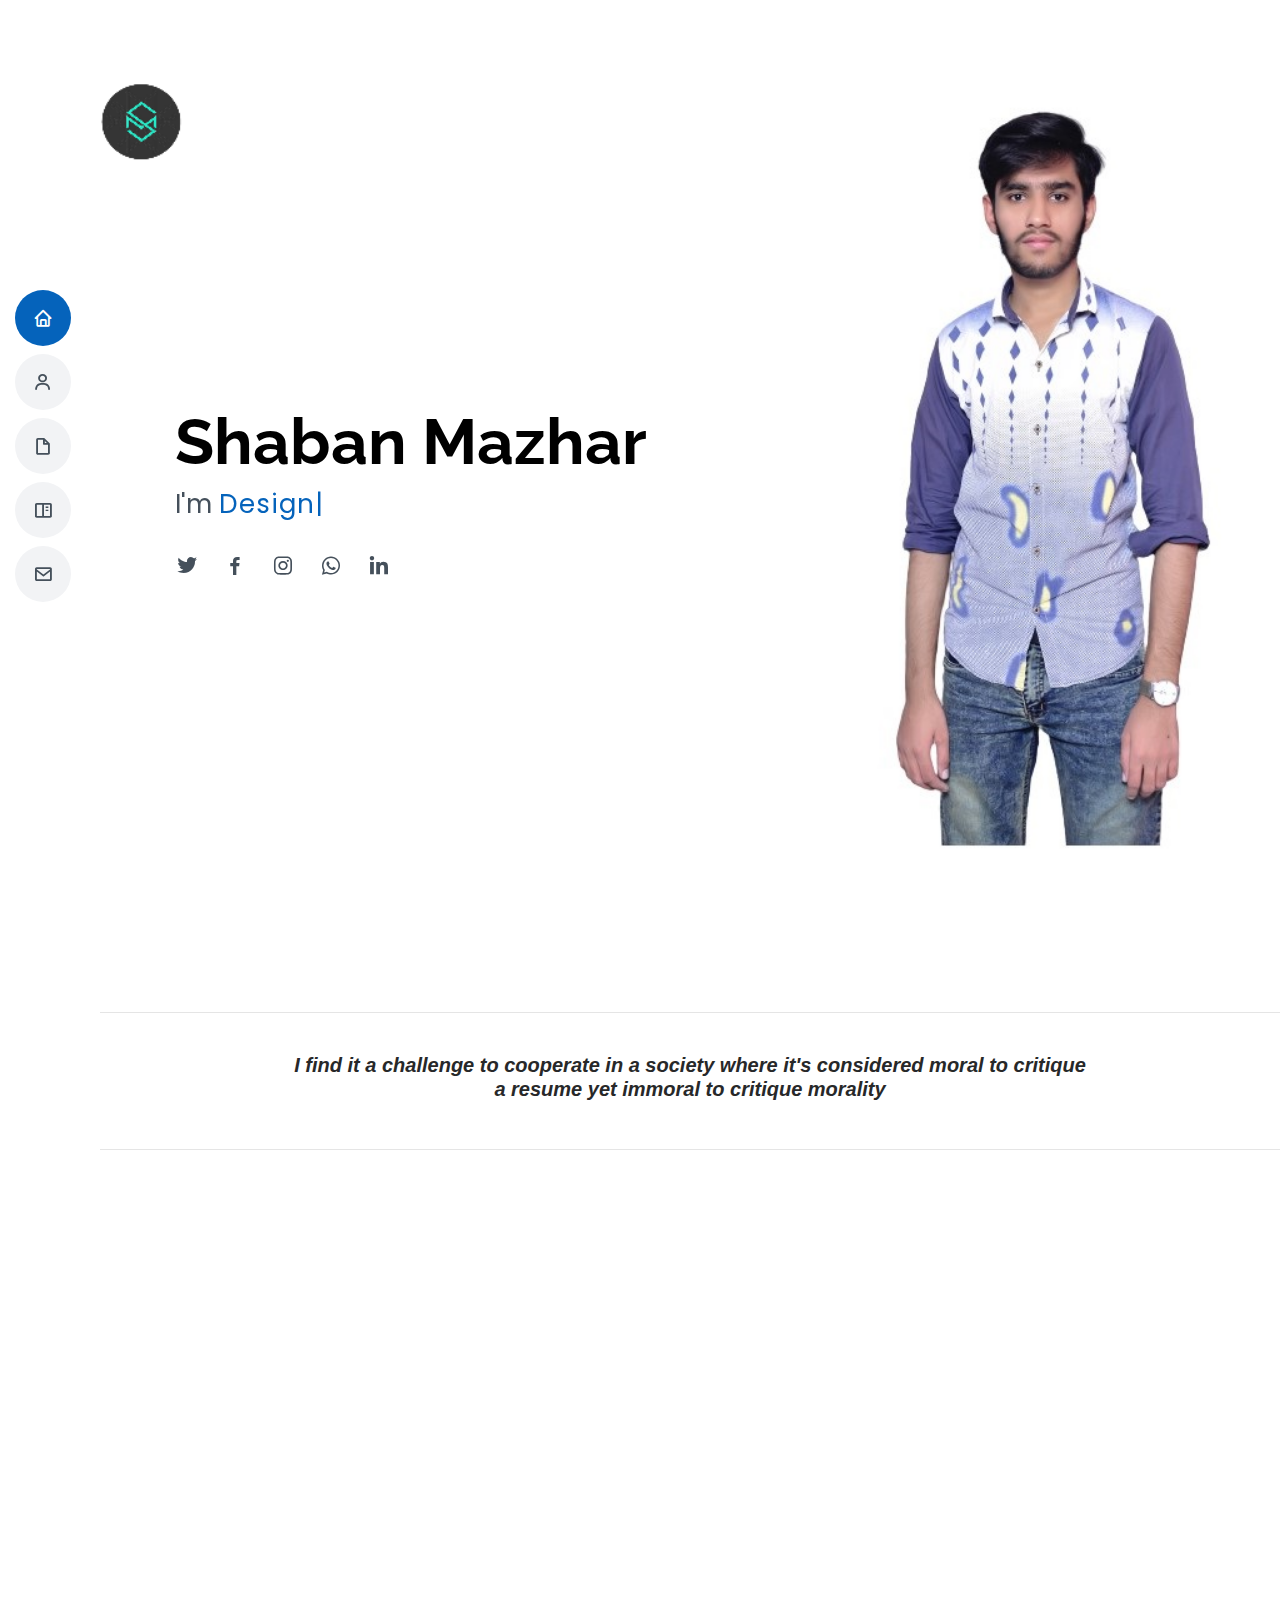
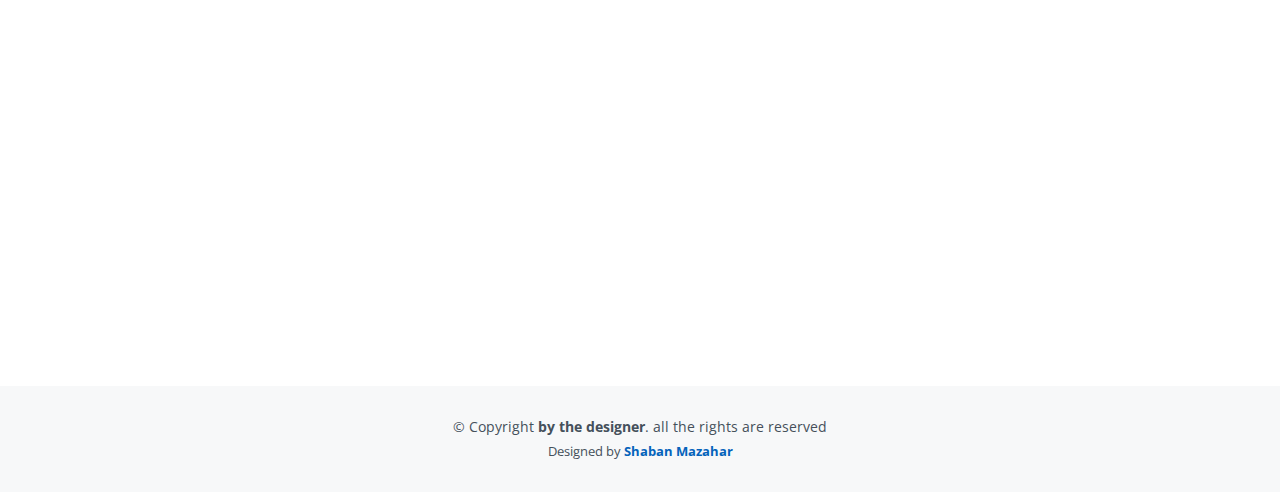
<file: index.html>
<!DOCTYPE html>
<html lang="en">

<head>
  <meta charset="utf-8">
  <meta content="width=device-width, initial-scale=1.0" name="viewport">

  <title>Shaban Mazhar</title>
  <meta content="" name="description">
  <meta content="" name="keywords">

  <!-- Favicons -->
  <link href="assets/img/sm.jpeg" rel="icon">
  <link href="assets/img/sm.jpeg" rel="apple-touch-icon">

  <!-- Google Fonts -->
  <link href="https://fonts.googleapis.com/css?family=Open+Sans:300,300i,400,400i,600,600i,700,700i|Raleway:300,300i,400,400i,500,500i,600,600i,700,700i|Poppins:300,300i,400,400i,500,500i,600,600i,700,700i" rel="stylesheet">

  <!-- Vendor CSS Files -->

  <link href="assets/vendor/bootstrap/css/bootstrap.min.css" rel="stylesheet">
  <link href="assets/vendor/icofont/icofont.min.css" rel="stylesheet">
  <link href="assets/vendor/boxicons/css/boxicons.min.css" rel="stylesheet">
  <link href="assets/vendor/venobox/venobox.css" rel="stylesheet">
  <link href="assets/vendor/owl.carousel/assets/owl.carousel.min.css" rel="stylesheet">
  <link href="assets/vendor/aos/aos.css" rel="stylesheet">

  <!-- Template Main CSS File -->
  <link href="assets/css/style.css" rel="stylesheet">

  <!-- =======================================================
  * Template Name: MyResume - v2.2.0
  * Template URL: https://bootstrapmade.com/free-html-bootstrap-template-my-resume/
  * Author: BootstrapMade.com
  * License: https://bootstrapmade.com/license/
  ======================================================== -->
</head>

<body>

  <!-- ======= Mobile nav toggle button ======= -->
  <button type="button" class="mobile-nav-toggle d-xl-none"><i class="icofont-navigation-menu"></i></button>

  <!-- ======= Header ======= -->
  <header id="header" class="d-flex flex-column justify-content-center">

    <nav class="nav-menu">
      <ul>
        <li class="active"><a href="#hero"><i class="bx bx-home"></i> <span>Home</span></a></li>
        <li><a href="#about"><i class="bx bx-user"></i> <span>About </span></a></li>
        <li><a href="#resume"><i class="bx bx-file-blank"></i> <span>Resume</span></a></li>
        <li><a href="#portfolio"><i class="bx bx-book-content"></i> <span>Achievements</span></a></li>
        <li><a href="#contact"><i class="bx bx-envelope"></i> <span>Contact</span></a></li>
      </ul>
    </nav><!-- .nav-menu -->


  </header><!-- End Header -->
<br><br>
  <!-- ======= Hero Section ======= -->
  <section id="hero" class="d-flex flex-column justify-content-center">
       <div class="container" data-aos="zoom-in" data-aos-delay="100">
      <h1 style="color: black;">Shaban Mazhar</h1>
      <p>I'm <span class="typed" data-typed-items="Designer, Blogger, Freelancer"></span></p>
      <div class="social-links" style="size: 20px;">
        <a href="https://twitter.com/Shabanmazhar4" class="twitter"><i class="bx bxl-twitter"></i></a>
        <a href="#" class="facebook"><i class="bx bxl-facebook"></i></a>
        <a href="https://www.instagram.com/shaban0381/" class="instagram"><i class="bx bxl-instagram"></i></a>
        <a href="https://wa.me/923324455381/?text=Assalam U Alaikum How are you Shabans" class="google-plus"><i class="bx bxl-whatsapp"></i></a>
        <a href="https://www.linkedin.com/in/shaban-mazhar-2962a11b3/" class="linkedin"><i class="bx bxl-linkedin"></i></a>
      </div>
    </div>
  </section><!-- End Hero -->

  <main id="main">
<br><br>

<hr>
<br>
<h1 style="text-align: center; font-family: sans-serif; font-size: 20px;"><i><b>I find it a challenge to cooperate in a society where it's considered moral to critique <br> a resume yet immoral to critique morality</b></i></h1>
<br>
<hr>


    <!-- ======= About Section ======= -->
    <section id="about" class="about">
      <div class="container" data-aos="fade-up">

        <div class="section-title">
          <h2>About</h2>
        
        </div>

        <div class="row">
          <div class="col-lg-4">
            <img src="assets/img/j303263.jpg" style="width: 250px; height: 300px; border-radius: 50%;   border-style: solid;
  border-color: black; " class="img-fluid" alt="">
          </div>
          <div class="col-lg-8 pt-4 pt-lg-0 content">
            <h3><img src="assets/img/udemy.png" style="width:180px; ">Web Designer &<img src="assets/img/microsoft.png" width="90px"> Certified trainer</h3>
            <p class="font-italic">
         An experienced Web Designer with a real creative eye for pixel perfect digital web design layout along with a superb understanding of how to create consumer engaged content. <b>Alhamdullilah</b> I have the experience, approach and know-how, to deliver world class sites that will show users and build brands, Here are my some basic bio.
            </p>
            <div class="row">
              <div class="col-lg-6">
                <ul>
                  <li><i class="icofont-rounded-right"></i> <strong>Birthday:</strong> 26 November 2002</li>
                  <li><i class="icofont-rounded-right"></i> <strong>Phone:</strong> +92-332 4455381</li>
                  <li><i class="icofont-rounded-right"></i> <strong>City:</strong> Gujranwala, Pakistan</li>
                </ul>
              </div>
              <div class="col-lg-6">
                <ul>
                  <li><i class="icofont-rounded-right"></i> <strong>Age:</strong> 18</li>
                  <li><i class="icofont-rounded-right"></i> <strong>Degree:</strong> Bachelor's </li>

                  <li><i class="icofont-rounded-right"></i> <strong>Email:</strong>shabanmazhar0381@outlook.com</li>
               
                </ul>
              </div>
            </div>
        
          </div>
        </div>

      </div>
    </section><!-- End About Section -->

    <!-- ======= Facts Section ======= -->
    <section id="facts" class="facts">
      <div class="container" data-aos="fade-up">

        <div class="section-title">
          <h2>Facts</h2>
          <p>Here the number of projects which I completed by the grace of <b>AlLAH ALMIGHTY</b> and my working hours are mention here. </p>
        </div>

        <div class="row" style="margin-left: 200px;">

          

          <div class="col-lg-3 col-md-6 mt-5 mt-md-0">
            <div class="count-box">
              <i class="icofont-document-folder"></i>
              <span data-toggle="counter-up">12</span>
              <p>Projects</p>
            </div>
          </div>

          <div class="col-lg-3 col-md-6 mt-5 mt-lg-0">
            <div class="count-box">
              <i class="icofont-live-support"></i>
              <span data-toggle="counter-up">76</span>
              <p>Hours Of Support</p>
            </div>
          </div>

          <div class="col-lg-3 col-md-6 mt-5 mt-lg-0">
            <div class="count-box">
              <i class="icofont-users-alt-5"></i>
              <span data-toggle="counter-up">3</span>
              <p>Hard Workers</p>
            </div>
          </div>

        </div>

      </div>
    </section><!-- End Facts Section -->

    <!-- ======= Skills Section ======= -->
    <section id="skills" class="skills section-bg">
      <div class="container" data-aos="fade-up">

        <div class="section-title">
          <h2>Skills</h2>
          <h4 style="text-align: left;"><b>Professional</b></h4>
          <p style="text-align:left;">Hands-on knowledge of HTML and CSS and experience of working with designing front-end animation and display nuances.
Presenting designs and key deliverables to peers and management level stakeholders.
Strong command of typography and color management.
An understanding of marketing and ecommerce websites.
Willing to travel nationally and internationally to visit clients.
Excellent analytical and problem-solving abilities.</p>
 <h4 style="text-align: left;"><b>Personal</h4></b></h4>
          <p  style="text-align:left;">Can evaluate own performance and identify personal training needs.
High levels of concentration.
Very energetic and can keep going for long periods of time.</p>
        </div>

        <div class="row skills-content" style="align-content: center;">

          <div class="col-lg-6">

            <div class="progress">
              <span class="skill">HTML <i class="val">100%</i></span>
              <div class="progress-bar-wrap">
                <div class="progress-bar" role="progressbar" aria-valuenow="100" aria-valuemin="0" aria-valuemax="100"></div>
              </div>
            </div>

            <div class="progress">
              <span class="skill">CSS <i class="val">90%</i></span>
              <div class="progress-bar-wrap">
                <div class="progress-bar" role="progressbar" aria-valuenow="90" aria-valuemin="0" aria-valuemax="100"></div>
              </div>
            </div>

            <div class="progress">
              <span class="skill">JavaScript <i class="val">75%</i></span>
              <div class="progress-bar-wrap">
                <div class="progress-bar" role="progressbar" aria-valuenow="75" aria-valuemin="0" aria-valuemax="100"></div>
              </div>
            </div>

          </div>

          <div class="col-lg-6">

      





          </div>

        </div>

      </div>
    </section><!-- End Skills Section -->

    <!-- ======= Resume Section ======= -->
    <section id="resume" class="resume">
      <div class="container" data-aos="fade-up">

        <div class="section-title">
          <h2>Resume</h2>
     
        </div>

        <div class="row">
          <div class="col-lg-6">
            <h3 class="resume-title">Sumary</h3>
            <div class="resume-item pb-0">
              <h4>Shaban Mazhar</h4>
              <p><em>Innovative Web Designer with 1.5+ years of experience designing and developing user-centered digital/print marketing material from initial concept to final, polished deliverable.</em></p>
              <ul>
                <li>K Block Garden Town, GRW, Pakistan</li>
                <li>0092-332 4455381</li>
                <li>shabanmazhar0381@outlook.com.com</li>
              </ul>
            </div>

            <h3 class="resume-title">Education</h3>
            <div class="resume-item">
              <h4>Intermediate</h4>
              <h5>2018 - 2020</h5>
              <p><em>Govt College Satellite town Gujranwala</em></p>
              <p>I completed my Intermadiate (Pre-Medical) securing <b>82.78% </b>. Securing <b>A</b> grade</p>
            </div>
            <div class="resume-item">
              <h4>Bachlor's in Botany</h4>
              <h5>202o- Present</h5>
              <p><em>University of Agriculture ,Faislabad</em></p>
      
            </div>
          </div>
          <div class="col-lg-6">
            <h3 class="resume-title">Professional Experience</h3>
            <div class="resume-item">
              <h4>Web Designing</h4>
              <h5>2020</h5>
              <p><em><img src="assets/img/udemy.png" style="width:140px; ">California, San Francisco, United States</em></p>
              <ul>
                <li>I completed web designing from this Institute</li>
              </ul>
            </div>
            <div class="resume-item">
              <h4>Microsoft Trainer</h4>
              <h5>2019 - 2020</h5>
              <p><em><img src="assets/img/microsoft.png" style="width:140px; ">Corporation One Microsoft Way Redmond, WA 98052-6399 USA</em></p>
              <ul>
        
                <li>I have done many more courses from microsoft including Ofice 365 , Windows 10 for education , Special education in remote learning environment</li>
             
              </ul>
            </div>
            
          </div>
        </div>

      </div>
    </section><!-- End Resume Section -->

    <!-- ======= Portfolio Section ======= -->
    <section id="portfolio" class="portfolio section-bg">
      <div class="container" data-aos="fade-up">

        <div class="section-title">
          <h2>Certificates</h2>
        
        </div>



        <div class="row portfolio-container" data-aos="fade-up" data-aos-delay="200">

          <div class="col-lg-4 col-md-6 portfolio-item filter-app">
            <div class="portfolio-wrap">
              <img src="assets/img/portfolio/bc1.jpg" style="border: 2px solid black;" class="img-fluid" alt="">
              <div class="portfolio-info">
                <h4>App 1</h4>
                <p>App</p>
                <div class="portfolio-links">
                  <a href="assets/img/portfolio/portfolio-1.jpg" data-gall="portfolioGallery" class="venobox" title="App 1"><i class="bx bx-plus"></i></a>
                  <a href="portfolio-details.html" data-gall="portfolioDetailsGallery" data-vbtype="iframe" class="venobox" title="Portfolio Details"><i class="bx bx-link"></i></a>
                </div>
              </div>
            </div>
          </div>

          <div class="col-lg-4 col-md-6 portfolio-item filter-web">
            <div class="portfolio-wrap">
              <img src="assets/img/portfolio/google.jpg" style="border: 2px solid black;" class="img-fluid" alt="">
              <div class="portfolio-info">
                <h4>Web 3</h4>
                <p>Web</p>
                <div class="portfolio-links">
                  <a href="assets/img/portfolio/portfolio-2.jpg" data-gall="portfolioGallery" class="venobox" title="Web 3"><i class="bx bx-plus"></i></a>
                  <a href="portfolio-details.html" data-gall="portfolioDetailsGallery" data-vbtype="iframe" class="venobox" title="Portfolio Details"><i class="bx bx-link"></i></a>
                </div>
              </div>
            </div>
          </div>

          <div class="col-lg-4 col-md-6 portfolio-item filter-app">
            <div class="portfolio-wrap">
              <img src="assets/img/portfolio/udemy.jpg"style="border: 2px solid black;" class="img-fluid" alt="">
              <div class="portfolio-info">
                <h4>App 2</h4>
                <p>App</p>
                <div class="portfolio-links">
                  <a href="assets/img/portfolio/portfolio-3.jpg" data-gall="portfolioGallery" class="venobox" title="App 2"><i class="bx bx-plus"></i></a>
                  <a href="portfolio-details.html" data-gall="portfolioDetailsGallery" data-vbtype="iframe" class="venobox" title="Portfolio Details"><i class="bx bx-link"></i></a>
                </div>
              </div>
            </div>
          </div>

          <div class="col-lg-4 col-md-6 portfolio-item filter-card">
            <div class="portfolio-wrap">
              <img src="assets/img/portfolio/win10.jpg" style="border: 2px solid black;" class="img-fluid" alt="">
              <div class="portfolio-info">
                <h4>Card 2</h4>
                <p>Card</p>
                <div class="portfolio-links">
                  <a href="assets/img/portfolio/win10.jpg" data-gall="portfolioGallery" class="venobox" title="Card 2"><i class="bx bx-plus"></i></a>
                  <a href="portfolio-details.html" data-gall="portfolioDetailsGallery" data-vbtype="iframe" class="venobox" title="Portfolio Details"><i class="bx bx-link"></i></a>
                </div>
              </div>
            </div>
          </div>

          <div class="col-lg-4 col-md-6 portfolio-item filter-web">
            <div class="portfolio-wrap">
              <img src="assets/img/portfolio/cursa.png" style="border: 2px solid black;" class="img-fluid" alt="">
              <div class="portfolio-info">
                <h4>Web 2</h4>
                <p>Web</p>
                <div class="portfolio-links">
                  <a href="assets/img/portfolio/portfolio-5.jpg" data-gall="portfolioGallery" class="venobox" title="Web 2"><i class="bx bx-plus"></i></a>
                  <a href="portfolio-details.html" data-gall="portfolioDetailsGallery" data-vbtype="iframe" class="venobox" title="Portfolio Details"><i class="bx bx-link"></i></a>
                </div>
              </div>
            </div>
          </div>

 

          <div class="col-lg-4 col-md-6 portfolio-item filter-card">
            <div class="portfolio-wrap">
              <img src="assets/img/portfolio/office.jpg" style="border: 2px solid black;" class="img-fluid" alt="">
              <div class="portfolio-info">
                <h4>Card 1</h4>
                <p>Card</p>
                <div class="portfolio-links">
                  <a href="assets/img/portfolio/sp.jpg" data-gall="portfolioGallery" class="venobox" title="Card 1"><i class="bx bx-plus"></i></a>
                  <a href="portfolio-details.html" data-gall="portfolioDetailsGallery" data-vbtype="iframe" class="venobox" title="Portfolio Details"><i class="bx bx-link"></i></a>
                </div>
              </div>
            </div>
          </div>





        </div>

      </div>
    </section><!-- End Portfolio Section -->

 
    <!-- ======= Contact Section ======= -->
    <section id="contact" class="contact">
      <div class="container" data-aos="fade-up">

        <div class="section-title">
          <h2>Contact</h2>
        </div>

        <div class="row mt-1">

          <div class="col-lg-4">
            <div class="info">
              <div class="address">
                <i class="icofont-google-map"></i>
                <h4>Location:</h4>
                <p>Block K Garden Town GRW, Pakistan</p>
              </div>

              <div class="email">
                <i class="icofont-envelope"></i>
                <h4>Email:</h4>
                <p>shabanmazhar0381@outlook.com.com</p>
                <p>shabanmazhar03801@gmail.com.com</p>
              </div>

              <div class="phone">
                <i class="icofont-phone"></i>
                <h4>Call:</h4>
                <p>+92 332-4455381</p>
              </div>

            </div>

          </div>

          <div class="col-lg-8 mt-5 mt-lg-0">

            <form action="forms/contact.php" method="post" role="form" class="php-email-form">
              <div class="form-row">
                <div class="col-md-6 form-group">
                  <input type="text" name="name" class="form-control" id="name" placeholder="Your Name" data-rule="minlen:4" data-msg="Please enter at least 4 chars" />
                  <div class="validate"></div>
                </div>
                <div class="col-md-6 form-group">
                  <input type="email" class="form-control" name="email" id="email" placeholder="Your Email" data-rule="email" data-msg="Please enter a valid email" />
                  <div class="validate"></div>
                </div>
              </div>
              <div class="form-group">
                <input type="text" class="form-control" name="subject" id="subject" placeholder="Subject" data-rule="minlen:4" data-msg="Please enter at least 8 chars of subject" />
                <div class="validate"></div>
              </div>
              <div class="form-group">
                <textarea class="form-control" name="message" rows="5" data-rule="required" data-msg="Please write something for us" placeholder="Message"></textarea>
                <div class="validate"></div>
              </div>
              <div class="mb-3">
                <div class="loading">Loading</div>
                <div class="error-message"></div>
                <div class="sent-message">Your message has been sent. Thank you!</div>
              </div>
              <div class="text-center"><button type="submit">Send Message</button></div>
            </form>

          </div>

        </div>

      </div>
    </section><!-- End Contact Section -->

  </main><!-- End #main -->

  <!-- ======= Footer ======= -->
  <footer id="footer">
    <div class="container">

      <div class="copyright">
        &copy; Copyright <strong><span>by the designer</span></strong>. all the rights are reserved 
      </div>
      <div class="credits">

        Designed by <a href=""><b>Shaban Mazahar</b></a>
      </div>
    </div>
  </footer><!-- End Footer -->

  <a href="#" class="back-to-top"><i class="bx bx-up-arrow-alt"></i></a>
  <div id="preloader"></div>

  <!-- Vendor JS Files -->
  <script src="assets/vendor/jquery/jquery.min.js"></script>
  <script src="assets/vendor/bootstrap/js/bootstrap.bundle.min.js"></script>
  <script src="assets/vendor/jquery.easing/jquery.easing.min.js"></script>
  <script src="assets/vendor/php-email-form/validate.js"></script>
  <script src="assets/vendor/waypoints/jquery.waypoints.min.js"></script>
  <script src="assets/vendor/counterup/counterup.min.js"></script>
  <script src="assets/vendor/isotope-layout/isotope.pkgd.min.js"></script>
  <script src="assets/vendor/venobox/venobox.min.js"></script>
  <script src="assets/vendor/owl.carousel/owl.carousel.min.js"></script>
  <script src="assets/vendor/typed.js/typed.min.js"></script>
  <script src="assets/vendor/aos/aos.js"></script>

  <!-- Template Main JS File -->
  <script src="assets/js/main.js"></script>

</body>

</html>
</file>
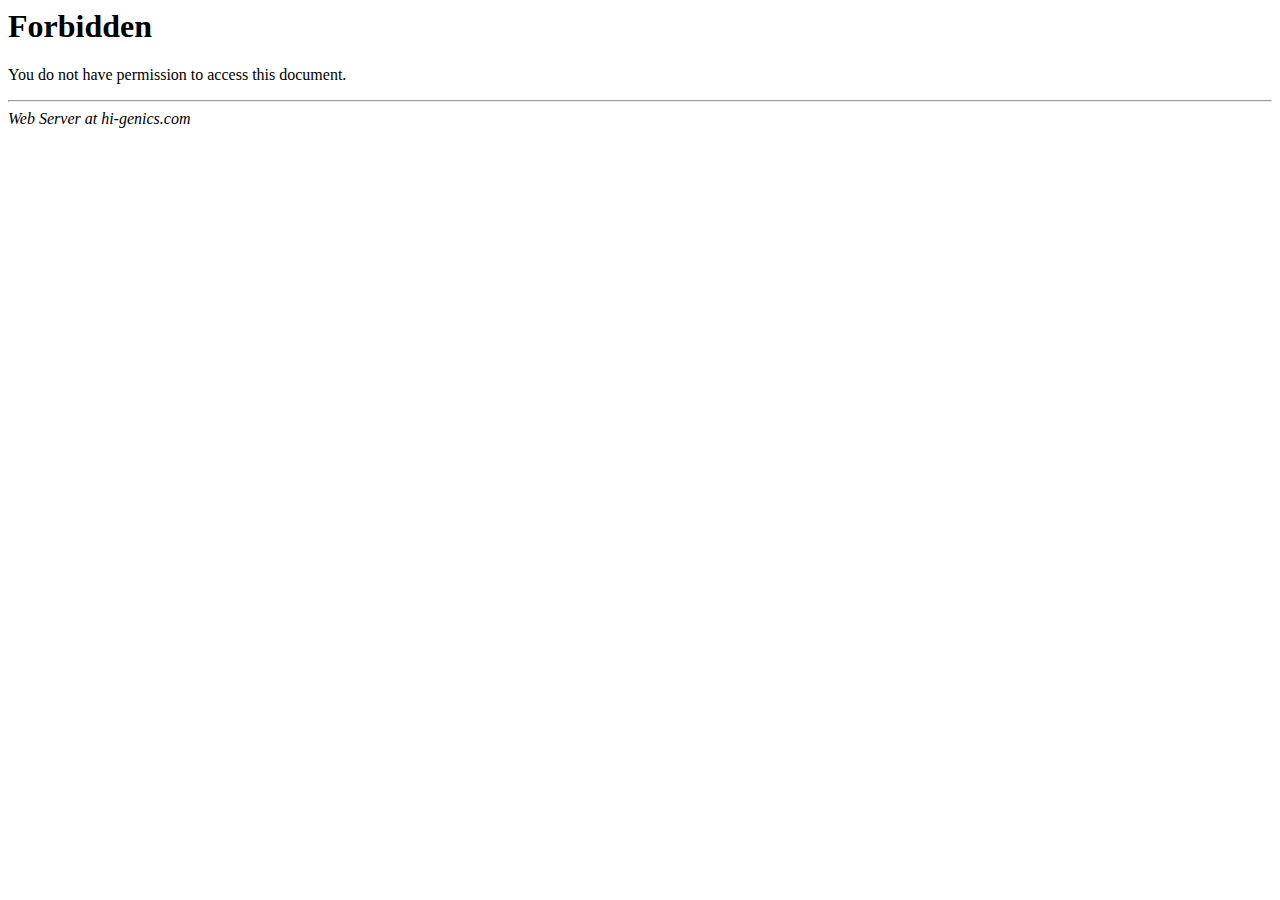
<file: Chanaragro/kitchen garden/js/index.html>
<HTML>
<HEAD>
<TITLE>403 Forbidden</TITLE>
<BASE href="/error_docs/"><!--[if lte IE 6]></BASE><![endif]-->
</HEAD>
<BODY>
<H1>Forbidden</H1>
You do not have permission to access this document.
<P>
<HR>
<ADDRESS>
Web Server at &#104;&#105;&#45;&#103;&#101;&#110;&#105;&#99;&#115;&#46;&#99;&#111;&#109;
</ADDRESS>
</BODY>
</HTML>

<!--
   - Unfortunately, Microsoft has added a clever new
   - "feature" to Internet Explorer. If the text of
   - an error's message is "too small", specifically
   - less than 512 bytes, Internet Explorer returns
   - its own error message. You can turn that off,
   - but it's pretty tricky to find switch called
   - "smart error messages". That means, of course,
   - that short error messages are censored by default.
   - IIS always returns error messages that are long
   - enough to make Internet Explorer happy. The
   - workaround is pretty simple: pad the error
   - message with a big comment like this to push it
   - over the five hundred and twelve bytes minimum.
   - Of course, that's exactly what you're reading
   - right now.
   -->
</file>
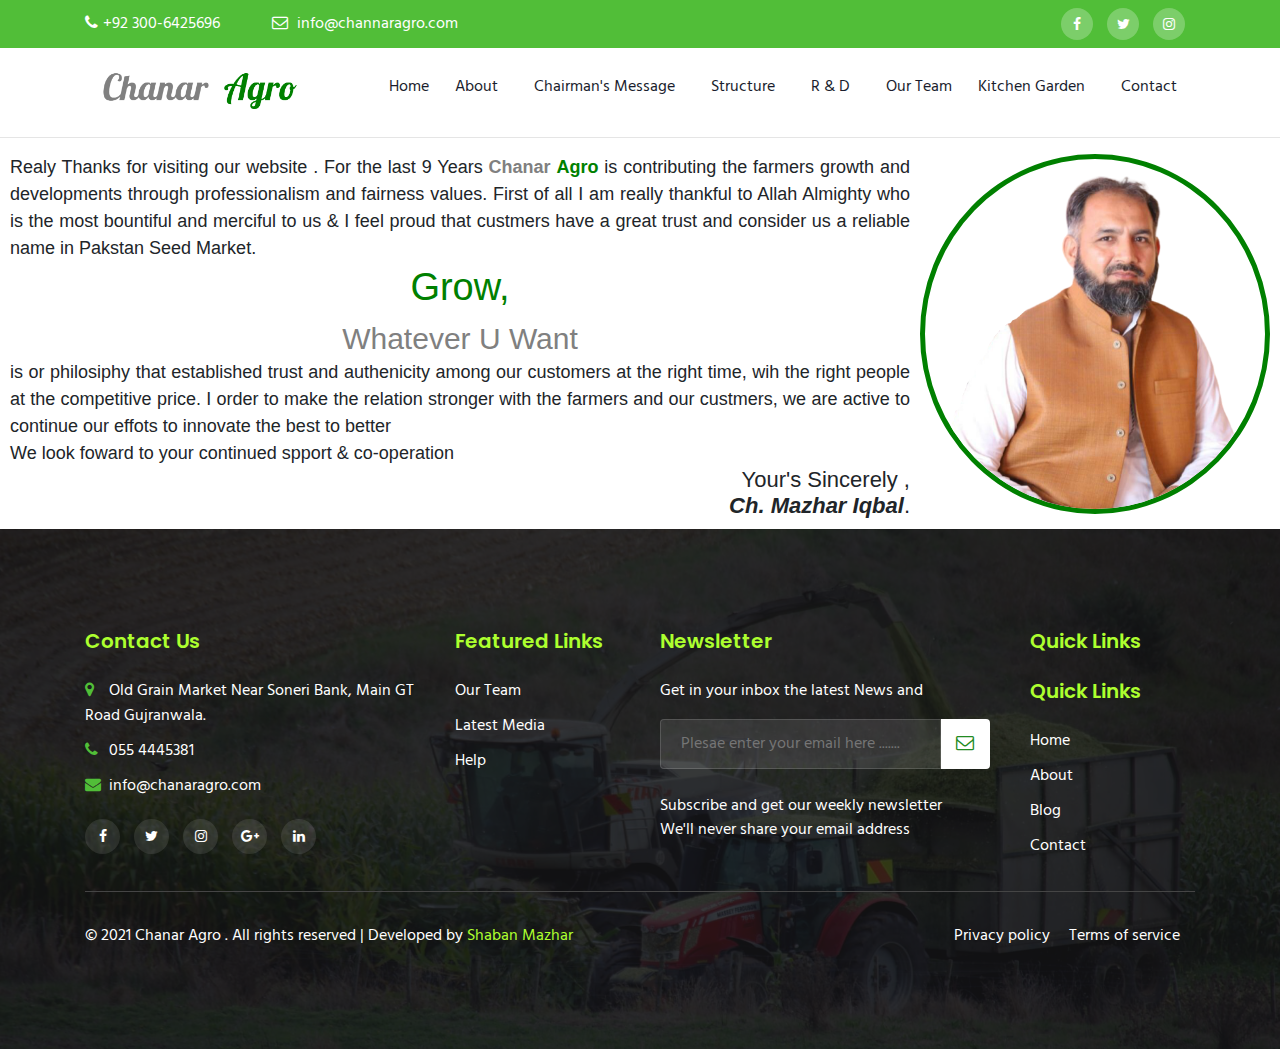
<file: Chanaragro/message.html>
<!DOCTYPE html>
<html>
<head>
	<title>Chairman's Message</title>
	<link href="https://unpkg.com/aos@2.3.1/dist/aos.css" rel="stylesheet">
<script src="https://unpkg.com/aos@2.3.1/dist/aos.js"></script>
<link href="//fonts.googleapis.com/css?family=Poppins:300,400,500,600,700,800,900&display=swap" rel="stylesheet">
<link href="//fonts.googleapis.com/css?family=Hind&display=swap" rel="stylesheet">

 <link rel="stylesheet" href="assets/css/style-starter.css">
</head>
<body>

<!-- Top Menu 1 -->
<section class="w3l-top-menu-1">
	<div class="top-hd">
		<div class="container">
	<header class="row top-menu-top">
		<div class="accounts col-md-9 col-6">
				<li class="top_li"><span class="fa fa-phone"></span><a href="tel:+92 3006425696">+92 300-6425696</a> </li>
				<li class="top_li1"><span class="fa fa-envelope-o"></span> <a href="mailto:info@chanaragro.co" class="mail"> info@channaragro.com</a>	</li>
		</div>
		<div class="social-top col-md-3 col-6">
			<div class="main-social-head">
				<a href="#facebook" class="facebook"><span class="fa fa-facebook"></span></a>
				<a href="#twitter" class="twitter"><span class="fa fa-twitter"></span></a>
				<a href="#instagram" class="instagram"><span class="fa fa-instagram"></span></a>
			</div>
		</div>
	</header>
</div>
</div>
</section>
<!-- //Top Menu 1 -->
<section class="w3l-bootstrap-header">
  <nav class="navbar navbar-expand-lg navbar-light py-lg-2 py-2">
    <div class="container">
   <!----   <a class="navbar-brand" href="index.html"><span class="">CHANAR </span>  AGRO</a>-->
      
    <a class="navbar-brand" href="#index.html">
        <img src="assets/images/logo.png" style="height:57px;" />
    </a>
      <button class="navbar-toggler" type="button" data-toggle="collapse" data-target="#navbarSupportedContent"
        aria-controls="navbarSupportedContent" aria-expanded="false" aria-label="Toggle navigation">
        <span class="navbar-toggler-icon fa fa-bars"></span>
      </button>

      <div class="collapse navbar-collapse" id="navbarSupportedContent">
        <ul class="navbar-nav mx-auto mt-1"
          <li class="nav-item" >
            <a class="nav-link" href="index.html" >Home</a>
          </li>
          <li class="nav-item">
            <a class="nav-link" href="about.html">About</a>
          </li>
           <li class="nav-item">
            <a class="nav-link" href="message.html">Chairman's Message </a>
          </li>
          <li class="nav-item">
            <a class="nav-link" href="structure/structure.html">Structure</a>
          </li>
          <li class="nav-item">
            <a class="nav-link" href="r&d/r&d.html">R & D</a>
          </li>
          <li class="nav-item">
            <a class="nav-link" href="Team/Team.html">Our Team </a>
          </li>
          <li class="nav-item">
            <a class="nav-link" href="kitchen garden/kitchen garden.html">Kitchen Garden</a>
          </li>
         
        
          <li class="nav-item">
            <a class="nav-link" href="contact.html">Contact</a>
          </li>
        </ul>

      </div>
    </div>
  </nav>
</section>
<hr>
<div style="margin-left: 10px; margin-right: 10px;">

	<img src="baba.png" width="350px" height="360px" style="border-radius: 50%; border:5px solid green; margin-left: 10px; margin-bottom: 10px;" align="right" data-aos="fade-right">
	<p style="font-family: sans-serif; font-size: 18px; text-align: justify;">Realy Thanks for visiting our website . For the last 9 Years <span style="font-family: sans-serif; font-size: 18px;color: gray"><b>Chanar</b> </span><span style="font-family: sans-serif; font-size: 18px;color: green;"><b>Agro</b>
	</span> is contributing the farmers growth and developments through professionalism and fairness values. First of all I am really thankful to Allah Almighty who is the most bountiful and merciful to us & I feel proud that custmers have a great trust and consider us a reliable name in Pakstan Seed Market. </p>
	<h1 style="text-align:center;"><span style="font-family: 'Segoe UI', Tahoma, Geneva, Verdana, sans-serif;  font-size: 38px; color: green; text-align:center;"  data-aos="fade-left"
     data-aos-anchor="#example-anchor"
     data-aos-offset="500"
     data-aos-duration="500">Grow,</span></h1>
	<h1 style="text-align:center;"><span align="center" style="font-family: 'Segoe UI', Tahoma, Geneva, Verdana, sans-serif; font-size: 30px; color: gray; text-align:center;" data-aos="fade-left"
     data-aos-anchor="#example-anchor"
     data-aos-offset="500"
     data-aos-duration="500">Whatever U Want</span></h1>
	<p style="font-family: sans-serif; font-size: 18px; text-align: justify;">is or philosiphy that established trust and authenicity among our customers at the right time, wih the right people at the competitive price. I order to make  the relation stronger with the farmers and our custmers, we are active to continue our effots to innovate the best to better <br>We look foward to your continued spport & co-operation </p>
</div>
	<h3 style="font-family: sans-serif; font-size: 22px; text-align: right;">Your's Sincerely ,</h3>
	<h2 style="font-family: sans-serif; font-size: 22px; text-align: right;"><i><b>Ch. Mazhar Iqbal</i></b>.</h2>

  <section class="w3l-footer-29-main" style="margin-top:10px;">
    <div class="footer-29">
        <div class="container">
            <div class="d-grid grid-col-4 footer-top-29">
                <div class="footer-list-29 footer-1">
                    <h6 class="footer-title-29"  style="color:greenyellow;">Contact Us</h6>
                    <ul>
                        <li><p><span class="fa fa-map-marker" style="color :#51BE38;" ></span> Old Grain Market Near Soneri Bank, Main GT Road Gujranwala. </p></li>
                        <li><a href="tel:+7-800-999-800"><span class="fa fa-phone"  style="color :#51BE38;"></span> 055 4445381</a></li>
                        <li><a href="mailto:chanaragro381@gmail.com" class="mail"><span class="fa fa-envelope" style="color :#51BE38;"></span> info@chanaragro.com</a></li>
                    </ul>
                    <div class="main-social-footer-29">
                        <a href="#facebook" class="facebook"><span class="fa fa-facebook"></span></a>
                        <a href="#twitter" class="twitter"><span class="fa fa-twitter"></span></a>
                        <a href="#instagram" class="instagram"><span class="fa fa-instagram"></span></a>
                        <a href="#google-plus" class="google-plus"><span class="fa fa-google-plus"></span></a>
                        <a href="#linkedin" class="linkedin"><span class="fa fa-linkedin"></span></a>
                    </div>
                </div>
                <div class="footer-list-29 footer-2" >
                    <ul>
                        <h6 class="footer-title-29"  style="color:greenyellow;">Featured Links</h6>
                        <li><a href="Team/Team.html">Our Team </a></li>
                        <li><a href="index.html ">Latest Media</a></li>
                
                        <li><a href="contact.html">Help</a></li>
                    </ul>
                </div>
                <div class="footer-list-29 footer-3">
                   
                    <h6 class="footer-title-29" style="color:greenyellow;">Newsletter </h6>
                    <p class="mb-3">Get in your inbox the latest News and</p>
            <form action="#" class="subscribe" method="post">
              <input type="email" name="email" placeholder="Plesae enter your email here ......." required="">
              <button style="background-color:white;"><span class="fa fa-envelope-o"  style="color :forestgreen;"></span></button>
            </form>
            <p>Subscribe and get our weekly newsletter</p>
            <p>We'll never share your email address</p>
          
                </div>
                <div class="footer-list-29 footer-4">
                    <ul>
                        <h6 class="footer-title-29"  style="color:greenyellow;">Quick Links</h6>
                        <h6 class="footer-title-29"  style="color:greenyellow;">Quick Links</h6>
                        <li><a href="index.html">Home</a></li>
                        <li><a href="about.html">About</a></li>
                    
                        <li><a href="#"> Blog</a></li>
                        <li><a href="contact.html">Contact</a></li>
                    </ul>
                </div>
            </div>
            <div class="d-grid grid-col-2 bottom-copies">
                <p class="copy-footer-29">© 2021 Chanar Agro . All rights reserved | Developed by <a href="https://w3layouts.com" style="color: greenyellow;">Shaban Mazhar</a></p>
                 <ul class="list-btm-29">
                        <li><a href="#link">Privacy policy</a></li>
                        <li><a href="#link">Terms of service</a></li>
                        
                    </ul>
            </div>
        </div>
    </div>
    <!-- move top -->
    <button onclick="topFunction()" id="movetop" title="Go to top">
      <span class="fa fa-angle-up"></span>
    </button>
    <script>
      // When the user scrolls down 20px from the top of the document, show the button
      window.onscroll = function () {
        scrollFunction()
      };
  
      function scrollFunction() {
        if (document.body.scrollTop > 20 || document.documentElement.scrollTop > 20) {
          document.getElementById("movetop").style.display = "block";
        } else {
          document.getElementById("movetop").style.display = "none";
        }
      }
  
      // When the user clicks on the button, scroll to the top of the document
      function topFunction() {
        document.body.scrollTop = 0;
        document.documentElement.scrollTop = 0;
      }
    </script>
    <!-- /move top -->
  </section>
<script>

  AOS.init();
</script>


<script>
  $(function () {
    $('.navbar-toggler').click(function () {
      $('body').toggleClass('noscroll');
    })
  });
</script>


<!-- jQuery first, then Popper.js, then Bootstrap JS -->
<script src="https://code.jquery.com/jquery-3.4.1.slim.min.js"
  integrity="sha384-J6qa4849blE2+poT4WnyKhv5vZF5SrPo0iEjwBvKU7imGFAV0wwj1yYfoRSJoZ+n" crossorigin="anonymous">
</script>
<script src="https://cdn.jsdelivr.net/npm/popper.js@1.16.0/dist/umd/popper.min.js"
  integrity="sha384-Q6E9RHvbIyZFJoft+2mJbHaEWldlvI9IOYy5n3zV9zzTtmI3UksdQRVvoxMfooAo" crossorigin="anonymous">
</script>
<script src="https://stackpath.bootstrapcdn.com/bootstrap/4.4.1/js/bootstrap.min.js"
  integrity="sha384-wfSDF2E50Y2D1uUdj0O3uMBJnjuUD4Ih7YwaYd1iqfktj0Uod8GCExl3Og8ifwB6" crossorigin="anonymous">
</script>
</body>
</html>
</file>
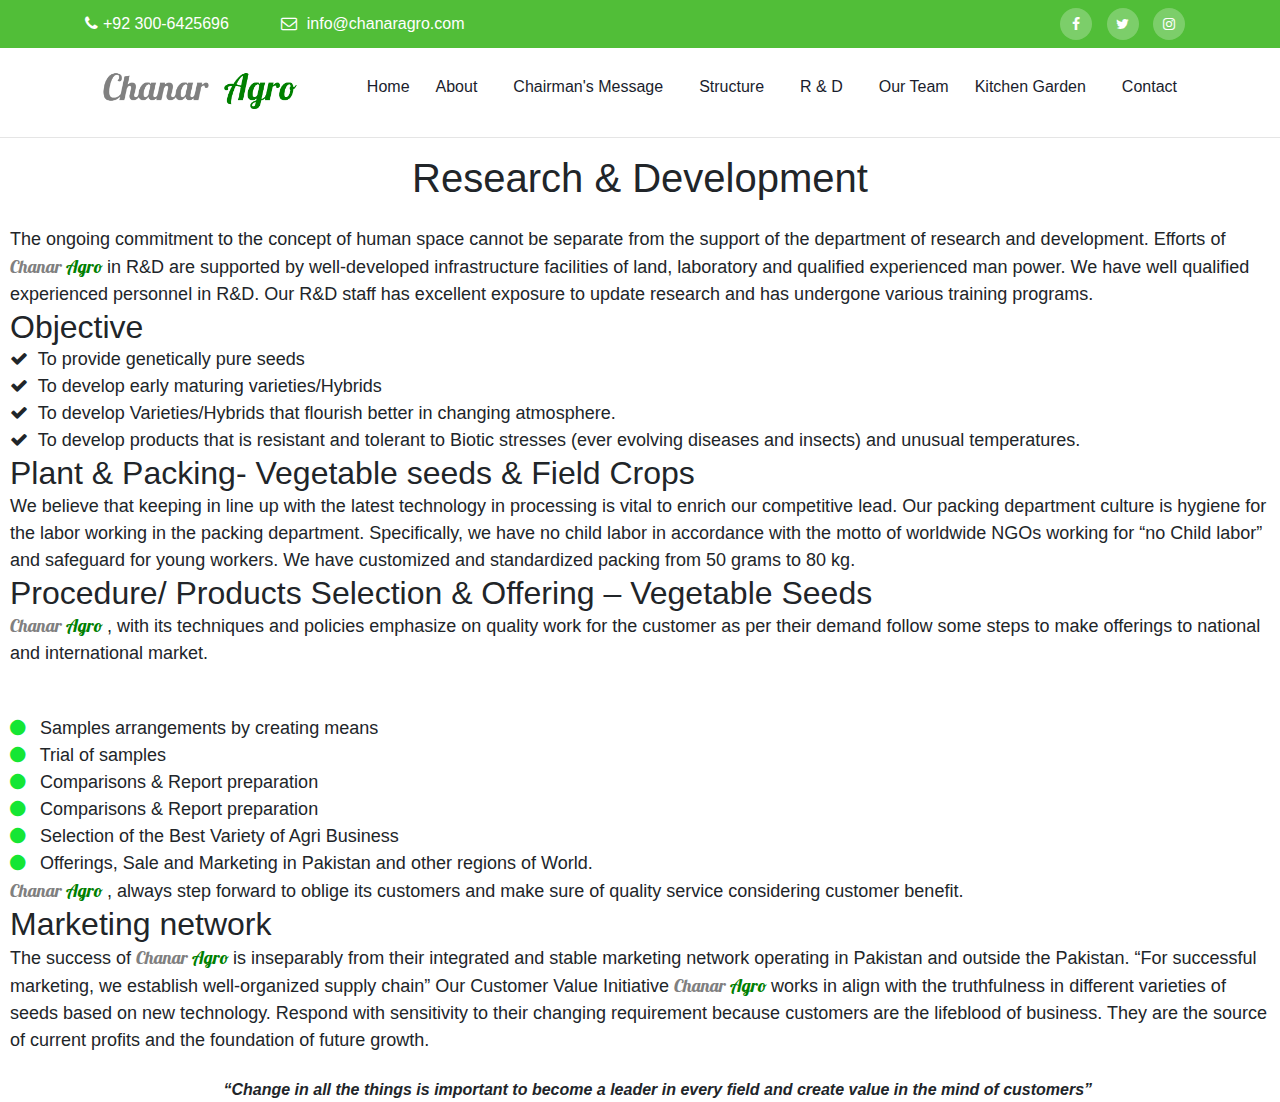
<file: Chanaragro/r&d/r&d.html>
<!DOCTYPE html>
<html>
<head>
	<title>Research & Development</title>
	<link rel="stylesheet" type="text/css" href="https://stackpath.bootstrapcdn.com/font-awesome/4.7.0/css/font-awesome.min.css">
	<style type="text/css">
	@import url('https://fonts.googleapis.com/css?family=Lato|Pacifico|Righteous|Lobster|Audiowide|Roboto&display=swap');	
.para{
 font-size: 18px;
}

/* Use a media query to add a breakpoint at 800px: */
@media screen and (max-width: 800px) {
  .left, .main, .right {
    width: 100%; /* The width is 100%, when the viewport is 800px or smaller */
  }
}


	</style>
	<meta name="viewport" content="width=device-width, initial-scale=1.0">

<link rel="stylesheet" href="assets/css/style-starter.css">
</head>
<body style="text-align:left; font-family: sans-serif;">


	<!-- Top Menu 1 -->
<section class="w3l-top-menu-1">
	<div class="top-hd">
		<div class="container">
	<header class="row top-menu-top">
		<div class="accounts col-md-9 col-6">
				<li class="top_li"><span class="fa fa-phone"></span><a href="tel:+92 3006425696">+92 300-6425696</a> </li>
				<li class="top_li1"><span class="fa fa-envelope-o"></span> <a href="mailto:info@chanaragro.co" class="mail"> info@chanaragro.com</a>	</li>
		</div>
		<div class="social-top col-md-3 col-6">
			<div class="main-social-head">
				<a href="#facebook" class="facebook"><span class="fa fa-facebook"></span></a>
				<a href="#twitter" class="twitter"><span class="fa fa-twitter"></span></a>
				<a href="#instagram" class="instagram"><span class="fa fa-instagram"></span></a>
			</div>
		</div>
	</header>
</div>
</div>
</section>
<!-- //Top Menu 1 -->
<section class="w3l-bootstrap-header">
  <nav class="navbar navbar-expand-lg navbar-light py-lg-2 py-2">
    <div class="container">
   <!----   <a class="navbar-brand" href="index.html"><span class="">CHANAR </span>  AGRO</a>-->
      
    <a class="navbar-brand" href="#index.html">
        <img src="assets/images/logo.png" style="height:57px;" />
    </a>
      <button class="navbar-toggler" type="button" data-toggle="collapse" data-target="#navbarSupportedContent"
        aria-controls="navbarSupportedContent" aria-expanded="false" aria-label="Toggle navigation">
        <span class="navbar-toggler-icon fa fa-bars"></span>
      </button>

      <div class="collapse navbar-collapse" id="navbarSupportedContent">
        <ul class="navbar-nav mx-auto mt-1"
          <li class="nav-item" >
            <a class="nav-link" href="../index.html" >Home</a>
          </li>
          <li class="nav-item">
            <a class="nav-link" href="../about.html">About</a>
          </li>
           <li class="nav-item">
            <a class="nav-link" href="../message.html">Chairman's Message </a>
          </li>
          <li class="nav-item">
            <a class="nav-link" href="../structure/structure.html">Structure</a>
          </li>
          <li class="nav-item">
            <a class="nav-link" href="r&d/r&d.html">R & D</a>
          </li>
          <li class="nav-item">
            <a class="nav-link" href="../Team/Team.html">Our Team </a>
          </li>
          <li class="nav-item">
            <a class="nav-link" href="../kitchen garden/kitchen garden.html">Kitchen Garden</a>
          </li>
         
        
          <li class="nav-item">
            <a class="nav-link" href="../contact.html">Contact</a>
          </li>
        </ul>

      </div>
    </div>
  </nav>
</section>

<hr>
<div style="margin-left: 10px; margin-right: 10px;">
<h1 align="center">Research & Development</h1>
<br>
<p class="para">The ongoing commitment to the concept   of human space cannot be separate from the support of the department of research and development. Efforts of
<span style="font-size: 18px; font-family:lobster; color: gray">Chanar	 </span>
<span style="font-size: px; font-family:lobster; color: green;">Agro </span> in R&D are supported by well-developed infrastructure facilities of land, laboratory and qualified experienced man power. We have well qualified experienced personnel in R&D. Our R&D staff has excellent exposure to update research and has undergone various training programs.</p>

<h2>Objective</h2>
<p class="para">
	<i class="fa fa-check"></i>&nbsp To provide genetically pure seeds<br>
 <i class="fa fa-check"></i>&nbsp To develop early maturing varieties/Hybrids<br>
<i class="fa fa-check"></i>&nbsp To develop Varieties/Hybrids that flourish better in changing atmosphere.<br>
<i class="fa fa-check"></i>&nbsp To develop products that is resistant and tolerant to Biotic stresses (ever evolving diseases and insects) and unusual temperatures.</p>
<h2>Plant & Packing- Vegetable seeds & Field Crops</h2>
<p class="para">We believe that keeping in line up with the latest technology in processing is vital to enrich our competitive lead.
Our packing department culture is hygiene for the labor working in the packing department. Specifically, we have no child labor in accordance with the motto of worldwide NGOs working for “no Child labor” and safeguard for young workers. We have customized and standardized packing from 50 grams to 80 kg.</p>

<h2>Procedure/ Products Selection & Offering – Vegetable Seeds</h2>
<p class="para"><span style="font-size: 18px; font-family:lobster; color: gray">Chanar	 </span>
<span style="font-size: 18px; font-family:lobster; color: green;">Agro </span>, with its techniques and policies emphasize on quality work for the customer as per their demand follow some steps to make offerings to national and international market.</p><br><br>
<p class="para"	>
<i class="fa fa-circle" style=" color: #15e634;"></i> &nbsp Samples arrangements by creating means<br>
<i class="fa fa-circle" style=" color: #15e634;"></i> &nbsp Trial of samples<br>
<i class="fa fa-circle"style=" color: #15e634;"></i> &nbsp Comparisons & Report preparation<br>
<i class="fa fa-circle"style=" color: #15e634;"></i> &nbsp Comparisons & Report preparation<br>
<i class="fa fa-circle"style=" color: #15e634;"></i> &nbsp Selection of the Best Variety of Agri Business<br>
<i class="fa fa-circle"style=" color: #15e634;"></i> &nbsp Offerings, Sale and Marketing in Pakistan and other regions of World.<br>
<span style="font-size: 18px; font-family:lobster; color: gray">Chanar	 </span>
<span style="font-size: 18px; font-family:lobster; color: green;">Agro </span>, always step forward to oblige its customers and make sure of quality service considering customer benefit.</p>

<h2>Marketing network</h2>
<p class="para">The success of <span style="font-size: 18px; font-family:lobster; color: gray">Chanar	 </span>
<span style="font-size: 18px; font-family:lobster; color: green;">Agro </span> is inseparably from their integrated and stable marketing network operating in Pakistan and outside the Pakistan.

“For successful marketing, we establish well-organized supply chain”

Our Customer Value Initiative
<span style="font-size: 18px; font-family:lobster; color: gray">Chanar	 </span>
<span style="font-size: 18px; font-family:lobster; color: green;">Agro </span> works in align with the truthfulness in different varieties of seeds based on new technology. Respond with sensitivity to their changing requirement because customers are the lifeblood of business. They are the source of current profits and the foundation of future growth.</p>
<br>
<p align="center"><i><b> &nbsp  &nbsp  &nbsp  &nbsp “Change in all the things is important to become a leader in every field and create value in the mind of customers”</b></i></p>
</div>
<!-- jQuery first, then Popper.js, then Bootstrap JS -->
<script src="https://code.jquery.com/jquery-3.4.1.slim.min.js"
  integrity="sha384-J6qa4849blE2+poT4WnyKhv5vZF5SrPo0iEjwBvKU7imGFAV0wwj1yYfoRSJoZ+n" crossorigin="anonymous">
</script>
<script src="https://cdn.jsdelivr.net/npm/popper.js@1.16.0/dist/umd/popper.min.js"
  integrity="sha384-Q6E9RHvbIyZFJoft+2mJbHaEWldlvI9IOYy5n3zV9zzTtmI3UksdQRVvoxMfooAo" crossorigin="anonymous">
</script>
<script src="https://stackpath.bootstrapcdn.com/bootstrap/4.4.1/js/bootstrap.min.js"
  integrity="sha384-wfSDF2E50Y2D1uUdj0O3uMBJnjuUD4Ih7YwaYd1iqfktj0Uod8GCExl3Og8ifwB6" crossorigin="anonymous">
</script>
</body>
</html>
</file>
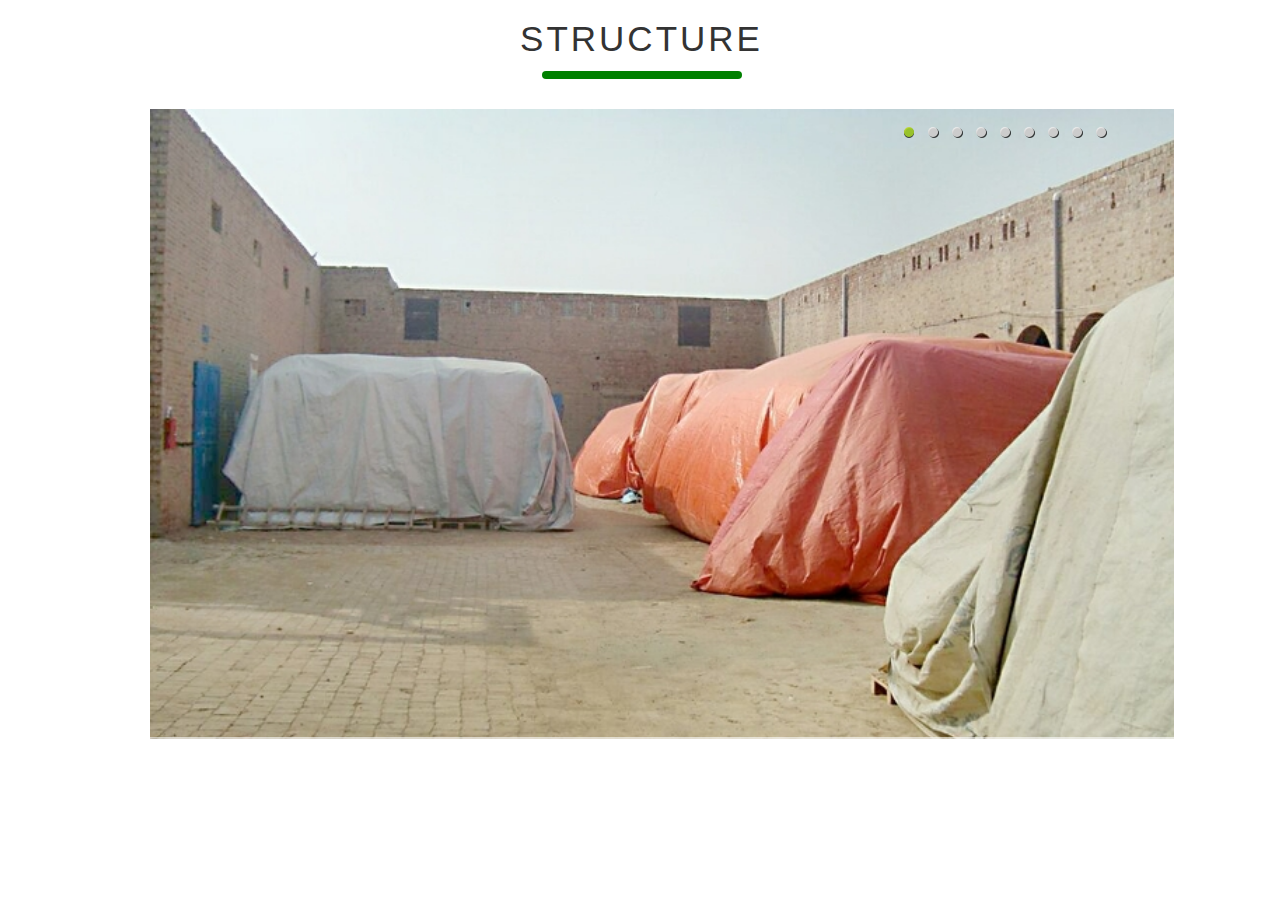
<file: Chanaragro/structure/structure.html>
<!DOCTYPE html>
<html>
<head>
    <meta http-equiv="content-type" content="text/html;charset=utf-8"/>

    <title>Our Structure</title>

   <link rel="stylesheet" href="https://maxcdn.bootstrapcdn.com/bootstrap/3.4.1/css/bootstrap.min.css">
    <style type="text/css">
        @import url('https://fonts.googleapis.com/css?family=Lato|Pacifico|Righteous|Lobster|Audiowide|Russo One|Roboto&display=swap');
    </style>
    
    <!-- Insert to your webpage before the </head> -->
    <script src="sliderengine/jquery.js"></script>
    <script src="sliderengine/amazingslider.js"></script>
    <link rel="stylesheet" type="text/css" href="sliderengine/amazingslider-1.css">
    <script src="sliderengine/initslider-1.js"></script>
    <!-- End of head section HTML codes -->
    
    <style type="text/css">
        body, html {
        height: 100%;
        margin: 0;
        padding: 0;
        overflow: hidden;
    
        }
        .heading{
        font-size:3.5rem;
       text-transform:uppercase;
       letter-spacing:3px;
       margin-right:-3px;
       margin-bottom:5rem;
       text-align:center;
       color:#333;
       position:relative;
       font-family:sans-serif;
    
}
.heading::after{
    content:"";
    width:20rem;
    height:.8rem;
    background:green;
    position:absolute;
    bottom:-2rem;
    left:50%;
    transform:translateX(-50%);
    border-radius:2rem;
}
    </style>

</head>
<body>
    


<h1 class="heading"  data-aos="fade-down-right" data-aos-duration="1000">Structure</h1>
    
    <!-- Insert to your webpage where you want to display the slider -->
    <div class="amazingslider-wrapper" id="amazingslider-wrapper-1" style="display:block;position:relative;max-width:80%;height:70%;margin-top:50px; margin-left: 150px;">
        <div class="amazingslider" id="amazingslider-1" style="display:block;position:relative;margin:0 auto;">
            <ul class="amazingslider-slides" style="display:none;">
                <li><img src="images1/structure-1.jpg" />
                </li>
                <li><img src="images1/structure-2.jpg" />
                </li>
                <li><img src="images1/structure-3.jpg" />
                </li>
                <li><img src="images1/structure-4.jpg" />
                </li>
                <li><img src="images1/structure-5.jpg" />
                </li>
                <li><img src="images1/structure-6.jpg" />
                </li>
                <li><img src="images1/structure-7.jpg" />
                </li>
                <li><img src="images1/structure-9.jpg" />
                </li>
                <li><img src="images1/structure-10.jpg" />
                </li>
            </ul>
            <ul class="amazingslider-thumbnails" style="display:none;">
                <li><img src="images1/structure-1-tn.jpg" /></li>
                <li><img src="images1/structure-2-tn.jpg" /></li>
                <li><img src="images1/structure-3-tn.jpg" /></li>
                <li><img src="images1/structure-4-tn.jpg" /></li>
                <li><img src="images1/structure-5-tn.jpg" /></li>
                <li><img src="images1/structure-6-tn.jpg" /></li>
                <li><img src="images1/structure-7-tn.jpg" /></li>
                <li><img src="images1/structure-9-tn.jpg" /></li>
                <li><img src="images1/structure-10-tn.jpg" /></li>
            </ul>
        <div class="amazingslider-engine"><a href="http://amazingslider.com" title="Responsive JavaScript Image Slideshow">Responsive JavaScript Image Slideshow</a></div>
        </div>
    </div>
    <!-- End of body section HTML codes -->
    
</body>
</html>
</file>
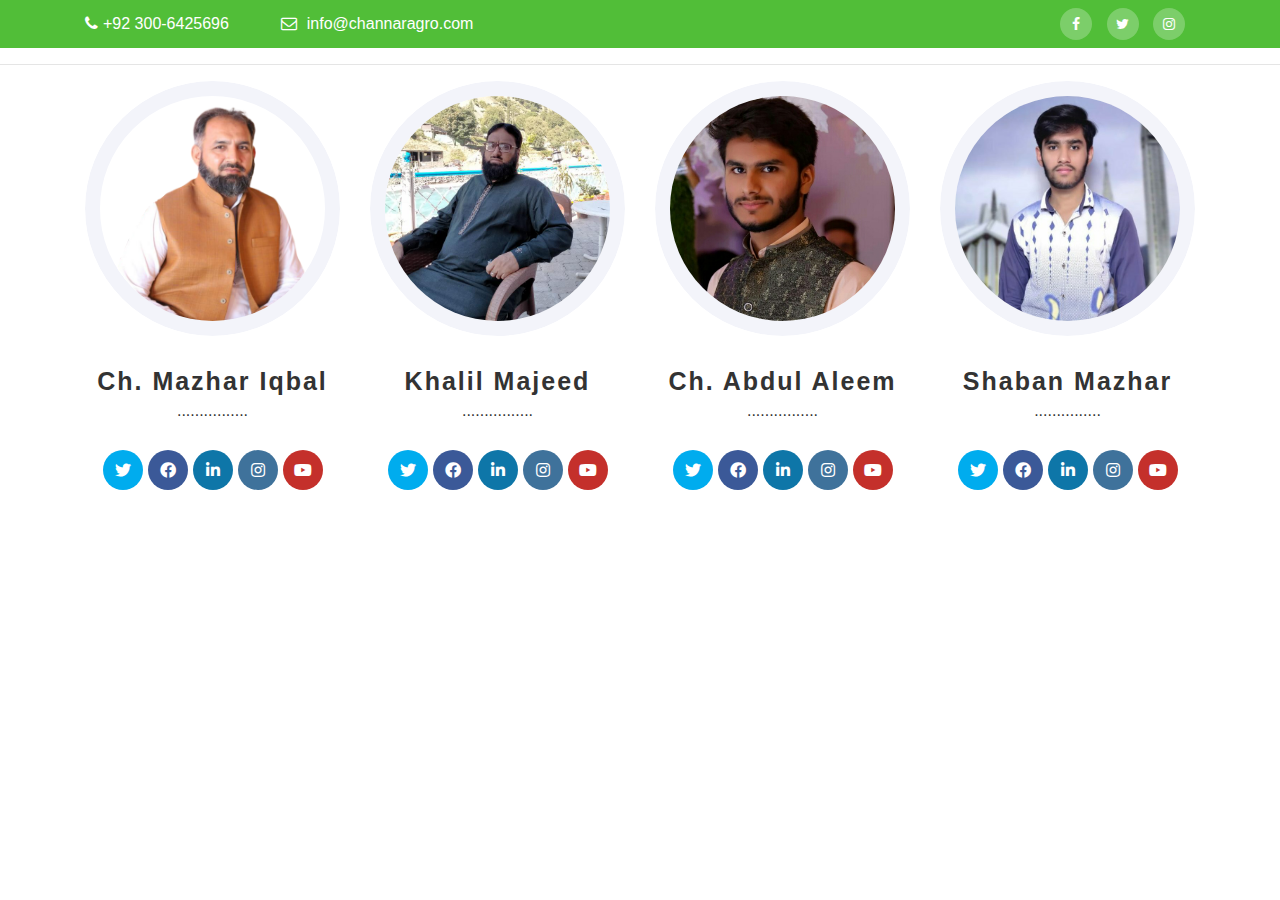
<file: Chanaragro/Team/Team.html>
<!DOCTYPE html>
<html lang="en">
    <head>
        <meta charset="utf-8">
        <meta content="width=device-width, initial-scale=1.0" name="viewport">
        <meta content="Our Team Page HTML Template" name="keywords">
        <meta content="Our Team Page HTML Template" name="description">

        <!-- Favicon -->
        <link href="img/favicon.ico" rel="icon">

        <!-- Google Fonts -->
        <link href="https://fonts.googleapis.com/css?family=Lato:300,400,700,900&display=swap" rel="stylesheet">
        
        <!-- Font Awesome -->
        <link href="https://cdnjs.cloudflare.com/ajax/libs/font-awesome/5.10.0/css/all.min.css" rel="stylesheet">

        <!-- Template Style sheet -->
        <link href="css/style.css" rel="stylesheet">
        <link rel="stylesheet" href="assets/css/style-starter.css">
        <title> Our Team </title>
    </head>

    <body>


<!-- Top Menu 1 -->
<!-- Top Menu 1 -->
<section class="w3l-top-menu-1">
	<div class="top-hd">
		<div class="container">
	<header class="row top-menu-top">
		<div class="accounts col-md-9 col-6">
				<li class="top_li"><span class="fa fa-phone"></span><a href="tel:+92 3006425696">+92 300-6425696</a> </li>
				<li class="top_li1"><span class="fa fa-envelope-o"></span> <a href="mailto:info@chanaragro.co" class="mail"> info@channaragro.com</a>	</li>
		</div>
		<div class="social-top col-md-3 col-6">
			<div class="main-social-head">
				<a href="#facebook" class="facebook"><span class="fa fa-facebook"></span></a>
				<a href="#twitter" class="twitter"><span class="fa fa-twitter"></span></a>
				<a href="#instagram" class="instagram"><span class="fa fa-instagram"></span></a>
			</div>
		</div>
	</header>
</div>
</div>
</section>
<!-- //Top Menu 1 -->

<hr>
        
    
        <div class="container">
          
            <div class="row">
                <div class="column">
                    <div class="team-6">
                        <div class="team-img">
                            <img src="img/baba.png" alt="Team Image">
                        </div>
                        <div class="team-content">
                            <h2>Ch. Mazhar Iqbal </h2>
                            <h3>................</h3>
                            <div class="team-social">
                                <a class="social-tw" href=""><i class="fab fa-twitter"></i></a>
                                <a class="social-fb" href=""><i class="fab fa-facebook-f"></i></a>
                                <a class="social-li" href=""><i class="fab fa-linkedin-in"></i></a>
                                <a class="social-in" href=""><i class="fab fa-instagram"></i></a>
                                <a class="social-yt" href=""><i class="fab fa-youtube"></i></a>
                            </div>
                        </div>
                    </div>
                </div>
                <div class="column">
                    <div class="team-6">
                        <div class="team-img">
                            <img src="img/uncle.jpeg" alt="Team Image">
                        </div>
                        <div class="team-content">
                            <h2>Khalil Majeed</h2>
                            <h3>................</h3>
                            <div class="team-social">
                                <a class="social-tw" href=""><i class="fab fa-twitter"></i></a>
                                <a class="social-fb" href=""><i class="fab fa-facebook-f"></i></a>
                                <a class="social-li" href=""><i class="fab fa-linkedin-in"></i></a>
                                <a class="social-in" href=""><i class="fab fa-instagram"></i></a>
                                <a class="social-yt" href=""><i class="fab fa-youtube"></i></a>
                            </div>
                        </div>
                    </div>
                </div>

                <div class="column">
                    <div class="team-6">
                        <div class="team-img">
                            <img src="img/bhai.jpeg" alt="Team Image">
                        </div>
                        <div class="team-content">
                            <h2>Ch. Abdul Aleem</h2>
                            <h3>................</h3>
                            <div class="team-social">
                                <a class="social-tw" href=""><i class="fab fa-twitter"></i></a>
                                <a class="social-fb" href=""><i class="fab fa-facebook-f"></i></a>
                                <a class="social-li" href=""><i class="fab fa-linkedin-in"></i></a>
                                <a class="social-in" href=""><i class="fab fa-instagram"></i></a>
                                <a class="social-yt" href=""><i class="fab fa-youtube"></i></a>
                            </div>
                        </div>
                    </div>
                </div>
                <div class="column">
                    <div class="team-6">
                        <div class="team-img">
                            <img src="img/me.png" alt="Team Image">
                        </div>
                        <div class="team-content">
                            <h2>Shaban  Mazhar</h2>
                            <h3>...............</h3>
                            <div class="team-social">
                                <a class="social-tw" href=""><i class="fab fa-twitter"></i></a>
                                <a class="social-fb" href=""><i class="fab fa-facebook-f"></i></a>
                                <a class="social-li" href=""><i class="fab fa-linkedin-in"></i></a>
                                <a class="social-in" href=""><i class="fab fa-instagram"></i></a>
                                <a class="social-yt" href=""><i class="fab fa-youtube"></i></a>
                            </div>
                        </div>
                    </div>
                </div>
            </div> 
        </div>
        
        
   
    <!-- jQuery first, then Popper.js, then Bootstrap JS -->
<script src="https://code.jquery.com/jquery-3.4.1.slim.min.js"
integrity="sha384-J6qa4849blE2+poT4WnyKhv5vZF5SrPo0iEjwBvKU7imGFAV0wwj1yYfoRSJoZ+n" crossorigin="anonymous">
</script>
<script src="https://cdn.jsdelivr.net/npm/popper.js@1.16.0/dist/umd/popper.min.js"
integrity="sha384-Q6E9RHvbIyZFJoft+2mJbHaEWldlvI9IOYy5n3zV9zzTtmI3UksdQRVvoxMfooAo" crossorigin="anonymous">
</script>
<script src="https://stackpath.bootstrapcdn.com/bootstrap/4.4.1/js/bootstrap.min.js"
integrity="sha384-wfSDF2E50Y2D1uUdj0O3uMBJnjuUD4Ih7YwaYd1iqfktj0Uod8GCExl3Og8ifwB6" crossorigin="anonymous">
</script>
    </body>
</html>
</file>
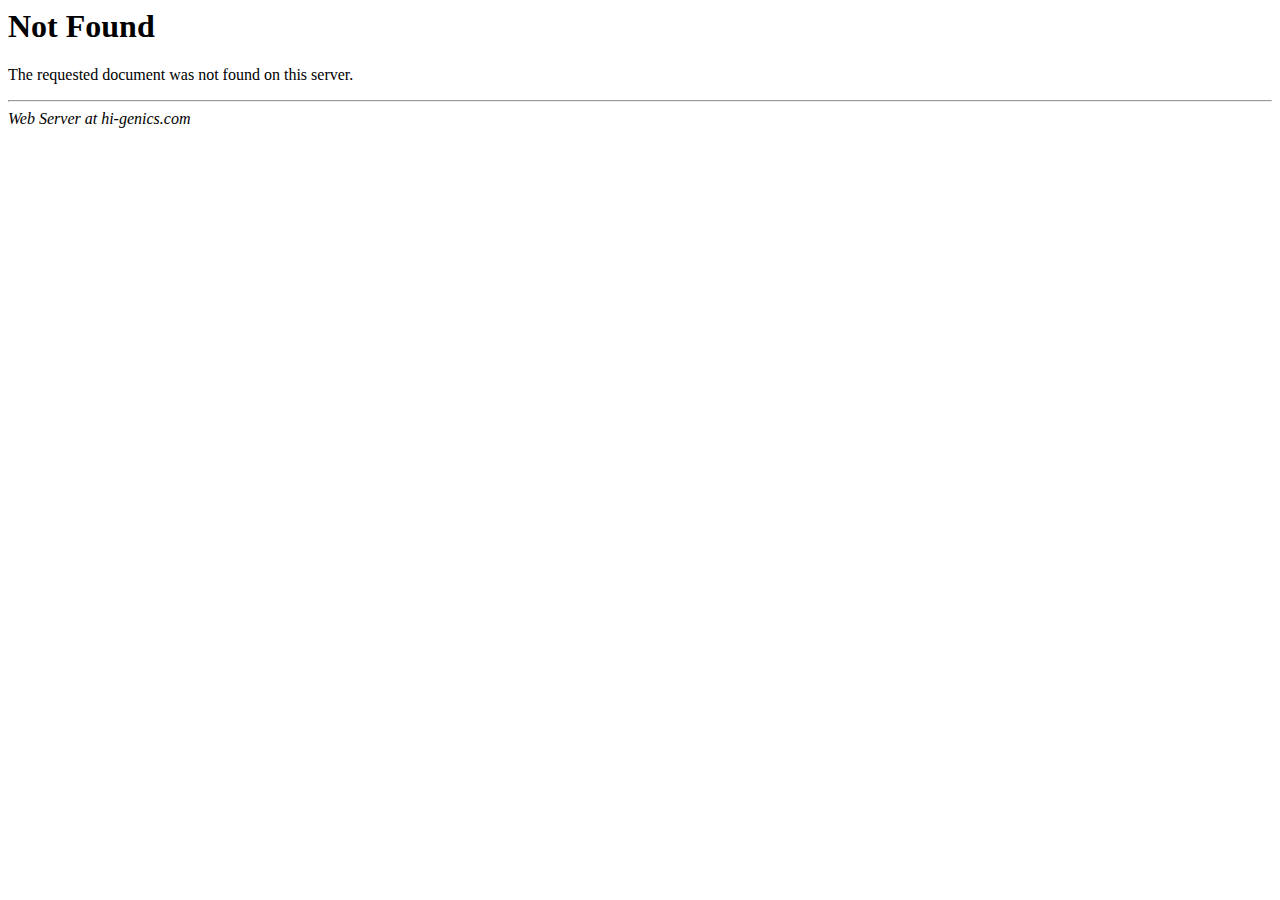
<file: Chanaragro/kitchen garden/images/grid.html>
<HTML>
<HEAD>
<TITLE>404 Not Found</TITLE>
<BASE href="/error_docs/"><!--[if lte IE 6]></BASE><![endif]-->
</HEAD>
<BODY>
<H1>Not Found</H1>
The requested document was not found on this server.
<P>
<HR>
<ADDRESS>
Web Server at &#104;&#105;&#45;&#103;&#101;&#110;&#105;&#99;&#115;&#46;&#99;&#111;&#109;
</ADDRESS>
</BODY>
</HTML>

<!--
   - Unfortunately, Microsoft has added a clever new
   - "feature" to Internet Explorer. If the text of
   - an error's message is "too small", specifically
   - less than 512 bytes, Internet Explorer returns
   - its own error message. You can turn that off,
   - but it's pretty tricky to find switch called
   - "smart error messages". That means, of course,
   - that short error messages are censored by default.
   - IIS always returns error messages that are long
   - enough to make Internet Explorer happy. The
   - workaround is pretty simple: pad the error
   - message with a big comment like this to push it
   - over the five hundred and twelve bytes minimum.
   - Of course, that's exactly what you're reading
   - right now.
   -->
</file>
<file: assets/vendor/venobox/venobox.css>
/* ------ venobox.css --------*/
.vbox-overlay *, .vbox-overlay *:before, .vbox-overlay *:after{
    -webkit-backface-visibility: hidden;
    -webkit-box-sizing:border-box;
    -moz-box-sizing:border-box;
    box-sizing:border-box;
}
.vbox-overlay * { 
    -webkit-backface-visibility: visible;
    backface-visibility: visible;
}
.vbox-overlay{
    display: -webkit-flex;
    display: flex;
    -webkit-flex-direction: column;
    flex-direction: column;
    -webkit-justify-content: center;
    justify-content: center;
    -webkit-align-items: center;
    align-items: center;
    position: fixed;
    left: 0;
    top: 0;
    bottom: 0;
    right: 0;
    z-index: 999999;
}

/* ----- navigation ----- */
.vbox-title{
    width: 100%;
    height: 40px;
    float: left;
    text-align: center;
    line-height: 28px;
    font-size: 12px;
    padding: 6px 50px;
    overflow: hidden;
    position: fixed;
    display: none;
    left: 0;
    z-index: 89;
}
.vbox-close{
    cursor: pointer;
    position: fixed;
    top: -1px;
    right: 0;
    width: 50px;
    height: 40px;
    padding: 6px;
    display: block;
    background-position:10px center;
    overflow: hidden;
    font-size: 24px;
    line-height: 1;
    text-align: center;
    z-index: 99;
}
.vbox-left{
    cursor: pointer;
    position: fixed;
    left: 0;
    height: 40px;
    overflow: hidden;
    line-height: 28px;
    font-size: 12px;
    z-index: 99;
    display: flex;
    align-items:center;
}
.vbox-num{
    display: inline-block;
    margin: 6px 0 6px 15px;
}
/* ----- Social share ----- */
.vbox-share{
    line-height: 28px;
    font-size: 12px;
    overflow: hidden;
    position: fixed;
    left: 0;
    z-index: 98;
    display: flex;
    align-items:center;
    justify-content: center;
    width: 100%;
    text-align: center;
}
.vbox-share svg{
    max-height: 28px;
    width: 28px;
    z-index: 10;
    margin-left: 12px;
    margin-top: 6px;
    margin-bottom: 6px;
    vertical-align: middle;
}


/* ----- navigation ARROWS ----- */
.vbox-next, .vbox-prev{
    position: fixed;
    top: 50%;
    margin-top: -15px;
    overflow: hidden;
    cursor: pointer;
    display: block;
    width: 45px;
    height: 45px;
    z-index: 99;
}
.vbox-next span, .vbox-prev span{
    position: relative;
    width: 20px;
    height: 20px;
    border: 2px solid transparent;
    border-top-color: #B6B6B6;
    border-right-color: #B6B6B6;
    text-indent: -100px;
    position: absolute;
    top: 8px;
    display: block;
}
.vbox-prev{
    left: 15px;
}
.vbox-next{
    right: 15px;
}
.vbox-prev span{
    left: 10px;
    -ms-transform: rotate(-135deg);
    -webkit-transform: rotate(-135deg);
    transform: rotate(-135deg);
}
.vbox-next span{
    -ms-transform: rotate(45deg);
    -webkit-transform: rotate(45deg);
    transform: rotate(45deg);
    right: 10px;
}
/* ------- inline window ------ */
.vbox-inline{
    width: 420px;
    height: 315px;
    height: 70vh;
    padding: 10px;
    background: #fff;
    margin: 0 auto;
    overflow: auto;
    text-align: left;
}
/* ------- Video & iFrames window ------ */
.venoframe{
    max-width: 100%;
    width: 100%;
    border: none;
    width: 100%;
    height: 260px;
    height: 70vh;
}
.venoframe.vbvid{
    height: 260px;
}
@media (min-width: 768px) {
    .venoframe, .vbox-inline{
        width: 90%;
        height: 360px;
        height: 70vh;
    }
    .venoframe.vbvid{
        width: 640px;
        height: 360px;
    }
}
@media (min-width: 992px) {
    .venoframe, .vbox-inline{
        max-width: 1200px;
        width: 80%;
        height: 540px;
        height: 70vh;
    }
    .venoframe.vbvid{
        width: 960px;
        height: 540px;
    }
}
/* 
Please do NOT edit this part! 
or at least read this note: http://i.imgur.com/7C0ws9e.gif
*/
.vbox-open{
    overflow: hidden;
}
.vbox-container{
    position: absolute;
    left: 0;
    right: 0;
    top: 0;
    bottom: 0;
    overflow-x: hidden;
    overflow-y: scroll;
    overflow-scrolling: touch;
    -webkit-overflow-scrolling: touch;
    z-index: 20;
    max-height: 100%;

}

.vbox-content{
    text-align: center;
    float: left;
    width: 100%;
    position: relative;
    overflow: hidden;
    padding: 20px 4%;
}
.vbox-container img{
    max-width: 100%;
    height: auto;
}
.vbox-figlio{
    box-shadow: 0 0 12px rgba(0,0,0,0.19), 0 6px 6px rgba(0,0,0,0.23);
    max-width: 100%;
    text-align: initial;
}
img.vbox-figlio{
    -webkit-user-select: none;
-khtml-user-select: none;
-moz-user-select: none;
-o-user-select: none;
user-select: none;
}
.vbox-content.swipe-left{
    margin-left: -200px !important;
}
.vbox-content.swipe-right{
    margin-left: 200px !important;
}
.vbox-animated{
    webkit-transition: margin 300ms ease-out;
    transition: margin 300ms ease-out;
}

/* ---------- preloader ----------
 * SPINKIT 
 * http://tobiasahlin.com/spinkit/
-------------------------------- */
.sk-double-bounce,.sk-rotating-plane{width:40px;height:40px;margin:40px auto}.sk-rotating-plane{background-color:#333;-webkit-animation:sk-rotatePlane 1.2s infinite ease-in-out;animation:sk-rotatePlane 1.2s infinite ease-in-out}@-webkit-keyframes sk-rotatePlane{0%{-webkit-transform:perspective(120px) rotateX(0) rotateY(0);transform:perspective(120px) rotateX(0) rotateY(0)}50%{-webkit-transform:perspective(120px) rotateX(-180.1deg) rotateY(0);transform:perspective(120px) rotateX(-180.1deg) rotateY(0)}100%{-webkit-transform:perspective(120px) rotateX(-180deg) rotateY(-179.9deg);transform:perspective(120px) rotateX(-180deg) rotateY(-179.9deg)}}@keyframes sk-rotatePlane{0%{-webkit-transform:perspective(120px) rotateX(0) rotateY(0);transform:perspective(120px) rotateX(0) rotateY(0)}50%{-webkit-transform:perspective(120px) rotateX(-180.1deg) rotateY(0);transform:perspective(120px) rotateX(-180.1deg) rotateY(0)}100%{-webkit-transform:perspective(120px) rotateX(-180deg) rotateY(-179.9deg);transform:perspective(120px) rotateX(-180deg) rotateY(-179.9deg)}}.sk-double-bounce{position:relative}.sk-double-bounce .sk-child{width:100%;height:100%;border-radius:50%;background-color:#333;opacity:.6;position:absolute;top:0;left:0;-webkit-animation:sk-doubleBounce 2s infinite ease-in-out;animation:sk-doubleBounce 2s infinite ease-in-out}.sk-chasing-dots .sk-child,.sk-spinner-pulse,.sk-three-bounce .sk-child{background-color:#333;border-radius:100%}.sk-double-bounce .sk-double-bounce2{-webkit-animation-delay:-1s;animation-delay:-1s}@-webkit-keyframes sk-doubleBounce{0%,100%{-webkit-transform:scale(0);transform:scale(0)}50%{-webkit-transform:scale(1);transform:scale(1)}}@keyframes sk-doubleBounce{0%,100%{-webkit-transform:scale(0);transform:scale(0)}50%{-webkit-transform:scale(1);transform:scale(1)}}.sk-wave{margin:40px auto;width:50px;height:40px;text-align:center;font-size:10px}.sk-wave .sk-rect{background-color:#333;height:100%;width:6px;display:inline-block;-webkit-animation:sk-waveStretchDelay 1.2s infinite ease-in-out;animation:sk-waveStretchDelay 1.2s infinite ease-in-out}.sk-wave .sk-rect1{-webkit-animation-delay:-1.2s;animation-delay:-1.2s}.sk-wave .sk-rect2{-webkit-animation-delay:-1.1s;animation-delay:-1.1s}.sk-wave .sk-rect3{-webkit-animation-delay:-1s;animation-delay:-1s}.sk-wave .sk-rect4{-webkit-animation-delay:-.9s;animation-delay:-.9s}.sk-wave .sk-rect5{-webkit-animation-delay:-.8s;animation-delay:-.8s}@-webkit-keyframes sk-waveStretchDelay{0%,100%,40%{-webkit-transform:scaleY(.4);transform:scaleY(.4)}20%{-webkit-transform:scaleY(1);transform:scaleY(1)}}@keyframes sk-waveStretchDelay{0%,100%,40%{-webkit-transform:scaleY(.4);transform:scaleY(.4)}20%{-webkit-transform:scaleY(1);transform:scaleY(1)}}.sk-wandering-cubes{margin:40px auto;width:40px;height:40px;position:relative}.sk-wandering-cubes .sk-cube{background-color:#333;width:10px;height:10px;position:absolute;top:0;left:0;-webkit-animation:sk-wanderingCube 1.8s ease-in-out -1.8s infinite both;animation:sk-wanderingCube 1.8s ease-in-out -1.8s infinite both}.sk-chasing-dots,.sk-spinner-pulse{width:40px;height:40px;margin:40px auto}.sk-wandering-cubes .sk-cube2{-webkit-animation-delay:-.9s;animation-delay:-.9s}@-webkit-keyframes sk-wanderingCube{0%{-webkit-transform:rotate(0);transform:rotate(0)}25%{-webkit-transform:translateX(30px) rotate(-90deg) scale(.5);transform:translateX(30px) rotate(-90deg) scale(.5)}50%{-webkit-transform:translateX(30px) translateY(30px) rotate(-179deg);transform:translateX(30px) translateY(30px) rotate(-179deg)}50.1%{-webkit-transform:translateX(30px) translateY(30px) rotate(-180deg);transform:translateX(30px) translateY(30px) rotate(-180deg)}75%{-webkit-transform:translateX(0) translateY(30px) rotate(-270deg) scale(.5);transform:translateX(0) translateY(30px) rotate(-270deg) scale(.5)}100%{-webkit-transform:rotate(-360deg);transform:rotate(-360deg)}}@keyframes sk-wanderingCube{0%{-webkit-transform:rotate(0);transform:rotate(0)}25%{-webkit-transform:translateX(30px) rotate(-90deg) scale(.5);transform:translateX(30px) rotate(-90deg) scale(.5)}50%{-webkit-transform:translateX(30px) translateY(30px) rotate(-179deg);transform:translateX(30px) translateY(30px) rotate(-179deg)}50.1%{-webkit-transform:translateX(30px) translateY(30px) rotate(-180deg);transform:translateX(30px) translateY(30px) rotate(-180deg)}75%{-webkit-transform:translateX(0) translateY(30px) rotate(-270deg) scale(.5);transform:translateX(0) translateY(30px) rotate(-270deg) scale(.5)}100%{-webkit-transform:rotate(-360deg);transform:rotate(-360deg)}}.sk-spinner-pulse{-webkit-animation:sk-pulseScaleOut 1s infinite ease-in-out;animation:sk-pulseScaleOut 1s infinite ease-in-out}@-webkit-keyframes sk-pulseScaleOut{0%{-webkit-transform:scale(0);transform:scale(0)}100%{-webkit-transform:scale(1);transform:scale(1);opacity:0}}@keyframes sk-pulseScaleOut{0%{-webkit-transform:scale(0);transform:scale(0)}100%{-webkit-transform:scale(1);transform:scale(1);opacity:0}}.sk-chasing-dots{position:relative;text-align:center;-webkit-animation:sk-chasingDotsRotate 2s infinite linear;animation:sk-chasingDotsRotate 2s infinite linear}.sk-chasing-dots .sk-child{width:60%;height:60%;display:inline-block;position:absolute;top:0;-webkit-animation:sk-chasingDotsBounce 2s infinite ease-in-out;animation:sk-chasingDotsBounce 2s infinite ease-in-out}.sk-chasing-dots .sk-dot2{top:auto;bottom:0;-webkit-animation-delay:-1s;animation-delay:-1s}@-webkit-keyframes sk-chasingDotsRotate{100%{-webkit-transform:rotate(360deg);transform:rotate(360deg)}}@keyframes sk-chasingDotsRotate{100%{-webkit-transform:rotate(360deg);transform:rotate(360deg)}}@-webkit-keyframes sk-chasingDotsBounce{0%,100%{-webkit-transform:scale(0);transform:scale(0)}50%{-webkit-transform:scale(1);transform:scale(1)}}@keyframes sk-chasingDotsBounce{0%,100%{-webkit-transform:scale(0);transform:scale(0)}50%{-webkit-transform:scale(1);transform:scale(1)}}.sk-three-bounce{margin:40px auto;width:80px;text-align:center}.sk-three-bounce .sk-child{width:20px;height:20px;display:inline-block;-webkit-animation:sk-three-bounce 1.4s ease-in-out 0s infinite both;animation:sk-three-bounce 1.4s ease-in-out 0s infinite both}.sk-circle .sk-child:before,.sk-fading-circle .sk-circle:before{display:block;border-radius:100%;content:'';background-color:#333}.sk-three-bounce .sk-bounce1{-webkit-animation-delay:-.32s;animation-delay:-.32s}.sk-three-bounce .sk-bounce2{-webkit-animation-delay:-.16s;animation-delay:-.16s}@-webkit-keyframes sk-three-bounce{0%,100%,80%{-webkit-transform:scale(0);transform:scale(0)}40%{-webkit-transform:scale(1);transform:scale(1)}}@keyframes sk-three-bounce{0%,100%,80%{-webkit-transform:scale(0);transform:scale(0)}40%{-webkit-transform:scale(1);transform:scale(1)}}.sk-circle{margin:40px auto;width:40px;height:40px;position:relative}.sk-circle .sk-child{width:100%;height:100%;position:absolute;left:0;top:0}.sk-circle .sk-child:before{margin:0 auto;width:15%;height:15%;-webkit-animation:sk-circleBounceDelay 1.2s infinite ease-in-out both;animation:sk-circleBounceDelay 1.2s infinite ease-in-out both}.sk-circle .sk-circle2{-webkit-transform:rotate(30deg);-ms-transform:rotate(30deg);transform:rotate(30deg)}.sk-circle .sk-circle3{-webkit-transform:rotate(60deg);-ms-transform:rotate(60deg);transform:rotate(60deg)}.sk-circle .sk-circle4{-webkit-transform:rotate(90deg);-ms-transform:rotate(90deg);transform:rotate(90deg)}.sk-circle .sk-circle5{-webkit-transform:rotate(120deg);-ms-transform:rotate(120deg);transform:rotate(120deg)}.sk-circle .sk-circle6{-webkit-transform:rotate(150deg);-ms-transform:rotate(150deg);transform:rotate(150deg)}.sk-circle .sk-circle7{-webkit-transform:rotate(180deg);-ms-transform:rotate(180deg);transform:rotate(180deg)}.sk-circle .sk-circle8{-webkit-transform:rotate(210deg);-ms-transform:rotate(210deg);transform:rotate(210deg)}.sk-circle .sk-circle9{-webkit-transform:rotate(240deg);-ms-transform:rotate(240deg);transform:rotate(240deg)}.sk-circle .sk-circle10{-webkit-transform:rotate(270deg);-ms-transform:rotate(270deg);transform:rotate(270deg)}.sk-circle .sk-circle11{-webkit-transform:rotate(300deg);-ms-transform:rotate(300deg);transform:rotate(300deg)}.sk-circle .sk-circle12{-webkit-transform:rotate(330deg);-ms-transform:rotate(330deg);transform:rotate(330deg)}.sk-circle .sk-circle2:before{-webkit-animation-delay:-1.1s;animation-delay:-1.1s}.sk-circle .sk-circle3:before{-webkit-animation-delay:-1s;animation-delay:-1s}.sk-circle .sk-circle4:before{-webkit-animation-delay:-.9s;animation-delay:-.9s}.sk-circle .sk-circle5:before{-webkit-animation-delay:-.8s;animation-delay:-.8s}.sk-circle .sk-circle6:before{-webkit-animation-delay:-.7s;animation-delay:-.7s}.sk-circle .sk-circle7:before{-webkit-animation-delay:-.6s;animation-delay:-.6s}.sk-circle .sk-circle8:before{-webkit-animation-delay:-.5s;animation-delay:-.5s}.sk-circle .sk-circle9:before{-webkit-animation-delay:-.4s;animation-delay:-.4s}.sk-circle .sk-circle10:before{-webkit-animation-delay:-.3s;animation-delay:-.3s}.sk-circle .sk-circle11:before{-webkit-animation-delay:-.2s;animation-delay:-.2s}.sk-circle .sk-circle12:before{-webkit-animation-delay:-.1s;animation-delay:-.1s}@-webkit-keyframes sk-circleBounceDelay{0%,100%,80%{-webkit-transform:scale(0);transform:scale(0)}40%{-webkit-transform:scale(1);transform:scale(1)}}@keyframes sk-circleBounceDelay{0%,100%,80%{-webkit-transform:scale(0);transform:scale(0)}40%{-webkit-transform:scale(1);transform:scale(1)}}.sk-cube-grid{width:40px;height:40px;margin:40px auto}.sk-cube-grid .sk-cube{width:33.33%;height:33.33%;background-color:#333;float:left;-webkit-animation:sk-cubeGridScaleDelay 1.3s infinite ease-in-out;animation:sk-cubeGridScaleDelay 1.3s infinite ease-in-out}.sk-cube-grid .sk-cube1{-webkit-animation-delay:.2s;animation-delay:.2s}.sk-cube-grid .sk-cube2{-webkit-animation-delay:.3s;animation-delay:.3s}.sk-cube-grid .sk-cube3{-webkit-animation-delay:.4s;animation-delay:.4s}.sk-cube-grid .sk-cube4{-webkit-animation-delay:.1s;animation-delay:.1s}.sk-cube-grid .sk-cube5{-webkit-animation-delay:.2s;animation-delay:.2s}.sk-cube-grid .sk-cube6{-webkit-animation-delay:.3s;animation-delay:.3s}.sk-cube-grid .sk-cube7{-webkit-animation-delay:0ms;animation-delay:0ms}.sk-cube-grid .sk-cube8{-webkit-animation-delay:.1s;animation-delay:.1s}.sk-cube-grid .sk-cube9{-webkit-animation-delay:.2s;animation-delay:.2s}@-webkit-keyframes sk-cubeGridScaleDelay{0%,100%,70%{-webkit-transform:scale3D(1,1,1);transform:scale3D(1,1,1)}35%{-webkit-transform:scale3D(0,0,1);transform:scale3D(0,0,1)}}@keyframes sk-cubeGridScaleDelay{0%,100%,70%{-webkit-transform:scale3D(1,1,1);transform:scale3D(1,1,1)}35%{-webkit-transform:scale3D(0,0,1);transform:scale3D(0,0,1)}}.sk-fading-circle{margin:40px auto;width:40px;height:40px;position:relative}.sk-fading-circle .sk-circle{width:100%;height:100%;position:absolute;left:0;top:0}.sk-fading-circle .sk-circle:before{margin:0 auto;width:15%;height:15%;-webkit-animation:sk-circleFadeDelay 1.2s infinite ease-in-out both;animation:sk-circleFadeDelay 1.2s infinite ease-in-out both}.sk-fading-circle .sk-circle2{-webkit-transform:rotate(30deg);-ms-transform:rotate(30deg);transform:rotate(30deg)}.sk-fading-circle .sk-circle3{-webkit-transform:rotate(60deg);-ms-transform:rotate(60deg);transform:rotate(60deg)}.sk-fading-circle .sk-circle4{-webkit-transform:rotate(90deg);-ms-transform:rotate(90deg);transform:rotate(90deg)}.sk-fading-circle .sk-circle5{-webkit-transform:rotate(120deg);-ms-transform:rotate(120deg);transform:rotate(120deg)}.sk-fading-circle .sk-circle6{-webkit-transform:rotate(150deg);-ms-transform:rotate(150deg);transform:rotate(150deg)}.sk-fading-circle .sk-circle7{-webkit-transform:rotate(180deg);-ms-transform:rotate(180deg);transform:rotate(180deg)}.sk-fading-circle .sk-circle8{-webkit-transform:rotate(210deg);-ms-transform:rotate(210deg);transform:rotate(210deg)}.sk-fading-circle .sk-circle9{-webkit-transform:rotate(240deg);-ms-transform:rotate(240deg);transform:rotate(240deg)}.sk-fading-circle .sk-circle10{-webkit-transform:rotate(270deg);-ms-transform:rotate(270deg);transform:rotate(270deg)}.sk-fading-circle .sk-circle11{-webkit-transform:rotate(300deg);-ms-transform:rotate(300deg);transform:rotate(300deg)}.sk-fading-circle .sk-circle12{-webkit-transform:rotate(330deg);-ms-transform:rotate(330deg);transform:rotate(330deg)}.sk-fading-circle .sk-circle2:before{-webkit-animation-delay:-1.1s;animation-delay:-1.1s}.sk-fading-circle .sk-circle3:before{-webkit-animation-delay:-1s;animation-delay:-1s}.sk-fading-circle .sk-circle4:before{-webkit-animation-delay:-.9s;animation-delay:-.9s}.sk-fading-circle .sk-circle5:before{-webkit-animation-delay:-.8s;animation-delay:-.8s}.sk-fading-circle .sk-circle6:before{-webkit-animation-delay:-.7s;animation-delay:-.7s}.sk-fading-circle .sk-circle7:before{-webkit-animation-delay:-.6s;animation-delay:-.6s}.sk-fading-circle .sk-circle8:before{-webkit-animation-delay:-.5s;animation-delay:-.5s}.sk-fading-circle .sk-circle9:before{-webkit-animation-delay:-.4s;animation-delay:-.4s}.sk-fading-circle .sk-circle10:before{-webkit-animation-delay:-.3s;animation-delay:-.3s}.sk-fading-circle .sk-circle11:before{-webkit-animation-delay:-.2s;animation-delay:-.2s}.sk-fading-circle .sk-circle12:before{-webkit-animation-delay:-.1s;animation-delay:-.1s}@-webkit-keyframes sk-circleFadeDelay{0%,100%,39%{opacity:0}40%{opacity:1}}@keyframes sk-circleFadeDelay{0%,100%,39%{opacity:0}40%{opacity:1}}.sk-folding-cube{margin:40px auto;width:40px;height:40px;position:relative;-webkit-transform:rotateZ(45deg);transform:rotateZ(45deg)}.sk-folding-cube .sk-cube{float:left;width:50%;height:50%;position:relative;-webkit-transform:scale(1.1);-ms-transform:scale(1.1);transform:scale(1.1)}.sk-folding-cube .sk-cube:before{content:'';position:absolute;top:0;left:0;width:100%;height:100%;background-color:#333;-webkit-animation:sk-foldCubeAngle 2.4s infinite linear both;animation:sk-foldCubeAngle 2.4s infinite linear both;-webkit-transform-origin:100% 100%;-ms-transform-origin:100% 100%;transform-origin:100% 100%}.sk-folding-cube .sk-cube2{-webkit-transform:scale(1.1) rotateZ(90deg);transform:scale(1.1) rotateZ(90deg)}.sk-folding-cube .sk-cube3{-webkit-transform:scale(1.1) rotateZ(180deg);transform:scale(1.1) rotateZ(180deg)}.sk-folding-cube .sk-cube4{-webkit-transform:scale(1.1) rotateZ(270deg);transform:scale(1.1) rotateZ(270deg)}.sk-folding-cube .sk-cube2:before{-webkit-animation-delay:.3s;animation-delay:.3s}.sk-folding-cube .sk-cube3:before{-webkit-animation-delay:.6s;animation-delay:.6s}.sk-folding-cube .sk-cube4:before{-webkit-animation-delay:.9s;animation-delay:.9s}@-webkit-keyframes sk-foldCubeAngle{0%,10%{-webkit-transform:perspective(140px) rotateX(-180deg);transform:perspective(140px) rotateX(-180deg);opacity:0}25%,75%{-webkit-transform:perspective(140px) rotateX(0);transform:perspective(140px) rotateX(0);opacity:1}100%,90%{-webkit-transform:perspective(140px) rotateY(180deg);transform:perspective(140px) rotateY(180deg);opacity:0}}@keyframes sk-foldCubeAngle{0%,10%{-webkit-transform:perspective(140px) rotateX(-180deg);transform:perspective(140px) rotateX(-180deg);opacity:0}25%,75%{-webkit-transform:perspective(140px) rotateX(0);transform:perspective(140px) rotateX(0);opacity:1}100%,90%{-webkit-transform:perspective(140px) rotateY(180deg);transform:perspective(140px) rotateY(180deg);opacity:0}}
</file>
<file: Chanaragro/structure/sliderengine/amazingslider-1.css>
/* blue button large */
.as-btn-blue-large {
  	display: inline-block;
  	border: none;
  	-webkit-box-sizing: border-box;
  	-moz-box-sizing: border-box;
  	box-sizing: border-box;
  	margin: 0;
  	background: #009cde;
  	font-family: "Lucida Sans Unicode","Lucida Grande",sans-serif,Arial;
  	color: #fff;
  	cursor: pointer;
  	text-align: center;
  	text-decoration: none;
  	text-shadow: none;
  	text-transform: none;
  	white-space: nowrap;
  	-webkit-font-smoothing: antialiased;
	padding: 10px 16px;
	font-size: 24px;
	font-weight: 300;
  	-webkit-border-radius: 4px;
  	-moz-border-radius: 4px;
  	border-radius: 4px;
}

.as-btn-blue-large:hover {
  	color: #fff;
  	background: #0285d2;
}

.as-btn-blue-large:focus {
  	outline: 0;
}

/* blue button medium */
.as-btn-blue-medium {
  	display: inline-block;
  	border: none;
  	-webkit-box-sizing: border-box;
  	-moz-box-sizing: border-box;
  	box-sizing: border-box;
  	margin: 0;
  	background: #009cde;
  	font-family: "Lucida Sans Unicode","Lucida Grande",sans-serif,Arial;
  	color: #fff;
  	cursor: pointer;
  	text-align: center;
  	text-decoration: none;
  	text-shadow: none;
  	text-transform: none;
  	white-space: nowrap;
  	-webkit-font-smoothing: antialiased;
	padding: 6px 12px;
	font-size: 14px;
	font-weight: normal;
  	-webkit-border-radius: 2px;
  	-moz-border-radius: 2px;
  	border-radius: 2px;
}

.as-btn-blue-medium:hover {
  	color: #fff;
  	background: #0285d2;
}

.as-btn-blue-medium:focus {
  	outline: 0;
}

/* blue button small */
.as-btn-blue-small {
  	display: inline-block;
  	border: none;
  	-webkit-box-sizing: border-box;
  	-moz-box-sizing: border-box;
  	box-sizing: border-box;
  	margin: 0;
  	background: #009cde;
  	font-family: "Lucida Sans Unicode","Lucida Grande",sans-serif,Arial;
  	color: #fff;
  	cursor: pointer;
  	text-align: center;
  	text-decoration: none;
  	text-shadow: none;
  	text-transform: none;
  	white-space: nowrap;
  	-webkit-font-smoothing: antialiased;
	padding: 5px 10px;
	font-size: 12px;
	font-weight: normal;
  	-webkit-border-radius: 0px;
  	-moz-border-radius: 0px;
  	border-radius: 0px;
}

.as-btn-blue-small:hover {
  	color: #fff;
  	background: #0285d2;
}

.as-btn-blue-small:focus {
  	outline: 0;
}

/* blue border large */
.as-btn-blueborder-large {
  	display: inline-block;
  	border: 2px solid #009cde;
  	-webkit-box-sizing: border-box;
  	-moz-box-sizing: border-box;
  	box-sizing: border-box;
  	margin: 0;
  	background: transparent;
  	font-family: "Lucida Sans Unicode","Lucida Grande",sans-serif,Arial;
  	color: #009cde;
  	cursor: pointer;
  	text-align: center;
  	text-decoration: none;
  	text-shadow: none;
  	text-transform: none;
  	vertical-align: baseline;
  	white-space: nowrap;
  	-webkit-font-smoothing: antialiased;
	padding: 10px 16px;
	font-size: 24px;
	font-weight: 300;
  	-webkit-border-radius: 4px;
  	-moz-border-radius: 4px;
  	border-radius: 4px;
}

.as-btn-blueborder-large:hover {
  	color: #fff;
  	background: #009cde;
}

.as-btn-blueborder-large:focus {
  	outline: 0;
}

/* blue border medium */
.as-btn-blueborder-medium {
  	display: inline-block;
  	border: 2px solid #009cde;
  	-webkit-box-sizing: border-box;
  	-moz-box-sizing: border-box;
  	box-sizing: border-box;
  	margin: 0;
  	background: transparent;
  	font-family: "Lucida Sans Unicode","Lucida Grande",sans-serif,Arial;
  	color: #009cde;
  	cursor: pointer;
  	text-align: center;
  	text-decoration: none;
  	text-shadow: none;
  	text-transform: none;
  	vertical-align: baseline;
  	white-space: nowrap;
  	-webkit-font-smoothing: antialiased;
	padding: 6px 12px;
	font-size: 14px;
	font-weight: normal;
  	-webkit-border-radius: 2px;
  	-moz-border-radius: 2px;
  	border-radius: 2px;
}

.as-btn-blueborder-medium:hover {
  	color: #fff;
  	background: #009cde;
}

.as-btn-blueborder-medium:focus {
  	outline: 0;
}

/* blue border small */
.as-btn-blueborder-small {
  	display: inline-block;
  	border: 2px solid #009cde;
  	-webkit-box-sizing: border-box;
  	-moz-box-sizing: border-box;
  	box-sizing: border-box;
  	margin: 0;
  	background: transparent;
  	font-family: "Lucida Sans Unicode","Lucida Grande",sans-serif,Arial;
  	color: #009cde;
  	cursor: pointer;
  	text-align: center;
  	text-decoration: none;
  	text-shadow: none;
  	text-transform: none;
  	vertical-align: baseline;
  	white-space: nowrap;
  	-webkit-font-smoothing: antialiased;
	padding: 5px 10px;
	font-size: 12px;
	font-weight: normal;
  	-webkit-border-radius: 0px;
  	-moz-border-radius: 0px;
  	border-radius: 0px;
}

.as-btn-blueborder-small:hover {
  	color: #fff;
  	background: #009cde;
}

.as-btn-blueborder-small:focus {
  	outline: 0;
}

/* orange button large */
.as-btn-orange-large {
  	display: inline-block;
  	border: none;
  	-webkit-box-sizing: border-box;
  	-moz-box-sizing: border-box;
  	box-sizing: border-box;
  	margin: 0;
  	background: #f7a020;
  	font-family: "Lucida Sans Unicode","Lucida Grande",sans-serif,Arial;
  	color: #fff;
  	cursor: pointer;
  	text-align: center;
  	text-decoration: none;
  	text-shadow: none;
  	text-transform: none;
  	white-space: nowrap;
  	-webkit-font-smoothing: antialiased;
	padding: 10px 16px;
	font-size: 24px;
	font-weight: 300;
  	-webkit-border-radius: 4px;
  	-moz-border-radius: 4px;
  	border-radius: 4px;
}

.as-btn-orange-large:hover {
  	color: #fff;
  	background: #ffc030;
}

.as-btn-orange-large:focus {
  	outline: 0;
}

/* orange button medium */
.as-btn-orange-medium {
  	display: inline-block;
  	border: none;
  	-webkit-box-sizing: border-box;
  	-moz-box-sizing: border-box;
  	box-sizing: border-box;
  	margin: 0;
  	background: #f7a020;
  	font-family: "Lucida Sans Unicode","Lucida Grande",sans-serif,Arial;
  	color: #fff;
  	cursor: pointer;
  	text-align: center;
  	text-decoration: none;
  	text-shadow: none;
  	text-transform: none;
  	white-space: nowrap;
  	-webkit-font-smoothing: antialiased;
	padding: 6px 12px;
	font-size: 14px;
	font-weight: normal;
  	-webkit-border-radius: 2px;
  	-moz-border-radius: 2px;
  	border-radius: 2px;
}

.as-btn-orange-medium:hover {
  	color: #fff;
  	background: #ffc030;
}

.as-btn-orange-medium:focus {
  	outline: 0;
}

/* orange button small */
.as-btn-orange-small {
  	display: inline-block;
  	border: none;
  	-webkit-box-sizing: border-box;
  	-moz-box-sizing: border-box;
  	box-sizing: border-box;
  	margin: 0;
  	background: #f7a020;
  	font-family: "Lucida Sans Unicode","Lucida Grande",sans-serif,Arial;
  	color: #fff;
  	cursor: pointer;
  	text-align: center;
  	text-decoration: none;
  	text-shadow: none;
  	text-transform: none;
  	white-space: nowrap;
  	-webkit-font-smoothing: antialiased;
	padding: 5px 10px;
	font-size: 12px;
	font-weight: normal;
  	-webkit-border-radius: 0px;
  	-moz-border-radius: 0px;
  	border-radius: 0px;
}

.as-btn-orange-small:hover {
  	color: #fff;
  	background: #ffc030;
}

.as-btn-orange-small:focus {
  	outline: 0;
}

/* orange border large */
.as-btn-orangeborder-large {
  	display: inline-block;
  	border: 2px solid #f7a020;
  	-webkit-box-sizing: border-box;
  	-moz-box-sizing: border-box;
  	box-sizing: border-box;
  	margin: 0;
  	background: transparent;
  	font-family: "Lucida Sans Unicode","Lucida Grande",sans-serif,Arial;
  	color: #f7a020;
  	cursor: pointer;
  	text-align: center;
  	text-decoration: none;
  	text-shadow: none;
  	text-transform: none;
  	vertical-align: baseline;
  	white-space: nowrap;
  	-webkit-font-smoothing: antialiased;
	padding: 10px 16px;
	font-size: 24px;
	font-weight: 300;
  	-webkit-border-radius: 4px;
  	-moz-border-radius: 4px;
  	border-radius: 4px;
}

.as-btn-orangeborder-large:hover {
  	color: #fff;
  	background: #f7a020;
}

.as-btn-orangeborder-large:focus {
  	outline: 0;
}

/* orange border medium */
.as-btn-orangeborder-medium {
  	display: inline-block;
  	border: 2px solid #f7a020;
  	-webkit-box-sizing: border-box;
  	-moz-box-sizing: border-box;
  	box-sizing: border-box;
  	margin: 0;
  	background: transparent;
  	font-family: "Lucida Sans Unicode","Lucida Grande",sans-serif,Arial;
  	color: #f7a020;
  	cursor: pointer;
  	text-align: center;
  	text-decoration: none;
  	text-shadow: none;
  	text-transform: none;
  	vertical-align: baseline;
  	white-space: nowrap;
  	-webkit-font-smoothing: antialiased;
	padding: 6px 12px;
	font-size: 14px;
	font-weight: normal;
  	-webkit-border-radius: 2px;
  	-moz-border-radius: 2px;
  	border-radius: 2px;
}

.as-btn-orangeborder-medium:hover {
  	color: #fff;
  	background: #f7a020;
}

.as-btn-orangeborder-medium:focus {
  	outline: 0;
}

/* orange border small */
.as-btn-orangeborder-small {
  	display: inline-block;
  	border: 2px solid #f7a020;
  	-webkit-box-sizing: border-box;
  	-moz-box-sizing: border-box;
  	box-sizing: border-box;
  	margin: 0;
  	background: transparent;
  	font-family: "Lucida Sans Unicode","Lucida Grande",sans-serif,Arial;
  	color: #f7a020;
  	cursor: pointer;
  	text-align: center;
  	text-decoration: none;
  	text-shadow: none;
  	text-transform: none;
  	vertical-align: baseline;
  	white-space: nowrap;
  	-webkit-font-smoothing: antialiased;
	padding: 5px 10px;
	font-size: 12px;
	font-weight: normal;
  	-webkit-border-radius: 0px;
  	-moz-border-radius: 0px;
  	border-radius: 0px;
}

.as-btn-orangeborder-small:hover {
  	color: #fff;
  	background: #f7a020;
}

.as-btn-orangeborder-small:focus {
  	outline: 0;
}

/* white button large */
.as-btn-white-large {
  	display: inline-block;
  	border: none;
  	-webkit-box-sizing: border-box;
  	-moz-box-sizing: border-box;
  	box-sizing: border-box;
  	margin: 0;
  	background: #fff;
  	font-family: "Lucida Sans Unicode","Lucida Grande",sans-serif,Arial;
  	color: #444;
  	cursor: pointer;
  	text-align: center;
  	text-decoration: none;
  	text-shadow: none;
  	text-transform: none;
  	white-space: nowrap;
  	-webkit-font-smoothing: antialiased;
	padding: 10px 16px;
	font-size: 24px;
	font-weight: 300;
  	-webkit-border-radius: 4px;
  	-moz-border-radius: 4px;
  	border-radius: 4px;
}

.as-btn-white-large:hover {
  	color: #fff;
  	background: #444;
}

.as-btn-white-large:focus {
  	outline: 0;
}

/* white button medium */
.as-btn-white-medium {
  	display: inline-block;
  	border: none;
  	-webkit-box-sizing: border-box;
  	-moz-box-sizing: border-box;
  	box-sizing: border-box;
  	margin: 0;
  	background: #fff;
  	font-family: "Lucida Sans Unicode","Lucida Grande",sans-serif,Arial;
  	color: #444;
  	cursor: pointer;
  	text-align: center;
  	text-decoration: none;
  	text-shadow: none;
  	text-transform: none;
  	white-space: nowrap;
  	-webkit-font-smoothing: antialiased;
	padding: 6px 12px;
	font-size: 14px;
	font-weight: normal;
  	-webkit-border-radius: 2px;
  	-moz-border-radius: 2px;
  	border-radius: 2px;
}

.as-btn-white-medium:hover {
  	color: #fff;
  	background: #444;
}

.as-btn-white-medium:focus {
  	outline: 0;
}

/* white button small */
.as-btn-white-small {
  	display: inline-block;
  	border: none;
  	-webkit-box-sizing: border-box;
  	-moz-box-sizing: border-box;
  	box-sizing: border-box;
  	margin: 0;
  	background: #fff;
  	font-family: "Lucida Sans Unicode","Lucida Grande",sans-serif,Arial;
  	color: #444;
  	cursor: pointer;
  	text-align: center;
  	text-decoration: none;
  	text-shadow: none;
  	text-transform: none;
  	white-space: nowrap;
  	-webkit-font-smoothing: antialiased;
	padding: 5px 10px;
	font-size: 12px;
	font-weight: normal;
  	-webkit-border-radius: 0px;
  	-moz-border-radius: 0px;
  	border-radius: 0px;
}

.as-btn-white-small:hover {
  	color: #fff;
  	background: #444;
}

.as-btn-white-small:focus {
  	outline: 0;
}

/* white border large */
.as-btn-whiteborder-large {
  	display: inline-block;
  	border: 2px solid #fff;
  	-webkit-box-sizing: border-box;
  	-moz-box-sizing: border-box;
  	box-sizing: border-box;
  	margin: 0;
  	background: transparent;
  	font-family: "Lucida Sans Unicode","Lucida Grande",sans-serif,Arial;
  	color: #fff;
  	cursor: pointer;
  	text-align: center;
  	text-decoration: none;
  	text-shadow: none;
  	text-transform: none;
  	vertical-align: baseline;
  	white-space: nowrap;
  	-webkit-font-smoothing: antialiased;
	padding: 10px 16px;
	font-size: 24px;
	font-weight: 300;
  	-webkit-border-radius: 4px;
  	-moz-border-radius: 4px;
  	border-radius: 4px;
}

.as-btn-whiteborder-large:hover {
  	color: #444;
  	background: #fff;
}

.as-btn-whiteborder-large:focus {
  	outline: 0;
}

/* white border medium */
.as-btn-whiteborder-medium {
  	display: inline-block;
  	border: 2px solid #fff;
  	-webkit-box-sizing: border-box;
  	-moz-box-sizing: border-box;
  	box-sizing: border-box;
  	margin: 0;
  	background: transparent;
  	font-family: "Lucida Sans Unicode","Lucida Grande",sans-serif,Arial;
  	color: #fff;
  	cursor: pointer;
  	text-align: center;
  	text-decoration: none;
  	text-shadow: none;
  	text-transform: none;
  	vertical-align: baseline;
  	white-space: nowrap;
  	-webkit-font-smoothing: antialiased;
	padding: 6px 12px;
	font-size: 14px;
	font-weight: normal;
  	-webkit-border-radius: 2px;
  	-moz-border-radius: 2px;
  	border-radius: 2px;
}

.as-btn-whiteborder-medium:hover {
  	color: #444;
  	background: #fff;
}

.as-btn-whiteborder-medium:focus {
  	outline: 0;
}

/* white border small */
.as-btn-whiteborder-small {
  	display: inline-block;
  	border: 2px solid #fff;
  	-webkit-box-sizing: border-box;
  	-moz-box-sizing: border-box;
  	box-sizing: border-box;
  	margin: 0;
  	background: transparent;
  	font-family: "Lucida Sans Unicode","Lucida Grande",sans-serif,Arial;
  	color: #fff;
  	cursor: pointer;
  	text-align: center;
  	text-decoration: none;
  	text-shadow: none;
  	text-transform: none;
  	vertical-align: baseline;
  	white-space: nowrap;
  	-webkit-font-smoothing: antialiased;
	padding: 5px 10px;
	font-size: 12px;
	font-weight: normal;
  	-webkit-border-radius: 0px;
  	-moz-border-radius: 0px;
  	border-radius: 0px;
}

.as-btn-whiteborder-small:hover {
  	color: #444;
  	background: #fff;
}

.as-btn-whiteborder-small:focus {
  	outline: 0;
}

/* navy button large */
.as-btn-navy-large {
  	display: inline-block;
  	border: none;
  	-webkit-box-sizing: border-box;
  	-moz-box-sizing: border-box;
  	box-sizing: border-box;
  	margin: 0;
  	background: #334455;
  	font-family: "Lucida Sans Unicode","Lucida Grande",sans-serif,Arial;
  	color: #fff;
  	cursor: pointer;
  	text-align: center;
  	text-decoration: none;
  	text-shadow: none;
  	text-transform: none;
  	white-space: nowrap;
  	-webkit-font-smoothing: antialiased;
	padding: 10px 16px;
	font-size: 24px;
	font-weight: 300;
  	-webkit-border-radius: 4px;
  	-moz-border-radius: 4px;
  	border-radius: 4px;
}

.as-btn-navy-large:hover {
  	color: #fff;
  	background: #445566;
}

.as-btn-navy-large:focus {
  	outline: 0;
}

/* navy button medium */
.as-btn-navy-medium {
  	display: inline-block;
  	border: none;
  	-webkit-box-sizing: border-box;
  	-moz-box-sizing: border-box;
  	box-sizing: border-box;
  	margin: 0;
  	background: #334455;
  	font-family: "Lucida Sans Unicode","Lucida Grande",sans-serif,Arial;
  	color: #fff;
  	cursor: pointer;
  	text-align: center;
  	text-decoration: none;
  	text-shadow: none;
  	text-transform: none;
  	white-space: nowrap;
  	-webkit-font-smoothing: antialiased;
	padding: 6px 12px;
	font-size: 14px;
	font-weight: normal;
  	-webkit-border-radius: 2px;
  	-moz-border-radius: 2px;
  	border-radius: 2px;
}

.as-btn-navy-medium:hover {
  	color: #fff;
  	background: #445566;
}

.as-btn-navy-medium:focus {
  	outline: 0;
}

/* navy button small */
.as-btn-navy-small {
  	display: inline-block;
  	border: none;
  	-webkit-box-sizing: border-box;
  	-moz-box-sizing: border-box;
  	box-sizing: border-box;
  	margin: 0;
  	background: #334455;
  	font-family: "Lucida Sans Unicode","Lucida Grande",sans-serif,Arial;
  	color: #fff;
  	cursor: pointer;
  	text-align: center;
  	text-decoration: none;
  	text-shadow: none;
  	text-transform: none;
  	white-space: nowrap;
  	-webkit-font-smoothing: antialiased;
	padding: 5px 10px;
	font-size: 12px;
	font-weight: normal;
  	-webkit-border-radius: 0px;
  	-moz-border-radius: 0px;
  	border-radius: 0px;
}

.as-btn-navy-small:hover {
  	color: #fff;
  	background: #445566;
}

.as-btn-navy-small:focus {
  	outline: 0;
}
</file>
<file: Chanaragro/Team/css/style.css>
/**********************************/
/********** General CSS ***********/
/**********************************/
*,
*::before,
*::after {
    box-sizing: border-box;
}

html {
    font-family: sans-serif;
    line-height: 1.15;
    -webkit-text-size-adjust: 100%;
    -webkit-tap-highlight-color: rgba(0, 0, 0, 0);
}

body {
    font-family: 'Lato', sans-serif;
    color: #454545;
    font-weight: 300;
    background: #ffffff;
}

a {
    color: #333333;
    font-weight: 400;
    outline: none;
    text-decoration: none;
    transition: 0.5s;
}

a:hover,
a:active,
a:focus {
    outline: none;
    text-decoration: none;
}

p {
    padding: 0;
    margin: 0 0 15px 0;
    color: #454545;
    font-weight: 300;
}

h1,
h2,
h3,
h4,
h5,
h6 {
    padding: 0;
    margin: 0 0 15px 0;
    color: #333333;
    font-weight: 700;
    
}

h1 {
    font-weight: 900;
}

img {
    width: 100%;
    height: auto;
}



/**********************************/
/***** Layout & Section Title *****/
/**********************************/
.container {
    width: 100%;
    padding-right: 15px;
    padding-left: 15px;
    margin-right: auto;
    margin-left: auto;
}

@media (min-width: 576px) {
    .container {
        max-width: 540px;
    }
}

@media (min-width: 768px) {
    .container {
        max-width: 720px;
    }
}

@media (min-width: 992px) {
    .container {
        max-width: 960px;
    }
}

@media (min-width: 1200px) {
    .container {
        max-width: 1140px;
    }
}

.row {
    display: -ms-flexbox;
    display: flex;
    -ms-flex-wrap: wrap;
    flex-wrap: wrap;
    margin-right: -15px;
    margin-left: -15px;
}

.column {
    position: relative;
    width: 100%;
    padding-right: 15px;
    padding-left: 15px;
    -ms-flex: 0 0 100%;
    flex: 0 0 100%;
    max-width: 100%;
}

@media (min-width: 576px) {
    .column {
        -ms-flex: 0 0 50%;
        flex: 0 0 50%;
        max-width: 50%;
    }
}

@media (min-width: 768px) {
    .column {
        -ms-flex: 0 0 33.333333%;
        flex: 0 0 33.333333%;
        max-width: 33.333333%;
    }
}

@media (min-width: 992px) {
    .column {
        -ms-flex: 0 0 25%;
        flex: 0 0 25%;
        max-width: 25%;
    }
}

.section-title {
    width: 100%;
    text-align: center;
    padding: 45px 0 30px 0;
}

.section-title::after {
    position: absolute;
    content: "";
    width: 50px;
    height: 5px;
    left: calc(50% - 25px);
    background: #353535;
}

.section-title h1 {
    color: #353535;
    font-size: 50px;
    letter-spacing: 5px;
    margin-bottom: 5px;
}

@media(max-width: 767.98px) {
    .section-title h1 {
        font-size: 40px;
        letter-spacing: 3px;
    }
}

@media(max-width: 567.98px) {
    .section-title h1 {
        font-size: 30px;
        letter-spacing: 2px;
    }
}



/**********************************/
/********** Team #1 Style *********/
/**********************************/
.team-1 {
    margin-bottom: 30px;
    box-shadow: 0 4px 8px 0 rgba(0, 0, 0, 0.2);
}

.team-1 .team-img {
    overflow: hidden;
}

.team-1 .team-img img {
    width: 100%;
    height: auto;
    transition: all .3s;
}

.team-1:hover .team-img img {
    transform: scale(1.2);
}

.team-1 .team-content {
    padding: 20px;
}

.team-1 .team-content h2 {
    font-size: 25px;
    font-weight: 400;
    letter-spacing: 2px;
}

.team-1 .team-content h3 {
    font-size: 16px;
    font-weight: 300;
}

.team-1 .team-content h4 {
    font-size: 16px;
    font-weight: 300;
    font-style: italic;
    letter-spacing: 1px;
    margin-bottom: 25px;
}

.team-1 .team-content p {
    font-size: 16px;
    font-weight: 400;
    line-height: 22px;
}

.team-1 .team-social {
    display: flex;
    align-items: center;
    justify-content: flex-start;
    font-size: 0;
}

.team-1 .team-social a {
    display: inline-block;
    width: 40px;
    height: 40px;
    margin-right: 5px;
    padding: 11px 0 10px 0;
    font-size: 16px;
    line-height: 16px;
    text-align: center;
    color: #ffffff;
    transition: all .3s;
}

.team-1 .team-social a.social-tw {
    background: #00acee;
}

.team-1 .team-social a.social-fb {
    background: #3b5998;
}

.team-1 .team-social a.social-li {
    background: #0e76a8;
}

.team-1 .team-social a.social-in {
    background: #3f729b;
}

.team-1 .team-social a.social-yt {
    background: #c4302b;
}

.team-1 .team-social a:last-child {
    margin-right: 0;
}

.team-1 .team-social a:hover {
    background: #222222;
}



/**********************************/
/********** Team #2 Style *********/
/**********************************/
.team-2 {
    text-align: center;
    margin-bottom: 30px;
    border-radius: 5px;
    box-shadow:rgb(89, 213, 89);
}

.team-2 .team-img {
    position: relative;
    font-size: 0;
    border-radius: 5px 5px 0 0;
}

.team-2 .team-img img {
    width: 100%;
    height: auto;
    border-radius: 5px 5px 0 0;
}

.team-2 .team-social {
    position: absolute;
    width: 100%;
    height: 100%;
    padding: 20px;
    top: 0;
    left: 0;
    display: flex;
    align-items: center;
    justify-content: center;
    background: rgba(255, 255, 255, .5);
    transition: all .3s;
    font-size: 0;
    z-index: 1;
    opacity: 0;
}

.team-2:hover .team-social {
    opacity: 1;
}

.team-2 .team-social a {
    display: inline-block;
    width: 40px;
    height: 40px;
    margin-right: 5px;
    padding: 11px 0 10px 0;
    font-size: 16px;
    font-weight: 300;
    line-height: 16px;
    text-align: center;
    color: #ffffff;
    border-radius: 5px;
    transition: all .3s;
    margin-top: 50px;
}

.team-2 .team-social a.social-tw {
    background: #00acee;
}

.team-2 .team-social a.social-fb {
    background: #3b5998;
}

.team-2 .team-social a.social-li {
    background: #0e76a8;
}

.team-2 .team-social a.social-in {
    background: #3f729b;
}

.team-2 .team-social a.social-yt {
    background: #c4302b;
}

.team-2 .team-social a:last-child {
    margin-right: 0;
}

.team-2:hover .team-social a {
    margin-top: 0;
}

.team-2 .team-social a:hover {
    color: #222222;
    background: #ffffff;
}

.team-2 .team-content {
    padding: 20px;
}

.team-2 .team-content h2 {
    font-size: 25px;
    font-weight: 400;
    letter-spacing: 2px;
}

.team-2 .team-content h3 {
    font-size: 16px;
    font-weight: 300;
}

.team-2 .team-content h4 {
    font-size: 16px;
    font-weight: 300;
    font-style: italic;
    letter-spacing: 1px;
    margin-bottom: 0;
}

.team-2 .team-content p {
    font-size: 16px;
    font-weight: 400;
    line-height: 22px;
}



/**********************************/
/********* Team #3 Style **********/
/**********************************/
.team-3 {
    margin-bottom: 30px;
}

.team-3 .team-img {
    position: relative;
    font-size: 0;
    clip-path: polygon(50% 0%, 100% 25%, 100% 75%, 50% 100%, 0% 75%, 0% 25%);
    -webkit-clip-path: polygon(50% 0%, 100% 25%, 100% 75%, 50% 100%, 0% 75%, 0% 25%);
}

.team-3 .team-img img {
    width: 100%;
    height: auto;
}

.team-3 .team-social {
    position: absolute;
    width: 100%;
    height: 100%;
    padding: 20px;
    top: 0;
    left: 0;
    display: flex;
    align-items: center;
    justify-content: center;
    background: rgba(255, 255, 255, .5);
    transition: all .3s;
    font-size: 0;
    z-index: 1;
    opacity: 0;
}

.team-3:hover .team-social {
    opacity: 1;
}

.team-3 .team-social a {
    display: inline-block;
    width: 40px;
    height: 40px;
    margin-right: 5px;
    padding: 11px 0 10px 0;
    font-size: 16px;
    font-weight: 300;
    line-height: 16px;
    text-align: center;
    color: #ffffff;
    transition: all .3s;
    margin-top: 50px;
    clip-path: polygon(50% 0%, 100% 25%, 100% 75%, 50% 100%, 0% 75%, 0% 25%);
    -webkit-clip-path: polygon(50% 0%, 100% 25%, 100% 75%, 50% 100%, 0% 75%, 0% 25%);
}

.team-3 .team-social a.social-tw {
    background: #00acee;
}

.team-3 .team-social a.social-fb {
    background: #3b5998;
}

.team-3 .team-social a.social-li {
    background: #0e76a8;
}

.team-3 .team-social a.social-in {
    background: #3f729b;
}

.team-3 .team-social a.social-yt {
    background: #c4302b;
}

.team-3 .team-social a:last-child {
    margin-right: 0;
}

.team-3:hover .team-social a {
    margin-top: 0;
}

.team-3 .team-social a:hover {
    color: #222222;
    background: #ffffff;
}

.team-3 .team-content {
    padding: 70px 20px 20px 20px;
    margin-top: -50px;
    text-align: center;
    background: #f3f4fa;
    transition: all .5s;
}

.team-3:hover .team-content {
    background: #222222;
}

.team-3:hover .team-content h2,
.team-3:hover .team-content h3,
.team-3:hover .team-content h4,
.team-3:hover .team-content p {
    color: #ffffff;
}

.team-3 .team-content h2 {
    font-size: 25px;
    font-weight: 400;
    letter-spacing: 2px;
}

.team-3 .team-content h3 {
    font-size: 16px;
    font-weight: 300;
}

.team-3 .team-content h4 {
    font-size: 16px;
    font-weight: 300;
    font-style: italic;
    letter-spacing: 1px;
    margin-bottom: 0;
}

.team-3 .team-content p {
    font-size: 16px;
    font-weight: 400;
    line-height: 22px;
}



/**********************************/
/********* Team #4 Style **********/
/**********************************/
.team-4 {
    margin-bottom: 30px;
    background: #ffffff;
    box-shadow: 0 0 8px rgba(0, 0, 0, 0.2);
}

.team-4:hover {
    box-shadow: 0 0 8px rgba(0, 0, 0, 0.5);
}

.team-4 .team-img {
    position: relative;
    font-size: 0;
    clip-path: polygon(50% 0%, 100% 50%, 50% 100%, 0% 50%);
    -webkit-clip-path: polygon(50% 0%, 100% 50%, 50% 100%, 0% 50%);
    transition: all .3s;
}

.team-4:hover .team-img {
    clip-path: polygon(100% 0, 100% 100%, 0 100%, 0 0);
    -webkit-clip-path: polygon(100% 0, 100% 100%, 0 100%, 0 0);
}

.team-4 .team-img img {
    width: 100%;
    height: auto;
}

.team-4 .team-img .team-content {
    position: absolute;
    width: 100%;
    height: 100%;
    top: 0;
    left: 0;
    display: flex;
    align-items: center;
    justify-content: center;
    background: rgba(0, 0, 0, .5);
    transition: all .6s;
    z-index: 1;
    opacity: 0;
}

.team-4 .team-img .team-content p {
    color: #ffffff;
    font-size: 16px;
    font-weight: 300;
    line-height: 22px;
    margin: 0;
}

.team-4:hover .team-img .team-content {
    opacity: 1;
}

.team-4 .team-content {
    padding: 20px;
    text-align: center;
}

.team-4 .team-content h2 {
    font-size: 25px;
    font-weight: 400;
    letter-spacing: 2px;
}

.team-4 .team-content h3 {
    font-size: 16px;
    font-weight: 300;
    margin-bottom: 0;
}

.team-4 .team-social {
    font-size: 0;
    display: flex;
    align-items: center;
    justify-content: center;
}

.team-4 .team-social a {
    display: inline-block;
    width: 40px;
    height: 40px;
    margin-right: 5px;
    padding: 11px 0 10px 0;
    font-size: 16px;
    font-weight: 300;
    line-height: 16px;
    text-align: center;
    color: #ffffff;
    transition: all .3s;
}

.team-4 .team-social a.social-tw {
    background: #00acee;
}

.team-4 .team-social a.social-fb {
    background: #3b5998;
}

.team-4 .team-social a.social-li {
    background: #0e76a8;
}

.team-4 .team-social a.social-in {
    background: #3f729b;
}

.team-4 .team-social a.social-yt {
    background: #c4302b;
}

.team-4 .team-social a:last-child {
    margin-right: 0;
}

.team-4 .team-social a:hover {
    color: #ffffff;
    background: #222222;
}



/**********************************/
/********* Team #5 Style **********/
/**********************************/
.team-5 {
    margin-bottom: 30px;
}

.team-5 .team-img {
    position: relative;
    font-size: 0;
    text-align: center;
}

.team-5 .team-img img {
    width: 160px;
    height: auto;
    border-radius: 100%;
    border: 20px solid #f3f4fa;
}

.team-5 .team-content {
    padding: 80px 20px 20px 20px;
    margin-top: -80px;
    text-align: center;
    background: #f3f4fa;
    border-radius: 10px;
}

.team-5 .team-content h2 {
    font-size: 25px;
    font-weight: 400;
    letter-spacing: 2px;
}

.team-5 .team-content h3 {
    font-size: 16px;
    font-weight: 300;
}

.team-5 .team-content h4 {
    font-size: 16px;
    font-weight: 300;
    font-style: italic;
    letter-spacing: 1px;
    margin-bottom: 0;
}

.team-5 .team-content p {
    font-size: 16px;
    font-weight: 400;
    line-height: 22px;
}

.team-5 .team-social {
    position: absolute;
    width: 100%;
    height: 100%;
    padding: 35px;
    top: 0;
    left: 0;
    display: flex;
    align-items: center;
    justify-content: center;
    background: rgba(255, 255, 255, .6);
    transition: all .3s;
    font-size: 0;
    z-index: 1;
    opacity: 0;
}

.team-5:hover .team-social {
    opacity: 1;
}

.team-5 .team-social a {
    display: inline-block;
    width: 40px;
    height: 40px;
    margin-right: 5px;
    padding: 11px 0 10px 0;
    font-size: 16px;
    font-weight: 300;
    line-height: 16px;
    text-align: center;
    color: #ffffff;
    border-radius: 10px;
    transition: all .3s;
    margin-top: 50px;
}

.team-5 .team-social a.social-tw {
    background: #00acee;
}

.team-5 .team-social a.social-fb {
    background: #3b5998;
}

.team-5 .team-social a.social-li {
    background: #0e76a8;
}

.team-5 .team-social a.social-in {
    background: #3f729b;
}

.team-5 .team-social a.social-yt {
    background: #c4302b;
}

.team-5 .team-social a:last-child {
    margin-right: 0;
}

.team-5:hover .team-social a {
    margin-top: 0;
}

.team-5 .team-social a:hover {
    background: #222222;
}



/**********************************/
/********* Team #6 Style **********/
/**********************************/
.team-6 {
    margin-bottom: 30px;
}

.team-6 .team-img {
    position: relative;
    font-size: 0;
    text-align: center;
    border-radius: 100%;
    margin-bottom: 30px;
    overflow: hidden;
}

.team-6 .team-img img {
    width: 100%;
    height: auto;
    border-radius: 100%;
    border: 15px solid #f3f4fa;
    transition: all .3s;
}

.team-6:hover .team-img img {
    border: 0px solid #f3f4fa;
}

.team-6 .team-content {
    text-align: center;
}

.team-6 .team-content h2 {
    font-size: 25px;
    font-weight: 700;
    letter-spacing: 2px;
    margin-bottom: 5px;
}

.team-6 .team-content h3 {
    font-size: 16px;
    font-weight: 300;
    margin-bottom:30px;
}

.team-6 .team-social {
    display: flex;
    align-items: center;
    justify-content: center;
    font-size: 0;
}

.team-6 .team-social a {
    display: inline-block;
    width: 40px;
    height: 40px;
    margin-right: 5px;
    padding: 12px 0 10px 0;
    font-size: 16px;
    line-height: 16px;
    text-align: center;
    color: #ffffff;
    border-radius: 100%;
    transition: all .3s;
}

.team-6 .team-social a.social-tw {
    background: #00acee;
}

.team-6 .team-social a.social-fb {
    background: #3b5998;
}

.team-6 .team-social a.social-li {
    background: #0e76a8;
}

.team-6 .team-social a.social-in {
    background: #3f729b;
}

.team-6 .team-social a.social-yt {
    background: #c4302b;
}

.team-6 .team-social a:last-child {
    margin-right: 0;
}

.team-6 .team-social a:hover {
    background: #222222;
}



/**********************************/
/********* Team #7 Style **********/
/**********************************/
.team-7 {
    margin-bottom: 30px;
    box-shadow: 0 4px 8px 0 rgba(0, 0, 0, 0.2);
}

.team-7 .team-img {
    position: relative;
    font-size: 0;
}

.team-7 .team-img img {
    width: 100%;
    height: auto;
}

.team-7 .team-social {
    position: absolute;
    width: 100%;
    height: 100%;
    padding: 20px;
    top: 0;
    left: 0;
    display: flex;
    align-items: center;
    justify-content: center;
    background: rgba(255, 255, 255, .5);
    transition: all .3s;
    font-size: 0;
    z-index: 1;
    opacity: 0;
}

.team-7:hover .team-social {
    opacity: 1;
}

.team-7 .team-social a {
    display: inline-block;
    width: 40px;
    height: 40px;
    margin-right: 5px;
    padding: 11px 0 10px 0;
    font-size: 16px;
    font-weight: 300;
    line-height: 16px;
    text-align: center;
    color: #ffffff;
    transition: all .3s;
    margin-top: 50px;
}

.team-7 .team-social a.social-tw {
    background: #00acee;
}

.team-7 .team-social a.social-fb {
    background: #3b5998;
}

.team-7 .team-social a.social-li {
    background: #0e76a8;
}

.team-7 .team-social a.social-in {
    background: #3f729b;
}

.team-7 .team-social a.social-yt {
    background: #c4302b;
}

.team-7 .team-social a:last-child {
    margin-right: 0;
}

.team-7:hover .team-social a {
    margin-top: 0;
}

.team-7 .team-social a:hover {
    color: #222222;
    background: #ffffff;
}

.team-7 .team-content {
    padding: 20px;
}

.team-7 .team-content h2 {
    font-size: 25px;
    font-weight: 400;
    letter-spacing: 2px;
}

.team-7 .team-content h3 {
    font-size: 16px;
    font-weight: 300;
}

.team-7 .team-content p {
    font-size: 16px;
    font-weight: 400;
    line-height: 22px;
}

.team-7 .team-skill {
}

.team-7 .skill-name {
    margin-bottom: 5px;
}

.team-7 .skill-name p {
    display: inline-block;
    font-size: 16px;
    font-weight: 400;
    margin: 0;
}

.team-7 .skill-name p:last-child {
    float: right;
}

.team-7 .progress {
    position: relative;
    width: 100%;
    height: 15px;
    margin-bottom: 15px;
    background: #dddddd;
}

.team-7 .progress:last-child {
    margin: 0;
}

.team-7 .progress-bar {
    position: absolute;
    width: 0%;
    height: 15px;
    top: 0;
    left: 0;
    background: #454545;
    transition: all .5s;
    z-index: 1;
}

.team-7:hover .progress-bar.w-70 {
    width: 70%;
}

.team-7:hover .progress-bar.w-75 {
    width: 75%;
}

.team-7:hover .progress-bar.w-80 {
    width: 80%;
}

.team-7:hover .progress-bar.w-85 {
    width: 85%;
}

.team-7:hover .progress-bar.w-90 {
    width: 90%;
}

.team-7:hover .progress-bar.w-95 {
    width: 95%;
}

.team-7:hover .progress-bar.w-100 {
    width: 100%;
}



/**********************************/
/********* Team #8 Style **********/
/**********************************/
.team-8 {
    margin-bottom: 30px;
    box-shadow: 0 4px 8px 0 rgba(0, 0, 0, 0.2);
}

.team-8 .team-img {
    position: relative;
    font-size: 0;
}

.team-8 .team-img img {
    width: 100%;
    height: auto;
}

.team-8 .team-img .team-content {
    position: absolute;
    width: 100%;
    height: 100%;
    top: 0;
    left: 0;
    display: flex;
    align-items: center;
    justify-content: center;
    background: rgba(0, 0, 0, .5);
    transition: all .6s;
    z-index: 1;
    opacity: 0;
}

.team-8 .team-img .team-content p {
    color: #ffffff;
    font-size: 16px;
    font-weight: 300;
    line-height: 22px;
    text-align: center;
    margin: 0;
}

.team-8:hover .team-img .team-content {
    opacity: 1;
}

.team-8 .team-content {
    padding: 20px;
}

.team-8 .team-content h2 {
    font-size: 25px;
    font-weight: 400;
    letter-spacing: 2px;
}

.team-8 .team-content h3 {
    font-size: 16px;
    font-weight: 400;
}

.team-8 .team-content p {
    font-size: 16px;
    font-weight: 400;
    line-height: 22px;
}

.team-8 .team-skill {
    margin-bottom: 20px;
}

.team-8 .skill-name {
    margin-bottom: 5px;
}

.team-8 .skill-name p {
    display: inline-block;
    font-size: 16px;
    font-weight: 400;
    margin: 0;
}

.team-8 .skill-name p:last-child {
    float: right;
}

.team-8 .progress {
    position: relative;
    width: 100%;
    height: 15px;
    margin-bottom: 15px;
    background: #dddddd;
}

.team-8 .progress:last-child {
    margin: 0;
}

.team-8 .progress-bar {
    position: absolute;
    width: 0%;
    height: 15px;
    top: 0;
    left: 0;
    background: #454545;
    transition: all .5s;
    z-index: 1;
}

.team-8:hover .progress-bar.w-70 {
    width: 70%;
}

.team-8:hover .progress-bar.w-75 {
    width: 75%;
}

.team-8:hover .progress-bar.w-80 {
    width: 80%;
}

.team-8:hover .progress-bar.w-85 {
    width: 85%;
}

.team-8:hover .progress-bar.w-90 {
    width: 90%;
}

.team-8:hover .progress-bar.w-95 {
    width: 95%;
}

.team-8:hover .progress-bar.w-100 {
    width: 100%;
}

.team-8 .team-social {
    font-size: 0;
    display: flex;
    align-items: center;
    justify-content: center;
}

.team-8 .team-social a {
    display: inline-block;
    width: 40px;
    height: 40px;
    margin-right: 5px;
    padding: 11px 0 10px 0;
    font-size: 16px;
    font-weight: 300;
    line-height: 16px;
    text-align: center;
    color: #ffffff;
    transition: all .3s;
}

.team-8 .team-social a.social-tw {
    background: #00acee;
}

.team-8 .team-social a.social-fb {
    background: #3b5998;
}

.team-8 .team-social a.social-li {
    background: #0e76a8;
}

.team-8 .team-social a.social-in {
    background: #3f729b;
}

.team-8 .team-social a.social-yt {
    background: #c4302b;
}

.team-8 .team-social a:last-child {
    margin-right: 0;
}

.team-8 .team-social a:hover {
    color: #ffffff;
    background: #222222;
}



/**********************************/
/********* Team #9 Style **********/
/**********************************/
.team-9 {
    padding: 20px;
    margin-bottom: 30px;
    border-radius: 5px;
    box-shadow: 0 4px 8px 0 rgba(0, 0, 0, 0.2);
    transition: transform 0.6s;
    transform-style: preserve-3d;
}

.team-9:hover {
    transform: rotateY(180deg);
}

.team-9 .team-img {
    position: relative;
    font-size: 0;
    text-align: center;
    margin-bottom: 30px;
}

.team-9 .team-img img {
    width: 100%;
    height: auto;
    border-radius: 100%;
}

.team-9 .team-content {
    text-align: center;
}

.team-9 .team-content h2 {
    font-size: 25px;
    font-weight: 700;
    letter-spacing: 2px;
    margin-bottom: 5px;
}

.team-9 .team-content h3 {
    font-size: 16px;
    font-weight: 400;
    margin-bottom: 0;
}

.team-9 .team-overlay {
    position: absolute;
    width: 100%;
    height: 100%;
    top: 0;
    left: 0;
    padding: 20px;
    display: flex;
    align-items: center;
    justify-content: center;
    flex-direction: column;
    -webkit-backface-visibility: hidden;
    backface-visibility: hidden;
    background: #ffffff;
    border-radius: 5px;
    transform: rotateY(180deg);
}

.team-9 .team-overlay p {
    font-size: 16px;
    font-weight: 400;
    line-height: 22px;
    text-align: center;
}

.team-9 .team-social {
    display: flex;
    align-items: center;
    justify-content: center;
    font-size: 0;
}

.team-9 .team-social a {
    display: inline-block;
    width: 40px;
    height: 40px;
    margin-right: 5px;
    padding: 11px 0 10px 0;
    font-size: 16px;
    line-height: 16px;
    text-align: center;
    color: #ffffff;
    border-radius: 100%;
    transition: all .3s;
}

.team-9 .team-social a.social-tw {
    background: #00acee;
}

.team-9 .team-social a.social-fb {
    background: #3b5998;
}

.team-9 .team-social a.social-li {
    background: #0e76a8;
}

.team-9 .team-social a.social-in {
    background: #3f729b;
}

.team-9 .team-social a.social-yt {
    background: #c4302b;
}

.team-9 .team-social a:last-child {
    margin-right: 0;
}

.team-9 .team-social a:hover {
    background: #222222;
}



/**********************************/
/********* Team #10 Style *********/
/**********************************/
.team-10 {
    text-align: center;
    margin-bottom: 30px;
    border-radius: 5px;
}

.team-10 .team-img {
    border-radius: 5px;
    overflow: hidden;
}

.team-10 .team-img img {
    width: 100%;
    height: auto;
    border-radius: 5px;
}

.team-10 .team-content {
    position: relative;
    width: 90%;
    padding: 20px;
    margin: -60px auto 0 auto;
    background: #ffffff;
    box-shadow: 0 4px 8px 0 rgba(0, 0, 0, 0.2);
    transition: transform 0.6s;
    transform-style: preserve-3d;
    border-radius: 5px;
}

.team-10:hover .team-content {
    transform: rotateY(180deg);
}

.team-10 .team-overlay {
    position: absolute;
    width: 100%;
    height: 100%;
    top: 0;
    left: 0;
    padding: 20px;
    display: flex;
    align-items: center;
    justify-content: center;
    flex-direction: column;
    -webkit-backface-visibility: hidden;
    backface-visibility: hidden;
    background: #ffffff;
    border-radius: 5px;
    transform: rotateY(180deg);
}

.team-10 .team-content h2 {
    font-size: 25px;
    font-weight: 400;
    letter-spacing: 2px;
}

.team-10 .team-content h3 {
    font-size: 16px;
    font-weight: 300;
}

.team-10 .team-content p {
    font-size: 16px;
    font-weight: 400;
    line-height: 22px;
}

.team-10 .team-social {
    display: flex;
    align-items: center;
    justify-content: center;
    font-size: 0;
}

.team-10 .team-social a {
    display: inline-block;
    width: 40px;
    height: 40px;
    margin-right: 5px;
    padding: 11px 0 10px 0;
    font-size: 16px;
    line-height: 16px;
    text-align: center;
    color: #ffffff;
    border-radius: 5px;
    transition: all .3s;
}

.team-10 .team-social a.social-tw {
    background: #00acee;
}

.team-10 .team-social a.social-fb {
    background: #3b5998;
}

.team-10 .team-social a.social-li {
    background: #0e76a8;
}

.team-10 .team-social a.social-in {
    background: #3f729b;
}

.team-10 .team-social a.social-yt {
    background: #c4302b;
}

.team-10 .team-social a:last-child {
    margin-right: 0;
}

.team-10 .team-social a:hover {
    background: #222222;
}
</file>
<file: assets/css/style.css>
/**
* Template Name: MyResume - v2.2.0
* Template URL: https://bootstrapmade.com/free-html-bootstrap-template-my-resume/
* Author: BootstrapMade.com
* License: https://bootstrapmade.com/license/
*/

/*--------------------------------------------------------------
# General
--------------------------------------------------------------*/
body {
  font-family: "Open Sans", sans-serif;
  color: #272829;
}

a {
  color: #0563bb;
}

a:hover {
  color: #067ded;
  text-decoration: none;
}

h1, h2, h3, h4, h5, h6 {
  font-family: "Raleway", sans-serif;
}

/*--------------------------------------------------------------
# Back to top button
--------------------------------------------------------------*/
.back-to-top {
  position: fixed;
  display: none;
  width: 40px;
  height: 40px;
  border-radius: 50px;
  right: 15px;
  bottom: 15px;
  background: #0563bb;
  color: #fff;
  transition: display 0.5s ease-in-out;
  z-index: 99999;
}

.back-to-top i {
  font-size: 24px;
  position: absolute;
  top: 7px;
  left: 8px;
}

.back-to-top:hover {
  color: #fff;
  background: #0678e3;
  transition: background 0.2s ease-in-out;
}

/*--------------------------------------------------------------
# Preloader
--------------------------------------------------------------*/
#preloader {
  position: fixed;
  top: 0;
  left: 0;
  right: 0;
  bottom: 0;
  z-index: 9999;
  overflow: hidden;
  background: #fff;
}

#preloader:before {
  content: "";
  position: fixed;
  top: calc(50% - 30px);
  left: calc(50% - 30px);
  border: 6px solid #0563bb;
  border-top-color: #fff;
  border-bottom-color: #fff;
  border-radius: 50%;
  width: 60px;
  height: 60px;
  -webkit-animation: animate-preloader 1s linear infinite;
  animation: animate-preloader 1s linear infinite;
}

@-webkit-keyframes animate-preloader {
  0% {
    transform: rotate(0deg);
  }
  100% {
    transform: rotate(360deg);
  }
}

@keyframes animate-preloader {
  0% {
    transform: rotate(0deg);
  }
  100% {
    transform: rotate(360deg);
  }
}

/*--------------------------------------------------------------
# Disable aos animation delay on mobile devices
--------------------------------------------------------------*/
@media screen and (max-width: 768px) {
  [data-aos-delay] {
    transition-delay: 0 !important;
  }
}

/*--------------------------------------------------------------
# Header
--------------------------------------------------------------*/
#header {
  position: fixed;
  top: 0;
  left: 0;
  bottom: 0;
  z-index: 9997;
  transition: all 0.5s;
  padding: 15px;
  overflow-y: auto;
}

@media (max-width: 992px) {
  #header {
    width: 300px;
    background: #fff;
    border-right: 1px solid #e6e9ec;
    left: -300px;
  }
}

@media (min-width: 992px) {
  #main {
    margin-left: 100px;
  }
}

/*--------------------------------------------------------------
# Navigation Menu
--------------------------------------------------------------*/
/* Desktop Navigation */
.nav-menu * {
  margin: 0;
  padding: 0;
  list-style: none;
}

.nav-menu > ul > li {
  position: relative;
  white-space: nowrap;
}

.nav-menu a {
  display: flex;
  align-items: center;
  color: #45505b;
  padding: 10px 18px;
  margin-bottom: 8px;
  transition: 0.3s;
  font-size: 15px;
  border-radius: 50px;
  background: #f2f3f5;
  height: 56px;
  width: 100%;
  overflow: hidden;
  transition: 0.3s;
}

.nav-menu a i {
  font-size: 20px;
}

.nav-menu a span {
  padding: 0 5px 0 7px;
  color: #45505b;
}

@media (min-width: 992px) {
  .nav-menu a {
    width: 56px;
  }
  .nav-menu a span {
    display: none;
    color: #fff;
  }
}

.nav-menu a:hover, .nav-menu .active > a, .nav-menu li:hover > a {
  color: #fff;
  background: #0563bb;
}

.nav-menu a:hover span, .nav-menu .active > a span, .nav-menu li:hover > a span {
  color: #fff;
}

.nav-menu a:hover, .nav-menu li:hover > a {
  width: 100%;
  color: #fff;
}

.nav-menu a:hover span, .nav-menu li:hover > a span {
  display: block;
}

/* Mobile Navigation */
.mobile-nav-toggle {
  position: fixed;
  right: 15px;
  top: 15px;
  z-index: 9998;
  border: 0;
  background: none;
  font-size: 24px;
  transition: all 0.4s;
  outline: none !important;
  line-height: 1;
  cursor: pointer;
  text-align: right;
}

.mobile-nav-toggle i {
  color: #45505b;
}

.mobile-nav-active {
  overflow: hidden;
}

.mobile-nav-active #header {
  left: 0;
}

.mobile-nav-active .mobile-nav-toggle i {
  color: #0563bb;
}

/*--------------------------------------------------------------
# Hero Section
--------------------------------------------------------------*/
#hero {
  width: 100%;
  height: 100vh;
  background: url("../img/hero-bg.png") top left no-repeat;
  background-size: cover;
  position: relative;

}

@media (min-width: 992px) {
  #hero {
    padding-left: 160px;
  }
}

#hero:before {
  content: "";

  position: absolute;
  bottom: 0;
  top: 0;
  left: 0;
  right: 0;
}

#hero h1 {
  margin: 0;
  font-size: 64px;
  font-weight: 700;
  line-height: 56px;
  color: #45505b;
}

#hero p {
  color: #45505b;
  margin: 15px 0 0 0;
  font-size: 26px;
  font-family: "Poppins", sans-serif;
}

#hero p span {
  color: #0563bb;
  letter-spacing: 1px;
}

#hero .social-links {
  margin-top: 30px;
}

#hero .social-links a {
  font-size: 24px;
  display: inline-block;
  color: #45505b;
  line-height: 1;
  margin-right: 20px;
  transition: 0.3s;
}

#hero .social-links a:hover {
  color: #0563bb;
}

@media (max-width: 992px) {
  #hero {
    text-align: center;
  }
  #hero h1 {
    font-size: 32px;
    line-height: 36px;
  }
  #hero p {
    margin-top: 10px;
    font-size: 20px;
    line-height: 24px;
  }
}

/*--------------------------------------------------------------
# Sections General
--------------------------------------------------------------*/
section {
  padding: 60px 0;
  overflow: hidden;
}

.section-title {
  text-align: center;
  padding-bottom: 30px;
}

.section-title h2 {
  font-size: 32px;
  font-weight: bold;
  text-transform: uppercase;
  margin-bottom: 20px;
  padding-bottom: 20px;
  position: relative;
  color: #45505b;
}

.section-title h2::before {
  content: '';
  position: absolute;
  display: block;
  width: 120px;
  height: 1px;
  background: #ddd;
  bottom: 1px;
  left: calc(50% - 60px);
}

.section-title h2::after {
  content: '';
  position: absolute;
  display: block;
  width: 40px;
  height: 3px;
  background: #0563bb;
  bottom: 0;
  left: calc(50% - 20px);
}

.section-title p {
  margin-bottom: 0;
}

/*--------------------------------------------------------------
# About
--------------------------------------------------------------*/
.about .content h3 {
  font-weight: 700;
  font-size: 26px;
  color: #728394;
}

.about .content ul {
  list-style: none;
  padding: 0;
}

.about .content ul li {
  padding-bottom: 10px;
}

.about .content ul i {
  font-size: 20px;
  padding-right: 2px;
  color: #0563bb;
}

.about .content p:last-child {
  margin-bottom: 0;
}

/*--------------------------------------------------------------
# Facts
--------------------------------------------------------------*/
.facts .count-box {
  padding: 30px 30px 25px 30px;
  margin-top: 30px;
  width: 100%;
  position: relative;
  text-align: center;
  background: #fff;
}

.facts .count-box i {
  position: absolute;
  top: -25px;
  left: 50%;
  transform: translateX(-50%);
  font-size: 24px;
  background: #0563bb;
  padding: 12px;
  color: #fff;
  border-radius: 50px;
}

.facts .count-box span {
  font-size: 36px;
  display: block;
  font-weight: 600;
  color: #011426;
}

.facts .count-box p {
  padding: 0;
  margin: 0;
  font-family: "Raleway", sans-serif;
  font-size: 14px;
}

/*--------------------------------------------------------------
# Akills
--------------------------------------------------------------*/
.skills .progress {
  height: 50px;
  display: block;
  background: none;
}

.skills .progress .skill {
  padding: 10px 0;
  margin: 0 0 6px 0;
  text-transform: uppercase;
  display: block;
  font-weight: 600;
  font-family: "Poppins", sans-serif;
  color: #45505b;
}

.skills .progress .skill .val {
  float: right;
  font-style: normal;
}

.skills .progress-bar-wrap {
  background: #f2f3f5;
}

.skills .progress-bar {
  width: 1px;
  height: 10px;
  transition: .9s;
  background-color: #0563bb;
}

/*--------------------------------------------------------------
# Resume
--------------------------------------------------------------*/
.resume .resume-title {
  font-size: 26px;
  font-weight: 700;
  margin-top: 20px;
  margin-bottom: 20px;
  color: #45505b;
}

.resume .resume-item {
  padding: 0 0 20px 20px;
  margin-top: -2px;
  border-left: 2px solid #0563bb;
  position: relative;
}

.resume .resume-item h4 {
  line-height: 18px;
  font-size: 18px;
  font-weight: 600;
  text-transform: uppercase;
  font-family: "Poppins", sans-serif;
  color: #0563bb;
  margin-bottom: 10px;
}

.resume .resume-item h5 {
  font-size: 16px;
  background: #f7f8f9;
  padding: 5px 15px;
  display: inline-block;
  font-weight: 600;
  margin-bottom: 10px;
}

.resume .resume-item ul {
  padding-left: 20px;
}

.resume .resume-item ul li {
  padding-bottom: 10px;
}

.resume .resume-item:last-child {
  padding-bottom: 0;
}

.resume .resume-item::before {
  content: "";
  position: absolute;
  width: 16px;
  height: 16px;
  border-radius: 50px;
  left: -9px;
  top: 0;
  background: #fff;
  border: 2px solid #0563bb;
}

/*--------------------------------------------------------------
# Portfolio
--------------------------------------------------------------*/
.portfolio .portfolio-item {
  margin-bottom: 30px;
}

.portfolio #portfolio-flters {
  padding: 0;
  margin: 0 auto 25px auto;
  list-style: none;
  text-align: center;
  background: #fff;
  border-radius: 50px;
  padding: 2px 15px;
}

.portfolio #portfolio-flters li {
  cursor: pointer;
  display: inline-block;
  padding: 10px 15px;
  font-size: 14px;
  font-weight: 600;
  line-height: 1;
  text-transform: uppercase;
  color: #272829;
  margin-bottom: 5px;
  transition: all 0.3s ease-in-out;
}

.portfolio #portfolio-flters li:hover, .portfolio #portfolio-flters li.filter-active {
  color: #0563bb;
}

.portfolio #portfolio-flters li:last-child {
  margin-right: 0;
}

.portfolio .portfolio-wrap {
  transition: 0.3s;
  position: relative;
  overflow: hidden;
  z-index: 1;
  background: rgba(69, 80, 91, 0.8);
}

.portfolio .portfolio-wrap::before {
  content: "";
  background: rgba(255, 255, 255, 0.7);
  position: absolute;
  left: 30px;
  right: 30px;
  top: 30px;
  bottom: 30px;
  transition: all ease-in-out 0.3s;
  z-index: 2;
  opacity: 0;
}

.portfolio .portfolio-wrap .portfolio-info {
  opacity: 0;
  position: absolute;
  top: 0;
  left: 0;
  right: 0;
  bottom: 0;
  text-align: center;
  z-index: 3;
  transition: all ease-in-out 0.3s;
  display: flex;
  flex-direction: column;
  justify-content: center;
  align-items: center;
}

.portfolio .portfolio-wrap .portfolio-info::before {
  display: block;
  content: "";
  width: 48px;
  height: 48px;
  position: absolute;
  top: 35px;
  left: 35px;
  border-top: 3px solid #d7dce1;
  border-left: 3px solid #d7dce1;
  transition: all 0.5s ease 0s;
  z-index: 9994;
}

.portfolio .portfolio-wrap .portfolio-info::after {
  display: block;
  content: "";
  width: 48px;
  height: 48px;
  position: absolute;
  bottom: 35px;
  right: 35px;
  border-bottom: 3px solid #d7dce1;
  border-right: 3px solid #d7dce1;
  transition: all 0.5s ease 0s;
  z-index: 9994;
}

.portfolio .portfolio-wrap .portfolio-info h4 {
  font-size: 20px;
  color: #45505b;
  font-weight: 600;
}

.portfolio .portfolio-wrap .portfolio-info p {
  color: #45505b;
  font-size: 14px;
  text-transform: uppercase;
  padding: 0;
  margin: 0;
}

.portfolio .portfolio-wrap .portfolio-links {
  text-align: center;
  z-index: 4;
}

.portfolio .portfolio-wrap .portfolio-links a {
  color: #45505b;
  margin: 0 2px;
  font-size: 28px;
  display: inline-block;
  transition: 0.3s;
}

.portfolio .portfolio-wrap .portfolio-links a:hover {
  color: #148af9;
}

.portfolio .portfolio-wrap:hover::before {
  top: 0;
  left: 0;
  right: 0;
  bottom: 0;
  opacity: 1;
}

.portfolio .portfolio-wrap:hover .portfolio-info {
  opacity: 1;
}

.portfolio .portfolio-wrap:hover .portfolio-info::before {
  top: 15px;
  left: 15px;
}

.portfolio .portfolio-wrap:hover .portfolio-info::after {
  bottom: 15px;
  right: 15px;
}

/*--------------------------------------------------------------
# Services
--------------------------------------------------------------*/
.services .icon-box {
  text-align: center;
  padding: 70px 20px 80px 20px;
  transition: all ease-in-out 0.3s;
  background: #fff;
  box-shadow: 0px 5px 90px 0px rgba(110, 123, 131, 0.05);
}

.services .icon-box .icon {
  margin: 0 auto;
  width: 100px;
  height: 100px;
  display: flex;
  align-items: center;
  justify-content: center;
  transition: ease-in-out 0.3s;
  position: relative;
}

.services .icon-box .icon i {
  font-size: 36px;
  transition: 0.5s;
  position: relative;
}

.services .icon-box .icon svg {
  position: absolute;
  top: 0;
  left: 0;
}

.services .icon-box .icon svg path {
  transition: 0.5s;
  fill: #f5f5f5;
}

.services .icon-box h4 {
  font-weight: 600;
  margin: 10px 0 15px 0;
  font-size: 22px;
}

.services .icon-box h4 a {
  color: #45505b;
  transition: ease-in-out 0.3s;
}

.services .icon-box p {
  line-height: 24px;
  font-size: 14px;
  margin-bottom: 0;
}

.services .icon-box:hover {
  border-color: #fff;
  box-shadow: 0px 0 35px 0 rgba(0, 0, 0, 0.08);
}

.services .iconbox-blue i {
  color: #47aeff;
}

.services .iconbox-blue:hover .icon i {
  color: #fff;
}

.services .iconbox-blue:hover .icon path {
  fill: #47aeff;
}

.services .iconbox-orange i {
  color: #ffa76e;
}

.services .iconbox-orange:hover .icon i {
  color: #fff;
}

.services .iconbox-orange:hover .icon path {
  fill: #ffa76e;
}

.services .iconbox-pink i {
  color: #e80368;
}

.services .iconbox-pink:hover .icon i {
  color: #fff;
}

.services .iconbox-pink:hover .icon path {
  fill: #e80368;
}

.services .iconbox-yellow i {
  color: #ffbb2c;
}

.services .iconbox-yellow:hover .icon i {
  color: #fff;
}

.services .iconbox-yellow:hover .icon path {
  fill: #ffbb2c;
}

.services .iconbox-red i {
  color: #ff5828;
}

.services .iconbox-red:hover .icon i {
  color: #fff;
}

.services .iconbox-red:hover .icon path {
  fill: #ff5828;
}

.services .iconbox-teal i {
  color: #11dbcf;
}

.services .iconbox-teal:hover .icon i {
  color: #fff;
}

.services .iconbox-teal:hover .icon path {
  fill: #11dbcf;
}

/*--------------------------------------------------------------
# Testimonials
--------------------------------------------------------------*/
.testimonials .section-header {
  margin-bottom: 40px;
}

.testimonials .testimonial-item {
  text-align: center;
}

.testimonials .testimonial-item .testimonial-img {
  width: 120px;
  border-radius: 50%;
  border: 4px solid #fff;
  margin: 0 auto;
}

.testimonials .testimonial-item h3 {
  font-size: 20px;
  font-weight: bold;
  margin: 10px 0 5px 0;
  color: #111;
}

.testimonials .testimonial-item h4 {
  font-size: 14px;
  color: #999;
  margin: 0 0 15px 0;
}

.testimonials .testimonial-item .quote-icon-left, .testimonials .testimonial-item .quote-icon-right {
  color: #90c8fc;
  font-size: 26px;
}

.testimonials .testimonial-item .quote-icon-left {
  display: inline-block;
  left: -5px;
  position: relative;
}

.testimonials .testimonial-item .quote-icon-right {
  display: inline-block;
  right: -5px;
  position: relative;
  top: 10px;
}

.testimonials .testimonial-item p {
  font-style: italic;
  margin: 0 auto 15px auto;
}

.testimonials .owl-nav, .testimonials .owl-dots {
  margin-top: 5px;
  text-align: center;
}

.testimonials .owl-dot {
  display: inline-block;
  margin: 0 5px;
  width: 12px;
  height: 12px;
  border-radius: 50%;
  background-color: #ddd !important;
}

.testimonials .owl-dot.active {
  background-color: #0563bb !important;
}

@media (min-width: 992px) {
  .testimonials .testimonial-item p {
    width: 80%;
  }
}

/*--------------------------------------------------------------
# Contact
--------------------------------------------------------------*/
.contact .info {
  width: 100%;
  background: #fff;
}

.contact .info i {
  font-size: 20px;
  color: #0563bb;
  float: left;
  width: 44px;
  height: 44px;
  background: #eef7ff;
  display: flex;
  justify-content: center;
  align-items: center;
  border-radius: 50px;
  transition: all 0.3s ease-in-out;
}

.contact .info h4 {
  padding: 0 0 0 60px;
  font-size: 22px;
  font-weight: 600;
  margin-bottom: 5px;
  color: #45505b;
}

.contact .info p {
  padding: 0 0 0 60px;
  margin-bottom: 0;
  font-size: 14px;
  color: #728394;
}

.contact .info .email, .contact .info .phone {
  margin-top: 40px;
}

.contact .info .email:hover i, .contact .info .address:hover i, .contact .info .phone:hover i {
  background: #0563bb;
  color: #fff;
}

.contact .php-email-form {
  width: 100%;
  background: #fff;
}

.contact .php-email-form .form-group {
  padding-bottom: 8px;
}

.contact .php-email-form .validate {
  display: none;
  color: red;
  margin: 0 0 15px 0;
  font-weight: 400;
  font-size: 13px;
}

.contact .php-email-form .error-message {
  display: none;
  color: #fff;
  background: #ed3c0d;
  text-align: left;
  padding: 15px;
  font-weight: 600;
}

.contact .php-email-form .error-message br + br {
  margin-top: 25px;
}

.contact .php-email-form .sent-message {
  display: none;
  color: #fff;
  background: #18d26e;
  text-align: center;
  padding: 15px;
  font-weight: 600;
}

.contact .php-email-form .loading {
  display: none;
  background: #fff;
  text-align: center;
  padding: 15px;
}

.contact .php-email-form .loading:before {
  content: "";
  display: inline-block;
  border-radius: 50%;
  width: 24px;
  height: 24px;
  margin: 0 10px -6px 0;
  border: 3px solid #18d26e;
  border-top-color: #eee;
  -webkit-animation: animate-loading 1s linear infinite;
  animation: animate-loading 1s linear infinite;
}

.contact .php-email-form input, .contact .php-email-form textarea {
  border-radius: 4px;
  box-shadow: none;
  font-size: 14px;
}

.contact .php-email-form input {
  height: 44px;
}

.contact .php-email-form textarea {
  padding: 10px 12px;
}

.contact .php-email-form button[type="submit"] {
  background: #0563bb;
  border: 0;
  padding: 10px 35px;
  color: #fff;
  transition: 0.4s;
  border-radius: 50px;
}

.contact .php-email-form button[type="submit"]:hover {
  background: #0678e3;
}

@-webkit-keyframes animate-loading {
  0% {
    transform: rotate(0deg);
  }
  100% {
    transform: rotate(360deg);
  }
}

@keyframes animate-loading {
  0% {
    transform: rotate(0deg);
  }
  100% {
    transform: rotate(360deg);
  }
}

/*--------------------------------------------------------------
# Portfolio Details
--------------------------------------------------------------*/
.portfolio-details {
  padding: 40px 0;
}

.portfolio-details .portfolio-title {
  font-size: 26px;
  font-weight: 700;
  margin-bottom: 20px;
}

.portfolio-details .portfolio-details-carousel .owl-nav, .portfolio-details .portfolio-details-carousel .owl-dots {
  margin-top: 5px;
  text-align: center;
}

.portfolio-details .portfolio-details-carousel .owl-dot {
  display: inline-block;
  margin: 0 5px;
  width: 12px;
  height: 12px;
  border-radius: 50%;
  background-color: #ddd !important;
}

.portfolio-details .portfolio-details-carousel .owl-dot.active {
  background-color: #0563bb !important;
}

.portfolio-details .portfolio-info {
  padding-top: 45px;
}

.portfolio-details .portfolio-info h3 {
  font-size: 22px;
  font-weight: 400;
  margin-bottom: 20px;
}

.portfolio-details .portfolio-info ul {
  list-style: none;
  padding: 0;
  font-size: 15px;
}

.portfolio-details .portfolio-info ul li + li {
  margin-top: 10px;
}

.portfolio-details .portfolio-info p {
  font-size: 15px;
  padding: 15px 0 0 0;
}

@media (max-width: 992px) {
  .portfolio-details .portfolio-info {
    padding-top: 20px;
  }
}

/*--------------------------------------------------------------
# Footer
--------------------------------------------------------------*/
#footer {
  background: #f7f8f9;
  color: #45505b;
  font-size: 14px;
  text-align: center;
  padding: 30px 0;
}

#footer h3 {
  font-size: 36px;
  font-weight: 700;
  position: relative;
  font-family: "Poppins", sans-serif;
  padding: 0;
  margin: 0 0 15px 0;
}

#footer p {
  font-size: 15;
  font-style: italic;
  padding: 0;
  margin: 0 0 40px 0;
}

#footer .social-links {
  margin: 0 0 40px 0;
}

#footer .social-links a {
  font-size: 18px;
  display: inline-block;
  background: #0563bb;
  color: #fff;
  line-height: 1;
  padding: 8px 0;
  margin-right: 4px;
  border-radius: 50%;
  text-align: center;
  width: 36px;
  height: 36px;
  transition: 0.3s;
}

#footer .social-links a:hover {
  background: #0678e3;
  color: #fff;
  text-decoration: none;
}

#footer .copyright {
  margin: 0 0 5px 0;
}

#footer .credits {
  font-size: 13px;
}
</file>
<file: Chanaragro/assets/css/style-starter.css>
@charset "UTF-8";

@font-face {
  font-family: 'FontAwesome';
  src: url("../fonts/fontawesome-webfont.eot?v=4.7.0");
  src: url("../fonts/fontawesome-webfont.eot?#iefix&v=4.7.0") format("embedded-opentype"), url("../fonts/fontawesome-webfont.woff2?v=4.7.0") format("woff2"), url("../fonts/fontawesome-webfont.woff?v=4.7.0") format("woff"), url("../fonts/fontawesome-webfont.ttf?v=4.7.0") format("truetype"), url("../fonts/fontawesome-webfont.svg?v=4.7.0#fontawesomeregular") format("svg");
  font-weight: normal;
  font-style: normal; }

.fa {
  display: inline-block;
  font: normal normal normal 14px/1 FontAwesome;
  font-size: inherit;
  text-rendering: auto;
  -webkit-font-smoothing: antialiased;
  -moz-osx-font-smoothing: grayscale; }

/* makes the font 33% larger relative to the icon container */
.fa-lg {
  font-size: 1.33333em;
  line-height: 0.75em;
  vertical-align: -15%; }

.fa-2x {
  font-size: 2em; }

.fa-3x {
  font-size: 3em; }

.fa-4x {
  font-size: 4em; }

.fa-5x {
  font-size: 5em; }

.fa-fw {
  width: 1.28571em;
  text-align: center; }

.fa-ul {
  padding-left: 0;
  margin-left: 2.14286em;
  list-style-type: none; }
  .fa-ul > li {
    position: relative; }

.fa-li {
  position: absolute;
  left: -2.14286em;
  width: 2.14286em;
  top: 0.14286em;
  text-align: center; }
  .fa-li.fa-lg {
    left: -1.85714em; }

.fa-border {
  padding: .2em .25em .15em;
  border: solid 0.08em #eee;
  border-radius: .1em; }

.fa-pull-left {
  float: left; }

.fa-pull-right {
  float: right; }

.fa.fa-pull-left {
  margin-right: .3em; }

.fa.fa-pull-right {
  margin-left: .3em; }

/* Deprecated as of 4.4.0 */
.pull-right {
  float: right; }

.pull-left {
  float: left; }

.fa.pull-left {
  margin-right: .3em; }

.fa.pull-right {
  margin-left: .3em; }

.fa-spin {
  -webkit-animation: fa-spin 2s infinite linear;
  animation: fa-spin 2s infinite linear; }

.fa-pulse {
  -webkit-animation: fa-spin 1s infinite steps(8);
  animation: fa-spin 1s infinite steps(8); }

@-webkit-keyframes fa-spin {
  0% {
    transform: rotate(0deg); }
  100% {
    transform: rotate(359deg); } }

@keyframes fa-spin {
  0% {
    transform: rotate(0deg); }
  100% {
    transform: rotate(359deg); } }

.fa-rotate-90 {
  -ms-filter: "progid:DXImageTransform.Microsoft.BasicImage(rotation=1)";
  transform: rotate(90deg); }

.fa-rotate-180 {
  -ms-filter: "progid:DXImageTransform.Microsoft.BasicImage(rotation=2)";
  transform: rotate(180deg); }

.fa-rotate-270 {
  -ms-filter: "progid:DXImageTransform.Microsoft.BasicImage(rotation=3)";
  transform: rotate(270deg); }

.fa-flip-horizontal {
  -ms-filter: "progid:DXImageTransform.Microsoft.BasicImage(rotation=0, mirror=1)";
  transform: scale(-1, 1); }

.fa-flip-vertical {
  -ms-filter: "progid:DXImageTransform.Microsoft.BasicImage(rotation=2, mirror=1)";
  transform: scale(1, -1); }

:root .fa-rotate-90,
:root .fa-rotate-180,
:root .fa-rotate-270,
:root .fa-flip-horizontal,
:root .fa-flip-vertical {
  -webkit-filter: none;
          filter: none; }

.fa-stack {
  position: relative;
  display: inline-block;
  width: 2em;
  height: 2em;
  line-height: 2em;
  vertical-align: middle; }

.fa-stack-1x, .fa-stack-2x {
  position: absolute;
  left: 0;
  width: 100%;
  text-align: center; }

.fa-stack-1x {
  line-height: inherit; }

.fa-stack-2x {
  font-size: 2em; }

.fa-inverse {
  color: #fff; }

/* Font Awesome uses the Unicode Private Use Area (PUA) to ensure screen
   readers do not read off random characters that represent icons */
.fa-glass:before {
  content: ""; }

.fa-music:before {
  content: ""; }

.fa-search:before {
  content: ""; }

.fa-envelope-o:before {
  content: ""; }

.fa-heart:before {
  content: ""; }

.fa-star:before {
  content: ""; }

.fa-star-o:before {
  content: ""; }

.fa-user:before {
  content: ""; }

.fa-film:before {
  content: ""; }

.fa-th-large:before {
  content: ""; }

.fa-th:before {
  content: ""; }

.fa-th-list:before {
  content: ""; }

.fa-check:before {
  content: ""; }

.fa-remove:before,
.fa-close:before,
.fa-times:before {
  content: ""; }

.fa-search-plus:before {
  content: ""; }

.fa-search-minus:before {
  content: ""; }

.fa-power-off:before {
  content: ""; }

.fa-signal:before {
  content: ""; }

.fa-gear:before,
.fa-cog:before {
  content: ""; }

.fa-trash-o:before {
  content: ""; }

.fa-home:before {
  content: ""; }

.fa-file-o:before {
  content: ""; }

.fa-clock-o:before {
  content: ""; }

.fa-road:before {
  content: ""; }

.fa-download:before {
  content: ""; }

.fa-arrow-circle-o-down:before {
  content: ""; }

.fa-arrow-circle-o-up:before {
  content: ""; }

.fa-inbox:before {
  content: ""; }

.fa-play-circle-o:before {
  content: ""; }

.fa-rotate-right:before,
.fa-repeat:before {
  content: ""; }

.fa-refresh:before {
  content: ""; }

.fa-list-alt:before {
  content: ""; }

.fa-lock:before {
  content: ""; }

.fa-flag:before {
  content: ""; }

.fa-headphones:before {
  content: ""; }

.fa-volume-off:before {
  content: ""; }

.fa-volume-down:before {
  content: ""; }

.fa-volume-up:before {
  content: ""; }

.fa-qrcode:before {
  content: ""; }

.fa-barcode:before {
  content: ""; }

.fa-tag:before {
  content: ""; }

.fa-tags:before {
  content: ""; }

.fa-book:before {
  content: ""; }

.fa-bookmark:before {
  content: ""; }

.fa-print:before {
  content: ""; }

.fa-camera:before {
  content: ""; }

.fa-font:before {
  content: ""; }

.fa-bold:before {
  content: ""; }

.fa-italic:before {
  content: ""; }

.fa-text-height:before {
  content: ""; }

.fa-text-width:before {
  content: ""; }

.fa-align-left:before {
  content: ""; }

.fa-align-center:before {
  content: ""; }

.fa-align-right:before {
  content: ""; }

.fa-align-justify:before {
  content: ""; }

.fa-list:before {
  content: ""; }

.fa-dedent:before,
.fa-outdent:before {
  content: ""; }

.fa-indent:before {
  content: ""; }

.fa-video-camera:before {
  content: ""; }

.fa-photo:before,
.fa-image:before,
.fa-picture-o:before {
  content: ""; }

.fa-pencil:before {
  content: ""; }

.fa-map-marker:before {
  content: ""; }

.fa-adjust:before {
  content: ""; }

.fa-tint:before {
  content: ""; }

.fa-edit:before,
.fa-pencil-square-o:before {
  content: ""; }

.fa-share-square-o:before {
  content: ""; }

.fa-check-square-o:before {
  content: ""; }

.fa-arrows:before {
  content: ""; }

.fa-step-backward:before {
  content: ""; }

.fa-fast-backward:before {
  content: ""; }

.fa-backward:before {
  content: ""; }

.fa-play:before {
  content: ""; }

.fa-pause:before {
  content: ""; }

.fa-stop:before {
  content: ""; }

.fa-forward:before {
  content: ""; }

.fa-fast-forward:before {
  content: ""; }

.fa-step-forward:before {
  content: ""; }

.fa-eject:before {
  content: ""; }

.fa-chevron-left:before {
  content: ""; }

.fa-chevron-right:before {
  content: ""; }

.fa-plus-circle:before {
  content: ""; }

.fa-minus-circle:before {
  content: ""; }

.fa-times-circle:before {
  content: ""; }

.fa-check-circle:before {
  content: ""; }

.fa-question-circle:before {
  content: ""; }

.fa-info-circle:before {
  content: ""; }

.fa-crosshairs:before {
  content: ""; }

.fa-times-circle-o:before {
  content: ""; }

.fa-check-circle-o:before {
  content: ""; }

.fa-ban:before {
  content: ""; }

.fa-arrow-left:before {
  content: ""; }

.fa-arrow-right:before {
  content: ""; }

.fa-arrow-up:before {
  content: ""; }

.fa-arrow-down:before {
  content: ""; }

.fa-mail-forward:before,
.fa-share:before {
  content: ""; }

.fa-expand:before {
  content: ""; }

.fa-compress:before {
  content: ""; }

.fa-plus:before {
  content: ""; }

.fa-minus:before {
  content: ""; }

.fa-asterisk:before {
  content: ""; }

.fa-exclamation-circle:before {
  content: ""; }

.fa-gift:before {
  content: ""; }

.fa-leaf:before {
  content: ""; }

.fa-fire:before {
  content: ""; }

.fa-eye:before {
  content: ""; }

.fa-eye-slash:before {
  content: ""; }

.fa-warning:before,
.fa-exclamation-triangle:before {
  content: ""; }

.fa-plane:before {
  content: ""; }

.fa-calendar:before {
  content: ""; }

.fa-random:before {
  content: ""; }

.fa-comment:before {
  content: ""; }

.fa-magnet:before {
  content: ""; }

.fa-chevron-up:before {
  content: ""; }

.fa-chevron-down:before {
  content: ""; }

.fa-retweet:before {
  content: ""; }

.fa-shopping-cart:before {
  content: ""; }

.fa-folder:before {
  content: ""; }

.fa-folder-open:before {
  content: ""; }

.fa-arrows-v:before {
  content: ""; }

.fa-arrows-h:before {
  content: ""; }

.fa-bar-chart-o:before,
.fa-bar-chart:before {
  content: ""; }

.fa-twitter-square:before {
  content: ""; }

.fa-facebook-square:before {
  content: ""; }

.fa-camera-retro:before {
  content: ""; }

.fa-key:before {
  content: ""; }

.fa-gears:before,
.fa-cogs:before {
  content: ""; }

.fa-comments:before {
  content: ""; }

.fa-thumbs-o-up:before {
  content: ""; }

.fa-thumbs-o-down:before {
  content: ""; }

.fa-star-half:before {
  content: ""; }

.fa-heart-o:before {
  content: ""; }

.fa-sign-out:before {
  content: ""; }

.fa-linkedin-square:before {
  content: ""; }

.fa-thumb-tack:before {
  content: ""; }

.fa-external-link:before {
  content: ""; }

.fa-sign-in:before {
  content: ""; }

.fa-trophy:before {
  content: ""; }

.fa-github-square:before {
  content: ""; }

.fa-upload:before {
  content: ""; }

.fa-lemon-o:before {
  content: ""; }

.fa-phone:before {
  content: ""; }

.fa-square-o:before {
  content: ""; }

.fa-bookmark-o:before {
  content: ""; }

.fa-phone-square:before {
  content: ""; }

.fa-twitter:before {
  content: ""; }

.fa-facebook-f:before,
.fa-facebook:before {
  content: ""; }

.fa-github:before {
  content: ""; }

.fa-unlock:before {
  content: ""; }

.fa-credit-card:before {
  content: ""; }

.fa-feed:before,
.fa-rss:before {
  content: ""; }

.fa-hdd-o:before {
  content: ""; }

.fa-bullhorn:before {
  content: ""; }

.fa-bell:before {
  content: ""; }

.fa-certificate:before {
  content: ""; }

.fa-hand-o-right:before {
  content: ""; }

.fa-hand-o-left:before {
  content: ""; }

.fa-hand-o-up:before {
  content: ""; }

.fa-hand-o-down:before {
  content: ""; }

.fa-arrow-circle-left:before {
  content: ""; }

.fa-arrow-circle-right:before {
  content: ""; }

.fa-arrow-circle-up:before {
  content: ""; }

.fa-arrow-circle-down:before {
  content: ""; }

.fa-globe:before {
  content: ""; }

.fa-wrench:before {
  content: ""; }

.fa-tasks:before {
  content: ""; }

.fa-filter:before {
  content: ""; }

.fa-briefcase:before {
  content: ""; }

.fa-arrows-alt:before {
  content: ""; }

.fa-group:before,
.fa-users:before {
  content: ""; }

.fa-chain:before,
.fa-link:before {
  content: ""; }

.fa-cloud:before {
  content: ""; }

.fa-flask:before {
  content: ""; }

.fa-cut:before,
.fa-scissors:before {
  content: ""; }

.fa-copy:before,
.fa-files-o:before {
  content: ""; }

.fa-paperclip:before {
  content: ""; }

.fa-save:before,
.fa-floppy-o:before {
  content: ""; }

.fa-square:before {
  content: ""; }

.fa-navicon:before,
.fa-reorder:before,
.fa-bars:before {
  content: ""; }

.fa-list-ul:before {
  content: ""; }

.fa-list-ol:before {
  content: ""; }

.fa-strikethrough:before {
  content: ""; }

.fa-underline:before {
  content: ""; }

.fa-table:before {
  content: ""; }

.fa-magic:before {
  content: ""; }

.fa-truck:before {
  content: ""; }

.fa-pinterest:before {
  content: ""; }

.fa-pinterest-square:before {
  content: ""; }

.fa-google-plus-square:before {
  content: ""; }

.fa-google-plus:before {
  content: ""; }

.fa-money:before {
  content: ""; }

.fa-caret-down:before {
  content: ""; }

.fa-caret-up:before {
  content: ""; }

.fa-caret-left:before {
  content: ""; }

.fa-caret-right:before {
  content: ""; }

.fa-columns:before {
  content: ""; }

.fa-unsorted:before,
.fa-sort:before {
  content: ""; }

.fa-sort-down:before,
.fa-sort-desc:before {
  content: ""; }

.fa-sort-up:before,
.fa-sort-asc:before {
  content: ""; }

.fa-envelope:before {
  content: ""; }

.fa-linkedin:before {
  content: ""; }

.fa-rotate-left:before,
.fa-undo:before {
  content: ""; }

.fa-legal:before,
.fa-gavel:before {
  content: ""; }

.fa-dashboard:before,
.fa-tachometer:before {
  content: ""; }

.fa-comment-o:before {
  content: ""; }

.fa-comments-o:before {
  content: ""; }

.fa-flash:before,
.fa-bolt:before {
  content: ""; }

.fa-sitemap:before {
  content: ""; }

.fa-umbrella:before {
  content: ""; }

.fa-paste:before,
.fa-clipboard:before {
  content: ""; }

.fa-lightbulb-o:before {
  content: ""; }

.fa-exchange:before {
  content: ""; }

.fa-cloud-download:before {
  content: ""; }

.fa-cloud-upload:before {
  content: ""; }

.fa-user-md:before {
  content: ""; }

.fa-stethoscope:before {
  content: ""; }

.fa-suitcase:before {
  content: ""; }

.fa-bell-o:before {
  content: ""; }

.fa-coffee:before {
  content: ""; }

.fa-cutlery:before {
  content: ""; }

.fa-file-text-o:before {
  content: ""; }

.fa-building-o:before {
  content: ""; }

.fa-hospital-o:before {
  content: ""; }

.fa-ambulance:before {
  content: ""; }

.fa-medkit:before {
  content: ""; }

.fa-fighter-jet:before {
  content: ""; }

.fa-beer:before {
  content: ""; }

.fa-h-square:before {
  content: ""; }

.fa-plus-square:before {
  content: ""; }

.fa-angle-double-left:before {
  content: ""; }

.fa-angle-double-right:before {
  content: ""; }

.fa-angle-double-up:before {
  content: ""; }

.fa-angle-double-down:before {
  content: ""; }

.fa-angle-left:before {
  content: ""; }

.fa-angle-right:before {
  content: ""; }

.fa-angle-up:before {
  content: ""; }

.fa-angle-down:before {
  content: ""; }

.fa-desktop:before {
  content: ""; }

.fa-laptop:before {
  content: ""; }

.fa-tablet:before {
  content: ""; }

.fa-mobile-phone:before,
.fa-mobile:before {
  content: ""; }

.fa-circle-o:before {
  content: ""; }

.fa-quote-left:before {
  content: ""; }

.fa-quote-right:before {
  content: ""; }

.fa-spinner:before {
  content: ""; }

.fa-circle:before {
  content: ""; }

.fa-mail-reply:before,
.fa-reply:before {
  content: ""; }

.fa-github-alt:before {
  content: ""; }

.fa-folder-o:before {
  content: ""; }

.fa-folder-open-o:before {
  content: ""; }

.fa-smile-o:before {
  content: ""; }

.fa-frown-o:before {
  content: ""; }

.fa-meh-o:before {
  content: ""; }

.fa-gamepad:before {
  content: ""; }

.fa-keyboard-o:before {
  content: ""; }

.fa-flag-o:before {
  content: ""; }

.fa-flag-checkered:before {
  content: ""; }

.fa-terminal:before {
  content: ""; }

.fa-code:before {
  content: ""; }

.fa-mail-reply-all:before,
.fa-reply-all:before {
  content: ""; }

.fa-star-half-empty:before,
.fa-star-half-full:before,
.fa-star-half-o:before {
  content: ""; }

.fa-location-arrow:before {
  content: ""; }

.fa-crop:before {
  content: ""; }

.fa-code-fork:before {
  content: ""; }

.fa-unlink:before,
.fa-chain-broken:before {
  content: ""; }

.fa-question:before {
  content: ""; }

.fa-info:before {
  content: ""; }

.fa-exclamation:before {
  content: ""; }

.fa-superscript:before {
  content: ""; }

.fa-subscript:before {
  content: ""; }

.fa-eraser:before {
  content: ""; }

.fa-puzzle-piece:before {
  content: ""; }

.fa-microphone:before {
  content: ""; }

.fa-microphone-slash:before {
  content: ""; }

.fa-shield:before {
  content: ""; }

.fa-calendar-o:before {
  content: ""; }

.fa-fire-extinguisher:before {
  content: ""; }

.fa-rocket:before {
  content: ""; }

.fa-maxcdn:before {
  content: ""; }

.fa-chevron-circle-left:before {
  content: ""; }

.fa-chevron-circle-right:before {
  content: ""; }

.fa-chevron-circle-up:before {
  content: ""; }

.fa-chevron-circle-down:before {
  content: ""; }

.fa-html5:before {
  content: ""; }

.fa-css3:before {
  content: ""; }

.fa-anchor:before {
  content: ""; }

.fa-unlock-alt:before {
  content: ""; }

.fa-bullseye:before {
  content: ""; }

.fa-ellipsis-h:before {
  content: ""; }

.fa-ellipsis-v:before {
  content: ""; }

.fa-rss-square:before {
  content: ""; }

.fa-play-circle:before {
  content: ""; }

.fa-ticket:before {
  content: ""; }

.fa-minus-square:before {
  content: ""; }

.fa-minus-square-o:before {
  content: ""; }

.fa-level-up:before {
  content: ""; }

.fa-level-down:before {
  content: ""; }

.fa-check-square:before {
  content: ""; }

.fa-pencil-square:before {
  content: ""; }

.fa-external-link-square:before {
  content: ""; }

.fa-share-square:before {
  content: ""; }

.fa-compass:before {
  content: ""; }

.fa-toggle-down:before,
.fa-caret-square-o-down:before {
  content: ""; }

.fa-toggle-up:before,
.fa-caret-square-o-up:before {
  content: ""; }

.fa-toggle-right:before,
.fa-caret-square-o-right:before {
  content: ""; }

.fa-euro:before,
.fa-eur:before {
  content: ""; }

.fa-gbp:before {
  content: ""; }

.fa-dollar:before,
.fa-usd:before {
  content: ""; }

.fa-rupee:before,
.fa-inr:before {
  content: ""; }

.fa-cny:before,
.fa-rmb:before,
.fa-yen:before,
.fa-jpy:before {
  content: ""; }

.fa-ruble:before,
.fa-rouble:before,
.fa-rub:before {
  content: ""; }

.fa-won:before,
.fa-krw:before {
  content: ""; }

.fa-bitcoin:before,
.fa-btc:before {
  content: ""; }

.fa-file:before {
  content: ""; }

.fa-file-text:before {
  content: ""; }

.fa-sort-alpha-asc:before {
  content: ""; }

.fa-sort-alpha-desc:before {
  content: ""; }

.fa-sort-amount-asc:before {
  content: ""; }

.fa-sort-amount-desc:before {
  content: ""; }

.fa-sort-numeric-asc:before {
  content: ""; }

.fa-sort-numeric-desc:before {
  content: ""; }

.fa-thumbs-up:before {
  content: ""; }

.fa-thumbs-down:before {
  content: ""; }

.fa-youtube-square:before {
  content: ""; }

.fa-youtube:before {
  content: ""; }

.fa-xing:before {
  content: ""; }

.fa-xing-square:before {
  content: ""; }

.fa-youtube-play:before {
  content: ""; }

.fa-dropbox:before {
  content: ""; }

.fa-stack-overflow:before {
  content: ""; }

.fa-instagram:before {
  content: ""; }

.fa-flickr:before {
  content: ""; }

.fa-adn:before {
  content: ""; }

.fa-bitbucket:before {
  content: ""; }

.fa-bitbucket-square:before {
  content: ""; }

.fa-tumblr:before {
  content: ""; }

.fa-tumblr-square:before {
  content: ""; }

.fa-long-arrow-down:before {
  content: ""; }

.fa-long-arrow-up:before {
  content: ""; }

.fa-long-arrow-left:before {
  content: ""; }

.fa-long-arrow-right:before {
  content: ""; }

.fa-apple:before {
  content: ""; }

.fa-windows:before {
  content: ""; }

.fa-android:before {
  content: ""; }

.fa-linux:before {
  content: ""; }

.fa-dribbble:before {
  content: ""; }

.fa-skype:before {
  content: ""; }

.fa-foursquare:before {
  content: ""; }

.fa-trello:before {
  content: ""; }

.fa-female:before {
  content: ""; }

.fa-male:before {
  content: ""; }

.fa-gittip:before,
.fa-gratipay:before {
  content: ""; }

.fa-sun-o:before {
  content: ""; }

.fa-moon-o:before {
  content: ""; }

.fa-archive:before {
  content: ""; }

.fa-bug:before {
  content: ""; }

.fa-vk:before {
  content: ""; }

.fa-weibo:before {
  content: ""; }

.fa-renren:before {
  content: ""; }

.fa-pagelines:before {
  content: ""; }

.fa-stack-exchange:before {
  content: ""; }

.fa-arrow-circle-o-right:before {
  content: ""; }

.fa-arrow-circle-o-left:before {
  content: ""; }

.fa-toggle-left:before,
.fa-caret-square-o-left:before {
  content: ""; }

.fa-dot-circle-o:before {
  content: ""; }

.fa-wheelchair:before {
  content: ""; }

.fa-vimeo-square:before {
  content: ""; }

.fa-turkish-lira:before,
.fa-try:before {
  content: ""; }

.fa-plus-square-o:before {
  content: ""; }

.fa-space-shuttle:before {
  content: ""; }

.fa-slack:before {
  content: ""; }

.fa-envelope-square:before {
  content: ""; }

.fa-wordpress:before {
  content: ""; }

.fa-openid:before {
  content: ""; }

.fa-institution:before,
.fa-bank:before,
.fa-university:before {
  content: ""; }

.fa-mortar-board:before,
.fa-graduation-cap:before {
  content: ""; }

.fa-yahoo:before {
  content: ""; }

.fa-google:before {
  content: ""; }

.fa-reddit:before {
  content: ""; }

.fa-reddit-square:before {
  content: ""; }

.fa-stumbleupon-circle:before {
  content: ""; }

.fa-stumbleupon:before {
  content: ""; }

.fa-delicious:before {
  content: ""; }

.fa-digg:before {
  content: ""; }

.fa-pied-piper-pp:before {
  content: ""; }

.fa-pied-piper-alt:before {
  content: ""; }

.fa-drupal:before {
  content: ""; }

.fa-joomla:before {
  content: ""; }

.fa-language:before {
  content: ""; }

.fa-fax:before {
  content: ""; }

.fa-building:before {
  content: ""; }

.fa-child:before {
  content: ""; }

.fa-paw:before {
  content: ""; }

.fa-spoon:before {
  content: ""; }

.fa-cube:before {
  content: ""; }

.fa-cubes:before {
  content: ""; }

.fa-behance:before {
  content: ""; }

.fa-behance-square:before {
  content: ""; }

.fa-steam:before {
  content: ""; }

.fa-steam-square:before {
  content: ""; }

.fa-recycle:before {
  content: ""; }

.fa-automobile:before,
.fa-car:before {
  content: ""; }

.fa-cab:before,
.fa-taxi:before {
  content: ""; }

.fa-tree:before {
  content: ""; }

.fa-spotify:before {
  content: ""; }

.fa-deviantart:before {
  content: ""; }

.fa-soundcloud:before {
  content: ""; }

.fa-database:before {
  content: ""; }

.fa-file-pdf-o:before {
  content: ""; }

.fa-file-word-o:before {
  content: ""; }

.fa-file-excel-o:before {
  content: ""; }

.fa-file-powerpoint-o:before {
  content: ""; }

.fa-file-photo-o:before,
.fa-file-picture-o:before,
.fa-file-image-o:before {
  content: ""; }

.fa-file-zip-o:before,
.fa-file-archive-o:before {
  content: ""; }

.fa-file-sound-o:before,
.fa-file-audio-o:before {
  content: ""; }

.fa-file-movie-o:before,
.fa-file-video-o:before {
  content: ""; }

.fa-file-code-o:before {
  content: ""; }

.fa-vine:before {
  content: ""; }

.fa-codepen:before {
  content: ""; }

.fa-jsfiddle:before {
  content: ""; }

.fa-life-bouy:before,
.fa-life-buoy:before,
.fa-life-saver:before,
.fa-support:before,
.fa-life-ring:before {
  content: ""; }

.fa-circle-o-notch:before {
  content: ""; }

.fa-ra:before,
.fa-resistance:before,
.fa-rebel:before {
  content: ""; }

.fa-ge:before,
.fa-empire:before {
  content: ""; }

.fa-git-square:before {
  content: ""; }

.fa-git:before {
  content: ""; }

.fa-y-combinator-square:before,
.fa-yc-square:before,
.fa-hacker-news:before {
  content: ""; }

.fa-tencent-weibo:before {
  content: ""; }

.fa-qq:before {
  content: ""; }

.fa-wechat:before,
.fa-weixin:before {
  content: ""; }

.fa-send:before,
.fa-paper-plane:before {
  content: ""; }

.fa-send-o:before,
.fa-paper-plane-o:before {
  content: ""; }

.fa-history:before {
  content: ""; }

.fa-circle-thin:before {
  content: ""; }

.fa-header:before {
  content: ""; }

.fa-paragraph:before {
  content: ""; }

.fa-sliders:before {
  content: ""; }

.fa-share-alt:before {
  content: ""; }

.fa-share-alt-square:before {
  content: ""; }

.fa-bomb:before {
  content: ""; }

.fa-soccer-ball-o:before,
.fa-futbol-o:before {
  content: ""; }

.fa-tty:before {
  content: ""; }

.fa-binoculars:before {
  content: ""; }

.fa-plug:before {
  content: ""; }

.fa-slideshare:before {
  content: ""; }

.fa-twitch:before {
  content: ""; }

.fa-yelp:before {
  content: ""; }

.fa-newspaper-o:before {
  content: ""; }

.fa-wifi:before {
  content: ""; }

.fa-calculator:before {
  content: ""; }

.fa-paypal:before {
  content: ""; }

.fa-google-wallet:before {
  content: ""; }

.fa-cc-visa:before {
  content: ""; }

.fa-cc-mastercard:before {
  content: ""; }

.fa-cc-discover:before {
  content: ""; }

.fa-cc-amex:before {
  content: ""; }

.fa-cc-paypal:before {
  content: ""; }

.fa-cc-stripe:before {
  content: ""; }

.fa-bell-slash:before {
  content: ""; }

.fa-bell-slash-o:before {
  content: ""; }

.fa-trash:before {
  content: ""; }

.fa-copyright:before {
  content: ""; }

.fa-at:before {
  content: ""; }

.fa-eyedropper:before {
  content: ""; }

.fa-paint-brush:before {
  content: ""; }

.fa-birthday-cake:before {
  content: ""; }

.fa-area-chart:before {
  content: ""; }

.fa-pie-chart:before {
  content: ""; }

.fa-line-chart:before {
  content: ""; }

.fa-lastfm:before {
  content: ""; }

.fa-lastfm-square:before {
  content: ""; }

.fa-toggle-off:before {
  content: ""; }

.fa-toggle-on:before {
  content: ""; }

.fa-bicycle:before {
  content: ""; }

.fa-bus:before {
  content: ""; }

.fa-ioxhost:before {
  content: ""; }

.fa-angellist:before {
  content: ""; }

.fa-cc:before {
  content: ""; }

.fa-shekel:before,
.fa-sheqel:before,
.fa-ils:before {
  content: ""; }

.fa-meanpath:before {
  content: ""; }

.fa-buysellads:before {
  content: ""; }

.fa-connectdevelop:before {
  content: ""; }

.fa-dashcube:before {
  content: ""; }

.fa-forumbee:before {
  content: ""; }

.fa-leanpub:before {
  content: ""; }

.fa-sellsy:before {
  content: ""; }

.fa-shirtsinbulk:before {
  content: ""; }

.fa-simplybuilt:before {
  content: ""; }

.fa-skyatlas:before {
  content: ""; }

.fa-cart-plus:before {
  content: ""; }

.fa-cart-arrow-down:before {
  content: ""; }

.fa-diamond:before {
  content: ""; }

.fa-ship:before {
  content: ""; }

.fa-user-secret:before {
  content: ""; }

.fa-motorcycle:before {
  content: ""; }

.fa-street-view:before {
  content: ""; }

.fa-heartbeat:before {
  content: ""; }

.fa-venus:before {
  content: ""; }

.fa-mars:before {
  content: ""; }

.fa-mercury:before {
  content: ""; }

.fa-intersex:before,
.fa-transgender:before {
  content: ""; }

.fa-transgender-alt:before {
  content: ""; }

.fa-venus-double:before {
  content: ""; }

.fa-mars-double:before {
  content: ""; }

.fa-venus-mars:before {
  content: ""; }

.fa-mars-stroke:before {
  content: ""; }

.fa-mars-stroke-v:before {
  content: ""; }

.fa-mars-stroke-h:before {
  content: ""; }

.fa-neuter:before {
  content: ""; }

.fa-genderless:before {
  content: ""; }

.fa-facebook-official:before {
  content: ""; }

.fa-pinterest-p:before {
  content: ""; }

.fa-whatsapp:before {
  content: ""; }

.fa-server:before {
  content: ""; }

.fa-user-plus:before {
  content: ""; }

.fa-user-times:before {
  content: ""; }

.fa-hotel:before,
.fa-bed:before {
  content: ""; }

.fa-viacoin:before {
  content: ""; }

.fa-train:before {
  content: ""; }

.fa-subway:before {
  content: ""; }

.fa-medium:before {
  content: ""; }

.fa-yc:before,
.fa-y-combinator:before {
  content: ""; }

.fa-optin-monster:before {
  content: ""; }

.fa-opencart:before {
  content: ""; }

.fa-expeditedssl:before {
  content: ""; }

.fa-battery-4:before,
.fa-battery:before,
.fa-battery-full:before {
  content: ""; }

.fa-battery-3:before,
.fa-battery-three-quarters:before {
  content: ""; }

.fa-battery-2:before,
.fa-battery-half:before {
  content: ""; }

.fa-battery-1:before,
.fa-battery-quarter:before {
  content: ""; }

.fa-battery-0:before,
.fa-battery-empty:before {
  content: ""; }

.fa-mouse-pointer:before {
  content: ""; }

.fa-i-cursor:before {
  content: ""; }

.fa-object-group:before {
  content: ""; }

.fa-object-ungroup:before {
  content: ""; }

.fa-sticky-note:before {
  content: ""; }

.fa-sticky-note-o:before {
  content: ""; }

.fa-cc-jcb:before {
  content: ""; }

.fa-cc-diners-club:before {
  content: ""; }

.fa-clone:before {
  content: ""; }

.fa-balance-scale:before {
  content: ""; }

.fa-hourglass-o:before {
  content: ""; }

.fa-hourglass-1:before,
.fa-hourglass-start:before {
  content: ""; }

.fa-hourglass-2:before,
.fa-hourglass-half:before {
  content: ""; }

.fa-hourglass-3:before,
.fa-hourglass-end:before {
  content: ""; }

.fa-hourglass:before {
  content: ""; }

.fa-hand-grab-o:before,
.fa-hand-rock-o:before {
  content: ""; }

.fa-hand-stop-o:before,
.fa-hand-paper-o:before {
  content: ""; }

.fa-hand-scissors-o:before {
  content: ""; }

.fa-hand-lizard-o:before {
  content: ""; }

.fa-hand-spock-o:before {
  content: ""; }

.fa-hand-pointer-o:before {
  content: ""; }

.fa-hand-peace-o:before {
  content: ""; }

.fa-trademark:before {
  content: ""; }

.fa-registered:before {
  content: ""; }

.fa-creative-commons:before {
  content: ""; }

.fa-gg:before {
  content: ""; }

.fa-gg-circle:before {
  content: ""; }

.fa-tripadvisor:before {
  content: ""; }

.fa-odnoklassniki:before {
  content: ""; }

.fa-odnoklassniki-square:before {
  content: ""; }

.fa-get-pocket:before {
  content: ""; }

.fa-wikipedia-w:before {
  content: ""; }

.fa-safari:before {
  content: ""; }

.fa-chrome:before {
  content: ""; }

.fa-firefox:before {
  content: ""; }

.fa-opera:before {
  content: ""; }

.fa-internet-explorer:before {
  content: ""; }

.fa-tv:before,
.fa-television:before {
  content: ""; }

.fa-contao:before {
  content: ""; }

.fa-500px:before {
  content: ""; }

.fa-amazon:before {
  content: ""; }

.fa-calendar-plus-o:before {
  content: ""; }

.fa-calendar-minus-o:before {
  content: ""; }

.fa-calendar-times-o:before {
  content: ""; }

.fa-calendar-check-o:before {
  content: ""; }

.fa-industry:before {
  content: ""; }

.fa-map-pin:before {
  content: ""; }

.fa-map-signs:before {
  content: ""; }

.fa-map-o:before {
  content: ""; }

.fa-map:before {
  content: ""; }

.fa-commenting:before {
  content: ""; }

.fa-commenting-o:before {
  content: ""; }

.fa-houzz:before {
  content: ""; }

.fa-vimeo:before {
  content: ""; }

.fa-black-tie:before {
  content: ""; }

.fa-fonticons:before {
  content: ""; }

.fa-reddit-alien:before {
  content: ""; }

.fa-edge:before {
  content: ""; }

.fa-credit-card-alt:before {
  content: ""; }

.fa-codiepie:before {
  content: ""; }

.fa-modx:before {
  content: ""; }

.fa-fort-awesome:before {
  content: ""; }

.fa-usb:before {
  content: ""; }

.fa-product-hunt:before {
  content: ""; }

.fa-mixcloud:before {
  content: ""; }

.fa-scribd:before {
  content: ""; }

.fa-pause-circle:before {
  content: ""; }

.fa-pause-circle-o:before {
  content: ""; }

.fa-stop-circle:before {
  content: ""; }

.fa-stop-circle-o:before {
  content: ""; }

.fa-shopping-bag:before {
  content: ""; }

.fa-shopping-basket:before {
  content: ""; }

.fa-hashtag:before {
  content: ""; }

.fa-bluetooth:before {
  content: ""; }

.fa-bluetooth-b:before {
  content: ""; }

.fa-percent:before {
  content: ""; }

.fa-gitlab:before {
  content: ""; }

.fa-wpbeginner:before {
  content: ""; }

.fa-wpforms:before {
  content: ""; }

.fa-envira:before {
  content: ""; }

.fa-universal-access:before {
  content: ""; }

.fa-wheelchair-alt:before {
  content: ""; }

.fa-question-circle-o:before {
  content: ""; }

.fa-blind:before {
  content: ""; }

.fa-audio-description:before {
  content: ""; }

.fa-volume-control-phone:before {
  content: ""; }

.fa-braille:before {
  content: ""; }

.fa-assistive-listening-systems:before {
  content: ""; }

.fa-asl-interpreting:before,
.fa-american-sign-language-interpreting:before {
  content: ""; }

.fa-deafness:before,
.fa-hard-of-hearing:before,
.fa-deaf:before {
  content: ""; }

.fa-glide:before {
  content: ""; }

.fa-glide-g:before {
  content: ""; }

.fa-signing:before,
.fa-sign-language:before {
  content: ""; }

.fa-low-vision:before {
  content: ""; }

.fa-viadeo:before {
  content: ""; }

.fa-viadeo-square:before {
  content: ""; }

.fa-snapchat:before {
  content: ""; }

.fa-snapchat-ghost:before {
  content: ""; }

.fa-snapchat-square:before {
  content: ""; }

.fa-pied-piper:before {
  content: ""; }

.fa-first-order:before {
  content: ""; }

.fa-yoast:before {
  content: ""; }

.fa-themeisle:before {
  content: ""; }

.fa-google-plus-circle:before,
.fa-google-plus-official:before {
  content: ""; }

.fa-fa:before,
.fa-font-awesome:before {
  content: ""; }

.fa-handshake-o:before {
  content: ""; }

.fa-envelope-open:before {
  content: ""; }

.fa-envelope-open-o:before {
  content: ""; }

.fa-linode:before {
  content: ""; }

.fa-address-book:before {
  content: ""; }

.fa-address-book-o:before {
  content: ""; }

.fa-vcard:before,
.fa-address-card:before {
  content: ""; }

.fa-vcard-o:before,
.fa-address-card-o:before {
  content: ""; }

.fa-user-circle:before {
  content: ""; }

.fa-user-circle-o:before {
  content: ""; }

.fa-user-o:before {
  content: ""; }

.fa-id-badge:before {
  content: ""; }

.fa-drivers-license:before,
.fa-id-card:before {
  content: ""; }

.fa-drivers-license-o:before,
.fa-id-card-o:before {
  content: ""; }

.fa-quora:before {
  content: ""; }

.fa-free-code-camp:before {
  content: ""; }

.fa-telegram:before {
  content: ""; }

.fa-thermometer-4:before,
.fa-thermometer:before,
.fa-thermometer-full:before {
  content: ""; }

.fa-thermometer-3:before,
.fa-thermometer-three-quarters:before {
  content: ""; }

.fa-thermometer-2:before,
.fa-thermometer-half:before {
  content: ""; }

.fa-thermometer-1:before,
.fa-thermometer-quarter:before {
  content: ""; }

.fa-thermometer-0:before,
.fa-thermometer-empty:before {
  content: ""; }

.fa-shower:before {
  content: ""; }

.fa-bathtub:before,
.fa-s15:before,
.fa-bath:before {
  content: ""; }

.fa-podcast:before {
  content: ""; }

.fa-window-maximize:before {
  content: ""; }

.fa-window-minimize:before {
  content: ""; }

.fa-window-restore:before {
  content: ""; }

.fa-times-rectangle:before,
.fa-window-close:before {
  content: ""; }

.fa-times-rectangle-o:before,
.fa-window-close-o:before {
  content: ""; }

.fa-bandcamp:before {
  content: ""; }

.fa-grav:before {
  content: ""; }

.fa-etsy:before {
  content: ""; }

.fa-imdb:before {
  content: ""; }

.fa-ravelry:before {
  content: ""; }

.fa-eercast:before {
  content: ""; }

.fa-microchip:before {
  content: ""; }

.fa-snowflake-o:before {
  content: ""; }

.fa-superpowers:before {
  content: ""; }

.fa-wpexplorer:before {
  content: ""; }

.fa-meetup:before {
  content: ""; }

.sr-only {
  position: absolute;
  width: 1px;
  height: 1px;
  padding: 0;
  margin: -1px;
  overflow: hidden;
  clip: rect(0, 0, 0, 0);
  border: 0; }

.sr-only-focusable:active, .sr-only-focusable:focus {
  position: static;
  width: auto;
  height: auto;
  margin: 0;
  overflow: visible;
  clip: auto; }

/*!
 * Bootstrap v4.4.1 (https://getbootstrap.com/)
 * Copyright 2011-2019 The Bootstrap Authors
 * Copyright 2011-2019 Twitter, Inc.
 * Licensed under MIT (https://github.com/twbs/bootstrap/blob/master/LICENSE)
 */
:root {
  --blue: #007bff;
  --indigo: #6610f2;
  --purple: #6f42c1;
  --pink: #e83e8c;
  --red: #dc3545;
  --orange: #fd7e14;
  --yellow: #ffc107;
  --green: #28a745;
  --teal: #20c997;
  --cyan: #17a2b8;
  --white: #fff;
  --gray: #6c757d;
  --gray-dark: #343a40;
  --primary: #000000;
  --secondary: #ab1e32;
  --success: #28a745;
  --info: #17a2b8;
  --warning: #ffc107;
  --danger: #dc3545;
  --light: #f8f9fa;
  --dark: #343a40;
  --breakpoint-xs: 0;
  --breakpoint-sm: 576px;
  --breakpoint-md: 768px;
  --breakpoint-lg: 992px;
  --breakpoint-xl: 1200px;
  --font-family-sans-serif: -apple-system, BlinkMacSystemFont, "Segoe UI", Roboto, "Helvetica Neue", Arial, "Noto Sans", sans-serif, "Apple Color Emoji", "Segoe UI Emoji", "Segoe UI Symbol", "Noto Color Emoji";
  --font-family-monospace: SFMono-Regular, Menlo, Monaco, Consolas, "Liberation Mono", "Courier New", monospace; }

*,
*::before,
*::after {
  box-sizing: border-box; }

html {
  font-family: sans-serif;
  line-height: 1.15;
  -webkit-text-size-adjust: 100%;
  -webkit-tap-highlight-color: rgba(0, 0, 0, 0); }

article, aside, figcaption, figure, footer, header, hgroup, main, nav, section {
  display: block; }

body {
  margin: 0;
  font-family: -apple-system, BlinkMacSystemFont, "Segoe UI", Roboto, "Helvetica Neue", Arial, "Noto Sans", sans-serif, "Apple Color Emoji", "Segoe UI Emoji", "Segoe UI Symbol", "Noto Color Emoji";
  font-size: 1rem;
  font-weight: 400;
  line-height: 1.5;
  color: #212529;
  text-align: left;
  background-color: #fff; }

[tabindex="-1"]:focus:not(:focus-visible) {
  outline: 0 !important; }

hr {
  box-sizing: content-box;
  height: 0;
  overflow: visible; }

h1, h2, h3, h4, h5, h6 {
  margin-top: 0;
  margin-bottom: 0.5rem; }

p {
  margin-top: 0;
  margin-bottom: 1rem; }

abbr[title],
abbr[data-original-title] {
  text-decoration: underline;
  -webkit-text-decoration: underline dotted;
          text-decoration: underline dotted;
  cursor: help;
  border-bottom: 0;
  -webkit-text-decoration-skip-ink: none;
          text-decoration-skip-ink: none; }

address {
  margin-bottom: 1rem;
  font-style: normal;
  line-height: inherit; }

ol,
ul,
dl {
  margin-top: 0;
  margin-bottom: 1rem; }

ol ol,
ul ul,
ol ul,
ul ol {
  margin-bottom: 0; }

dt {
  font-weight: 700; }

dd {
  margin-bottom: .5rem;
  margin-left: 0; }

blockquote {
  margin: 0 0 1rem; }

b,
strong {
  font-weight: bolder; }

small {
  font-size: 80%; }

sub,
sup {
  position: relative;
  font-size: 75%;
  line-height: 0;
  vertical-align: baseline; }

sub {
  bottom: -.25em; }

sup {
  top: -.5em; }

a {
  color: #000000;
  text-decoration: none;
  background-color: transparent; }
  a:hover {
    color: black;
    text-decoration: underline; }

a:not([href]) {
  color: inherit;
  text-decoration: none; }
  a:not([href]):hover {
    color: inherit;
    text-decoration: none; }

pre,
code,
kbd,
samp {
  font-family: SFMono-Regular, Menlo, Monaco, Consolas, "Liberation Mono", "Courier New", monospace;
  font-size: 1em; }

pre {
  margin-top: 0;
  margin-bottom: 1rem;
  overflow: auto; }

figure {
  margin: 0 0 1rem; }

img {
  vertical-align: middle;
  border-style: none; }

svg {
  overflow: hidden;
  vertical-align: middle; }

table {
  border-collapse: collapse; }

caption {
  padding-top: 0.75rem;
  padding-bottom: 0.75rem;
  color: #6c757d;
  text-align: left;
  caption-side: bottom; }

th {
  text-align: inherit; }

label {
  display: inline-block;
  margin-bottom: 0.5rem; }

button {
  border-radius: 0; }

button:focus {
  outline: 1px dotted;
  outline: 5px auto -webkit-focus-ring-color; }

input,
button,
select,
optgroup,
textarea {
  margin: 0;
  font-family: inherit;
  font-size: inherit;
  line-height: inherit; }

button,
input {
  overflow: visible; }

button,
select {
  text-transform: none; }

select {
  word-wrap: normal; }

button,
[type="button"],
[type="reset"],
[type="submit"] {
  -webkit-appearance: button; }

button:not(:disabled),
[type="button"]:not(:disabled),
[type="reset"]:not(:disabled),
[type="submit"]:not(:disabled) {
  cursor: pointer; }

button::-moz-focus-inner,
[type="button"]::-moz-focus-inner,
[type="reset"]::-moz-focus-inner,
[type="submit"]::-moz-focus-inner {
  padding: 0;
  border-style: none; }

input[type="radio"],
input[type="checkbox"] {
  box-sizing: border-box;
  padding: 0; }

input[type="date"],
input[type="time"],
input[type="datetime-local"],
input[type="month"] {
  -webkit-appearance: listbox; }

textarea {
  overflow: auto;
  resize: vertical; }

fieldset {
  min-width: 0;
  padding: 0;
  margin: 0;
  border: 0; }

legend {
  display: block;
  width: 100%;
  max-width: 100%;
  padding: 0;
  margin-bottom: .5rem;
  font-size: 1.5rem;
  line-height: inherit;
  color: inherit;
  white-space: normal; }
  @media (max-width: 1200px) {
    legend {
      font-size: calc(1.275rem + 0.3vw) ; } }

progress {
  vertical-align: baseline; }

[type="number"]::-webkit-inner-spin-button,
[type="number"]::-webkit-outer-spin-button {
  height: auto; }

[type="search"] {
  outline-offset: -2px;
  -webkit-appearance: none; }

[type="search"]::-webkit-search-decoration {
  -webkit-appearance: none; }

::-webkit-file-upload-button {
  font: inherit;
  -webkit-appearance: button; }

output {
  display: inline-block; }

summary {
  display: list-item;
  cursor: pointer; }

template {
  display: none; }

[hidden] {
  display: none !important; }

h1, h2, h3, h4, h5, h6,
.h1, .h2, .h3, .h4, .h5, .h6 {
  margin-bottom: 0.5rem;
  font-weight: 500;
  line-height: 1.2; }

h1, .h1 {
  font-size: 2.5rem; }
  @media (max-width: 1200px) {
    h1, .h1 {
      font-size: calc(1.375rem + 1.5vw) ; } }

h2, .h2 {
  font-size: 2rem; }
  @media (max-width: 1200px) {
    h2, .h2 {
      font-size: calc(1.325rem + 0.9vw) ; } }

h3, .h3 {
  font-size: 1.75rem; }
  @media (max-width: 1200px) {
    h3, .h3 {
      font-size: calc(1.3rem + 0.6vw) ; } }

h4, .h4 {
  font-size: 1.5rem; }
  @media (max-width: 1200px) {
    h4, .h4 {
      font-size: calc(1.275rem + 0.3vw) ; } }

h5, .h5 {
  font-size: 1.25rem; }

h6, .h6 {
  font-size: 1rem; }

.lead {
  font-size: 1.25rem;
  font-weight: 300; }

.display-1 {
  font-size: 6rem;
  font-weight: 300;
  line-height: 1.2; }
  @media (max-width: 1200px) {
    .display-1 {
      font-size: calc(1.725rem + 5.7vw) ; } }

.display-2 {
  font-size: 5.5rem;
  font-weight: 300;
  line-height: 1.2; }
  @media (max-width: 1200px) {
    .display-2 {
      font-size: calc(1.675rem + 5.1vw) ; } }

.display-3 {
  font-size: 4.5rem;
  font-weight: 300;
  line-height: 1.2; }
  @media (max-width: 1200px) {
    .display-3 {
      font-size: calc(1.575rem + 3.9vw) ; } }

.display-4 {
  font-size: 3.5rem;
  font-weight: 300;
  line-height: 1.2; }
  @media (max-width: 1200px) {
    .display-4 {
      font-size: calc(1.475rem + 2.7vw) ; } }

hr {
  margin-top: 1rem;
  margin-bottom: 1rem;
  border: 0;
  border-top: 1px solid rgba(0, 0, 0, 0.1); }

small,
.small {
  font-size: 80%;
  font-weight: 400; }

mark,
.mark {
  padding: 0.2em;
  background-color: #fcf8e3; }

.list-unstyled {
  padding-left: 0;
  list-style: none; }

.list-inline {
  padding-left: 0;
  list-style: none; }

.list-inline-item {
  display: inline-block; }
  .list-inline-item:not(:last-child) {
    margin-right: 0.5rem; }

.initialism {
  font-size: 90%;
  text-transform: uppercase; }

.blockquote {
  margin-bottom: 1rem;
  font-size: 1.25rem; }

.blockquote-footer {
  display: block;
  font-size: 80%;
  color: #6c757d; }
  .blockquote-footer::before {
    content: "\2014\00A0"; }

.img-fluid {
  max-width: 100%;
  height: auto; }

.img-thumbnail {
  padding: 0.25rem;
  background-color: #fff;
  border: 1px solid #dee2e6;
  border-radius: 0.25rem;
  max-width: 100%;
  height: auto; }

.figure {
  display: inline-block; }

.figure-img {
  margin-bottom: 0.5rem;
  line-height: 1; }

.figure-caption {
  font-size: 90%;
  color: #6c757d; }

code {
  font-size: 87.5%;
  color: #e83e8c;
  word-wrap: break-word; }
  a > code {
    color: inherit; }

kbd {
  padding: 0.2rem 0.4rem;
  font-size: 87.5%;
  color: #fff;
  background-color: #212529;
  border-radius: 0.2rem; }
  kbd kbd {
    padding: 0;
    font-size: 100%;
    font-weight: 700; }

pre {
  display: block;
  font-size: 87.5%;
  color: #212529; }
  pre code {
    font-size: inherit;
    color: inherit;
    word-break: normal; }

.pre-scrollable {
  max-height: 340px;
  overflow-y: scroll; }

.container {
  width: 100%;
  padding-right: 15px;
  padding-left: 15px;
  margin-right: auto;
  margin-left: auto; }
  @media (min-width: 576px) {
    .container {
      max-width: 540px; } }
  @media (min-width: 768px) {
    .container {
      max-width: 720px; } }
  @media (min-width: 992px) {
    .container {
      max-width: 960px; } }
  @media (min-width: 1200px) {
    .container {
      max-width: 1140px; } }

.container-fluid, .container-sm, .container-md, .container-lg, .container-xl {
  width: 100%;
  padding-right: 15px;
  padding-left: 15px;
  margin-right: auto;
  margin-left: auto; }

@media (min-width: 576px) {
  .container, .container-sm {
    max-width: 540px; } }

@media (min-width: 768px) {
  .container, .container-sm, .container-md {
    max-width: 720px; } }

@media (min-width: 992px) {
  .container, .container-sm, .container-md, .container-lg {
    max-width: 960px; } }

@media (min-width: 1200px) {
  .container, .container-sm, .container-md, .container-lg, .container-xl {
    max-width: 1140px; } }

.row {
  display: flex;
  flex-wrap: wrap;
  margin-right: -15px;
  margin-left: -15px; }

.no-gutters {
  margin-right: 0;
  margin-left: 0; }
  .no-gutters > .col,
  .no-gutters > [class*="col-"] {
    padding-right: 0;
    padding-left: 0; }

.col-1, .col-2, .col-3, .col-4, .col-5, .col-6, .col-7, .col-8, .col-9, .col-10, .col-11, .col-12, .col,
.col-auto, .col-sm-1, .col-sm-2, .col-sm-3, .col-sm-4, .col-sm-5, .col-sm-6, .col-sm-7, .col-sm-8, .col-sm-9, .col-sm-10, .col-sm-11, .col-sm-12, .col-sm,
.col-sm-auto, .col-md-1, .col-md-2, .col-md-3, .col-md-4, .col-md-5, .col-md-6, .col-md-7, .col-md-8, .col-md-9, .col-md-10, .col-md-11, .col-md-12, .col-md,
.col-md-auto, .col-lg-1, .col-lg-2, .col-lg-3, .col-lg-4, .col-lg-5, .col-lg-6, .col-lg-7, .col-lg-8, .col-lg-9, .col-lg-10, .col-lg-11, .col-lg-12, .col-lg,
.col-lg-auto, .col-xl-1, .col-xl-2, .col-xl-3, .col-xl-4, .col-xl-5, .col-xl-6, .col-xl-7, .col-xl-8, .col-xl-9, .col-xl-10, .col-xl-11, .col-xl-12, .col-xl,
.col-xl-auto {
  position: relative;
  width: 100%;
  padding-right: 15px;
  padding-left: 15px; }

.col {
  flex-basis: 0;
  flex-grow: 1;
  max-width: 100%; }

.row-cols-1 > * {
  flex: 0 0 100%;
  max-width: 100%; }

.row-cols-2 > * {
  flex: 0 0 50%;
  max-width: 50%; }

.row-cols-3 > * {
  flex: 0 0 33.33333%;
  max-width: 33.33333%; }

.row-cols-4 > * {
  flex: 0 0 25%;
  max-width: 25%; }

.row-cols-5 > * {
  flex: 0 0 20%;
  max-width: 20%; }

.row-cols-6 > * {
  flex: 0 0 16.66667%;
  max-width: 16.66667%; }

.col-auto {
  flex: 0 0 auto;
  width: auto;
  max-width: 100%; }

.col-1 {
  flex: 0 0 8.33333%;
  max-width: 8.33333%; }

.col-2 {
  flex: 0 0 16.66667%;
  max-width: 16.66667%; }

.col-3 {
  flex: 0 0 25%;
  max-width: 25%; }

.col-4 {
  flex: 0 0 33.33333%;
  max-width: 33.33333%; }

.col-5 {
  flex: 0 0 41.66667%;
  max-width: 41.66667%; }

.col-6 {
  flex: 0 0 50%;
  max-width: 50%; }

.col-7 {
  flex: 0 0 58.33333%;
  max-width: 58.33333%; }

.col-8 {
  flex: 0 0 66.66667%;
  max-width: 66.66667%; }

.col-9 {
  flex: 0 0 75%;
  max-width: 75%; }

.col-10 {
  flex: 0 0 83.33333%;
  max-width: 83.33333%; }

.col-11 {
  flex: 0 0 91.66667%;
  max-width: 91.66667%; }

.col-12 {
  flex: 0 0 100%;
  max-width: 100%; }

.order-first {
  order: -1; }

.order-last {
  order: 13; }

.order-0 {
  order: 0; }

.order-1 {
  order: 1; }

.order-2 {
  order: 2; }

.order-3 {
  order: 3; }

.order-4 {
  order: 4; }

.order-5 {
  order: 5; }

.order-6 {
  order: 6; }

.order-7 {
  order: 7; }

.order-8 {
  order: 8; }

.order-9 {
  order: 9; }

.order-10 {
  order: 10; }

.order-11 {
  order: 11; }

.order-12 {
  order: 12; }

.offset-1 {
  margin-left: 8.33333%; }

.offset-2 {
  margin-left: 16.66667%; }

.offset-3 {
  margin-left: 25%; }

.offset-4 {
  margin-left: 33.33333%; }

.offset-5 {
  margin-left: 41.66667%; }

.offset-6 {
  margin-left: 50%; }

.offset-7 {
  margin-left: 58.33333%; }

.offset-8 {
  margin-left: 66.66667%; }

.offset-9 {
  margin-left: 75%; }

.offset-10 {
  margin-left: 83.33333%; }

.offset-11 {
  margin-left: 91.66667%; }

@media (min-width: 576px) {
  .col-sm {
    flex-basis: 0;
    flex-grow: 1;
    max-width: 100%; }
  .row-cols-sm-1 > * {
    flex: 0 0 100%;
    max-width: 100%; }
  .row-cols-sm-2 > * {
    flex: 0 0 50%;
    max-width: 50%; }
  .row-cols-sm-3 > * {
    flex: 0 0 33.33333%;
    max-width: 33.33333%; }
  .row-cols-sm-4 > * {
    flex: 0 0 25%;
    max-width: 25%; }
  .row-cols-sm-5 > * {
    flex: 0 0 20%;
    max-width: 20%; }
  .row-cols-sm-6 > * {
    flex: 0 0 16.66667%;
    max-width: 16.66667%; }
  .col-sm-auto {
    flex: 0 0 auto;
    width: auto;
    max-width: 100%; }
  .col-sm-1 {
    flex: 0 0 8.33333%;
    max-width: 8.33333%; }
  .col-sm-2 {
    flex: 0 0 16.66667%;
    max-width: 16.66667%; }
  .col-sm-3 {
    flex: 0 0 25%;
    max-width: 25%; }
  .col-sm-4 {
    flex: 0 0 33.33333%;
    max-width: 33.33333%; }
  .col-sm-5 {
    flex: 0 0 41.66667%;
    max-width: 41.66667%; }
  .col-sm-6 {
    flex: 0 0 50%;
    max-width: 50%; }
  .col-sm-7 {
    flex: 0 0 58.33333%;
    max-width: 58.33333%; }
  .col-sm-8 {
    flex: 0 0 66.66667%;
    max-width: 66.66667%; }
  .col-sm-9 {
    flex: 0 0 75%;
    max-width: 75%; }
  .col-sm-10 {
    flex: 0 0 83.33333%;
    max-width: 83.33333%; }
  .col-sm-11 {
    flex: 0 0 91.66667%;
    max-width: 91.66667%; }
  .col-sm-12 {
    flex: 0 0 100%;
    max-width: 100%; }
  .order-sm-first {
    order: -1; }
  .order-sm-last {
    order: 13; }
  .order-sm-0 {
    order: 0; }
  .order-sm-1 {
    order: 1; }
  .order-sm-2 {
    order: 2; }
  .order-sm-3 {
    order: 3; }
  .order-sm-4 {
    order: 4; }
  .order-sm-5 {
    order: 5; }
  .order-sm-6 {
    order: 6; }
  .order-sm-7 {
    order: 7; }
  .order-sm-8 {
    order: 8; }
  .order-sm-9 {
    order: 9; }
  .order-sm-10 {
    order: 10; }
  .order-sm-11 {
    order: 11; }
  .order-sm-12 {
    order: 12; }
  .offset-sm-0 {
    margin-left: 0; }
  .offset-sm-1 {
    margin-left: 8.33333%; }
  .offset-sm-2 {
    margin-left: 16.66667%; }
  .offset-sm-3 {
    margin-left: 25%; }
  .offset-sm-4 {
    margin-left: 33.33333%; }
  .offset-sm-5 {
    margin-left: 41.66667%; }
  .offset-sm-6 {
    margin-left: 50%; }
  .offset-sm-7 {
    margin-left: 58.33333%; }
  .offset-sm-8 {
    margin-left: 66.66667%; }
  .offset-sm-9 {
    margin-left: 75%; }
  .offset-sm-10 {
    margin-left: 83.33333%; }
  .offset-sm-11 {
    margin-left: 91.66667%; } }

@media (min-width: 768px) {
  .col-md {
    flex-basis: 0;
    flex-grow: 1;
    max-width: 100%; }
  .row-cols-md-1 > * {
    flex: 0 0 100%;
    max-width: 100%; }
  .row-cols-md-2 > * {
    flex: 0 0 50%;
    max-width: 50%; }
  .row-cols-md-3 > * {
    flex: 0 0 33.33333%;
    max-width: 33.33333%; }
  .row-cols-md-4 > * {
    flex: 0 0 25%;
    max-width: 25%; }
  .row-cols-md-5 > * {
    flex: 0 0 20%;
    max-width: 20%; }
  .row-cols-md-6 > * {
    flex: 0 0 16.66667%;
    max-width: 16.66667%; }
  .col-md-auto {
    flex: 0 0 auto;
    width: auto;
    max-width: 100%; }
  .col-md-1 {
    flex: 0 0 8.33333%;
    max-width: 8.33333%; }
  .col-md-2 {
    flex: 0 0 16.66667%;
    max-width: 16.66667%; }
  .col-md-3 {
    flex: 0 0 25%;
    max-width: 25%; }
  .col-md-4 {
    flex: 0 0 33.33333%;
    max-width: 33.33333%; }
  .col-md-5 {
    flex: 0 0 41.66667%;
    max-width: 41.66667%; }
  .col-md-6 {
    flex: 0 0 50%;
    max-width: 50%; }
  .col-md-7 {
    flex: 0 0 58.33333%;
    max-width: 58.33333%; }
  .col-md-8 {
    flex: 0 0 66.66667%;
    max-width: 66.66667%; }
  .col-md-9 {
    flex: 0 0 75%;
    max-width: 75%; }
  .col-md-10 {
    flex: 0 0 83.33333%;
    max-width: 83.33333%; }
  .col-md-11 {
    flex: 0 0 91.66667%;
    max-width: 91.66667%; }
  .col-md-12 {
    flex: 0 0 100%;
    max-width: 100%; }
  .order-md-first {
    order: -1; }
  .order-md-last {
    order: 13; }
  .order-md-0 {
    order: 0; }
  .order-md-1 {
    order: 1; }
  .order-md-2 {
    order: 2; }
  .order-md-3 {
    order: 3; }
  .order-md-4 {
    order: 4; }
  .order-md-5 {
    order: 5; }
  .order-md-6 {
    order: 6; }
  .order-md-7 {
    order: 7; }
  .order-md-8 {
    order: 8; }
  .order-md-9 {
    order: 9; }
  .order-md-10 {
    order: 10; }
  .order-md-11 {
    order: 11; }
  .order-md-12 {
    order: 12; }
  .offset-md-0 {
    margin-left: 0; }
  .offset-md-1 {
    margin-left: 8.33333%; }
  .offset-md-2 {
    margin-left: 16.66667%; }
  .offset-md-3 {
    margin-left: 25%; }
  .offset-md-4 {
    margin-left: 33.33333%; }
  .offset-md-5 {
    margin-left: 41.66667%; }
  .offset-md-6 {
    margin-left: 50%; }
  .offset-md-7 {
    margin-left: 58.33333%; }
  .offset-md-8 {
    margin-left: 66.66667%; }
  .offset-md-9 {
    margin-left: 75%; }
  .offset-md-10 {
    margin-left: 83.33333%; }
  .offset-md-11 {
    margin-left: 91.66667%; } }

@media (min-width: 992px) {
  .col-lg {
    flex-basis: 0;
    flex-grow: 1;
    max-width: 100%; }
  .row-cols-lg-1 > * {
    flex: 0 0 100%;
    max-width: 100%; }
  .row-cols-lg-2 > * {
    flex: 0 0 50%;
    max-width: 50%; }
  .row-cols-lg-3 > * {
    flex: 0 0 33.33333%;
    max-width: 33.33333%; }
  .row-cols-lg-4 > * {
    flex: 0 0 25%;
    max-width: 25%; }
  .row-cols-lg-5 > * {
    flex: 0 0 20%;
    max-width: 20%; }
  .row-cols-lg-6 > * {
    flex: 0 0 16.66667%;
    max-width: 16.66667%; }
  .col-lg-auto {
    flex: 0 0 auto;
    width: auto;
    max-width: 100%; }
  .col-lg-1 {
    flex: 0 0 8.33333%;
    max-width: 8.33333%; }
  .col-lg-2 {
    flex: 0 0 16.66667%;
    max-width: 16.66667%; }
  .col-lg-3 {
    flex: 0 0 25%;
    max-width: 25%; }
  .col-lg-4 {
    flex: 0 0 33.33333%;
    max-width: 33.33333%; }
  .col-lg-5 {
    flex: 0 0 41.66667%;
    max-width: 41.66667%; }
  .col-lg-6 {
    flex: 0 0 50%;
    max-width: 50%; }
  .col-lg-7 {
    flex: 0 0 58.33333%;
    max-width: 58.33333%; }
  .col-lg-8 {
    flex: 0 0 66.66667%;
    max-width: 66.66667%; }
  .col-lg-9 {
    flex: 0 0 75%;
    max-width: 75%; }
  .col-lg-10 {
    flex: 0 0 83.33333%;
    max-width: 83.33333%; }
  .col-lg-11 {
    flex: 0 0 91.66667%;
    max-width: 91.66667%; }
  .col-lg-12 {
    flex: 0 0 100%;
    max-width: 100%; }
  .order-lg-first {
    order: -1; }
  .order-lg-last {
    order: 13; }
  .order-lg-0 {
    order: 0; }
  .order-lg-1 {
    order: 1; }
  .order-lg-2 {
    order: 2; }
  .order-lg-3 {
    order: 3; }
  .order-lg-4 {
    order: 4; }
  .order-lg-5 {
    order: 5; }
  .order-lg-6 {
    order: 6; }
  .order-lg-7 {
    order: 7; }
  .order-lg-8 {
    order: 8; }
  .order-lg-9 {
    order: 9; }
  .order-lg-10 {
    order: 10; }
  .order-lg-11 {
    order: 11; }
  .order-lg-12 {
    order: 12; }
  .offset-lg-0 {
    margin-left: 0; }
  .offset-lg-1 {
    margin-left: 8.33333%; }
  .offset-lg-2 {
    margin-left: 16.66667%; }
  .offset-lg-3 {
    margin-left: 25%; }
  .offset-lg-4 {
    margin-left: 33.33333%; }
  .offset-lg-5 {
    margin-left: 41.66667%; }
  .offset-lg-6 {
    margin-left: 50%; }
  .offset-lg-7 {
    margin-left: 58.33333%; }
  .offset-lg-8 {
    margin-left: 66.66667%; }
  .offset-lg-9 {
    margin-left: 75%; }
  .offset-lg-10 {
    margin-left: 83.33333%; }
  .offset-lg-11 {
    margin-left: 91.66667%; } }

@media (min-width: 1200px) {
  .col-xl {
    flex-basis: 0;
    flex-grow: 1;
    max-width: 100%; }
  .row-cols-xl-1 > * {
    flex: 0 0 100%;
    max-width: 100%; }
  .row-cols-xl-2 > * {
    flex: 0 0 50%;
    max-width: 50%; }
  .row-cols-xl-3 > * {
    flex: 0 0 33.33333%;
    max-width: 33.33333%; }
  .row-cols-xl-4 > * {
    flex: 0 0 25%;
    max-width: 25%; }
  .row-cols-xl-5 > * {
    flex: 0 0 20%;
    max-width: 20%; }
  .row-cols-xl-6 > * {
    flex: 0 0 16.66667%;
    max-width: 16.66667%; }
  .col-xl-auto {
    flex: 0 0 auto;
    width: auto;
    max-width: 100%; }
  .col-xl-1 {
    flex: 0 0 8.33333%;
    max-width: 8.33333%; }
  .col-xl-2 {
    flex: 0 0 16.66667%;
    max-width: 16.66667%; }
  .col-xl-3 {
    flex: 0 0 25%;
    max-width: 25%; }
  .col-xl-4 {
    flex: 0 0 33.33333%;
    max-width: 33.33333%; }
  .col-xl-5 {
    flex: 0 0 41.66667%;
    max-width: 41.66667%; }
  .col-xl-6 {
    flex: 0 0 50%;
    max-width: 50%; }
  .col-xl-7 {
    flex: 0 0 58.33333%;
    max-width: 58.33333%; }
  .col-xl-8 {
    flex: 0 0 66.66667%;
    max-width: 66.66667%; }
  .col-xl-9 {
    flex: 0 0 75%;
    max-width: 75%; }
  .col-xl-10 {
    flex: 0 0 83.33333%;
    max-width: 83.33333%; }
  .col-xl-11 {
    flex: 0 0 91.66667%;
    max-width: 91.66667%; }
  .col-xl-12 {
    flex: 0 0 100%;
    max-width: 100%; }
  .order-xl-first {
    order: -1; }
  .order-xl-last {
    order: 13; }
  .order-xl-0 {
    order: 0; }
  .order-xl-1 {
    order: 1; }
  .order-xl-2 {
    order: 2; }
  .order-xl-3 {
    order: 3; }
  .order-xl-4 {
    order: 4; }
  .order-xl-5 {
    order: 5; }
  .order-xl-6 {
    order: 6; }
  .order-xl-7 {
    order: 7; }
  .order-xl-8 {
    order: 8; }
  .order-xl-9 {
    order: 9; }
  .order-xl-10 {
    order: 10; }
  .order-xl-11 {
    order: 11; }
  .order-xl-12 {
    order: 12; }
  .offset-xl-0 {
    margin-left: 0; }
  .offset-xl-1 {
    margin-left: 8.33333%; }
  .offset-xl-2 {
    margin-left: 16.66667%; }
  .offset-xl-3 {
    margin-left: 25%; }
  .offset-xl-4 {
    margin-left: 33.33333%; }
  .offset-xl-5 {
    margin-left: 41.66667%; }
  .offset-xl-6 {
    margin-left: 50%; }
  .offset-xl-7 {
    margin-left: 58.33333%; }
  .offset-xl-8 {
    margin-left: 66.66667%; }
  .offset-xl-9 {
    margin-left: 75%; }
  .offset-xl-10 {
    margin-left: 83.33333%; }
  .offset-xl-11 {
    margin-left: 91.66667%; } }

.table {
  width: 100%;
  margin-bottom: 1rem;
  color: #212529; }
  .table th,
  .table td {
    padding: 0.75rem;
    vertical-align: top;
    border-top: 1px solid #dee2e6; }
  .table thead th {
    vertical-align: bottom;
    border-bottom: 2px solid #dee2e6; }
  .table tbody + tbody {
    border-top: 2px solid #dee2e6; }

.table-sm th,
.table-sm td {
  padding: 0.3rem; }

.table-bordered {
  border: 1px solid #dee2e6; }
  .table-bordered th,
  .table-bordered td {
    border: 1px solid #dee2e6; }
  .table-bordered thead th,
  .table-bordered thead td {
    border-bottom-width: 2px; }

.table-borderless th,
.table-borderless td,
.table-borderless thead th,
.table-borderless tbody + tbody {
  border: 0; }

.table-striped tbody tr:nth-of-type(odd) {
  background-color: rgba(0, 0, 0, 0.05); }

.table-hover tbody tr:hover {
  color: #212529;
  background-color: rgba(0, 0, 0, 0.075); }

.table-primary,
.table-primary > th,
.table-primary > td {
  background-color: #b8b8b8; }

.table-primary th,
.table-primary td,
.table-primary thead th,
.table-primary tbody + tbody {
  border-color: #7a7a7a; }

.table-hover .table-primary:hover {
  background-color: #ababab; }
  .table-hover .table-primary:hover > td,
  .table-hover .table-primary:hover > th {
    background-color: #ababab; }

.table-secondary,
.table-secondary > th,
.table-secondary > td {
  background-color: #e7c0c6; }

.table-secondary th,
.table-secondary td,
.table-secondary thead th,
.table-secondary tbody + tbody {
  border-color: #d38a94; }

.table-hover .table-secondary:hover {
  background-color: #e0aeb5; }
  .table-hover .table-secondary:hover > td,
  .table-hover .table-secondary:hover > th {
    background-color: #e0aeb5; }

.table-success,
.table-success > th,
.table-success > td {
  background-color: #c3e6cb; }

.table-success th,
.table-success td,
.table-success thead th,
.table-success tbody + tbody {
  border-color: #8fd19e; }

.table-hover .table-success:hover {
  background-color: #b1dfbb; }
  .table-hover .table-success:hover > td,
  .table-hover .table-success:hover > th {
    background-color: #b1dfbb; }

.table-info,
.table-info > th,
.table-info > td {
  background-color: #bee5eb; }

.table-info th,
.table-info td,
.table-info thead th,
.table-info tbody + tbody {
  border-color: #86cfda; }

.table-hover .table-info:hover {
  background-color: #abdde5; }
  .table-hover .table-info:hover > td,
  .table-hover .table-info:hover > th {
    background-color: #abdde5; }

.table-warning,
.table-warning > th,
.table-warning > td {
  background-color: #ffeeba; }

.table-warning th,
.table-warning td,
.table-warning thead th,
.table-warning tbody + tbody {
  border-color: #ffdf7e; }

.table-hover .table-warning:hover {
  background-color: #ffe8a1; }
  .table-hover .table-warning:hover > td,
  .table-hover .table-warning:hover > th {
    background-color: #ffe8a1; }

.table-danger,
.table-danger > th,
.table-danger > td {
  background-color: #f5c6cb; }

.table-danger th,
.table-danger td,
.table-danger thead th,
.table-danger tbody + tbody {
  border-color: #ed969e; }

.table-hover .table-danger:hover {
  background-color: #f1b0b7; }
  .table-hover .table-danger:hover > td,
  .table-hover .table-danger:hover > th {
    background-color: #f1b0b7; }

.table-light,
.table-light > th,
.table-light > td {
  background-color: #fdfdfe; }

.table-light th,
.table-light td,
.table-light thead th,
.table-light tbody + tbody {
  border-color: #fbfcfc; }

.table-hover .table-light:hover {
  background-color: #ececf6; }
  .table-hover .table-light:hover > td,
  .table-hover .table-light:hover > th {
    background-color: #ececf6; }

.table-dark,
.table-dark > th,
.table-dark > td {
  background-color: #c6c8ca; }

.table-dark th,
.table-dark td,
.table-dark thead th,
.table-dark tbody + tbody {
  border-color: #95999c; }

.table-hover .table-dark:hover {
  background-color: #b9bbbe; }
  .table-hover .table-dark:hover > td,
  .table-hover .table-dark:hover > th {
    background-color: #b9bbbe; }

.table-active,
.table-active > th,
.table-active > td {
  background-color: rgba(0, 0, 0, 0.075); }

.table-hover .table-active:hover {
  background-color: rgba(0, 0, 0, 0.075); }
  .table-hover .table-active:hover > td,
  .table-hover .table-active:hover > th {
    background-color: rgba(0, 0, 0, 0.075); }

.table .thead-dark th {
  color: #fff;
  background-color: #343a40;
  border-color: #454d55; }

.table .thead-light th {
  color: #495057;
  background-color: #e9ecef;
  border-color: #dee2e6; }

.table-dark {
  color: #fff;
  background-color: #343a40; }
  .table-dark th,
  .table-dark td,
  .table-dark thead th {
    border-color: #454d55; }
  .table-dark.table-bordered {
    border: 0; }
  .table-dark.table-striped tbody tr:nth-of-type(odd) {
    background-color: rgba(255, 255, 255, 0.05); }
  .table-dark.table-hover tbody tr:hover {
    color: #fff;
    background-color: rgba(255, 255, 255, 0.075); }

@media (max-width: 575.98px) {
  .table-responsive-sm {
    display: block;
    width: 100%;
    overflow-x: auto;
    -webkit-overflow-scrolling: touch; }
    .table-responsive-sm > .table-bordered {
      border: 0; } }

@media (max-width: 767.98px) {
  .table-responsive-md {
    display: block;
    width: 100%;
    overflow-x: auto;
    -webkit-overflow-scrolling: touch; }
    .table-responsive-md > .table-bordered {
      border: 0; } }

@media (max-width: 991.98px) {
  .table-responsive-lg {
    display: block;
    width: 100%;
    overflow-x: auto;
    -webkit-overflow-scrolling: touch; }
    .table-responsive-lg > .table-bordered {
      border: 0; } }

@media (max-width: 1199.98px) {
  .table-responsive-xl {
    display: block;
    width: 100%;
    overflow-x: auto;
    -webkit-overflow-scrolling: touch; }
    .table-responsive-xl > .table-bordered {
      border: 0; } }

.table-responsive {
  display: block;
  width: 100%;
  overflow-x: auto;
  -webkit-overflow-scrolling: touch; }
  .table-responsive > .table-bordered {
    border: 0; }

.form-control {
  display: block;
  width: 100%;
  padding: 0.375rem 0.75rem;
  font-size: 1rem;
  font-weight: 400;
  line-height: 1.5;
  color: #495057;
  background-color: #fff;
  background-clip: padding-box;
  border: 1px solid #ced4da;
  border-radius: 0.25rem;
  transition: border-color 0.15s ease-in-out, box-shadow 0.15s ease-in-out; }
  @media (prefers-reduced-motion: reduce) {
    .form-control {
      transition: none; } }
  .form-control::-ms-expand {
    background-color: transparent;
    border: 0; }
  .form-control:-moz-focusring {
    color: transparent;
    text-shadow: 0 0 0 #495057; }
  .form-control:focus {
    color: #495057;
    background-color: #fff;
    border-color: #404040;
    outline: 0;
    box-shadow: 0 0 0 0.2rem rgba(0, 0, 0, 0.25); }
  .form-control::-webkit-input-placeholder {
    color: #6c757d;
    opacity: 1; }
  .form-control::-moz-placeholder {
    color: #6c757d;
    opacity: 1; }
  .form-control:-ms-input-placeholder {
    color: #6c757d;
    opacity: 1; }
  .form-control::-ms-input-placeholder {
    color: #6c757d;
    opacity: 1; }
  .form-control::placeholder {
    color: #6c757d;
    opacity: 1; }
  .form-control:disabled, .form-control[readonly] {
    background-color: #e9ecef;
    opacity: 1; }

select.form-control:focus::-ms-value {
  color: #495057;
  background-color: #fff; }

.form-control-file,
.form-control-range {
  display: block;
  width: 100%; }

.col-form-label {
  padding-top: calc(0.375rem + 1px);
  padding-bottom: calc(0.375rem + 1px);
  margin-bottom: 0;
  font-size: inherit;
  line-height: 1.5; }

.col-form-label-lg {
  padding-top: calc(0.5rem + 1px);
  padding-bottom: calc(0.5rem + 1px);
  font-size: 1.25rem;
  line-height: 1.5; }

.col-form-label-sm {
  padding-top: calc(0.25rem + 1px);
  padding-bottom: calc(0.25rem + 1px);
  font-size: 0.875rem;
  line-height: 1.5; }

.form-control-plaintext {
  display: block;
  width: 100%;
  padding: 0.375rem 0;
  margin-bottom: 0;
  font-size: 1rem;
  line-height: 1.5;
  color: #212529;
  background-color: transparent;
  border: solid transparent;
  border-width: 1px 0; }
  .form-control-plaintext.form-control-sm, .form-control-plaintext.form-control-lg {
    padding-right: 0;
    padding-left: 0; }

.form-control-sm {
  height: calc(1.5em + 0.5rem + 2px);
  padding: 0.25rem 0.5rem;
  font-size: 0.875rem;
  line-height: 1.5;
  border-radius: 0.2rem; }

.form-control-lg {
  height: calc(1.5em + 1rem + 2px);
  padding: 0.5rem 1rem;
  font-size: 1.25rem;
  line-height: 1.5;
  border-radius: 0.3rem; }

select.form-control[size], select.form-control[multiple] {
  height: auto; }

textarea.form-control {
  height: auto; }

.form-group {
  margin-bottom: 1rem; }

.form-text {
  display: block;
  margin-top: 0.25rem; }

.form-row {
  display: flex;
  flex-wrap: wrap;
  margin-right: -5px;
  margin-left: -5px; }
  .form-row > .col,
  .form-row > [class*="col-"] {
    padding-right: 5px;
    padding-left: 5px; }

.form-check {
  position: relative;
  display: block;
  padding-left: 1.25rem; }

.form-check-input {
  position: absolute;
  margin-top: 0.3rem;
  margin-left: -1.25rem; }
  .form-check-input[disabled] ~ .form-check-label,
  .form-check-input:disabled ~ .form-check-label {
    color: #6c757d; }

.form-check-label {
  margin-bottom: 0; }

.form-check-inline {
  display: inline-flex;
  align-items: center;
  padding-left: 0;
  margin-right: 0.75rem; }
  .form-check-inline .form-check-input {
    position: static;
    margin-top: 0;
    margin-right: 0.3125rem;
    margin-left: 0; }

.valid-feedback {
  display: none;
  width: 100%;
  margin-top: 0.25rem;
  font-size: 80%;
  color: #28a745; }

.valid-tooltip {
  position: absolute;
  top: 100%;
  z-index: 5;
  display: none;
  max-width: 100%;
  padding: 0.25rem 0.5rem;
  margin-top: .1rem;
  font-size: 0.875rem;
  line-height: 1.5;
  color: #fff;
  background-color: rgba(40, 167, 69, 0.9);
  border-radius: 0.25rem; }

.was-validated :valid ~ .valid-feedback,
.was-validated :valid ~ .valid-tooltip,
.is-valid ~ .valid-feedback,
.is-valid ~ .valid-tooltip {
  display: block; }

.was-validated .form-control:valid, .form-control.is-valid {
  border-color: #28a745;
  padding-right: calc(1.5em + 0.75rem);
  background-image: url("data:image/svg+xml,%3csvg xmlns='http://www.w3.org/2000/svg' width='8' height='8' viewBox='0 0 8 8'%3e%3cpath fill='%2328a745' d='M2.3 6.73L.6 4.53c-.4-1.04.46-1.4 1.1-.8l1.1 1.4 3.4-3.8c.6-.63 1.6-.27 1.2.7l-4 4.6c-.43.5-.8.4-1.1.1z'/%3e%3c/svg%3e");
  background-repeat: no-repeat;
  background-position: right calc(0.375em + 0.1875rem) center;
  background-size: calc(0.75em + 0.375rem) calc(0.75em + 0.375rem); }
  .was-validated .form-control:valid:focus, .form-control.is-valid:focus {
    border-color: #28a745;
    box-shadow: 0 0 0 0.2rem rgba(40, 167, 69, 0.25); }

.was-validated textarea.form-control:valid, textarea.form-control.is-valid {
  padding-right: calc(1.5em + 0.75rem);
  background-position: top calc(0.375em + 0.1875rem) right calc(0.375em + 0.1875rem); }

.was-validated .custom-select:valid, .custom-select.is-valid {
  border-color: #28a745;
  padding-right: calc(0.75em + 2.3125rem);
  background: url("data:image/svg+xml,%3csvg xmlns='http://www.w3.org/2000/svg' width='4' height='5' viewBox='0 0 4 5'%3e%3cpath fill='%23343a40' d='M2 0L0 2h4zm0 5L0 3h4z'/%3e%3c/svg%3e") no-repeat right 0.75rem center/8px 10px, url("data:image/svg+xml,%3csvg xmlns='http://www.w3.org/2000/svg' width='8' height='8' viewBox='0 0 8 8'%3e%3cpath fill='%2328a745' d='M2.3 6.73L.6 4.53c-.4-1.04.46-1.4 1.1-.8l1.1 1.4 3.4-3.8c.6-.63 1.6-.27 1.2.7l-4 4.6c-.43.5-.8.4-1.1.1z'/%3e%3c/svg%3e") #fff no-repeat center right 1.75rem/calc(0.75em + 0.375rem) calc(0.75em + 0.375rem); }
  .was-validated .custom-select:valid:focus, .custom-select.is-valid:focus {
    border-color: #28a745;
    box-shadow: 0 0 0 0.2rem rgba(40, 167, 69, 0.25); }

.was-validated .form-check-input:valid ~ .form-check-label, .form-check-input.is-valid ~ .form-check-label {
  color: #28a745; }

.was-validated .form-check-input:valid ~ .valid-feedback,
.was-validated .form-check-input:valid ~ .valid-tooltip, .form-check-input.is-valid ~ .valid-feedback,
.form-check-input.is-valid ~ .valid-tooltip {
  display: block; }

.was-validated .custom-control-input:valid ~ .custom-control-label, .custom-control-input.is-valid ~ .custom-control-label {
  color: #28a745; }
  .was-validated .custom-control-input:valid ~ .custom-control-label::before, .custom-control-input.is-valid ~ .custom-control-label::before {
    border-color: #28a745; }

.was-validated .custom-control-input:valid:checked ~ .custom-control-label::before, .custom-control-input.is-valid:checked ~ .custom-control-label::before {
  border-color: #34ce57;
  background-color: #34ce57; }

.was-validated .custom-control-input:valid:focus ~ .custom-control-label::before, .custom-control-input.is-valid:focus ~ .custom-control-label::before {
  box-shadow: 0 0 0 0.2rem rgba(40, 167, 69, 0.25); }

.was-validated .custom-control-input:valid:focus:not(:checked) ~ .custom-control-label::before, .custom-control-input.is-valid:focus:not(:checked) ~ .custom-control-label::before {
  border-color: #28a745; }

.was-validated .custom-file-input:valid ~ .custom-file-label, .custom-file-input.is-valid ~ .custom-file-label {
  border-color: #28a745; }

.was-validated .custom-file-input:valid:focus ~ .custom-file-label, .custom-file-input.is-valid:focus ~ .custom-file-label {
  border-color: #28a745;
  box-shadow: 0 0 0 0.2rem rgba(40, 167, 69, 0.25); }

.invalid-feedback {
  display: none;
  width: 100%;
  margin-top: 0.25rem;
  font-size: 80%;
  color: #dc3545; }

.invalid-tooltip {
  position: absolute;
  top: 100%;
  z-index: 5;
  display: none;
  max-width: 100%;
  padding: 0.25rem 0.5rem;
  margin-top: .1rem;
  font-size: 0.875rem;
  line-height: 1.5;
  color: #fff;
  background-color: rgba(220, 53, 69, 0.9);
  border-radius: 0.25rem; }

.was-validated :invalid ~ .invalid-feedback,
.was-validated :invalid ~ .invalid-tooltip,
.is-invalid ~ .invalid-feedback,
.is-invalid ~ .invalid-tooltip {
  display: block; }

.was-validated .form-control:invalid, .form-control.is-invalid {
  border-color: #dc3545;
  padding-right: calc(1.5em + 0.75rem);
  background-image: url("data:image/svg+xml,%3csvg xmlns='http://www.w3.org/2000/svg' width='12' height='12' fill='none' stroke='%23dc3545' viewBox='0 0 12 12'%3e%3ccircle cx='6' cy='6' r='4.5'/%3e%3cpath stroke-linejoin='round' d='M5.8 3.6h.4L6 6.5z'/%3e%3ccircle cx='6' cy='8.2' r='.6' fill='%23dc3545' stroke='none'/%3e%3c/svg%3e");
  background-repeat: no-repeat;
  background-position: right calc(0.375em + 0.1875rem) center;
  background-size: calc(0.75em + 0.375rem) calc(0.75em + 0.375rem); }
  .was-validated .form-control:invalid:focus, .form-control.is-invalid:focus {
    border-color: #dc3545;
    box-shadow: 0 0 0 0.2rem rgba(220, 53, 69, 0.25); }

.was-validated textarea.form-control:invalid, textarea.form-control.is-invalid {
  padding-right: calc(1.5em + 0.75rem);
  background-position: top calc(0.375em + 0.1875rem) right calc(0.375em + 0.1875rem); }

.was-validated .custom-select:invalid, .custom-select.is-invalid {
  border-color: #dc3545;
  padding-right: calc(0.75em + 2.3125rem);
  background: url("data:image/svg+xml,%3csvg xmlns='http://www.w3.org/2000/svg' width='4' height='5' viewBox='0 0 4 5'%3e%3cpath fill='%23343a40' d='M2 0L0 2h4zm0 5L0 3h4z'/%3e%3c/svg%3e") no-repeat right 0.75rem center/8px 10px, url("data:image/svg+xml,%3csvg xmlns='http://www.w3.org/2000/svg' width='12' height='12' fill='none' stroke='%23dc3545' viewBox='0 0 12 12'%3e%3ccircle cx='6' cy='6' r='4.5'/%3e%3cpath stroke-linejoin='round' d='M5.8 3.6h.4L6 6.5z'/%3e%3ccircle cx='6' cy='8.2' r='.6' fill='%23dc3545' stroke='none'/%3e%3c/svg%3e") #fff no-repeat center right 1.75rem/calc(0.75em + 0.375rem) calc(0.75em + 0.375rem); }
  .was-validated .custom-select:invalid:focus, .custom-select.is-invalid:focus {
    border-color: #dc3545;
    box-shadow: 0 0 0 0.2rem rgba(220, 53, 69, 0.25); }

.was-validated .form-check-input:invalid ~ .form-check-label, .form-check-input.is-invalid ~ .form-check-label {
  color: #dc3545; }

.was-validated .form-check-input:invalid ~ .invalid-feedback,
.was-validated .form-check-input:invalid ~ .invalid-tooltip, .form-check-input.is-invalid ~ .invalid-feedback,
.form-check-input.is-invalid ~ .invalid-tooltip {
  display: block; }

.was-validated .custom-control-input:invalid ~ .custom-control-label, .custom-control-input.is-invalid ~ .custom-control-label {
  color: #dc3545; }
  .was-validated .custom-control-input:invalid ~ .custom-control-label::before, .custom-control-input.is-invalid ~ .custom-control-label::before {
    border-color: #dc3545; }

.was-validated .custom-control-input:invalid:checked ~ .custom-control-label::before, .custom-control-input.is-invalid:checked ~ .custom-control-label::before {
  border-color: #e4606d;
  background-color: #e4606d; }

.was-validated .custom-control-input:invalid:focus ~ .custom-control-label::before, .custom-control-input.is-invalid:focus ~ .custom-control-label::before {
  box-shadow: 0 0 0 0.2rem rgba(220, 53, 69, 0.25); }

.was-validated .custom-control-input:invalid:focus:not(:checked) ~ .custom-control-label::before, .custom-control-input.is-invalid:focus:not(:checked) ~ .custom-control-label::before {
  border-color: #dc3545; }

.was-validated .custom-file-input:invalid ~ .custom-file-label, .custom-file-input.is-invalid ~ .custom-file-label {
  border-color: #dc3545; }

.was-validated .custom-file-input:invalid:focus ~ .custom-file-label, .custom-file-input.is-invalid:focus ~ .custom-file-label {
  border-color: #dc3545;
  box-shadow: 0 0 0 0.2rem rgba(220, 53, 69, 0.25); }

.form-inline {
  display: flex;
  flex-flow: row wrap;
  align-items: center; }
  .form-inline .form-check {
    width: 100%; }
  @media (min-width: 576px) {
    .form-inline label {
      display: flex;
      align-items: center;
      justify-content: center;
      margin-bottom: 0; }
    .form-inline .form-group {
      display: flex;
      flex: 0 0 auto;
      flex-flow: row wrap;
      align-items: center;
      margin-bottom: 0; }
    .form-inline .form-control {
      display: inline-block;
      width: auto;
      vertical-align: middle; }
    .form-inline .form-control-plaintext {
      display: inline-block; }
    .form-inline .input-group,
    .form-inline .custom-select {
      width: auto; }
    .form-inline .form-check {
      display: flex;
      align-items: center;
      justify-content: center;
      width: auto;
      padding-left: 0; }
    .form-inline .form-check-input {
      position: relative;
      flex-shrink: 0;
      margin-top: 0;
      margin-right: 0.25rem;
      margin-left: 0; }
    .form-inline .custom-control {
      align-items: center;
      justify-content: center; }
    .form-inline .custom-control-label {
      margin-bottom: 0; } }

.btn {
  display: inline-block;
  font-weight: 400;
  color: #212529;
  text-align: center;
  vertical-align: middle;
  cursor: pointer;
  -webkit-user-select: none;
     -moz-user-select: none;
      -ms-user-select: none;
          user-select: none;
  background-color: transparent;
  border: 1px solid transparent;
  padding: 0.375rem 0.75rem;
  font-size: 1rem;
  line-height: 1.5;
  border-radius: 0.25rem;
  transition: color 0.15s ease-in-out, background-color 0.15s ease-in-out, border-color 0.15s ease-in-out, box-shadow 0.15s ease-in-out; }
  @media (prefers-reduced-motion: reduce) {
    .btn {
      transition: none; } }
  .btn:hover {
    color: #212529;
    text-decoration: none; }
  .btn:focus, .btn.focus {
    outline: 0;
    box-shadow: 0 0 0 0.2rem rgba(0, 0, 0, 0.25); }
  .btn.disabled, .btn:disabled {
    opacity: 0.65; }

a.btn.disabled,
fieldset:disabled a.btn {
  pointer-events: none; }

.btn-primary {
  color: #fff;
  background-color: #000000;
  border-color: #000000; }
  .btn-primary:hover {
    color: #fff;
    background-color: black;
    border-color: black; }
  .btn-primary:focus, .btn-primary.focus {
    color: #fff;
    background-color: black;
    border-color: black;
    box-shadow: 0 0 0 0.2rem rgba(38, 38, 38, 0.5); }
  .btn-primary.disabled, .btn-primary:disabled {
    color: #fff;
    background-color: #000000;
    border-color: #000000; }
  .btn-primary:not(:disabled):not(.disabled):active, .btn-primary:not(:disabled):not(.disabled).active,
  .show > .btn-primary.dropdown-toggle {
    color: #fff;
    background-color: black;
    border-color: black; }
    .btn-primary:not(:disabled):not(.disabled):active:focus, .btn-primary:not(:disabled):not(.disabled).active:focus,
    .show > .btn-primary.dropdown-toggle:focus {
      box-shadow: 0 0 0 0.2rem rgba(38, 38, 38, 0.5); }

.btn-secondary {
  color: #fff;
  background-color: #ab1e32;
  border-color: #ab1e32; }
  .btn-secondary:hover {
    color: #fff;
    background-color: #8a1828;
    border-color: #801625; }
  .btn-secondary:focus, .btn-secondary.focus {
    color: #fff;
    background-color: #8a1828;
    border-color: #801625;
    box-shadow: 0 0 0 0.2rem rgba(184, 64, 81, 0.5); }
  .btn-secondary.disabled, .btn-secondary:disabled {
    color: #fff;
    background-color: #ab1e32;
    border-color: #ab1e32; }
  .btn-secondary:not(:disabled):not(.disabled):active, .btn-secondary:not(:disabled):not(.disabled).active,
  .show > .btn-secondary.dropdown-toggle {
    color: #fff;
    background-color: #801625;
    border-color: #751422; }
    .btn-secondary:not(:disabled):not(.disabled):active:focus, .btn-secondary:not(:disabled):not(.disabled).active:focus,
    .show > .btn-secondary.dropdown-toggle:focus {
      box-shadow: 0 0 0 0.2rem rgba(184, 64, 81, 0.5); }

.btn-success {
  color: #fff;
  background-color: #28a745;
  border-color: #28a745; }
  .btn-success:hover {
    color: #fff;
    background-color: #218838;
    border-color: #1e7e34; }
  .btn-success:focus, .btn-success.focus {
    color: #fff;
    background-color: #218838;
    border-color: #1e7e34;
    box-shadow: 0 0 0 0.2rem rgba(72, 180, 97, 0.5); }
  .btn-success.disabled, .btn-success:disabled {
    color: #fff;
    background-color: #28a745;
    border-color: #28a745; }
  .btn-success:not(:disabled):not(.disabled):active, .btn-success:not(:disabled):not(.disabled).active,
  .show > .btn-success.dropdown-toggle {
    color: #fff;
    background-color: #1e7e34;
    border-color: #1c7430; }
    .btn-success:not(:disabled):not(.disabled):active:focus, .btn-success:not(:disabled):not(.disabled).active:focus,
    .show > .btn-success.dropdown-toggle:focus {
      box-shadow: 0 0 0 0.2rem rgba(72, 180, 97, 0.5); }

.btn-info {
  color: #fff;
  background-color: #17a2b8;
  border-color: #17a2b8; }
  .btn-info:hover {
    color: #fff;
    background-color: #138496;
    border-color: #117a8b; }
  .btn-info:focus, .btn-info.focus {
    color: #fff;
    background-color: #138496;
    border-color: #117a8b;
    box-shadow: 0 0 0 0.2rem rgba(58, 176, 195, 0.5); }
  .btn-info.disabled, .btn-info:disabled {
    color: #fff;
    background-color: #17a2b8;
    border-color: #17a2b8; }
  .btn-info:not(:disabled):not(.disabled):active, .btn-info:not(:disabled):not(.disabled).active,
  .show > .btn-info.dropdown-toggle {
    color: #fff;
    background-color: #117a8b;
    border-color: #10707f; }
    .btn-info:not(:disabled):not(.disabled):active:focus, .btn-info:not(:disabled):not(.disabled).active:focus,
    .show > .btn-info.dropdown-toggle:focus {
      box-shadow: 0 0 0 0.2rem rgba(58, 176, 195, 0.5); }

.btn-warning {
  color: #212529;
  background-color: #ffc107;
  border-color: #ffc107; }
  .btn-warning:hover {
    color: #212529;
    background-color: #e0a800;
    border-color: #d39e00; }
  .btn-warning:focus, .btn-warning.focus {
    color: #212529;
    background-color: #e0a800;
    border-color: #d39e00;
    box-shadow: 0 0 0 0.2rem rgba(222, 170, 12, 0.5); }
  .btn-warning.disabled, .btn-warning:disabled {
    color: #212529;
    background-color: #ffc107;
    border-color: #ffc107; }
  .btn-warning:not(:disabled):not(.disabled):active, .btn-warning:not(:disabled):not(.disabled).active,
  .show > .btn-warning.dropdown-toggle {
    color: #212529;
    background-color: #d39e00;
    border-color: #c69500; }
    .btn-warning:not(:disabled):not(.disabled):active:focus, .btn-warning:not(:disabled):not(.disabled).active:focus,
    .show > .btn-warning.dropdown-toggle:focus {
      box-shadow: 0 0 0 0.2rem rgba(222, 170, 12, 0.5); }

.btn-danger {
  color: #fff;
  background-color: #dc3545;
  border-color: #dc3545; }
  .btn-danger:hover {
    color: #fff;
    background-color: #c82333;
    border-color: #bd2130; }
  .btn-danger:focus, .btn-danger.focus {
    color: #fff;
    background-color: #c82333;
    border-color: #bd2130;
    box-shadow: 0 0 0 0.2rem rgba(225, 83, 97, 0.5); }
  .btn-danger.disabled, .btn-danger:disabled {
    color: #fff;
    background-color: #dc3545;
    border-color: #dc3545; }
  .btn-danger:not(:disabled):not(.disabled):active, .btn-danger:not(:disabled):not(.disabled).active,
  .show > .btn-danger.dropdown-toggle {
    color: #fff;
    background-color: #bd2130;
    border-color: #b21f2d; }
    .btn-danger:not(:disabled):not(.disabled):active:focus, .btn-danger:not(:disabled):not(.disabled).active:focus,
    .show > .btn-danger.dropdown-toggle:focus {
      box-shadow: 0 0 0 0.2rem rgba(225, 83, 97, 0.5); }

.btn-light {
  color: #212529;
  background-color: #f8f9fa;
  border-color: #f8f9fa; }
  .btn-light:hover {
    color: #212529;
    background-color: #e2e6ea;
    border-color: #dae0e5; }
  .btn-light:focus, .btn-light.focus {
    color: #212529;
    background-color: #e2e6ea;
    border-color: #dae0e5;
    box-shadow: 0 0 0 0.2rem rgba(216, 217, 219, 0.5); }
  .btn-light.disabled, .btn-light:disabled {
    color: #212529;
    background-color: #f8f9fa;
    border-color: #f8f9fa; }
  .btn-light:not(:disabled):not(.disabled):active, .btn-light:not(:disabled):not(.disabled).active,
  .show > .btn-light.dropdown-toggle {
    color: #212529;
    background-color: #dae0e5;
    border-color: #d3d9df; }
    .btn-light:not(:disabled):not(.disabled):active:focus, .btn-light:not(:disabled):not(.disabled).active:focus,
    .show > .btn-light.dropdown-toggle:focus {
      box-shadow: 0 0 0 0.2rem rgba(216, 217, 219, 0.5); }

.btn-dark {
  color: #fff;
  background-color: #343a40;
  border-color: #343a40; }
  .btn-dark:hover {
    color: #fff;
    background-color: #23272b;
    border-color: #1d2124; }
  .btn-dark:focus, .btn-dark.focus {
    color: #fff;
    background-color: #23272b;
    border-color: #1d2124;
    box-shadow: 0 0 0 0.2rem rgba(82, 88, 93, 0.5); }
  .btn-dark.disabled, .btn-dark:disabled {
    color: #fff;
    background-color: #343a40;
    border-color: #343a40; }
  .btn-dark:not(:disabled):not(.disabled):active, .btn-dark:not(:disabled):not(.disabled).active,
  .show > .btn-dark.dropdown-toggle {
    color: #fff;
    background-color: #1d2124;
    border-color: #171a1d; }
    .btn-dark:not(:disabled):not(.disabled):active:focus, .btn-dark:not(:disabled):not(.disabled).active:focus,
    .show > .btn-dark.dropdown-toggle:focus {
      box-shadow: 0 0 0 0.2rem rgba(82, 88, 93, 0.5); }

.btn-outline-primary {
  color: #000000;
  border-color: #000000; }
  .btn-outline-primary:hover {
    color: #fff;
    background-color: #000000;
    border-color: #000000; }
  .btn-outline-primary:focus, .btn-outline-primary.focus {
    box-shadow: 0 0 0 0.2rem rgba(0, 0, 0, 0.5); }
  .btn-outline-primary.disabled, .btn-outline-primary:disabled {
    color: #000000;
    background-color: transparent; }
  .btn-outline-primary:not(:disabled):not(.disabled):active, .btn-outline-primary:not(:disabled):not(.disabled).active,
  .show > .btn-outline-primary.dropdown-toggle {
    color: #fff;
    background-color: #000000;
    border-color: #000000; }
    .btn-outline-primary:not(:disabled):not(.disabled):active:focus, .btn-outline-primary:not(:disabled):not(.disabled).active:focus,
    .show > .btn-outline-primary.dropdown-toggle:focus {
      box-shadow: 0 0 0 0.2rem rgba(0, 0, 0, 0.5); }

.btn-outline-secondary {
  color: #ab1e32;
  border-color: #ab1e32; }
  .btn-outline-secondary:hover {
    color: #fff;
    background-color: #ab1e32;
    border-color: #ab1e32; }
  .btn-outline-secondary:focus, .btn-outline-secondary.focus {
    box-shadow: 0 0 0 0.2rem rgba(171, 30, 50, 0.5); }
  .btn-outline-secondary.disabled, .btn-outline-secondary:disabled {
    color: #ab1e32;
    background-color: transparent; }
  .btn-outline-secondary:not(:disabled):not(.disabled):active, .btn-outline-secondary:not(:disabled):not(.disabled).active,
  .show > .btn-outline-secondary.dropdown-toggle {
    color: #fff;
    background-color: #ab1e32;
    border-color: #ab1e32; }
    .btn-outline-secondary:not(:disabled):not(.disabled):active:focus, .btn-outline-secondary:not(:disabled):not(.disabled).active:focus,
    .show > .btn-outline-secondary.dropdown-toggle:focus {
      box-shadow: 0 0 0 0.2rem rgba(171, 30, 50, 0.5); }

.btn-outline-success {
  color: #28a745;
  border-color: #28a745; }
  .btn-outline-success:hover {
    color: #fff;
    background-color: #28a745;
    border-color: #28a745; }
  .btn-outline-success:focus, .btn-outline-success.focus {
    box-shadow: 0 0 0 0.2rem rgba(40, 167, 69, 0.5); }
  .btn-outline-success.disabled, .btn-outline-success:disabled {
    color: #28a745;
    background-color: transparent; }
  .btn-outline-success:not(:disabled):not(.disabled):active, .btn-outline-success:not(:disabled):not(.disabled).active,
  .show > .btn-outline-success.dropdown-toggle {
    color: #fff;
    background-color: #28a745;
    border-color: #28a745; }
    .btn-outline-success:not(:disabled):not(.disabled):active:focus, .btn-outline-success:not(:disabled):not(.disabled).active:focus,
    .show > .btn-outline-success.dropdown-toggle:focus {
      box-shadow: 0 0 0 0.2rem rgba(40, 167, 69, 0.5); }

.btn-outline-info {
  color: #17a2b8;
  border-color: #17a2b8; }
  .btn-outline-info:hover {
    color: #fff;
    background-color: #17a2b8;
    border-color: #17a2b8; }
  .btn-outline-info:focus, .btn-outline-info.focus {
    box-shadow: 0 0 0 0.2rem rgba(23, 162, 184, 0.5); }
  .btn-outline-info.disabled, .btn-outline-info:disabled {
    color: #17a2b8;
    background-color: transparent; }
  .btn-outline-info:not(:disabled):not(.disabled):active, .btn-outline-info:not(:disabled):not(.disabled).active,
  .show > .btn-outline-info.dropdown-toggle {
    color: #fff;
    background-color: #17a2b8;
    border-color: #17a2b8; }
    .btn-outline-info:not(:disabled):not(.disabled):active:focus, .btn-outline-info:not(:disabled):not(.disabled).active:focus,
    .show > .btn-outline-info.dropdown-toggle:focus {
      box-shadow: 0 0 0 0.2rem rgba(23, 162, 184, 0.5); }

.btn-outline-warning {
  color: #ffc107;
  border-color: #ffc107; }
  .btn-outline-warning:hover {
    color: #212529;
    background-color: #ffc107;
    border-color: #ffc107; }
  .btn-outline-warning:focus, .btn-outline-warning.focus {
    box-shadow: 0 0 0 0.2rem rgba(255, 193, 7, 0.5); }
  .btn-outline-warning.disabled, .btn-outline-warning:disabled {
    color: #ffc107;
    background-color: transparent; }
  .btn-outline-warning:not(:disabled):not(.disabled):active, .btn-outline-warning:not(:disabled):not(.disabled).active,
  .show > .btn-outline-warning.dropdown-toggle {
    color: #212529;
    background-color: #ffc107;
    border-color: #ffc107; }
    .btn-outline-warning:not(:disabled):not(.disabled):active:focus, .btn-outline-warning:not(:disabled):not(.disabled).active:focus,
    .show > .btn-outline-warning.dropdown-toggle:focus {
      box-shadow: 0 0 0 0.2rem rgba(255, 193, 7, 0.5); }

.btn-outline-danger {
  color: #dc3545;
  border-color: #dc3545; }
  .btn-outline-danger:hover {
    color: #fff;
    background-color: #dc3545;
    border-color: #dc3545; }
  .btn-outline-danger:focus, .btn-outline-danger.focus {
    box-shadow: 0 0 0 0.2rem rgba(220, 53, 69, 0.5); }
  .btn-outline-danger.disabled, .btn-outline-danger:disabled {
    color: #dc3545;
    background-color: transparent; }
  .btn-outline-danger:not(:disabled):not(.disabled):active, .btn-outline-danger:not(:disabled):not(.disabled).active,
  .show > .btn-outline-danger.dropdown-toggle {
    color: #fff;
    background-color: #dc3545;
    border-color: #dc3545; }
    .btn-outline-danger:not(:disabled):not(.disabled):active:focus, .btn-outline-danger:not(:disabled):not(.disabled).active:focus,
    .show > .btn-outline-danger.dropdown-toggle:focus {
      box-shadow: 0 0 0 0.2rem rgba(220, 53, 69, 0.5); }

.btn-outline-light {
  color: #f8f9fa;
  border-color: #f8f9fa; }
  .btn-outline-light:hover {
    color: #212529;
    background-color: #f8f9fa;
    border-color: #f8f9fa; }
  .btn-outline-light:focus, .btn-outline-light.focus {
    box-shadow: 0 0 0 0.2rem rgba(248, 249, 250, 0.5); }
  .btn-outline-light.disabled, .btn-outline-light:disabled {
    color: #f8f9fa;
    background-color: transparent; }
  .btn-outline-light:not(:disabled):not(.disabled):active, .btn-outline-light:not(:disabled):not(.disabled).active,
  .show > .btn-outline-light.dropdown-toggle {
    color: #212529;
    background-color: #f8f9fa;
    border-color: #f8f9fa; }
    .btn-outline-light:not(:disabled):not(.disabled):active:focus, .btn-outline-light:not(:disabled):not(.disabled).active:focus,
    .show > .btn-outline-light.dropdown-toggle:focus {
      box-shadow: 0 0 0 0.2rem rgba(248, 249, 250, 0.5); }

.btn-outline-dark {
  color: #343a40;
  border-color: #343a40; }
  .btn-outline-dark:hover {
    color: #fff;
    background-color: #343a40;
    border-color: #343a40; }
  .btn-outline-dark:focus, .btn-outline-dark.focus {
    box-shadow: 0 0 0 0.2rem rgba(52, 58, 64, 0.5); }
  .btn-outline-dark.disabled, .btn-outline-dark:disabled {
    color: #343a40;
    background-color: transparent; }
  .btn-outline-dark:not(:disabled):not(.disabled):active, .btn-outline-dark:not(:disabled):not(.disabled).active,
  .show > .btn-outline-dark.dropdown-toggle {
    color: #fff;
    background-color: #343a40;
    border-color: #343a40; }
    .btn-outline-dark:not(:disabled):not(.disabled):active:focus, .btn-outline-dark:not(:disabled):not(.disabled).active:focus,
    .show > .btn-outline-dark.dropdown-toggle:focus {
      box-shadow: 0 0 0 0.2rem rgba(52, 58, 64, 0.5); }

.btn-link {
  font-weight: 400;
  color: #000000;
  text-decoration: none; }
  .btn-link:hover {
    color: black;
    text-decoration: underline; }
  .btn-link:focus, .btn-link.focus {
    text-decoration: underline;
    box-shadow: none; }
  .btn-link:disabled, .btn-link.disabled {
    color: #6c757d;
    pointer-events: none; }

.btn-lg, .btn-group-lg > .btn {
  padding: 0.5rem 1rem;
  font-size: 1.25rem;
  line-height: 1.5;
  border-radius: 0.3rem; }

.btn-sm, .btn-group-sm > .btn {
  padding: 0.25rem 0.5rem;
  font-size: 0.875rem;
  line-height: 1.5;
  border-radius: 0.2rem; }

.btn-block {
  display: block;
  width: 100%; }
  .btn-block + .btn-block {
    margin-top: 0.5rem; }

input[type="submit"].btn-block,
input[type="reset"].btn-block,
input[type="button"].btn-block {
  width: 100%; }

.fade {
  transition: opacity 0.15s linear; }
  @media (prefers-reduced-motion: reduce) {
    .fade {
      transition: none; } }
  .fade:not(.show) {
    opacity: 0; }

.collapse:not(.show) {
  display: none; }

.collapsing {
  position: relative;
  height: 0;
  overflow: hidden;
  transition: height 0.35s ease; }
  @media (prefers-reduced-motion: reduce) {
    .collapsing {
      transition: none; } }

.dropup,
.dropright,
.dropdown,
.dropleft {
  position: relative; }

.dropdown-toggle {
  white-space: nowrap; }
  .dropdown-toggle::after {
    display: inline-block;
    margin-left: 0.255em;
    vertical-align: 0.255em;
    content: "";
    border-top: 0.3em solid;
    border-right: 0.3em solid transparent;
    border-bottom: 0;
    border-left: 0.3em solid transparent; }
  .dropdown-toggle:empty::after {
    margin-left: 0; }

.dropdown-menu {
  position: absolute;
  top: 100%;
  left: 0;
  z-index: 1000;
  display: none;
  float: left;
  min-width: 10rem;
  padding: 0.5rem 0;
  margin: 0.125rem 0 0;
  font-size: 1rem;
  color: #212529;
  text-align: left;
  list-style: none;
  background-color: #fff;
  background-clip: padding-box;
  border: 1px solid rgba(0, 0, 0, 0.15);
  border-radius: 0.25rem; }

.dropdown-menu-left {
  right: auto;
  left: 0; }

.dropdown-menu-right {
  right: 0;
  left: auto; }

@media (min-width: 576px) {
  .dropdown-menu-sm-left {
    right: auto;
    left: 0; }
  .dropdown-menu-sm-right {
    right: 0;
    left: auto; } }

@media (min-width: 768px) {
  .dropdown-menu-md-left {
    right: auto;
    left: 0; }
  .dropdown-menu-md-right {
    right: 0;
    left: auto; } }

@media (min-width: 992px) {
  .dropdown-menu-lg-left {
    right: auto;
    left: 0; }
  .dropdown-menu-lg-right {
    right: 0;
    left: auto; } }

@media (min-width: 1200px) {
  .dropdown-menu-xl-left {
    right: auto;
    left: 0; }
  .dropdown-menu-xl-right {
    right: 0;
    left: auto; } }

.dropup .dropdown-menu {
  top: auto;
  bottom: 100%;
  margin-top: 0;
  margin-bottom: 0.125rem; }

.dropup .dropdown-toggle::after {
  display: inline-block;
  margin-left: 0.255em;
  vertical-align: 0.255em;
  content: "";
  border-top: 0;
  border-right: 0.3em solid transparent;
  border-bottom: 0.3em solid;
  border-left: 0.3em solid transparent; }

.dropup .dropdown-toggle:empty::after {
  margin-left: 0; }

.dropright .dropdown-menu {
  top: 0;
  right: auto;
  left: 100%;
  margin-top: 0;
  margin-left: 0.125rem; }

.dropright .dropdown-toggle::after {
  display: inline-block;
  margin-left: 0.255em;
  vertical-align: 0.255em;
  content: "";
  border-top: 0.3em solid transparent;
  border-right: 0;
  border-bottom: 0.3em solid transparent;
  border-left: 0.3em solid; }

.dropright .dropdown-toggle:empty::after {
  margin-left: 0; }

.dropright .dropdown-toggle::after {
  vertical-align: 0; }

.dropleft .dropdown-menu {
  top: 0;
  right: 100%;
  left: auto;
  margin-top: 0;
  margin-right: 0.125rem; }

.dropleft .dropdown-toggle::after {
  display: inline-block;
  margin-left: 0.255em;
  vertical-align: 0.255em;
  content: ""; }

.dropleft .dropdown-toggle::after {
  display: none; }

.dropleft .dropdown-toggle::before {
  display: inline-block;
  margin-right: 0.255em;
  vertical-align: 0.255em;
  content: "";
  border-top: 0.3em solid transparent;
  border-right: 0.3em solid;
  border-bottom: 0.3em solid transparent; }

.dropleft .dropdown-toggle:empty::after {
  margin-left: 0; }

.dropleft .dropdown-toggle::before {
  vertical-align: 0; }

.dropdown-menu[x-placement^="top"], .dropdown-menu[x-placement^="right"], .dropdown-menu[x-placement^="bottom"], .dropdown-menu[x-placement^="left"] {
  right: auto;
  bottom: auto; }

.dropdown-divider {
  height: 0;
  margin: 0.5rem 0;
  overflow: hidden;
  border-top: 1px solid #e9ecef; }

.dropdown-item {
  display: block;
  width: 100%;
  padding: 0.25rem 1.5rem;
  clear: both;
  font-weight: 400;
  color: #212529;
  text-align: inherit;
  white-space: nowrap;
  background-color: transparent;
  border: 0; }
  .dropdown-item:hover, .dropdown-item:focus {
    color: #16181b;
    text-decoration: none;
    background-color: #f8f9fa; }
  .dropdown-item.active, .dropdown-item:active {
    color: #fff;
    text-decoration: none;
    background-color: #000000; }
  .dropdown-item.disabled, .dropdown-item:disabled {
    color: #6c757d;
    pointer-events: none;
    background-color: transparent; }

.dropdown-menu.show {
  display: block; }

.dropdown-header {
  display: block;
  padding: 0.5rem 1.5rem;
  margin-bottom: 0;
  font-size: 0.875rem;
  color: #6c757d;
  white-space: nowrap; }

.dropdown-item-text {
  display: block;
  padding: 0.25rem 1.5rem;
  color: #212529; }

.btn-group,
.btn-group-vertical {
  position: relative;
  display: inline-flex;
  vertical-align: middle; }
  .btn-group > .btn,
  .btn-group-vertical > .btn {
    position: relative;
    flex: 1 1 auto; }
    .btn-group > .btn:hover,
    .btn-group-vertical > .btn:hover {
      z-index: 1; }
    .btn-group > .btn:focus, .btn-group > .btn:active, .btn-group > .btn.active,
    .btn-group-vertical > .btn:focus,
    .btn-group-vertical > .btn:active,
    .btn-group-vertical > .btn.active {
      z-index: 1; }

.btn-toolbar {
  display: flex;
  flex-wrap: wrap;
  justify-content: flex-start; }
  .btn-toolbar .input-group {
    width: auto; }

.btn-group > .btn:not(:first-child),
.btn-group > .btn-group:not(:first-child) {
  margin-left: -1px; }

.btn-group > .btn:not(:last-child):not(.dropdown-toggle),
.btn-group > .btn-group:not(:last-child) > .btn {
  border-top-right-radius: 0;
  border-bottom-right-radius: 0; }

.btn-group > .btn:not(:first-child),
.btn-group > .btn-group:not(:first-child) > .btn {
  border-top-left-radius: 0;
  border-bottom-left-radius: 0; }

.dropdown-toggle-split {
  padding-right: 0.5625rem;
  padding-left: 0.5625rem; }
  .dropdown-toggle-split::after,
  .dropup .dropdown-toggle-split::after,
  .dropright .dropdown-toggle-split::after {
    margin-left: 0; }
  .dropleft .dropdown-toggle-split::before {
    margin-right: 0; }

.btn-sm + .dropdown-toggle-split, .btn-group-sm > .btn + .dropdown-toggle-split {
  padding-right: 0.375rem;
  padding-left: 0.375rem; }

.btn-lg + .dropdown-toggle-split, .btn-group-lg > .btn + .dropdown-toggle-split {
  padding-right: 0.75rem;
  padding-left: 0.75rem; }

.btn-group-vertical {
  flex-direction: column;
  align-items: flex-start;
  justify-content: center; }
  .btn-group-vertical > .btn,
  .btn-group-vertical > .btn-group {
    width: 100%; }
  .btn-group-vertical > .btn:not(:first-child),
  .btn-group-vertical > .btn-group:not(:first-child) {
    margin-top: -1px; }
  .btn-group-vertical > .btn:not(:last-child):not(.dropdown-toggle),
  .btn-group-vertical > .btn-group:not(:last-child) > .btn {
    border-bottom-right-radius: 0;
    border-bottom-left-radius: 0; }
  .btn-group-vertical > .btn:not(:first-child),
  .btn-group-vertical > .btn-group:not(:first-child) > .btn {
    border-top-left-radius: 0;
    border-top-right-radius: 0; }

.btn-group-toggle > .btn,
.btn-group-toggle > .btn-group > .btn {
  margin-bottom: 0; }
  .btn-group-toggle > .btn input[type="radio"],
  .btn-group-toggle > .btn input[type="checkbox"],
  .btn-group-toggle > .btn-group > .btn input[type="radio"],
  .btn-group-toggle > .btn-group > .btn input[type="checkbox"] {
    position: absolute;
    clip: rect(0, 0, 0, 0);
    pointer-events: none; }

.input-group {
  position: relative;
  display: flex;
  flex-wrap: wrap;
  align-items: stretch;
  width: 100%; }
  .input-group > .form-control,
  .input-group > .form-control-plaintext,
  .input-group > .custom-select,
  .input-group > .custom-file {
    position: relative;
    flex: 1 1 0%;
    min-width: 0;
    margin-bottom: 0; }
    .input-group > .form-control + .form-control,
    .input-group > .form-control + .custom-select,
    .input-group > .form-control + .custom-file,
    .input-group > .form-control-plaintext + .form-control,
    .input-group > .form-control-plaintext + .custom-select,
    .input-group > .form-control-plaintext + .custom-file,
    .input-group > .custom-select + .form-control,
    .input-group > .custom-select + .custom-select,
    .input-group > .custom-select + .custom-file,
    .input-group > .custom-file + .form-control,
    .input-group > .custom-file + .custom-select,
    .input-group > .custom-file + .custom-file {
      margin-left: -1px; }
  .input-group > .form-control:focus,
  .input-group > .custom-select:focus,
  .input-group > .custom-file .custom-file-input:focus ~ .custom-file-label {
    z-index: 3; }
  .input-group > .custom-file .custom-file-input:focus {
    z-index: 4; }
  .input-group > .form-control:not(:last-child),
  .input-group > .custom-select:not(:last-child) {
    border-top-right-radius: 0;
    border-bottom-right-radius: 0; }
  .input-group > .form-control:not(:first-child),
  .input-group > .custom-select:not(:first-child) {
    border-top-left-radius: 0;
    border-bottom-left-radius: 0; }
  .input-group > .custom-file {
    display: flex;
    align-items: center; }
    .input-group > .custom-file:not(:last-child) .custom-file-label,
    .input-group > .custom-file:not(:last-child) .custom-file-label::after {
      border-top-right-radius: 0;
      border-bottom-right-radius: 0; }
    .input-group > .custom-file:not(:first-child) .custom-file-label {
      border-top-left-radius: 0;
      border-bottom-left-radius: 0; }

.input-group-prepend,
.input-group-append {
  display: flex; }
  .input-group-prepend .btn,
  .input-group-append .btn {
    position: relative;
    z-index: 2; }
    .input-group-prepend .btn:focus,
    .input-group-append .btn:focus {
      z-index: 3; }
  .input-group-prepend .btn + .btn,
  .input-group-prepend .btn + .input-group-text,
  .input-group-prepend .input-group-text + .input-group-text,
  .input-group-prepend .input-group-text + .btn,
  .input-group-append .btn + .btn,
  .input-group-append .btn + .input-group-text,
  .input-group-append .input-group-text + .input-group-text,
  .input-group-append .input-group-text + .btn {
    margin-left: -1px; }

.input-group-prepend {
  margin-right: -1px; }

.input-group-append {
  margin-left: -1px; }

.input-group-text {
  display: flex;
  align-items: center;
  padding: 0.375rem 0.75rem;
  margin-bottom: 0;
  font-size: 1rem;
  font-weight: 400;
  line-height: 1.5;
  color: #495057;
  text-align: center;
  white-space: nowrap;
  background-color: #e9ecef;
  border: 1px solid #ced4da;
  border-radius: 0.25rem; }
  .input-group-text input[type="radio"],
  .input-group-text input[type="checkbox"] {
    margin-top: 0; }

.input-group-lg > .form-control:not(textarea),
.input-group-lg > .custom-select {
  height: calc(1.5em + 1rem + 2px); }

.input-group-lg > .form-control,
.input-group-lg > .custom-select,
.input-group-lg > .input-group-prepend > .input-group-text,
.input-group-lg > .input-group-append > .input-group-text,
.input-group-lg > .input-group-prepend > .btn,
.input-group-lg > .input-group-append > .btn {
  padding: 0.5rem 1rem;
  font-size: 1.25rem;
  line-height: 1.5;
  border-radius: 0.3rem; }

.input-group-sm > .form-control:not(textarea),
.input-group-sm > .custom-select {
  height: calc(1.5em + 0.5rem + 2px); }

.input-group-sm > .form-control,
.input-group-sm > .custom-select,
.input-group-sm > .input-group-prepend > .input-group-text,
.input-group-sm > .input-group-append > .input-group-text,
.input-group-sm > .input-group-prepend > .btn,
.input-group-sm > .input-group-append > .btn {
  padding: 0.25rem 0.5rem;
  font-size: 0.875rem;
  line-height: 1.5;
  border-radius: 0.2rem; }

.input-group-lg > .custom-select,
.input-group-sm > .custom-select {
  padding-right: 1.75rem; }

.input-group > .input-group-prepend > .btn,
.input-group > .input-group-prepend > .input-group-text,
.input-group > .input-group-append:not(:last-child) > .btn,
.input-group > .input-group-append:not(:last-child) > .input-group-text,
.input-group > .input-group-append:last-child > .btn:not(:last-child):not(.dropdown-toggle),
.input-group > .input-group-append:last-child > .input-group-text:not(:last-child) {
  border-top-right-radius: 0;
  border-bottom-right-radius: 0; }

.input-group > .input-group-append > .btn,
.input-group > .input-group-append > .input-group-text,
.input-group > .input-group-prepend:not(:first-child) > .btn,
.input-group > .input-group-prepend:not(:first-child) > .input-group-text,
.input-group > .input-group-prepend:first-child > .btn:not(:first-child),
.input-group > .input-group-prepend:first-child > .input-group-text:not(:first-child) {
  border-top-left-radius: 0;
  border-bottom-left-radius: 0; }

.custom-control {
  position: relative;
  display: block;
  min-height: 1.5rem;
  padding-left: 1.5rem; }

.custom-control-inline {
  display: inline-flex;
  margin-right: 1rem; }

.custom-control-input {
  position: absolute;
  left: 0;
  z-index: -1;
  width: 1rem;
  height: 1.25rem;
  opacity: 0; }
  .custom-control-input:checked ~ .custom-control-label::before {
    color: #fff;
    border-color: #000000;
    background-color: #000000; }
  .custom-control-input:focus ~ .custom-control-label::before {
    box-shadow: 0 0 0 0.2rem rgba(0, 0, 0, 0.25); }
  .custom-control-input:focus:not(:checked) ~ .custom-control-label::before {
    border-color: #404040; }
  .custom-control-input:not(:disabled):active ~ .custom-control-label::before {
    color: #fff;
    background-color: #595959;
    border-color: #595959; }
  .custom-control-input[disabled] ~ .custom-control-label, .custom-control-input:disabled ~ .custom-control-label {
    color: #6c757d; }
    .custom-control-input[disabled] ~ .custom-control-label::before, .custom-control-input:disabled ~ .custom-control-label::before {
      background-color: #e9ecef; }

.custom-control-label {
  position: relative;
  margin-bottom: 0;
  vertical-align: top; }
  .custom-control-label::before {
    position: absolute;
    top: 0.25rem;
    left: -1.5rem;
    display: block;
    width: 1rem;
    height: 1rem;
    pointer-events: none;
    content: "";
    background-color: #fff;
    border: #adb5bd solid 1px; }
  .custom-control-label::after {
    position: absolute;
    top: 0.25rem;
    left: -1.5rem;
    display: block;
    width: 1rem;
    height: 1rem;
    content: "";
    background: no-repeat 50% / 50% 50%; }

.custom-checkbox .custom-control-label::before {
  border-radius: 0.25rem; }

.custom-checkbox .custom-control-input:checked ~ .custom-control-label::after {
  background-image: url("data:image/svg+xml,%3csvg xmlns='http://www.w3.org/2000/svg' width='8' height='8' viewBox='0 0 8 8'%3e%3cpath fill='%23fff' d='M6.564.75l-3.59 3.612-1.538-1.55L0 4.26l2.974 2.99L8 2.193z'/%3e%3c/svg%3e"); }

.custom-checkbox .custom-control-input:indeterminate ~ .custom-control-label::before {
  border-color: #000000;
  background-color: #000000; }

.custom-checkbox .custom-control-input:indeterminate ~ .custom-control-label::after {
  background-image: url("data:image/svg+xml,%3csvg xmlns='http://www.w3.org/2000/svg' width='4' height='4' viewBox='0 0 4 4'%3e%3cpath stroke='%23fff' d='M0 2h4'/%3e%3c/svg%3e"); }

.custom-checkbox .custom-control-input:disabled:checked ~ .custom-control-label::before {
  background-color: rgba(0, 0, 0, 0.5); }

.custom-checkbox .custom-control-input:disabled:indeterminate ~ .custom-control-label::before {
  background-color: rgba(0, 0, 0, 0.5); }

.custom-radio .custom-control-label::before {
  border-radius: 50%; }

.custom-radio .custom-control-input:checked ~ .custom-control-label::after {
  background-image: url("data:image/svg+xml,%3csvg xmlns='http://www.w3.org/2000/svg' width='12' height='12' viewBox='-4 -4 8 8'%3e%3ccircle r='3' fill='%23fff'/%3e%3c/svg%3e"); }

.custom-radio .custom-control-input:disabled:checked ~ .custom-control-label::before {
  background-color: rgba(0, 0, 0, 0.5); }

.custom-switch {
  padding-left: 2.25rem; }
  .custom-switch .custom-control-label::before {
    left: -2.25rem;
    width: 1.75rem;
    pointer-events: all;
    border-radius: 0.5rem; }
  .custom-switch .custom-control-label::after {
    top: calc(0.25rem + 2px);
    left: calc(-2.25rem + 2px);
    width: calc(1rem - 4px);
    height: calc(1rem - 4px);
    background-color: #adb5bd;
    border-radius: 0.5rem;
    transition: transform 0.15s ease-in-out, background-color 0.15s ease-in-out, border-color 0.15s ease-in-out, box-shadow 0.15s ease-in-out; }
    @media (prefers-reduced-motion: reduce) {
      .custom-switch .custom-control-label::after {
        transition: none; } }
  .custom-switch .custom-control-input:checked ~ .custom-control-label::after {
    background-color: #fff;
    transform: translateX(0.75rem); }
  .custom-switch .custom-control-input:disabled:checked ~ .custom-control-label::before {
    background-color: rgba(0, 0, 0, 0.5); }

.custom-select {
  display: inline-block;
  width: 100%;
  height: calc(1.5em + 0.75rem + 2px);
  padding: 0.375rem 1.75rem 0.375rem 0.75rem;
  font-size: 1rem;
  font-weight: 400;
  line-height: 1.5;
  color: #495057;
  vertical-align: middle;
  background: #fff url("data:image/svg+xml,%3csvg xmlns='http://www.w3.org/2000/svg' width='4' height='5' viewBox='0 0 4 5'%3e%3cpath fill='%23343a40' d='M2 0L0 2h4zm0 5L0 3h4z'/%3e%3c/svg%3e") no-repeat right 0.75rem center/8px 10px;
  border: 1px solid #ced4da;
  border-radius: 0.25rem;
  -webkit-appearance: none;
     -moz-appearance: none;
          appearance: none; }
  .custom-select:focus {
    border-color: #404040;
    outline: 0;
    box-shadow: 0 0 0 0.2rem rgba(0, 0, 0, 0.25); }
    .custom-select:focus::-ms-value {
      color: #495057;
      background-color: #fff; }
  .custom-select[multiple], .custom-select[size]:not([size="1"]) {
    height: auto;
    padding-right: 0.75rem;
    background-image: none; }
  .custom-select:disabled {
    color: #6c757d;
    background-color: #e9ecef; }
  .custom-select::-ms-expand {
    display: none; }
  .custom-select:-moz-focusring {
    color: transparent;
    text-shadow: 0 0 0 #495057; }

.custom-select-sm {
  height: calc(1.5em + 0.5rem + 2px);
  padding-top: 0.25rem;
  padding-bottom: 0.25rem;
  padding-left: 0.5rem;
  font-size: 0.875rem; }

.custom-select-lg {
  height: calc(1.5em + 1rem + 2px);
  padding-top: 0.5rem;
  padding-bottom: 0.5rem;
  padding-left: 1rem;
  font-size: 1.25rem; }

.custom-file {
  position: relative;
  display: inline-block;
  width: 100%;
  height: calc(1.5em + 0.75rem + 2px);
  margin-bottom: 0; }

.custom-file-input {
  position: relative;
  z-index: 2;
  width: 100%;
  height: calc(1.5em + 0.75rem + 2px);
  margin: 0;
  opacity: 0; }
  .custom-file-input:focus ~ .custom-file-label {
    border-color: #404040;
    box-shadow: 0 0 0 0.2rem rgba(0, 0, 0, 0.25); }
  .custom-file-input[disabled] ~ .custom-file-label,
  .custom-file-input:disabled ~ .custom-file-label {
    background-color: #e9ecef; }
  .custom-file-input:lang(en) ~ .custom-file-label::after {
    content: "Browse"; }
  .custom-file-input ~ .custom-file-label[data-browse]::after {
    content: attr(data-browse); }

.custom-file-label {
  position: absolute;
  top: 0;
  right: 0;
  left: 0;
  z-index: 1;
  height: calc(1.5em + 0.75rem + 2px);
  padding: 0.375rem 0.75rem;
  font-weight: 400;
  line-height: 1.5;
  color: #495057;
  background-color: #fff;
  border: 1px solid #ced4da;
  border-radius: 0.25rem; }
  .custom-file-label::after {
    position: absolute;
    top: 0;
    right: 0;
    bottom: 0;
    z-index: 3;
    display: block;
    height: calc(1.5em + 0.75rem);
    padding: 0.375rem 0.75rem;
    line-height: 1.5;
    color: #495057;
    content: "Browse";
    background-color: #e9ecef;
    border-left: inherit;
    border-radius: 0 0.25rem 0.25rem 0; }

.custom-range {
  width: 100%;
  height: 1.4rem;
  padding: 0;
  background-color: transparent;
  -webkit-appearance: none;
     -moz-appearance: none;
          appearance: none; }
  .custom-range:focus {
    outline: none; }
    .custom-range:focus::-webkit-slider-thumb {
      box-shadow: 0 0 0 1px #fff, 0 0 0 0.2rem rgba(0, 0, 0, 0.25); }
    .custom-range:focus::-moz-range-thumb {
      box-shadow: 0 0 0 1px #fff, 0 0 0 0.2rem rgba(0, 0, 0, 0.25); }
    .custom-range:focus::-ms-thumb {
      box-shadow: 0 0 0 1px #fff, 0 0 0 0.2rem rgba(0, 0, 0, 0.25); }
  .custom-range::-moz-focus-outer {
    border: 0; }
  .custom-range::-webkit-slider-thumb {
    width: 1rem;
    height: 1rem;
    margin-top: -0.25rem;
    background-color: #000000;
    border: 0;
    border-radius: 1rem;
    transition: background-color 0.15s ease-in-out, border-color 0.15s ease-in-out, box-shadow 0.15s ease-in-out;
    -webkit-appearance: none;
            appearance: none; }
    @media (prefers-reduced-motion: reduce) {
      .custom-range::-webkit-slider-thumb {
        transition: none; } }
    .custom-range::-webkit-slider-thumb:active {
      background-color: #595959; }
  .custom-range::-webkit-slider-runnable-track {
    width: 100%;
    height: 0.5rem;
    color: transparent;
    cursor: pointer;
    background-color: #dee2e6;
    border-color: transparent;
    border-radius: 1rem; }
  .custom-range::-moz-range-thumb {
    width: 1rem;
    height: 1rem;
    background-color: #000000;
    border: 0;
    border-radius: 1rem;
    transition: background-color 0.15s ease-in-out, border-color 0.15s ease-in-out, box-shadow 0.15s ease-in-out;
    -moz-appearance: none;
         appearance: none; }
    @media (prefers-reduced-motion: reduce) {
      .custom-range::-moz-range-thumb {
        transition: none; } }
    .custom-range::-moz-range-thumb:active {
      background-color: #595959; }
  .custom-range::-moz-range-track {
    width: 100%;
    height: 0.5rem;
    color: transparent;
    cursor: pointer;
    background-color: #dee2e6;
    border-color: transparent;
    border-radius: 1rem; }
  .custom-range::-ms-thumb {
    width: 1rem;
    height: 1rem;
    margin-top: 0;
    margin-right: 0.2rem;
    margin-left: 0.2rem;
    background-color: #000000;
    border: 0;
    border-radius: 1rem;
    transition: background-color 0.15s ease-in-out, border-color 0.15s ease-in-out, box-shadow 0.15s ease-in-out;
    appearance: none; }
    @media (prefers-reduced-motion: reduce) {
      .custom-range::-ms-thumb {
        transition: none; } }
    .custom-range::-ms-thumb:active {
      background-color: #595959; }
  .custom-range::-ms-track {
    width: 100%;
    height: 0.5rem;
    color: transparent;
    cursor: pointer;
    background-color: transparent;
    border-color: transparent;
    border-width: 0.5rem; }
  .custom-range::-ms-fill-lower {
    background-color: #dee2e6;
    border-radius: 1rem; }
  .custom-range::-ms-fill-upper {
    margin-right: 15px;
    background-color: #dee2e6;
    border-radius: 1rem; }
  .custom-range:disabled::-webkit-slider-thumb {
    background-color: #adb5bd; }
  .custom-range:disabled::-webkit-slider-runnable-track {
    cursor: default; }
  .custom-range:disabled::-moz-range-thumb {
    background-color: #adb5bd; }
  .custom-range:disabled::-moz-range-track {
    cursor: default; }
  .custom-range:disabled::-ms-thumb {
    background-color: #adb5bd; }

.custom-control-label::before,
.custom-file-label,
.custom-select {
  transition: background-color 0.15s ease-in-out, border-color 0.15s ease-in-out, box-shadow 0.15s ease-in-out; }
  @media (prefers-reduced-motion: reduce) {
    .custom-control-label::before,
    .custom-file-label,
    .custom-select {
      transition: none; } }

.nav {
  display: flex;
  flex-wrap: wrap;
  padding-left: 0;
  margin-bottom: 0;
  list-style: none; }

.nav-link {
  display: block;
  padding: 0.5rem 1rem; }
  .nav-link:hover, .nav-link:focus {
    text-decoration: none; }
  .nav-link.disabled {
    color: #6c757d;
    pointer-events: none;
    cursor: default; }

.nav-tabs {
  border-bottom: 1px solid #dee2e6; }
  .nav-tabs .nav-item {
    margin-bottom: -1px; }
  .nav-tabs .nav-link {
    border: 1px solid transparent;
    border-top-left-radius: 0.25rem;
    border-top-right-radius: 0.25rem; }
    .nav-tabs .nav-link:hover, .nav-tabs .nav-link:focus {
      border-color: #e9ecef #e9ecef #dee2e6; }
    .nav-tabs .nav-link.disabled {
      color: #6c757d;
      background-color: transparent;
      border-color: transparent; }
  .nav-tabs .nav-link.active,
  .nav-tabs .nav-item.show .nav-link {
    color: #495057;
    background-color: #fff;
    border-color: #dee2e6 #dee2e6 #fff; }
  .nav-tabs .dropdown-menu {
    margin-top: -1px;
    border-top-left-radius: 0;
    border-top-right-radius: 0; }

.nav-pills .nav-link {
  border-radius: 0.25rem; }

.nav-pills .nav-link.active,
.nav-pills .show > .nav-link {
  color: #fff;
  background-color: #000000; }

.nav-fill .nav-item {
  flex: 1 1 auto;
  text-align: center; }

.nav-justified .nav-item {
  flex-basis: 0;
  flex-grow: 1;
  text-align: center; }

.tab-content > .tab-pane {
  display: none; }

.tab-content > .active {
  display: block; }

.navbar {
  position: relative;
  display: flex;
  flex-wrap: wrap;
  align-items: center;
  justify-content: space-between;
  padding: 0.5rem 1rem; }
  .navbar .container,
  .navbar .container-fluid, .navbar .container-sm, .navbar .container-md, .navbar .container-lg, .navbar .container-xl {
    display: flex;
    flex-wrap: wrap;
    align-items: center;
    justify-content: space-between; }

.navbar-brand {
  display: inline-block;
  padding-top: 0.3125rem;
  padding-bottom: 0.3125rem;
  margin-right: 1rem;
  font-size: 1.25rem;
  line-height: inherit;
  white-space: nowrap;
  margin-right: 2rem; }
  .navbar-brand:hover, .navbar-brand:focus {
    text-decoration: none; }

.navbar-nav {
  display: flex;
  flex-direction: column;
  padding-left: 0;
  margin-bottom: 0;
  list-style: none; }
  .navbar-nav .nav-link {
    padding-right: 0;
    padding-left: 0; }
  .navbar-nav .dropdown-menu {
    position: static;
    float: none; }

.navbar-text {
  display: inline-block;
  padding-top: 0.5rem;
  padding-bottom: 0.5rem; }

.navbar-collapse {
  flex-basis: 100%;
  flex-grow: ;
  align-items: center; }

.navbar-toggler {
  padding: 0.25rem 0.75rem;
  font-size: 1.25rem;
  line-height: 1;
  background-color: transparent;
  border: 1px solid transparent;
  border-radius: 0.25rem; }
  .navbar-toggler:hover, .navbar-toggler:focus {
    text-decoration: none; }

.navbar-toggler-icon {
  display: inline-block;
  width: 1.5em;
  height: 1.5em;
  vertical-align: middle;
  content: "";
  background: no-repeat center center;
  background-size: 100% 100%; }

@media (max-width: 575.98px) {
  .navbar-expand-sm > .container,
  .navbar-expand-sm > .container-fluid, .navbar-expand-sm > .container-sm, .navbar-expand-sm > .container-md, .navbar-expand-sm > .container-lg, .navbar-expand-sm > .container-xl {
    padding-right: 0;
    padding-left: 0; } }

@media (min-width: 576px) {
  .navbar-expand-sm {
    flex-flow: row nowrap;
    justify-content: flex-start; }
    .navbar-expand-sm .navbar-nav {
      flex-direction: row; }
      .navbar-expand-sm .navbar-nav .dropdown-menu {
        position: absolute; }
      .navbar-expand-sm .navbar-nav .nav-link {
        padding-right: 0.5rem;
        padding-left: 0.5rem; }
    .navbar-expand-sm > .container,
    .navbar-expand-sm > .container-fluid, .navbar-expand-sm > .container-sm, .navbar-expand-sm > .container-md, .navbar-expand-sm > .container-lg, .navbar-expand-sm > .container-xl {
      flex-wrap: nowrap; }
    .navbar-expand-sm .navbar-collapse {
      display: flex !important;
      flex-basis: auto; }
    .navbar-expand-sm .navbar-toggler {
      display: none; } }

@media (max-width: 767.98px) {
  .navbar-expand-md > .container,
  .navbar-expand-md > .container-fluid, .navbar-expand-md > .container-sm, .navbar-expand-md > .container-md, .navbar-expand-md > .container-lg, .navbar-expand-md > .container-xl {
    padding-right: 0;
    padding-left: 0; } }

@media (min-width: 768px) {
  .navbar-expand-md {
    flex-flow: row nowrap;
    justify-content: flex-start; }
    .navbar-expand-md .navbar-nav {
      flex-direction: row; }
      .navbar-expand-md .navbar-nav .dropdown-menu {
        position: absolute; }
      .navbar-expand-md .navbar-nav .nav-link {
        padding-right: 0.5rem;
        padding-left: 0.5rem; }
    .navbar-expand-md > .container,
    .navbar-expand-md > .container-fluid, .navbar-expand-md > .container-sm, .navbar-expand-md > .container-md, .navbar-expand-md > .container-lg, .navbar-expand-md > .container-xl {
      flex-wrap: nowrap; }
    .navbar-expand-md .navbar-collapse {
      display: flex !important;
      flex-basis: auto; }
    .navbar-expand-md .navbar-toggler {
      display: none; } }

@media (max-width: 991.98px) {
  .navbar-expand-lg > .container,
  .navbar-expand-lg > .container-fluid, .navbar-expand-lg > .container-sm, .navbar-expand-lg > .container-md, .navbar-expand-lg > .container-lg, .navbar-expand-lg > .container-xl {
    padding-right: 0;
    padding-left: 0; } }

@media (min-width: 992px) {
  .navbar-expand-lg {
    flex-flow: row nowrap;
    justify-content: flex-start; }
    .navbar-expand-lg .navbar-nav {
      flex-direction: row; }
      .navbar-expand-lg .navbar-nav .dropdown-menu {
        position: absolute; }
      .navbar-expand-lg .navbar-nav .nav-link {
        padding-right: 0.5rem;
        padding-left: 0.5rem; }
    .navbar-expand-lg > .container,
    .navbar-expand-lg > .container-fluid, .navbar-expand-lg > .container-sm, .navbar-expand-lg > .container-md, .navbar-expand-lg > .container-lg, .navbar-expand-lg > .container-xl {
      flex-wrap: nowrap; }
    .navbar-expand-lg .navbar-collapse {
      display: flex !important;
      flex-basis: auto; }
    .navbar-expand-lg .navbar-toggler {
      display: none; } }

@media (max-width: 1199.98px) {
  .navbar-expand-xl > .container,
  .navbar-expand-xl > .container-fluid, .navbar-expand-xl > .container-sm, .navbar-expand-xl > .container-md, .navbar-expand-xl > .container-lg, .navbar-expand-xl > .container-xl {
    padding-right: 0;
    padding-left: 0; } }

@media (min-width: 1200px) {
  .navbar-expand-xl {
    flex-flow: row nowrap;
    justify-content: flex-start; }
    .navbar-expand-xl .navbar-nav {
      flex-direction: row; }
      .navbar-expand-xl .navbar-nav .dropdown-menu {
        position: absolute; }
      .navbar-expand-xl .navbar-nav .nav-link {
        padding-right: 0.5rem;
        padding-left: 0.5rem; }
    .navbar-expand-xl > .container,
    .navbar-expand-xl > .container-fluid, .navbar-expand-xl > .container-sm, .navbar-expand-xl > .container-md, .navbar-expand-xl > .container-lg, .navbar-expand-xl > .container-xl {
      flex-wrap: nowrap; }
    .navbar-expand-xl .navbar-collapse {
      display: flex !important;
      flex-basis: auto; }
    .navbar-expand-xl .navbar-toggler {
      display: none; } }

.navbar-expand {
  flex-flow: row nowrap;
  justify-content: flex-start; }
  .navbar-expand > .container,
  .navbar-expand > .container-fluid, .navbar-expand > .container-sm, .navbar-expand > .container-md, .navbar-expand > .container-lg, .navbar-expand > .container-xl {
    padding-right: 0;
    padding-left: 0; }
  .navbar-expand .navbar-nav {
    flex-direction: row; }
    .navbar-expand .navbar-nav .dropdown-menu {
      position: absolute; }
    .navbar-expand .navbar-nav .nav-link {
      padding-right: 0.5rem;
      padding-left: 0.5rem; }
  .navbar-expand > .container,
  .navbar-expand > .container-fluid, .navbar-expand > .container-sm, .navbar-expand > .container-md, .navbar-expand > .container-lg, .navbar-expand > .container-xl {
    flex-wrap: nowrap; }
  .navbar-expand .navbar-collapse {
    display: flex !important;
    flex-basis: auto; }
  .navbar-expand .navbar-toggler {
    display: none; }

.navbar-light .navbar-brand {
  color: rgba(0, 0, 0, 0.9); }
  .navbar-light .navbar-brand:hover, .navbar-light .navbar-brand:focus {
    color: rgba(0, 0, 0, 0.9); }

.navbar-light .navbar-nav .nav-link {
  color: rgba(0, 0, 0, 0.5); }
  .navbar-light .navbar-nav .nav-link:hover, .navbar-light .navbar-nav .nav-link:focus {
    color: rgba(0, 0, 0, 0.7); }
  .navbar-light .navbar-nav .nav-link.disabled {
    color: rgba(0, 0, 0, 0.3); }

.navbar-light .navbar-nav .show > .nav-link,
.navbar-light .navbar-nav .active > .nav-link,
.navbar-light .navbar-nav .nav-link.show,
.navbar-light .navbar-nav .nav-link.active {
  color: rgba(0, 0, 0, 0.9); }

.navbar-light .navbar-toggler {
  color: rgba(0, 0, 0, 0.5);
  border-color: rgba(0, 0, 0, 0.1); }

.navbar-light .navbar-toggler-icon {
  background-image: url("data:image/svg+xml,%3csvg xmlns='http://www.w3.org/2000/svg' width='30' height='30' viewBox='0 0 30 30'%3e%3cpath stroke='rgba(0, 0, 0, 0.5)' stroke-linecap='round' stroke-miterlimit='10' stroke-width='2' d='M4 7h22M4 15h22M4 23h22'/%3e%3c/svg%3e"); }

.navbar-light .navbar-text {
  color: rgba(0, 0, 0, 0.5); }
  .navbar-light .navbar-text a {
    color: rgba(0, 0, 0, 0.9); }
    .navbar-light .navbar-text a:hover, .navbar-light .navbar-text a:focus {
      color: rgba(0, 0, 0, 0.9); }

.navbar-dark .navbar-brand {
  color: #fff; }
  .navbar-dark .navbar-brand:hover, .navbar-dark .navbar-brand:focus {
    color: #fff; }

.navbar-dark .navbar-nav .nav-link {
  color: rgba(255, 255, 255, 0.5); }
  .navbar-dark .navbar-nav .nav-link:hover, .navbar-dark .navbar-nav .nav-link:focus {
    color: rgba(255, 255, 255, 0.75); }
  .navbar-dark .navbar-nav .nav-link.disabled {
    color: rgba(255, 255, 255, 0.25); }

.navbar-dark .navbar-nav .show > .nav-link,
.navbar-dark .navbar-nav .active > .nav-link,
.navbar-dark .navbar-nav .nav-link.show,
.navbar-dark .navbar-nav .nav-link.active {
  color: #fff; }

.navbar-dark .navbar-toggler {
  color: rgba(255, 255, 255, 0.5);
  border-color: rgba(255, 255, 255, 0.1); }

.navbar-dark .navbar-toggler-icon {
  background-image: url("data:image/svg+xml,%3csvg xmlns='http://www.w3.org/2000/svg' width='30' height='30' viewBox='0 0 30 30'%3e%3cpath stroke='rgba(255, 255, 255, 0.5)' stroke-linecap='round' stroke-miterlimit='10' stroke-width='2' d='M4 7h22M4 15h22M4 23h22'/%3e%3c/svg%3e"); }

.navbar-dark .navbar-text {
  color: rgba(255, 255, 255, 0.5); }
  .navbar-dark .navbar-text a {
    color: #fff; }
    .navbar-dark .navbar-text a:hover, .navbar-dark .navbar-text a:focus {
      color: #fff; }

.card {
  position: relative;
  display: flex;
  flex-direction: column;
  min-width: 0;
  word-wrap: break-word;
  background-color: #fff;
  background-clip: border-box;
  border: 1px solid rgba(0, 0, 0, 0.125);
  border-radius: 0.25rem; }
  .card > hr {
    margin-right: 0;
    margin-left: 0; }
  .card > .list-group:first-child .list-group-item:first-child {
    border-top-left-radius: 0.25rem;
    border-top-right-radius: 0.25rem; }
  .card > .list-group:last-child .list-group-item:last-child {
    border-bottom-right-radius: 0.25rem;
    border-bottom-left-radius: 0.25rem; }

.card-body {
  flex: 1 1 auto;
  min-height: 1px;
  padding: 1.25rem; }

.card-title {
  margin-bottom: 0.75rem; }

.card-subtitle {
  margin-top: -0.375rem;
  margin-bottom: 0; }

.card-text:last-child {
  margin-bottom: 0; }

.card-link:hover {
  text-decoration: none; }

.card-link + .card-link {
  margin-left: 1.25rem; }

.card-header {
  padding: 0.75rem 1.25rem;
  margin-bottom: 0;
  background-color: rgba(0, 0, 0, 0.03);
  border-bottom: 1px solid rgba(0, 0, 0, 0.125); }
  .card-header:first-child {
    border-radius: calc(0.25rem - 1px) calc(0.25rem - 1px) 0 0; }
  .card-header + .list-group .list-group-item:first-child {
    border-top: 0; }

.card-footer {
  padding: 0.75rem 1.25rem;
  background-color: rgba(0, 0, 0, 0.03);
  border-top: 1px solid rgba(0, 0, 0, 0.125); }
  .card-footer:last-child {
    border-radius: 0 0 calc(0.25rem - 1px) calc(0.25rem - 1px); }

.card-header-tabs {
  margin-right: -0.625rem;
  margin-bottom: -0.75rem;
  margin-left: -0.625rem;
  border-bottom: 0; }

.card-header-pills {
  margin-right: -0.625rem;
  margin-left: -0.625rem; }

.card-img-overlay {
  position: absolute;
  top: 0;
  right: 0;
  bottom: 0;
  left: 0;
  padding: 1.25rem; }

.card-img,
.card-img-top,
.card-img-bottom {
  flex-shrink: 0;
  width: 100%; }

.card-img,
.card-img-top {
  border-top-left-radius: calc(0.25rem - 1px);
  border-top-right-radius: calc(0.25rem - 1px); }

.card-img,
.card-img-bottom {
  border-bottom-right-radius: calc(0.25rem - 1px);
  border-bottom-left-radius: calc(0.25rem - 1px); }

.card-deck .card {
  margin-bottom: 15px; }

@media (min-width: 576px) {
  .card-deck {
    display: flex;
    flex-flow: row wrap;
    margin-right: -15px;
    margin-left: -15px; }
    .card-deck .card {
      flex: 1 0 0%;
      margin-right: 15px;
      margin-bottom: 0;
      margin-left: 15px; } }

.card-group > .card {
  margin-bottom: 15px; }

@media (min-width: 576px) {
  .card-group {
    display: flex;
    flex-flow: row wrap; }
    .card-group > .card {
      flex: 1 0 0%;
      margin-bottom: 0; }
      .card-group > .card + .card {
        margin-left: 0;
        border-left: 0; }
      .card-group > .card:not(:last-child) {
        border-top-right-radius: 0;
        border-bottom-right-radius: 0; }
        .card-group > .card:not(:last-child) .card-img-top,
        .card-group > .card:not(:last-child) .card-header {
          border-top-right-radius: 0; }
        .card-group > .card:not(:last-child) .card-img-bottom,
        .card-group > .card:not(:last-child) .card-footer {
          border-bottom-right-radius: 0; }
      .card-group > .card:not(:first-child) {
        border-top-left-radius: 0;
        border-bottom-left-radius: 0; }
        .card-group > .card:not(:first-child) .card-img-top,
        .card-group > .card:not(:first-child) .card-header {
          border-top-left-radius: 0; }
        .card-group > .card:not(:first-child) .card-img-bottom,
        .card-group > .card:not(:first-child) .card-footer {
          border-bottom-left-radius: 0; } }

.card-columns .card {
  margin-bottom: 0.75rem; }

@media (min-width: 576px) {
  .card-columns {
    -webkit-column-count: 3;
       -moz-column-count: 3;
            column-count: 3;
    -webkit-column-gap: 1.25rem;
       -moz-column-gap: 1.25rem;
            column-gap: 1.25rem;
    orphans: 1;
    widows: 1; }
    .card-columns .card {
      display: inline-block;
      width: 100%; } }

.accordion > .card {
  overflow: hidden; }
  .accordion > .card:not(:last-of-type) {
    border-bottom: 0;
    border-bottom-right-radius: 0;
    border-bottom-left-radius: 0; }
  .accordion > .card:not(:first-of-type) {
    border-top-left-radius: 0;
    border-top-right-radius: 0; }
  .accordion > .card > .card-header {
    border-radius: 0;
    margin-bottom: -1px; }

.breadcrumb {
  display: flex;
  flex-wrap: wrap;
  padding: 0.75rem 1rem;
  margin-bottom: 1rem;
  list-style: none;
  background-color: #e9ecef;
  border-radius: 0.25rem; }

.breadcrumb-item + .breadcrumb-item {
  padding-left: 0.5rem; }
  .breadcrumb-item + .breadcrumb-item::before {
    display: inline-block;
    padding-right: 0.5rem;
    color: #6c757d;
    content: "/"; }

.breadcrumb-item + .breadcrumb-item:hover::before {
  text-decoration: underline; }

.breadcrumb-item + .breadcrumb-item:hover::before {
  text-decoration: none; }

.breadcrumb-item.active {
  color: #6c757d; }

.pagination {
  display: flex;
  padding-left: 0;
  list-style: none;
  border-radius: 0.25rem; }

.page-link {
  position: relative;
  display: block;
  padding: 0.5rem 0.75rem;
  margin-left: -1px;
  line-height: 1.25;
  color: #000000;
  background-color: #fff;
  border: 1px solid #dee2e6; }
  .page-link:hover {
    z-index: 2;
    color: black;
    text-decoration: none;
    background-color: #e9ecef;
    border-color: #dee2e6; }
  .page-link:focus {
    z-index: 3;
    outline: 0;
    box-shadow: 0 0 0 0.2rem rgba(0, 0, 0, 0.25); }

.page-item:first-child .page-link {
  margin-left: 0;
  border-top-left-radius: 0.25rem;
  border-bottom-left-radius: 0.25rem; }

.page-item:last-child .page-link {
  border-top-right-radius: 0.25rem;
  border-bottom-right-radius: 0.25rem; }

.page-item.active .page-link {
  z-index: 3;
  color: #fff;
  background-color: #000000;
  border-color: #000000; }

.page-item.disabled .page-link {
  color: #6c757d;
  pointer-events: none;
  cursor: auto;
  background-color: #fff;
  border-color: #dee2e6; }

.pagination-lg .page-link {
  padding: 0.75rem 1.5rem;
  font-size: 1.25rem;
  line-height: 1.5; }

.pagination-lg .page-item:first-child .page-link {
  border-top-left-radius: 0.3rem;
  border-bottom-left-radius: 0.3rem; }

.pagination-lg .page-item:last-child .page-link {
  border-top-right-radius: 0.3rem;
  border-bottom-right-radius: 0.3rem; }

.pagination-sm .page-link {
  padding: 0.25rem 0.5rem;
  font-size: 0.875rem;
  line-height: 1.5; }

.pagination-sm .page-item:first-child .page-link {
  border-top-left-radius: 0.2rem;
  border-bottom-left-radius: 0.2rem; }

.pagination-sm .page-item:last-child .page-link {
  border-top-right-radius: 0.2rem;
  border-bottom-right-radius: 0.2rem; }

.badge {
  display: inline-block;
  padding: 0.25em 0.4em;
  font-size: 75%;
  font-weight: 700;
  line-height: 1;
  text-align: center;
  white-space: nowrap;
  vertical-align: baseline;
  border-radius: 0.25rem;
  transition: color 0.15s ease-in-out, background-color 0.15s ease-in-out, border-color 0.15s ease-in-out, box-shadow 0.15s ease-in-out; }
  @media (prefers-reduced-motion: reduce) {
    .badge {
      transition: none; } }
  a.badge:hover, a.badge:focus {
    text-decoration: none; }
  .badge:empty {
    display: none; }

.btn .badge {
  position: relative;
  top: -1px; }

.badge-pill {
  padding-right: 0.6em;
  padding-left: 0.6em;
  border-radius: 10rem; }

.badge-primary {
  color: #fff;
  background-color: #000000; }
  a.badge-primary:hover, a.badge-primary:focus {
    color: #fff;
    background-color: black; }
  a.badge-primary:focus, a.badge-primary.focus {
    outline: 0;
    box-shadow: 0 0 0 0.2rem rgba(0, 0, 0, 0.5); }

.badge-secondary {
  color: #fff;
  background-color: #ab1e32; }
  a.badge-secondary:hover, a.badge-secondary:focus {
    color: #fff;
    background-color: #801625; }
  a.badge-secondary:focus, a.badge-secondary.focus {
    outline: 0;
    box-shadow: 0 0 0 0.2rem rgba(171, 30, 50, 0.5); }

.badge-success {
  color: #fff;
  background-color: #28a745; }
  a.badge-success:hover, a.badge-success:focus {
    color: #fff;
    background-color: #1e7e34; }
  a.badge-success:focus, a.badge-success.focus {
    outline: 0;
    box-shadow: 0 0 0 0.2rem rgba(40, 167, 69, 0.5); }

.badge-info {
  color: #fff;
  background-color: #17a2b8; }
  a.badge-info:hover, a.badge-info:focus {
    color: #fff;
    background-color: #117a8b; }
  a.badge-info:focus, a.badge-info.focus {
    outline: 0;
    box-shadow: 0 0 0 0.2rem rgba(23, 162, 184, 0.5); }

.badge-warning {
  color: #212529;
  background-color: #ffc107; }
  a.badge-warning:hover, a.badge-warning:focus {
    color: #212529;
    background-color: #d39e00; }
  a.badge-warning:focus, a.badge-warning.focus {
    outline: 0;
    box-shadow: 0 0 0 0.2rem rgba(255, 193, 7, 0.5); }

.badge-danger {
  color: #fff;
  background-color: #dc3545; }
  a.badge-danger:hover, a.badge-danger:focus {
    color: #fff;
    background-color: #bd2130; }
  a.badge-danger:focus, a.badge-danger.focus {
    outline: 0;
    box-shadow: 0 0 0 0.2rem rgba(220, 53, 69, 0.5); }

.badge-light {
  color: #212529;
  background-color: #f8f9fa; }
  a.badge-light:hover, a.badge-light:focus {
    color: #212529;
    background-color: #dae0e5; }
  a.badge-light:focus, a.badge-light.focus {
    outline: 0;
    box-shadow: 0 0 0 0.2rem rgba(248, 249, 250, 0.5); }

.badge-dark {
  color: #fff;
  background-color: #343a40; }
  a.badge-dark:hover, a.badge-dark:focus {
    color: #fff;
    background-color: #1d2124; }
  a.badge-dark:focus, a.badge-dark.focus {
    outline: 0;
    box-shadow: 0 0 0 0.2rem rgba(52, 58, 64, 0.5); }

.jumbotron {
  padding: 2rem 1rem;
  margin-bottom: 2rem;
  background-color: #e9ecef;
  border-radius: 0.3rem; }
  @media (min-width: 576px) {
    .jumbotron {
      padding: 4rem 2rem; } }

.jumbotron-fluid {
  padding-right: 0;
  padding-left: 0;
  border-radius: 0; }

.alert {
  position: relative;
  padding: 0.75rem 1.25rem;
  margin-bottom: 1rem;
  border: 1px solid transparent;
  border-radius: 0.25rem; }

.alert-heading {
  color: inherit; }

.alert-link {
  font-weight: 700; }

.alert-dismissible {
  padding-right: 4rem; }
  .alert-dismissible .close {
    position: absolute;
    top: 0;
    right: 0;
    padding: 0.75rem 1.25rem;
    color: inherit; }

.alert-primary {
  color: black;
  background-color: #cccccc;
  border-color: #b8b8b8; }
  .alert-primary hr {
    border-top-color: #ababab; }
  .alert-primary .alert-link {
    color: black; }

.alert-secondary {
  color: #59101a;
  background-color: #eed2d6;
  border-color: #e7c0c6; }
  .alert-secondary hr {
    border-top-color: #e0aeb5; }
  .alert-secondary .alert-link {
    color: #2e080d; }

.alert-success {
  color: #155724;
  background-color: #d4edda;
  border-color: #c3e6cb; }
  .alert-success hr {
    border-top-color: #b1dfbb; }
  .alert-success .alert-link {
    color: #0b2e13; }

.alert-info {
  color: #0c5460;
  background-color: #d1ecf1;
  border-color: #bee5eb; }
  .alert-info hr {
    border-top-color: #abdde5; }
  .alert-info .alert-link {
    color: #062c33; }

.alert-warning {
  color: #856404;
  background-color: #fff3cd;
  border-color: #ffeeba; }
  .alert-warning hr {
    border-top-color: #ffe8a1; }
  .alert-warning .alert-link {
    color: #533f03; }

.alert-danger {
  color: #721c24;
  background-color: #f8d7da;
  border-color: #f5c6cb; }
  .alert-danger hr {
    border-top-color: #f1b0b7; }
  .alert-danger .alert-link {
    color: #491217; }

.alert-light {
  color: #818182;
  background-color: #fefefe;
  border-color: #fdfdfe; }
  .alert-light hr {
    border-top-color: #ececf6; }
  .alert-light .alert-link {
    color: #686868; }

.alert-dark {
  color: #1b1e21;
  background-color: #d6d8d9;
  border-color: #c6c8ca; }
  .alert-dark hr {
    border-top-color: #b9bbbe; }
  .alert-dark .alert-link {
    color: #040505; }

@-webkit-keyframes progress-bar-stripes {
  from {
    background-position: 1rem 0; }
  to {
    background-position: 0 0; } }

@keyframes progress-bar-stripes {
  from {
    background-position: 1rem 0; }
  to {
    background-position: 0 0; } }

.progress {
  display: flex;
  height: 1rem;
  overflow: hidden;
  font-size: 0.75rem;
  background-color: #e9ecef;
  border-radius: 0.25rem; }

.progress-bar {
  display: flex;
  flex-direction: column;
  justify-content: center;
  overflow: hidden;
  color: #fff;
  text-align: center;
  white-space: nowrap;
  background-color: #000000;
  transition: width 0.6s ease; }
  @media (prefers-reduced-motion: reduce) {
    .progress-bar {
      transition: none; } }

.progress-bar-striped {
  background-image: linear-gradient(45deg, rgba(255, 255, 255, 0.15) 25%, transparent 25%, transparent 50%, rgba(255, 255, 255, 0.15) 50%, rgba(255, 255, 255, 0.15) 75%, transparent 75%, transparent);
  background-size: 1rem 1rem; }

.progress-bar-animated {
  -webkit-animation: progress-bar-stripes 1s linear infinite;
          animation: progress-bar-stripes 1s linear infinite; }
  @media (prefers-reduced-motion: reduce) {
    .progress-bar-animated {
      -webkit-animation: none;
              animation: none; } }

.media {
  display: flex;
  align-items: flex-start; }

.media-body {
  flex: 1; }

.list-group {
  display: flex;
  flex-direction: column;
  padding-left: 0;
  margin-bottom: 0; }

.list-group-item-action {
  width: 100%;
  color: #495057;
  text-align: inherit; }
  .list-group-item-action:hover, .list-group-item-action:focus {
    z-index: 1;
    color: #495057;
    text-decoration: none;
    background-color: #f8f9fa; }
  .list-group-item-action:active {
    color: #212529;
    background-color: #e9ecef; }

.list-group-item {
  position: relative;
  display: block;
  padding: 0.75rem 1.25rem;
  background-color: #fff;
  border: 1px solid rgba(0, 0, 0, 0.125); }
  .list-group-item:first-child {
    border-top-left-radius: 0.25rem;
    border-top-right-radius: 0.25rem; }
  .list-group-item:last-child {
    border-bottom-right-radius: 0.25rem;
    border-bottom-left-radius: 0.25rem; }
  .list-group-item.disabled, .list-group-item:disabled {
    color: #6c757d;
    pointer-events: none;
    background-color: #fff; }
  .list-group-item.active {
    z-index: 2;
    color: #fff;
    background-color: #000000;
    border-color: #000000; }
  .list-group-item + .list-group-item {
    border-top-width: 0; }
    .list-group-item + .list-group-item.active {
      margin-top: -1px;
      border-top-width: 1px; }

.list-group-horizontal {
  flex-direction: row; }
  .list-group-horizontal .list-group-item:first-child {
    border-bottom-left-radius: 0.25rem;
    border-top-right-radius: 0; }
  .list-group-horizontal .list-group-item:last-child {
    border-top-right-radius: 0.25rem;
    border-bottom-left-radius: 0; }
  .list-group-horizontal .list-group-item.active {
    margin-top: 0; }
  .list-group-horizontal .list-group-item + .list-group-item {
    border-top-width: 1px;
    border-left-width: 0; }
    .list-group-horizontal .list-group-item + .list-group-item.active {
      margin-left: -1px;
      border-left-width: 1px; }

@media (min-width: 576px) {
  .list-group-horizontal-sm {
    flex-direction: row; }
    .list-group-horizontal-sm .list-group-item:first-child {
      border-bottom-left-radius: 0.25rem;
      border-top-right-radius: 0; }
    .list-group-horizontal-sm .list-group-item:last-child {
      border-top-right-radius: 0.25rem;
      border-bottom-left-radius: 0; }
    .list-group-horizontal-sm .list-group-item.active {
      margin-top: 0; }
    .list-group-horizontal-sm .list-group-item + .list-group-item {
      border-top-width: 1px;
      border-left-width: 0; }
      .list-group-horizontal-sm .list-group-item + .list-group-item.active {
        margin-left: -1px;
        border-left-width: 1px; } }

@media (min-width: 768px) {
  .list-group-horizontal-md {
    flex-direction: row; }
    .list-group-horizontal-md .list-group-item:first-child {
      border-bottom-left-radius: 0.25rem;
      border-top-right-radius: 0; }
    .list-group-horizontal-md .list-group-item:last-child {
      border-top-right-radius: 0.25rem;
      border-bottom-left-radius: 0; }
    .list-group-horizontal-md .list-group-item.active {
      margin-top: 0; }
    .list-group-horizontal-md .list-group-item + .list-group-item {
      border-top-width: 1px;
      border-left-width: 0; }
      .list-group-horizontal-md .list-group-item + .list-group-item.active {
        margin-left: -1px;
        border-left-width: 1px; } }

@media (min-width: 992px) {
  .list-group-horizontal-lg {
    flex-direction: row; }
    .list-group-horizontal-lg .list-group-item:first-child {
      border-bottom-left-radius: 0.25rem;
      border-top-right-radius: 0; }
    .list-group-horizontal-lg .list-group-item:last-child {
      border-top-right-radius: 0.25rem;
      border-bottom-left-radius: 0; }
    .list-group-horizontal-lg .list-group-item.active {
      margin-top: 0; }
    .list-group-horizontal-lg .list-group-item + .list-group-item {
      border-top-width: 1px;
      border-left-width: 0; }
      .list-group-horizontal-lg .list-group-item + .list-group-item.active {
        margin-left: -1px;
        border-left-width: 1px; } }

@media (min-width: 1200px) {
  .list-group-horizontal-xl {
    flex-direction: row; }
    .list-group-horizontal-xl .list-group-item:first-child {
      border-bottom-left-radius: 0.25rem;
      border-top-right-radius: 0; }
    .list-group-horizontal-xl .list-group-item:last-child {
      border-top-right-radius: 0.25rem;
      border-bottom-left-radius: 0; }
    .list-group-horizontal-xl .list-group-item.active {
      margin-top: 0; }
    .list-group-horizontal-xl .list-group-item + .list-group-item {
      border-top-width: 1px;
      border-left-width: 0; }
      .list-group-horizontal-xl .list-group-item + .list-group-item.active {
        margin-left: -1px;
        border-left-width: 1px; } }

.list-group-flush .list-group-item {
  border-right-width: 0;
  border-left-width: 0;
  border-radius: 0; }
  .list-group-flush .list-group-item:first-child {
    border-top-width: 0; }

.list-group-flush:last-child .list-group-item:last-child {
  border-bottom-width: 0; }

.list-group-item-primary {
  color: black;
  background-color: #b8b8b8; }
  .list-group-item-primary.list-group-item-action:hover, .list-group-item-primary.list-group-item-action:focus {
    color: black;
    background-color: #ababab; }
  .list-group-item-primary.list-group-item-action.active {
    color: #fff;
    background-color: black;
    border-color: black; }

.list-group-item-secondary {
  color: #59101a;
  background-color: #e7c0c6; }
  .list-group-item-secondary.list-group-item-action:hover, .list-group-item-secondary.list-group-item-action:focus {
    color: #59101a;
    background-color: #e0aeb5; }
  .list-group-item-secondary.list-group-item-action.active {
    color: #fff;
    background-color: #59101a;
    border-color: #59101a; }

.list-group-item-success {
  color: #155724;
  background-color: #c3e6cb; }
  .list-group-item-success.list-group-item-action:hover, .list-group-item-success.list-group-item-action:focus {
    color: #155724;
    background-color: #b1dfbb; }
  .list-group-item-success.list-group-item-action.active {
    color: #fff;
    background-color: #155724;
    border-color: #155724; }

.list-group-item-info {
  color: #0c5460;
  background-color: #bee5eb; }
  .list-group-item-info.list-group-item-action:hover, .list-group-item-info.list-group-item-action:focus {
    color: #0c5460;
    background-color: #abdde5; }
  .list-group-item-info.list-group-item-action.active {
    color: #fff;
    background-color: #0c5460;
    border-color: #0c5460; }

.list-group-item-warning {
  color: #856404;
  background-color: #ffeeba; }
  .list-group-item-warning.list-group-item-action:hover, .list-group-item-warning.list-group-item-action:focus {
    color: #856404;
    background-color: #ffe8a1; }
  .list-group-item-warning.list-group-item-action.active {
    color: #fff;
    background-color: #856404;
    border-color: #856404; }

.list-group-item-danger {
  color: #721c24;
  background-color: #f5c6cb; }
  .list-group-item-danger.list-group-item-action:hover, .list-group-item-danger.list-group-item-action:focus {
    color: #721c24;
    background-color: #f1b0b7; }
  .list-group-item-danger.list-group-item-action.active {
    color: #fff;
    background-color: #721c24;
    border-color: #721c24; }

.list-group-item-light {
  color: #818182;
  background-color: #fdfdfe; }
  .list-group-item-light.list-group-item-action:hover, .list-group-item-light.list-group-item-action:focus {
    color: #818182;
    background-color: #ececf6; }
  .list-group-item-light.list-group-item-action.active {
    color: #fff;
    background-color: #818182;
    border-color: #818182; }

.list-group-item-dark {
  color: #1b1e21;
  background-color: #c6c8ca; }
  .list-group-item-dark.list-group-item-action:hover, .list-group-item-dark.list-group-item-action:focus {
    color: #1b1e21;
    background-color: #b9bbbe; }
  .list-group-item-dark.list-group-item-action.active {
    color: #fff;
    background-color: #1b1e21;
    border-color: #1b1e21; }

.close {
  float: right;
  font-size: 1.5rem;
  font-weight: 700;
  line-height: 1;
  color: #000;
  text-shadow: 0 1px 0 #fff;
  opacity: .5; }
  @media (max-width: 1200px) {
    .close {
      font-size: calc(1.275rem + 0.3vw) ; } }
  .close:hover {
    color: #000;
    text-decoration: none; }
  .close:not(:disabled):not(.disabled):hover, .close:not(:disabled):not(.disabled):focus {
    opacity: .75; }

button.close {
  padding: 0;
  background-color: transparent;
  border: 0;
  -webkit-appearance: none;
     -moz-appearance: none;
          appearance: none; }

a.close.disabled {
  pointer-events: none; }

.toast {
  max-width: 350px;
  overflow: hidden;
  font-size: 0.875rem;
  background-color: rgba(255, 255, 255, 0.85);
  background-clip: padding-box;
  border: 1px solid rgba(0, 0, 0, 0.1);
  box-shadow: 0 0.25rem 0.75rem rgba(0, 0, 0, 0.1);
  -webkit-backdrop-filter: blur(10px);
          backdrop-filter: blur(10px);
  opacity: 0;
  border-radius: 0.25rem; }
  .toast:not(:last-child) {
    margin-bottom: 0.75rem; }
  .toast.showing {
    opacity: 1; }
  .toast.show {
    display: block;
    opacity: 1; }
  .toast.hide {
    display: none; }

.toast-header {
  display: flex;
  align-items: center;
  padding: 0.25rem 0.75rem;
  color: #6c757d;
  background-color: rgba(255, 255, 255, 0.85);
  background-clip: padding-box;
  border-bottom: 1px solid rgba(0, 0, 0, 0.05); }

.toast-body {
  padding: 0.75rem; }

.modal-open {
  overflow: hidden; }
  .modal-open .modal {
    overflow-x: hidden;
    overflow-y: auto; }

.modal {
  position: fixed;
  top: 0;
  left: 0;
  z-index: 1050;
  display: none;
  width: 100%;
  height: 100%;
  overflow: hidden;
  outline: 0; }

.modal-dialog {
  position: relative;
  width: auto;
  margin: 0.5rem;
  pointer-events: none; }
  .modal.fade .modal-dialog {
    transition: transform 0.3s ease-out;
    transform: translate(0, -50px); }
    @media (prefers-reduced-motion: reduce) {
      .modal.fade .modal-dialog {
        transition: none; } }
  .modal.show .modal-dialog {
    transform: none; }
  .modal.modal-static .modal-dialog {
    transform: scale(1.02); }

.modal-dialog-scrollable {
  display: flex;
  max-height: calc(100% - 1rem); }
  .modal-dialog-scrollable .modal-content {
    max-height: calc(100vh - 1rem);
    overflow: hidden; }
  .modal-dialog-scrollable .modal-header,
  .modal-dialog-scrollable .modal-footer {
    flex-shrink: 0; }
  .modal-dialog-scrollable .modal-body {
    overflow-y: auto; }

.modal-dialog-centered {
  display: flex;
  align-items: center;
  min-height: calc(100% - 1rem); }
  .modal-dialog-centered::before {
    display: block;
    height: calc(100vh - 1rem);
    content: ""; }
  .modal-dialog-centered.modal-dialog-scrollable {
    flex-direction: column;
    justify-content: center;
    height: 100%; }
    .modal-dialog-centered.modal-dialog-scrollable .modal-content {
      max-height: none; }
    .modal-dialog-centered.modal-dialog-scrollable::before {
      content: none; }

.modal-content {
  position: relative;
  display: flex;
  flex-direction: column;
  width: 100%;
  pointer-events: auto;
  background-color: #fff;
  background-clip: padding-box;
  border: 1px solid rgba(0, 0, 0, 0.2);
  border-radius: 0.3rem;
  outline: 0; }

.modal-backdrop {
  position: fixed;
  top: 0;
  left: 0;
  z-index: 1040;
  width: 100vw;
  height: 100vh;
  background-color: #000; }
  .modal-backdrop.fade {
    opacity: 0; }
  .modal-backdrop.show {
    opacity: 0.5; }

.modal-header {
  display: flex;
  align-items: flex-start;
  justify-content: space-between;
  padding: 1rem 1rem;
  border-bottom: 1px solid #dee2e6;
  border-top-left-radius: calc(0.3rem - 1px);
  border-top-right-radius: calc(0.3rem - 1px); }
  .modal-header .close {
    padding: 1rem 1rem;
    margin: -1rem -1rem -1rem auto; }

.modal-title {
  margin-bottom: 0;
  line-height: 1.5; }

.modal-body {
  position: relative;
  flex: 1 1 auto;
  padding: 1rem; }

.modal-footer {
  display: flex;
  flex-wrap: wrap;
  align-items: center;
  justify-content: flex-end;
  padding: 0.75rem;
  border-top: 1px solid #dee2e6;
  border-bottom-right-radius: calc(0.3rem - 1px);
  border-bottom-left-radius: calc(0.3rem - 1px); }
  .modal-footer > * {
    margin: 0.25rem; }

.modal-scrollbar-measure {
  position: absolute;
  top: -9999px;
  width: 50px;
  height: 50px;
  overflow: scroll; }

@media (min-width: 576px) {
  .modal-dialog {
    max-width: 500px;
    margin: 1.75rem auto; }
  .modal-dialog-scrollable {
    max-height: calc(100% - 3.5rem); }
    .modal-dialog-scrollable .modal-content {
      max-height: calc(100vh - 3.5rem); }
  .modal-dialog-centered {
    min-height: calc(100% - 3.5rem); }
    .modal-dialog-centered::before {
      height: calc(100vh - 3.5rem); }
  .modal-sm {
    max-width: 300px; } }

@media (min-width: 992px) {
  .modal-lg,
  .modal-xl {
    max-width: 800px; } }

@media (min-width: 1200px) {
  .modal-xl {
    max-width: 1140px; } }

.tooltip {
  position: absolute;
  z-index: 1070;
  display: block;
  margin: 0;
  font-family: -apple-system, BlinkMacSystemFont, "Segoe UI", Roboto, "Helvetica Neue", Arial, "Noto Sans", sans-serif, "Apple Color Emoji", "Segoe UI Emoji", "Segoe UI Symbol", "Noto Color Emoji";
  font-style: normal;
  font-weight: 400;
  line-height: 1.5;
  text-align: left;
  text-align: start;
  text-decoration: none;
  text-shadow: none;
  text-transform: none;
  letter-spacing: normal;
  word-break: normal;
  word-spacing: normal;
  white-space: normal;
  line-break: auto;
  font-size: 0.875rem;
  word-wrap: break-word;
  opacity: 0; }
  .tooltip.show {
    opacity: 0.9; }
  .tooltip .arrow {
    position: absolute;
    display: block;
    width: 0.8rem;
    height: 0.4rem; }
    .tooltip .arrow::before {
      position: absolute;
      content: "";
      border-color: transparent;
      border-style: solid; }

.bs-tooltip-top, .bs-tooltip-auto[x-placement^="top"] {
  padding: 0.4rem 0; }
  .bs-tooltip-top .arrow, .bs-tooltip-auto[x-placement^="top"] .arrow {
    bottom: 0; }
    .bs-tooltip-top .arrow::before, .bs-tooltip-auto[x-placement^="top"] .arrow::before {
      top: 0;
      border-width: 0.4rem 0.4rem 0;
      border-top-color: #000; }

.bs-tooltip-right, .bs-tooltip-auto[x-placement^="right"] {
  padding: 0 0.4rem; }
  .bs-tooltip-right .arrow, .bs-tooltip-auto[x-placement^="right"] .arrow {
    left: 0;
    width: 0.4rem;
    height: 0.8rem; }
    .bs-tooltip-right .arrow::before, .bs-tooltip-auto[x-placement^="right"] .arrow::before {
      right: 0;
      border-width: 0.4rem 0.4rem 0.4rem 0;
      border-right-color: #000; }

.bs-tooltip-bottom, .bs-tooltip-auto[x-placement^="bottom"] {
  padding: 0.4rem 0; }
  .bs-tooltip-bottom .arrow, .bs-tooltip-auto[x-placement^="bottom"] .arrow {
    top: 0; }
    .bs-tooltip-bottom .arrow::before, .bs-tooltip-auto[x-placement^="bottom"] .arrow::before {
      bottom: 0;
      border-width: 0 0.4rem 0.4rem;
      border-bottom-color: #000; }

.bs-tooltip-left, .bs-tooltip-auto[x-placement^="left"] {
  padding: 0 0.4rem; }
  .bs-tooltip-left .arrow, .bs-tooltip-auto[x-placement^="left"] .arrow {
    right: 0;
    width: 0.4rem;
    height: 0.8rem; }
    .bs-tooltip-left .arrow::before, .bs-tooltip-auto[x-placement^="left"] .arrow::before {
      left: 0;
      border-width: 0.4rem 0 0.4rem 0.4rem;
      border-left-color: #000; }

.tooltip-inner {
  max-width: 200px;
  padding: 0.25rem 0.5rem;
  color: #fff;
  text-align: center;
  background-color: #000;
  border-radius: 0.25rem; }

.popover {
  position: absolute;
  top: 0;
  left: 0;
  z-index: 1060;
  display: block;
  max-width: 276px;
  font-family: -apple-system, BlinkMacSystemFont, "Segoe UI", Roboto, "Helvetica Neue", Arial, "Noto Sans", sans-serif, "Apple Color Emoji", "Segoe UI Emoji", "Segoe UI Symbol", "Noto Color Emoji";
  font-style: normal;
  font-weight: 400;
  line-height: 1.5;
  text-align: left;
  text-align: start;
  text-decoration: none;
  text-shadow: none;
  text-transform: none;
  letter-spacing: normal;
  word-break: normal;
  word-spacing: normal;
  white-space: normal;
  line-break: auto;
  font-size: 0.875rem;
  word-wrap: break-word;
  background-color: #fff;
  background-clip: padding-box;
  border: 1px solid rgba(0, 0, 0, 0.2);
  border-radius: 0.3rem; }
  .popover .arrow {
    position: absolute;
    display: block;
    width: 1rem;
    height: 0.5rem;
    margin: 0 0.3rem; }
    .popover .arrow::before, .popover .arrow::after {
      position: absolute;
      display: block;
      content: "";
      border-color: transparent;
      border-style: solid; }

.bs-popover-top, .bs-popover-auto[x-placement^="top"] {
  margin-bottom: 0.5rem; }
  .bs-popover-top > .arrow, .bs-popover-auto[x-placement^="top"] > .arrow {
    bottom: calc(-0.5rem - 1px); }
    .bs-popover-top > .arrow::before, .bs-popover-auto[x-placement^="top"] > .arrow::before {
      bottom: 0;
      border-width: 0.5rem 0.5rem 0;
      border-top-color: rgba(0, 0, 0, 0.25); }
    .bs-popover-top > .arrow::after, .bs-popover-auto[x-placement^="top"] > .arrow::after {
      bottom: 1px;
      border-width: 0.5rem 0.5rem 0;
      border-top-color: #fff; }

.bs-popover-right, .bs-popover-auto[x-placement^="right"] {
  margin-left: 0.5rem; }
  .bs-popover-right > .arrow, .bs-popover-auto[x-placement^="right"] > .arrow {
    left: calc(-0.5rem - 1px);
    width: 0.5rem;
    height: 1rem;
    margin: 0.3rem 0; }
    .bs-popover-right > .arrow::before, .bs-popover-auto[x-placement^="right"] > .arrow::before {
      left: 0;
      border-width: 0.5rem 0.5rem 0.5rem 0;
      border-right-color: rgba(0, 0, 0, 0.25); }
    .bs-popover-right > .arrow::after, .bs-popover-auto[x-placement^="right"] > .arrow::after {
      left: 1px;
      border-width: 0.5rem 0.5rem 0.5rem 0;
      border-right-color: #fff; }

.bs-popover-bottom, .bs-popover-auto[x-placement^="bottom"] {
  margin-top: 0.5rem; }
  .bs-popover-bottom > .arrow, .bs-popover-auto[x-placement^="bottom"] > .arrow {
    top: calc(-0.5rem - 1px); }
    .bs-popover-bottom > .arrow::before, .bs-popover-auto[x-placement^="bottom"] > .arrow::before {
      top: 0;
      border-width: 0 0.5rem 0.5rem 0.5rem;
      border-bottom-color: rgba(0, 0, 0, 0.25); }
    .bs-popover-bottom > .arrow::after, .bs-popover-auto[x-placement^="bottom"] > .arrow::after {
      top: 1px;
      border-width: 0 0.5rem 0.5rem 0.5rem;
      border-bottom-color: #fff; }
  .bs-popover-bottom .popover-header::before, .bs-popover-auto[x-placement^="bottom"] .popover-header::before {
    position: absolute;
    top: 0;
    left: 50%;
    display: block;
    width: 1rem;
    margin-left: -0.5rem;
    content: "";
    border-bottom: 1px solid #f7f7f7; }

.bs-popover-left, .bs-popover-auto[x-placement^="left"] {
  margin-right: 0.5rem; }
  .bs-popover-left > .arrow, .bs-popover-auto[x-placement^="left"] > .arrow {
    right: calc(-0.5rem - 1px);
    width: 0.5rem;
    height: 1rem;
    margin: 0.3rem 0; }
    .bs-popover-left > .arrow::before, .bs-popover-auto[x-placement^="left"] > .arrow::before {
      right: 0;
      border-width: 0.5rem 0 0.5rem 0.5rem;
      border-left-color: rgba(0, 0, 0, 0.25); }
    .bs-popover-left > .arrow::after, .bs-popover-auto[x-placement^="left"] > .arrow::after {
      right: 1px;
      border-width: 0.5rem 0 0.5rem 0.5rem;
      border-left-color: #fff; }

.popover-header {
  padding: 0.5rem 0.75rem;
  margin-bottom: 0;
  font-size: 1rem;
  background-color: #f7f7f7;
  border-bottom: 1px solid #ebebeb;
  border-top-left-radius: calc(0.3rem - 1px);
  border-top-right-radius: calc(0.3rem - 1px); }
  .popover-header:empty {
    display: none; }

.popover-body {
  padding: 0.5rem 0.75rem;
  color: #212529; }

.carousel {
  position: relative; }

.carousel.pointer-event {
  touch-action: pan-y; }

.carousel-inner {
  position: relative;
  width: 100%;
  overflow: hidden; }
  .carousel-inner::after {
    display: block;
    clear: both;
    content: ""; }

.carousel-item {
  position: relative;
  display: none;
  float: left;
  width: 100%;
  margin-right: -100%;
  -webkit-backface-visibility: hidden;
          backface-visibility: hidden;
  transition: transform 0.6s ease-in-out; }
  @media (prefers-reduced-motion: reduce) {
    .carousel-item {
      transition: none; } }

.carousel-item.active,
.carousel-item-next,
.carousel-item-prev {
  display: block; }

.carousel-item-next:not(.carousel-item-left),
.active.carousel-item-right {
  transform: translateX(100%); }

.carousel-item-prev:not(.carousel-item-right),
.active.carousel-item-left {
  transform: translateX(-100%); }

.carousel-fade .carousel-item {
  opacity: 0;
  transition-property: opacity;
  transform: none; }

.carousel-fade .carousel-item.active,
.carousel-fade .carousel-item-next.carousel-item-left,
.carousel-fade .carousel-item-prev.carousel-item-right {
  z-index: 1;
  opacity: 1; }

.carousel-fade .active.carousel-item-left,
.carousel-fade .active.carousel-item-right {
  z-index: 0;
  opacity: 0;
  transition: opacity 0s 0.6s; }
  @media (prefers-reduced-motion: reduce) {
    .carousel-fade .active.carousel-item-left,
    .carousel-fade .active.carousel-item-right {
      transition: none; } }

.carousel-control-prev,
.carousel-control-next {
  position: absolute;
  top: 0;
  bottom: 0;
  z-index: 1;
  display: flex;
  align-items: center;
  justify-content: center;
  width: 15%;
  color: #fff;
  text-align: center;
  opacity: 0.5;
  transition: opacity 0.15s ease; }
  @media (prefers-reduced-motion: reduce) {
    .carousel-control-prev,
    .carousel-control-next {
      transition: none; } }
  .carousel-control-prev:hover, .carousel-control-prev:focus,
  .carousel-control-next:hover,
  .carousel-control-next:focus {
    color: #fff;
    text-decoration: none;
    outline: 0;
    opacity: 0.9; }

.carousel-control-prev {
  left: 0; }

.carousel-control-next {
  right: 0; }

.carousel-control-prev-icon,
.carousel-control-next-icon {
  display: inline-block;
  width: 20px;
  height: 20px;
  background: no-repeat 50% / 100% 100%; }

.carousel-control-prev-icon {
  background-image: url("data:image/svg+xml,%3csvg xmlns='http://www.w3.org/2000/svg' fill='%23fff' width='8' height='8' viewBox='0 0 8 8'%3e%3cpath d='M5.25 0l-4 4 4 4 1.5-1.5L4.25 4l2.5-2.5L5.25 0z'/%3e%3c/svg%3e"); }

.carousel-control-next-icon {
  background-image: url("data:image/svg+xml,%3csvg xmlns='http://www.w3.org/2000/svg' fill='%23fff' width='8' height='8' viewBox='0 0 8 8'%3e%3cpath d='M2.75 0l-1.5 1.5L3.75 4l-2.5 2.5L2.75 8l4-4-4-4z'/%3e%3c/svg%3e"); }

.carousel-indicators {
  position: absolute;
  right: 0;
  bottom: 0;
  left: 0;
  z-index: 15;
  display: flex;
  justify-content: center;
  padding-left: 0;
  margin-right: 15%;
  margin-left: 15%;
  list-style: none; }
  .carousel-indicators li {
    box-sizing: content-box;
    flex: 0 1 auto;
    width: 30px;
    height: 3px;
    margin-right: 3px;
    margin-left: 3px;
    text-indent: -999px;
    cursor: pointer;
    background-color: #fff;
    background-clip: padding-box;
    border-top: 10px solid transparent;
    border-bottom: 10px solid transparent;
    opacity: .5;
    transition: opacity 0.6s ease; }
    @media (prefers-reduced-motion: reduce) {
      .carousel-indicators li {
        transition: none; } }
  .carousel-indicators .active {
    opacity: 1; }

.carousel-caption {
  position: absolute;
  right: 15%;
  bottom: 20px;
  left: 15%;
  z-index: 10;
  padding-top: 20px;
  padding-bottom: 20px;
  color: #fff;
  text-align: center; }

@-webkit-keyframes spinner-border {
  to {
    transform: rotate(360deg); } }

@keyframes spinner-border {
  to {
    transform: rotate(360deg); } }

.spinner-border {
  display: inline-block;
  width: 2rem;
  height: 2rem;
  vertical-align: text-bottom;
  border: 0.25em solid currentColor;
  border-right-color: transparent;
  border-radius: 50%;
  -webkit-animation: spinner-border .75s linear infinite;
          animation: spinner-border .75s linear infinite; }

.spinner-border-sm {
  width: 1rem;
  height: 1rem;
  border-width: 0.2em; }

@-webkit-keyframes spinner-grow {
  0% {
    transform: scale(0); }
  50% {
    opacity: 1; } }

@keyframes spinner-grow {
  0% {
    transform: scale(0); }
  50% {
    opacity: 1; } }

.spinner-grow {
  display: inline-block;
  width: 2rem;
  height: 2rem;
  vertical-align: text-bottom;
  background-color: currentColor;
  border-radius: 50%;
  opacity: 0;
  -webkit-animation: spinner-grow .75s linear infinite;
          animation: spinner-grow .75s linear infinite; }

.spinner-grow-sm {
  width: 1rem;
  height: 1rem; }

.align-baseline {
  vertical-align: baseline !important; }

.align-top {
  vertical-align: top !important; }

.align-middle {
  vertical-align: middle !important; }

.align-bottom {
  vertical-align: bottom !important; }

.align-text-bottom {
  vertical-align: text-bottom !important; }

.align-text-top {
  vertical-align: text-top !important; }

.bg-primary {
  background-color: #000000 !important; }

a.bg-primary:hover, a.bg-primary:focus,
button.bg-primary:hover,
button.bg-primary:focus {
  background-color: black !important; }

.bg-secondary {
  background-color: #ab1e32 !important; }

a.bg-secondary:hover, a.bg-secondary:focus,
button.bg-secondary:hover,
button.bg-secondary:focus {
  background-color: #801625 !important; }

.bg-success {
  background-color: #28a745 !important; }

a.bg-success:hover, a.bg-success:focus,
button.bg-success:hover,
button.bg-success:focus {
  background-color: #1e7e34 !important; }

.bg-info {
  background-color: #17a2b8 !important; }

a.bg-info:hover, a.bg-info:focus,
button.bg-info:hover,
button.bg-info:focus {
  background-color: #117a8b !important; }

.bg-warning {
  background-color: #ffc107 !important; }

a.bg-warning:hover, a.bg-warning:focus,
button.bg-warning:hover,
button.bg-warning:focus {
  background-color: #d39e00 !important; }

.bg-danger {
  background-color: #dc3545 !important; }

a.bg-danger:hover, a.bg-danger:focus,
button.bg-danger:hover,
button.bg-danger:focus {
  background-color: #bd2130 !important; }

.bg-light {
  background-color: #f8f9fa !important; }

a.bg-light:hover, a.bg-light:focus,
button.bg-light:hover,
button.bg-light:focus {
  background-color: #dae0e5 !important; }

.bg-dark {
  background-color: #343a40 !important; }

a.bg-dark:hover, a.bg-dark:focus,
button.bg-dark:hover,
button.bg-dark:focus {
  background-color: #1d2124 !important; }

.bg-white {
  background-color: #fff !important; }

.bg-transparent {
  background-color: transparent !important; }

.border {
  border: 1px solid #dee2e6 !important; }

.border-top {
  border-top: 1px solid #dee2e6 !important; }

.border-right {
  border-right: 1px solid #dee2e6 !important; }

.border-bottom {
  border-bottom: 1px solid #dee2e6 !important; }

.border-left {
  border-left: 1px solid #dee2e6 !important; }

.border-0 {
  border: 0 !important; }

.border-top-0 {
  border-top: 0 !important; }

.border-right-0 {
  border-right: 0 !important; }

.border-bottom-0 {
  border-bottom: 0 !important; }

.border-left-0 {
  border-left: 0 !important; }

.border-primary {
  border-color: #000000 !important; }

.border-secondary {
  border-color: #ab1e32 !important; }

.border-success {
  border-color: #28a745 !important; }

.border-info {
  border-color: #17a2b8 !important; }

.border-warning {
  border-color: #ffc107 !important; }

.border-danger {
  border-color: #dc3545 !important; }

.border-light {
  border-color: #f8f9fa !important; }

.border-dark {
  border-color: #343a40 !important; }

.border-white {
  border-color: #fff !important; }

.rounded-sm {
  border-radius: 0.2rem !important; }

.rounded {
  border-radius: 0.25rem !important; }

.rounded-top {
  border-top-left-radius: 0.25rem !important;
  border-top-right-radius: 0.25rem !important; }

.rounded-right {
  border-top-right-radius: 0.25rem !important;
  border-bottom-right-radius: 0.25rem !important; }

.rounded-bottom {
  border-bottom-right-radius: 0.25rem !important;
  border-bottom-left-radius: 0.25rem !important; }

.rounded-left {
  border-top-left-radius: 0.25rem !important;
  border-bottom-left-radius: 0.25rem !important; }

.rounded-lg {
  border-radius: 0.3rem !important; }

.rounded-circle {
  border-radius: 50% !important; }

.rounded-pill {
  border-radius: 50rem !important; }

.rounded-0 {
  border-radius: 0 !important; }

.clearfix::after {
  display: block;
  clear: both;
  content: ""; }

.d-none {
  display: none !important; }

.d-inline {
  display: inline !important; }

.d-inline-block {
  display: inline-block !important; }

.d-block {
  display: block !important; }

.d-table {
  display: table !important; }

.d-table-row {
  display: table-row !important; }

.d-table-cell {
  display: table-cell !important; }

.d-flex {
  display: flex !important; }

.d-inline-flex {
  display: inline-flex !important; }

@media (min-width: 576px) {
  .d-sm-none {
    display: none !important; }
  .d-sm-inline {
    display: inline !important; }
  .d-sm-inline-block {
    display: inline-block !important; }
  .d-sm-block {
    display: block !important; }
  .d-sm-table {
    display: table !important; }
  .d-sm-table-row {
    display: table-row !important; }
  .d-sm-table-cell {
    display: table-cell !important; }
  .d-sm-flex {
    display: flex !important; }
  .d-sm-inline-flex {
    display: inline-flex !important; } }

@media (min-width: 768px) {
  .d-md-none {
    display: none !important; }
  .d-md-inline {
    display: inline !important; }
  .d-md-inline-block {
    display: inline-block !important; }
  .d-md-block {
    display: block !important; }
  .d-md-table {
    display: table !important; }
  .d-md-table-row {
    display: table-row !important; }
  .d-md-table-cell {
    display: table-cell !important; }
  .d-md-flex {
    display: flex !important; }
  .d-md-inline-flex {
    display: inline-flex !important; } }

@media (min-width: 992px) {
  .d-lg-none {
    display: none !important; }
  .d-lg-inline {
    display: inline !important; }
  .d-lg-inline-block {
    display: inline-block !important; }
  .d-lg-block {
    display: block !important; }
  .d-lg-table {
    display: table !important; }
  .d-lg-table-row {
    display: table-row !important; }
  .d-lg-table-cell {
    display: table-cell !important; }
  .d-lg-flex {
    display: flex !important; }
  .d-lg-inline-flex {
    display: inline-flex !important; } }

@media (min-width: 1200px) {
  .d-xl-none {
    display: none !important; }
  .d-xl-inline {
    display: inline !important; }
  .d-xl-inline-block {
    display: inline-block !important; }
  .d-xl-block {
    display: block !important; }
  .d-xl-table {
    display: table !important; }
  .d-xl-table-row {
    display: table-row !important; }
  .d-xl-table-cell {
    display: table-cell !important; }
  .d-xl-flex {
    display: flex !important; }
  .d-xl-inline-flex {
    display: inline-flex !important; } }

@media print {
  .d-print-none {
    display: none !important; }
  .d-print-inline {
    display: inline !important; }
  .d-print-inline-block {
    display: inline-block !important; }
  .d-print-block {
    display: block !important; }
  .d-print-table {
    display: table !important; }
  .d-print-table-row {
    display: table-row !important; }
  .d-print-table-cell {
    display: table-cell !important; }
  .d-print-flex {
    display: flex !important; }
  .d-print-inline-flex {
    display: inline-flex !important; } }

.embed-responsive {
  position: relative;
  display: block;
  width: 100%;
  padding: 0;
  overflow: hidden; }
  .embed-responsive::before {
    display: block;
    content: ""; }
  .embed-responsive .embed-responsive-item,
  .embed-responsive iframe,
  .embed-responsive embed,
  .embed-responsive object,
  .embed-responsive video {
    position: absolute;
    top: 0;
    bottom: 0;
    left: 0;
    width: 100%;
    height: 100%;
    border: 0; }

.embed-responsive-21by9::before {
  padding-top: 42.85714%; }

.embed-responsive-16by9::before {
  padding-top: 56.25%; }

.embed-responsive-4by3::before {
  padding-top: 75%; }

.embed-responsive-1by1::before {
  padding-top: 100%; }

.embed-responsive-21by9::before {
  padding-top: 42.85714%; }

.embed-responsive-16by9::before {
  padding-top: 56.25%; }

.embed-responsive-4by3::before {
  padding-top: 75%; }

.embed-responsive-1by1::before {
  padding-top: 100%; }

.flex-row {
  flex-direction: row !important; }

.flex-column {
  flex-direction: column !important; }

.flex-row-reverse {
  flex-direction: row-reverse !important; }

.flex-column-reverse {
  flex-direction: column-reverse !important; }

.flex-wrap {
  flex-wrap: wrap !important; }

.flex-nowrap {
  flex-wrap: nowrap !important; }

.flex-wrap-reverse {
  flex-wrap: wrap-reverse !important; }

.flex-fill {
  flex: 1 1 auto !important; }

.flex-grow-0 {
  flex-grow: 0 !important; }

.flex-grow-1 {
  flex-grow: 1 !important; }

.flex-shrink-0 {
  flex-shrink: 0 !important; }

.flex-shrink-1 {
  flex-shrink: 1 !important; }

.justify-content-start {
  justify-content: flex-start !important; }

.justify-content-end {
  justify-content: flex-end !important; }

.justify-content-center {
  justify-content: center !important; }

.justify-content-between {
  justify-content: space-between !important; }

.justify-content-around {
  justify-content: space-around !important; }

.align-items-start {
  align-items: flex-start !important; }

.align-items-end {
  align-items: flex-end !important; }

.align-items-center {
  align-items: center !important; }

.align-items-baseline {
  align-items: baseline !important; }

.align-items-stretch {
  align-items: stretch !important; }

.align-content-start {
  align-content: flex-start !important; }

.align-content-end {
  align-content: flex-end !important; }

.align-content-center {
  align-content: center !important; }

.align-content-between {
  align-content: space-between !important; }

.align-content-around {
  align-content: space-around !important; }

.align-content-stretch {
  align-content: stretch !important; }

.align-self-auto {
  align-self: auto !important; }

.align-self-start {
  align-self: flex-start !important; }

.align-self-end {
  align-self: flex-end !important; }

.align-self-center {
  align-self: center !important; }

.align-self-baseline {
  align-self: baseline !important; }

.align-self-stretch {
  align-self: stretch !important; }

@media (min-width: 576px) {
  .flex-sm-row {
    flex-direction: row !important; }
  .flex-sm-column {
    flex-direction: column !important; }
  .flex-sm-row-reverse {
    flex-direction: row-reverse !important; }
  .flex-sm-column-reverse {
    flex-direction: column-reverse !important; }
  .flex-sm-wrap {
    flex-wrap: wrap !important; }
  .flex-sm-nowrap {
    flex-wrap: nowrap !important; }
  .flex-sm-wrap-reverse {
    flex-wrap: wrap-reverse !important; }
  .flex-sm-fill {
    flex: 1 1 auto !important; }
  .flex-sm-grow-0 {
    flex-grow: 0 !important; }
  .flex-sm-grow-1 {
    flex-grow: 1 !important; }
  .flex-sm-shrink-0 {
    flex-shrink: 0 !important; }
  .flex-sm-shrink-1 {
    flex-shrink: 1 !important; }
  .justify-content-sm-start {
    justify-content: flex-start !important; }
  .justify-content-sm-end {
    justify-content: flex-end !important; }
  .justify-content-sm-center {
    justify-content: center !important; }
  .justify-content-sm-between {
    justify-content: space-between !important; }
  .justify-content-sm-around {
    justify-content: space-around !important; }
  .align-items-sm-start {
    align-items: flex-start !important; }
  .align-items-sm-end {
    align-items: flex-end !important; }
  .align-items-sm-center {
    align-items: center !important; }
  .align-items-sm-baseline {
    align-items: baseline !important; }
  .align-items-sm-stretch {
    align-items: stretch !important; }
  .align-content-sm-start {
    align-content: flex-start !important; }
  .align-content-sm-end {
    align-content: flex-end !important; }
  .align-content-sm-center {
    align-content: center !important; }
  .align-content-sm-between {
    align-content: space-between !important; }
  .align-content-sm-around {
    align-content: space-around !important; }
  .align-content-sm-stretch {
    align-content: stretch !important; }
  .align-self-sm-auto {
    align-self: auto !important; }
  .align-self-sm-start {
    align-self: flex-start !important; }
  .align-self-sm-end {
    align-self: flex-end !important; }
  .align-self-sm-center {
    align-self: center !important; }
  .align-self-sm-baseline {
    align-self: baseline !important; }
  .align-self-sm-stretch {
    align-self: stretch !important; } }

@media (min-width: 768px) {
  .flex-md-row {
    flex-direction: row !important; }
  .flex-md-column {
    flex-direction: column !important; }
  .flex-md-row-reverse {
    flex-direction: row-reverse !important; }
  .flex-md-column-reverse {
    flex-direction: column-reverse !important; }
  .flex-md-wrap {
    flex-wrap: wrap !important; }
  .flex-md-nowrap {
    flex-wrap: nowrap !important; }
  .flex-md-wrap-reverse {
    flex-wrap: wrap-reverse !important; }
  .flex-md-fill {
    flex: 1 1 auto !important; }
  .flex-md-grow-0 {
    flex-grow: 0 !important; }
  .flex-md-grow-1 {
    flex-grow: 1 !important; }
  .flex-md-shrink-0 {
    flex-shrink: 0 !important; }
  .flex-md-shrink-1 {
    flex-shrink: 1 !important; }
  .justify-content-md-start {
    justify-content: flex-start !important; }
  .justify-content-md-end {
    justify-content: flex-end !important; }
  .justify-content-md-center {
    justify-content: center !important; }
  .justify-content-md-between {
    justify-content: space-between !important; }
  .justify-content-md-around {
    justify-content: space-around !important; }
  .align-items-md-start {
    align-items: flex-start !important; }
  .align-items-md-end {
    align-items: flex-end !important; }
  .align-items-md-center {
    align-items: center !important; }
  .align-items-md-baseline {
    align-items: baseline !important; }
  .align-items-md-stretch {
    align-items: stretch !important; }
  .align-content-md-start {
    align-content: flex-start !important; }
  .align-content-md-end {
    align-content: flex-end !important; }
  .align-content-md-center {
    align-content: center !important; }
  .align-content-md-between {
    align-content: space-between !important; }
  .align-content-md-around {
    align-content: space-around !important; }
  .align-content-md-stretch {
    align-content: stretch !important; }
  .align-self-md-auto {
    align-self: auto !important; }
  .align-self-md-start {
    align-self: flex-start !important; }
  .align-self-md-end {
    align-self: flex-end !important; }
  .align-self-md-center {
    align-self: center !important; }
  .align-self-md-baseline {
    align-self: baseline !important; }
  .align-self-md-stretch {
    align-self: stretch !important; } }

@media (min-width: 992px) {
  .flex-lg-row {
    flex-direction: row !important; }
  .flex-lg-column {
    flex-direction: column !important; }
  .flex-lg-row-reverse {
    flex-direction: row-reverse !important; }
  .flex-lg-column-reverse {
    flex-direction: column-reverse !important; }
  .flex-lg-wrap {
    flex-wrap: wrap !important; }
  .flex-lg-nowrap {
    flex-wrap: nowrap !important; }
  .flex-lg-wrap-reverse {
    flex-wrap: wrap-reverse !important; }
  .flex-lg-fill {
    flex: 1 1 auto !important; }
  .flex-lg-grow-0 {
    flex-grow: 0 !important; }
  .flex-lg-grow-1 {
    flex-grow: 1 !important; }
  .flex-lg-shrink-0 {
    flex-shrink: 0 !important; }
  .flex-lg-shrink-1 {
    flex-shrink: 1 !important; }
  .justify-content-lg-start {
    justify-content: flex-start !important; }
  .justify-content-lg-end {
    justify-content: flex-end !important; }
  .justify-content-lg-center {
    justify-content: center !important; }
  .justify-content-lg-between {
    justify-content: space-between !important; }
  .justify-content-lg-around {
    justify-content: space-around !important; }
  .align-items-lg-start {
    align-items: flex-start !important; }
  .align-items-lg-end {
    align-items: flex-end !important; }
  .align-items-lg-center {
    align-items: center !important; }
  .align-items-lg-baseline {
    align-items: baseline !important; }
  .align-items-lg-stretch {
    align-items: stretch !important; }
  .align-content-lg-start {
    align-content: flex-start !important; }
  .align-content-lg-end {
    align-content: flex-end !important; }
  .align-content-lg-center {
    align-content: center !important; }
  .align-content-lg-between {
    align-content: space-between !important; }
  .align-content-lg-around {
    align-content: space-around !important; }
  .align-content-lg-stretch {
    align-content: stretch !important; }
  .align-self-lg-auto {
    align-self: auto !important; }
  .align-self-lg-start {
    align-self: flex-start !important; }
  .align-self-lg-end {
    align-self: flex-end !important; }
  .align-self-lg-center {
    align-self: center !important; }
  .align-self-lg-baseline {
    align-self: baseline !important; }
  .align-self-lg-stretch {
    align-self: stretch !important; } }

@media (min-width: 1200px) {
  .flex-xl-row {
    flex-direction: row !important; }
  .flex-xl-column {
    flex-direction: column !important; }
  .flex-xl-row-reverse {
    flex-direction: row-reverse !important; }
  .flex-xl-column-reverse {
    flex-direction: column-reverse !important; }
  .flex-xl-wrap {
    flex-wrap: wrap !important; }
  .flex-xl-nowrap {
    flex-wrap: nowrap !important; }
  .flex-xl-wrap-reverse {
    flex-wrap: wrap-reverse !important; }
  .flex-xl-fill {
    flex: 1 1 auto !important; }
  .flex-xl-grow-0 {
    flex-grow: 0 !important; }
  .flex-xl-grow-1 {
    flex-grow: 1 !important; }
  .flex-xl-shrink-0 {
    flex-shrink: 0 !important; }
  .flex-xl-shrink-1 {
    flex-shrink: 1 !important; }
  .justify-content-xl-start {
    justify-content: flex-start !important; }
  .justify-content-xl-end {
    justify-content: flex-end !important; }
  .justify-content-xl-center {
    justify-content: center !important; }
  .justify-content-xl-between {
    justify-content: space-between !important; }
  .justify-content-xl-around {
    justify-content: space-around !important; }
  .align-items-xl-start {
    align-items: flex-start !important; }
  .align-items-xl-end {
    align-items: flex-end !important; }
  .align-items-xl-center {
    align-items: center !important; }
  .align-items-xl-baseline {
    align-items: baseline !important; }
  .align-items-xl-stretch {
    align-items: stretch !important; }
  .align-content-xl-start {
    align-content: flex-start !important; }
  .align-content-xl-end {
    align-content: flex-end !important; }
  .align-content-xl-center {
    align-content: center !important; }
  .align-content-xl-between {
    align-content: space-between !important; }
  .align-content-xl-around {
    align-content: space-around !important; }
  .align-content-xl-stretch {
    align-content: stretch !important; }
  .align-self-xl-auto {
    align-self: auto !important; }
  .align-self-xl-start {
    align-self: flex-start !important; }
  .align-self-xl-end {
    align-self: flex-end !important; }
  .align-self-xl-center {
    align-self: center !important; }
  .align-self-xl-baseline {
    align-self: baseline !important; }
  .align-self-xl-stretch {
    align-self: stretch !important; } }

.float-left {
  float: left !important; }

.float-right {
  float: right !important; }

.float-none {
  float: none !important; }

@media (min-width: 576px) {
  .float-sm-left {
    float: left !important; }
  .float-sm-right {
    float: right !important; }
  .float-sm-none {
    float: none !important; } }

@media (min-width: 768px) {
  .float-md-left {
    float: left !important; }
  .float-md-right {
    float: right !important; }
  .float-md-none {
    float: none !important; } }

@media (min-width: 992px) {
  .float-lg-left {
    float: left !important; }
  .float-lg-right {
    float: right !important; }
  .float-lg-none {
    float: none !important; } }

@media (min-width: 1200px) {
  .float-xl-left {
    float: left !important; }
  .float-xl-right {
    float: right !important; }
  .float-xl-none {
    float: none !important; } }

.overflow-auto {
  overflow: auto !important; }

.overflow-hidden {
  overflow: hidden !important; }

.position-static {
  position: static !important; }

.position-relative {
  position: relative !important; }

.position-absolute {
  position: absolute !important; }

.position-fixed {
  position: fixed !important; }

.position-sticky {
  position: -webkit-sticky !important;
  position: sticky !important; }

.fixed-top {
  position: fixed;
  top: 0;
  right: 0;
  left: 0;
  z-index: 1030; }

.fixed-bottom {
  position: fixed;
  right: 0;
  bottom: 0;
  left: 0;
  z-index: 1030; }

@supports ((position: -webkit-sticky) or (position: sticky)) {
  .sticky-top {
    position: -webkit-sticky;
    position: sticky;
    top: 0;
    z-index: 1020; } }

.sr-only {
  position: absolute;
  width: 1px;
  height: 1px;
  padding: 0;
  margin: -1px;
  overflow: hidden;
  clip: rect(0, 0, 0, 0);
  white-space: nowrap;
  border: 0; }

.sr-only-focusable:active, .sr-only-focusable:focus {
  position: static;
  width: auto;
  height: auto;
  overflow: visible;
  clip: auto;
  white-space: normal; }

.shadow-sm {
  box-shadow: 0 0.125rem 0.25rem rgba(0, 0, 0, 0.075) !important; }

.shadow {
  box-shadow: 0 0.5rem 1rem rgba(0, 0, 0, 0.15) !important; }

.shadow-lg {
  box-shadow: 0 1rem 3rem rgba(0, 0, 0, 0.175) !important; }

.shadow-none {
  box-shadow: none !important; }

.w-25 {
  width: 25% !important; }

.w-50 {
  width: 50% !important; }

.w-75 {
  width: 75% !important; }

.w-100 {
  width: 100% !important; }

.w-auto {
  width: auto !important; }

.h-25 {
  height: 25% !important; }

.h-50 {
  height: 50% !important; }

.h-75 {
  height: 75% !important; }

.h-100 {
  height: 100% !important; }

.h-auto {
  height: auto !important; }

.mw-100 {
  max-width: 100% !important; }

.mh-100 {
  max-height: 100% !important; }

.min-vw-100 {
  min-width: 100vw !important; }

.min-vh-100 {
  min-height: 100vh !important; }

.vw-100 {
  width: 100vw !important; }

.vh-100 {
  height: 100vh !important; }

.stretched-link::after {
  position: absolute;
  top: 0;
  right: 0;
  bottom: 0;
  left: 0;
  z-index: 1;
  pointer-events: auto;
  content: "";
  background-color: rgba(0, 0, 0, 0); }

.m-0 {
  margin: 0 !important; }

.mt-0,
.my-0 {
  margin-top: 0 !important; }

.mr-0,
.mx-0 {
  margin-right: 0 !important; }

.mb-0,
.my-0 {
  margin-bottom: 0 !important; }

.ml-0,
.mx-0 {
  margin-left: 0 !important; }

.m-1 {
  margin: 0.25rem !important; }

.mt-1,
.my-1 {
  margin-top: 0.25rem !important; }

.mr-1,
.mx-1 {
  margin-right: 0.25rem !important; }

.mb-1,
.my-1 {
  margin-bottom: 0.25rem !important; }

.ml-1,
.mx-1 {
  margin-left: 0.25rem !important; }

.m-2 {
  margin: 0.5rem !important; }

.mt-2,
.my-2 {
  margin-top: 0.5rem !important; }

.mr-2,
.mx-2 {
  margin-right: 0.5rem !important; }

.mb-2,
.my-2 {
  margin-bottom: 0.5rem !important; }

.ml-2,
.mx-2 {
  margin-left: 0.5rem !important; }

.m-3 {
  margin: 1rem !important; }

.mt-3,
.my-3 {
  margin-top: 1rem !important; }

.mr-3,
.mx-3 {
  margin-right: 1rem !important; }

.mb-3,
.my-3 {
  margin-bottom: 1rem !important; }

.ml-3,
.mx-3 {
  margin-left: 1rem !important; }

.m-4 {
  margin: 1.5rem !important; }

.mt-4,
.my-4 {
  margin-top: 1.5rem !important; }

.mr-4,
.mx-4 {
  margin-right: 1.5rem !important; }

.mb-4,
.my-4 {
  margin-bottom: 1.5rem !important; }

.ml-4,
.mx-4 {
  margin-left: 1.5rem !important; }

.m-5 {
  margin: 3rem !important; }

.mt-5,
.my-5 {
  margin-top: 3rem !important; }

.mr-5,
.mx-5 {
  margin-right: 3rem !important; }

.mb-5,
.my-5 {
  margin-bottom: 3rem !important; }

.ml-5,
.mx-5 {
  margin-left: 3rem !important; }

.p-0 {
  padding: 0 !important; }

.pt-0,
.py-0 {
  padding-top: 0 !important; }

.pr-0,
.px-0 {
  padding-right: 0 !important; }

.pb-0,
.py-0 {
  padding-bottom: 0 !important; }

.pl-0,
.px-0 {
  padding-left: 0 !important; }

.p-1 {
  padding: 0.25rem !important; }

.pt-1,
.py-1 {
  padding-top: 0.25rem !important; }

.pr-1,
.px-1 {
  padding-right: 0.25rem !important; }

.pb-1,
.py-1 {
  padding-bottom: 0.25rem !important; }

.pl-1,
.px-1 {
  padding-left: 0.25rem !important; }

.p-2 {
  padding: 0.5rem !important; }

.pt-2,
.py-2 {
  padding-top: 0.5rem !important; }

.pr-2,
.px-2 {
  padding-right: 0.5rem !important; }

.pb-2,
.py-2 {
  padding-bottom: 0.5rem !important; }

.pl-2,
.px-2 {
  padding-left: 0.5rem !important; }

.p-3 {
  padding: 1rem !important; }

.pt-3,
.py-3 {
  padding-top: 1rem !important; }

.pr-3,
.px-3 {
  padding-right: 1rem !important; }

.pb-3,
.py-3 {
  padding-bottom: 1rem !important; }

.pl-3,
.px-3 {
  padding-left: 1rem !important; }

.p-4 {
  padding: 1.5rem !important; }

.pt-4,
.py-4 {
  padding-top: 1.5rem !important; }

.pr-4,
.px-4 {
  padding-right: 1.5rem !important; }

.pb-4,
.py-4 {
  padding-bottom: 1.5rem !important; }

.pl-4,
.px-4 {
  padding-left: 1.5rem !important; }

.p-5 {
  padding: 3rem !important; }

.pt-5,
.py-5 {
  padding-top: 3rem !important; }

.pr-5,
.px-5 {
  padding-right: 3rem !important; }

.pb-5,
.py-5 {
  padding-bottom: 3rem !important; }

.pl-5,
.px-5 {
  padding-left: 3rem !important; }

.m-n1 {
  margin: -0.25rem !important; }

.mt-n1,
.my-n1 {
  margin-top: -0.25rem !important; }

.mr-n1,
.mx-n1 {
  margin-right: -0.25rem !important; }

.mb-n1,
.my-n1 {
  margin-bottom: -0.25rem !important; }

.ml-n1,
.mx-n1 {
  margin-left: -0.25rem !important; }

.m-n2 {
  margin: -0.5rem !important; }

.mt-n2,
.my-n2 {
  margin-top: -0.5rem !important; }

.mr-n2,
.mx-n2 {
  margin-right: -0.5rem !important; }

.mb-n2,
.my-n2 {
  margin-bottom: -0.5rem !important; }

.ml-n2,
.mx-n2 {
  margin-left: -0.5rem !important; }

.m-n3 {
  margin: -1rem !important; }

.mt-n3,
.my-n3 {
  margin-top: -1rem !important; }

.mr-n3,
.mx-n3 {
  margin-right: -1rem !important; }

.mb-n3,
.my-n3 {
  margin-bottom: -1rem !important; }

.ml-n3,
.mx-n3 {
  margin-left: -1rem !important; }

.m-n4 {
  margin: -1.5rem !important; }

.mt-n4,
.my-n4 {
  margin-top: -1.5rem !important; }

.mr-n4,
.mx-n4 {
  margin-right: -1.5rem !important; }

.mb-n4,
.my-n4 {
  margin-bottom: -1.5rem !important; }

.ml-n4,
.mx-n4 {
  margin-left: -1.5rem !important; }

.m-n5 {
  margin: -3rem !important; }

.mt-n5,
.my-n5 {
  margin-top: -3rem !important; }

.mr-n5,
.mx-n5 {
  margin-right: -3rem !important; }

.mb-n5,
.my-n5 {
  margin-bottom: -3rem !important; }

.ml-n5,
.mx-n5 {
  margin-left: -3rem !important; }

.m-auto {
  margin: auto !important; }

.mt-auto,
.my-auto {
  margin-top: auto !important; }

.mr-auto,
.mx-auto {
  margin-right: auto !important; }

.mb-auto,
.my-auto {
  margin-bottom: auto !important; }

.ml-auto,
.mx-auto {
  margin-left: auto !important; }

@media (min-width: 576px) {
  .m-sm-0 {
    margin: 0 !important; }
  .mt-sm-0,
  .my-sm-0 {
    margin-top: 0 !important; }
  .mr-sm-0,
  .mx-sm-0 {
    margin-right: 0 !important; }
  .mb-sm-0,
  .my-sm-0 {
    margin-bottom: 0 !important; }
  .ml-sm-0,
  .mx-sm-0 {
    margin-left: 0 !important; }
  .m-sm-1 {
    margin: 0.25rem !important; }
  .mt-sm-1,
  .my-sm-1 {
    margin-top: 0.25rem !important; }
  .mr-sm-1,
  .mx-sm-1 {
    margin-right: 0.25rem !important; }
  .mb-sm-1,
  .my-sm-1 {
    margin-bottom: 0.25rem !important; }
  .ml-sm-1,
  .mx-sm-1 {
    margin-left: 0.25rem !important; }
  .m-sm-2 {
    margin: 0.5rem !important; }
  .mt-sm-2,
  .my-sm-2 {
    margin-top: 0.5rem !important; }
  .mr-sm-2,
  .mx-sm-2 {
    margin-right: 0.5rem !important; }
  .mb-sm-2,
  .my-sm-2 {
    margin-bottom: 0.5rem !important; }
  .ml-sm-2,
  .mx-sm-2 {
    margin-left: 0.5rem !important; }
  .m-sm-3 {
    margin: 1rem !important; }
  .mt-sm-3,
  .my-sm-3 {
    margin-top: 1rem !important; }
  .mr-sm-3,
  .mx-sm-3 {
    margin-right: 1rem !important; }
  .mb-sm-3,
  .my-sm-3 {
    margin-bottom: 1rem !important; }
  .ml-sm-3,
  .mx-sm-3 {
    margin-left: 1rem !important; }
  .m-sm-4 {
    margin: 1.5rem !important; }
  .mt-sm-4,
  .my-sm-4 {
    margin-top: 1.5rem !important; }
  .mr-sm-4,
  .mx-sm-4 {
    margin-right: 1.5rem !important; }
  .mb-sm-4,
  .my-sm-4 {
    margin-bottom: 1.5rem !important; }
  .ml-sm-4,
  .mx-sm-4 {
    margin-left: 1.5rem !important; }
  .m-sm-5 {
    margin: 3rem !important; }
  .mt-sm-5,
  .my-sm-5 {
    margin-top: 3rem !important; }
  .mr-sm-5,
  .mx-sm-5 {
    margin-right: 3rem !important; }
  .mb-sm-5,
  .my-sm-5 {
    margin-bottom: 3rem !important; }
  .ml-sm-5,
  .mx-sm-5 {
    margin-left: 3rem !important; }
  .p-sm-0 {
    padding: 0 !important; }
  .pt-sm-0,
  .py-sm-0 {
    padding-top: 0 !important; }
  .pr-sm-0,
  .px-sm-0 {
    padding-right: 0 !important; }
  .pb-sm-0,
  .py-sm-0 {
    padding-bottom: 0 !important; }
  .pl-sm-0,
  .px-sm-0 {
    padding-left: 0 !important; }
  .p-sm-1 {
    padding: 0.25rem !important; }
  .pt-sm-1,
  .py-sm-1 {
    padding-top: 0.25rem !important; }
  .pr-sm-1,
  .px-sm-1 {
    padding-right: 0.25rem !important; }
  .pb-sm-1,
  .py-sm-1 {
    padding-bottom: 0.25rem !important; }
  .pl-sm-1,
  .px-sm-1 {
    padding-left: 0.25rem !important; }
  .p-sm-2 {
    padding: 0.5rem !important; }
  .pt-sm-2,
  .py-sm-2 {
    padding-top: 0.5rem !important; }
  .pr-sm-2,
  .px-sm-2 {
    padding-right: 0.5rem !important; }
  .pb-sm-2,
  .py-sm-2 {
    padding-bottom: 0.5rem !important; }
  .pl-sm-2,
  .px-sm-2 {
    padding-left: 0.5rem !important; }
  .p-sm-3 {
    padding: 1rem !important; }
  .pt-sm-3,
  .py-sm-3 {
    padding-top: 1rem !important; }
  .pr-sm-3,
  .px-sm-3 {
    padding-right: 1rem !important; }
  .pb-sm-3,
  .py-sm-3 {
    padding-bottom: 1rem !important; }
  .pl-sm-3,
  .px-sm-3 {
    padding-left: 1rem !important; }
  .p-sm-4 {
    padding: 1.5rem !important; }
  .pt-sm-4,
  .py-sm-4 {
    padding-top: 1.5rem !important; }
  .pr-sm-4,
  .px-sm-4 {
    padding-right: 1.5rem !important; }
  .pb-sm-4,
  .py-sm-4 {
    padding-bottom: 1.5rem !important; }
  .pl-sm-4,
  .px-sm-4 {
    padding-left: 1.5rem !important; }
  .p-sm-5 {
    padding: 3rem !important; }
  .pt-sm-5,
  .py-sm-5 {
    padding-top: 3rem !important; }
  .pr-sm-5,
  .px-sm-5 {
    padding-right: 3rem !important; }
  .pb-sm-5,
  .py-sm-5 {
    padding-bottom: 3rem !important; }
  .pl-sm-5,
  .px-sm-5 {
    padding-left: 3rem !important; }
  .m-sm-n1 {
    margin: -0.25rem !important; }
  .mt-sm-n1,
  .my-sm-n1 {
    margin-top: -0.25rem !important; }
  .mr-sm-n1,
  .mx-sm-n1 {
    margin-right: -0.25rem !important; }
  .mb-sm-n1,
  .my-sm-n1 {
    margin-bottom: -0.25rem !important; }
  .ml-sm-n1,
  .mx-sm-n1 {
    margin-left: -0.25rem !important; }
  .m-sm-n2 {
    margin: -0.5rem !important; }
  .mt-sm-n2,
  .my-sm-n2 {
    margin-top: -0.5rem !important; }
  .mr-sm-n2,
  .mx-sm-n2 {
    margin-right: -0.5rem !important; }
  .mb-sm-n2,
  .my-sm-n2 {
    margin-bottom: -0.5rem !important; }
  .ml-sm-n2,
  .mx-sm-n2 {
    margin-left: -0.5rem !important; }
  .m-sm-n3 {
    margin: -1rem !important; }
  .mt-sm-n3,
  .my-sm-n3 {
    margin-top: -1rem !important; }
  .mr-sm-n3,
  .mx-sm-n3 {
    margin-right: -1rem !important; }
  .mb-sm-n3,
  .my-sm-n3 {
    margin-bottom: -1rem !important; }
  .ml-sm-n3,
  .mx-sm-n3 {
    margin-left: -1rem !important; }
  .m-sm-n4 {
    margin: -1.5rem !important; }
  .mt-sm-n4,
  .my-sm-n4 {
    margin-top: -1.5rem !important; }
  .mr-sm-n4,
  .mx-sm-n4 {
    margin-right: -1.5rem !important; }
  .mb-sm-n4,
  .my-sm-n4 {
    margin-bottom: -1.5rem !important; }
  .ml-sm-n4,
  .mx-sm-n4 {
    margin-left: -1.5rem !important; }
  .m-sm-n5 {
    margin: -3rem !important; }
  .mt-sm-n5,
  .my-sm-n5 {
    margin-top: -3rem !important; }
  .mr-sm-n5,
  .mx-sm-n5 {
    margin-right: -3rem !important; }
  .mb-sm-n5,
  .my-sm-n5 {
    margin-bottom: -3rem !important; }
  .ml-sm-n5,
  .mx-sm-n5 {
    margin-left: -3rem !important; }
  .m-sm-auto {
    margin: auto !important; }
  .mt-sm-auto,
  .my-sm-auto {
    margin-top: auto !important; }
  .mr-sm-auto,
  .mx-sm-auto {
    margin-right: auto !important; }
  .mb-sm-auto,
  .my-sm-auto {
    margin-bottom: auto !important; }
  .ml-sm-auto,
  .mx-sm-auto {
    margin-left: auto !important; } }

@media (min-width: 768px) {
  .m-md-0 {
    margin: 0 !important; }
  .mt-md-0,
  .my-md-0 {
    margin-top: 0 !important; }
  .mr-md-0,
  .mx-md-0 {
    margin-right: 0 !important; }
  .mb-md-0,
  .my-md-0 {
    margin-bottom: 0 !important; }
  .ml-md-0,
  .mx-md-0 {
    margin-left: 0 !important; }
  .m-md-1 {
    margin: 0.25rem !important; }
  .mt-md-1,
  .my-md-1 {
    margin-top: 0.25rem !important; }
  .mr-md-1,
  .mx-md-1 {
    margin-right: 0.25rem !important; }
  .mb-md-1,
  .my-md-1 {
    margin-bottom: 0.25rem !important; }
  .ml-md-1,
  .mx-md-1 {
    margin-left: 0.25rem !important; }
  .m-md-2 {
    margin: 0.5rem !important; }
  .mt-md-2,
  .my-md-2 {
    margin-top: 0.5rem !important; }
  .mr-md-2,
  .mx-md-2 {
    margin-right: 0.5rem !important; }
  .mb-md-2,
  .my-md-2 {
    margin-bottom: 0.5rem !important; }
  .ml-md-2,
  .mx-md-2 {
    margin-left: 0.5rem !important; }
  .m-md-3 {
    margin: 1rem !important; }
  .mt-md-3,
  .my-md-3 {
    margin-top: 1rem !important; }
  .mr-md-3,
  .mx-md-3 {
    margin-right: 1rem !important; }
  .mb-md-3,
  .my-md-3 {
    margin-bottom: 1rem !important; }
  .ml-md-3,
  .mx-md-3 {
    margin-left: 1rem !important; }
  .m-md-4 {
    margin: 1.5rem !important; }
  .mt-md-4,
  .my-md-4 {
    margin-top: 1.5rem !important; }
  .mr-md-4,
  .mx-md-4 {
    margin-right: 1.5rem !important; }
  .mb-md-4,
  .my-md-4 {
    margin-bottom: 1.5rem !important; }
  .ml-md-4,
  .mx-md-4 {
    margin-left: 1.5rem !important; }
  .m-md-5 {
    margin: 3rem !important; }
  .mt-md-5,
  .my-md-5 {
    margin-top: 3rem !important; }
  .mr-md-5,
  .mx-md-5 {
    margin-right: 3rem !important; }
  .mb-md-5,
  .my-md-5 {
    margin-bottom: 3rem !important; }
  .ml-md-5,
  .mx-md-5 {
    margin-left: 3rem !important; }
  .p-md-0 {
    padding: 0 !important; }
  .pt-md-0,
  .py-md-0 {
    padding-top: 0 !important; }
  .pr-md-0,
  .px-md-0 {
    padding-right: 0 !important; }
  .pb-md-0,
  .py-md-0 {
    padding-bottom: 0 !important; }
  .pl-md-0,
  .px-md-0 {
    padding-left: 0 !important; }
  .p-md-1 {
    padding: 0.25rem !important; }
  .pt-md-1,
  .py-md-1 {
    padding-top: 0.25rem !important; }
  .pr-md-1,
  .px-md-1 {
    padding-right: 0.25rem !important; }
  .pb-md-1,
  .py-md-1 {
    padding-bottom: 0.25rem !important; }
  .pl-md-1,
  .px-md-1 {
    padding-left: 0.25rem !important; }
  .p-md-2 {
    padding: 0.5rem !important; }
  .pt-md-2,
  .py-md-2 {
    padding-top: 0.5rem !important; }
  .pr-md-2,
  .px-md-2 {
    padding-right: 0.5rem !important; }
  .pb-md-2,
  .py-md-2 {
    padding-bottom: 0.5rem !important; }
  .pl-md-2,
  .px-md-2 {
    padding-left: 0.5rem !important; }
  .p-md-3 {
    padding: 1rem !important; }
  .pt-md-3,
  .py-md-3 {
    padding-top: 1rem !important; }
  .pr-md-3,
  .px-md-3 {
    padding-right: 1rem !important; }
  .pb-md-3,
  .py-md-3 {
    padding-bottom: 1rem !important; }
  .pl-md-3,
  .px-md-3 {
    padding-left: 1rem !important; }
  .p-md-4 {
    padding: 1.5rem !important; }
  .pt-md-4,
  .py-md-4 {
    padding-top: 1.5rem !important; }
  .pr-md-4,
  .px-md-4 {
    padding-right: 1.5rem !important; }
  .pb-md-4,
  .py-md-4 {
    padding-bottom: 1.5rem !important; }
  .pl-md-4,
  .px-md-4 {
    padding-left: 1.5rem !important; }
  .p-md-5 {
    padding: 3rem !important; }
  .pt-md-5,
  .py-md-5 {
    padding-top: 3rem !important; }
  .pr-md-5,
  .px-md-5 {
    padding-right: 3rem !important; }
  .pb-md-5,
  .py-md-5 {
    padding-bottom: 3rem !important; }
  .pl-md-5,
  .px-md-5 {
    padding-left: 3rem !important; }
  .m-md-n1 {
    margin: -0.25rem !important; }
  .mt-md-n1,
  .my-md-n1 {
    margin-top: -0.25rem !important; }
  .mr-md-n1,
  .mx-md-n1 {
    margin-right: -0.25rem !important; }
  .mb-md-n1,
  .my-md-n1 {
    margin-bottom: -0.25rem !important; }
  .ml-md-n1,
  .mx-md-n1 {
    margin-left: -0.25rem !important; }
  .m-md-n2 {
    margin: -0.5rem !important; }
  .mt-md-n2,
  .my-md-n2 {
    margin-top: -0.5rem !important; }
  .mr-md-n2,
  .mx-md-n2 {
    margin-right: -0.5rem !important; }
  .mb-md-n2,
  .my-md-n2 {
    margin-bottom: -0.5rem !important; }
  .ml-md-n2,
  .mx-md-n2 {
    margin-left: -0.5rem !important; }
  .m-md-n3 {
    margin: -1rem !important; }
  .mt-md-n3,
  .my-md-n3 {
    margin-top: -1rem !important; }
  .mr-md-n3,
  .mx-md-n3 {
    margin-right: -1rem !important; }
  .mb-md-n3,
  .my-md-n3 {
    margin-bottom: -1rem !important; }
  .ml-md-n3,
  .mx-md-n3 {
    margin-left: -1rem !important; }
  .m-md-n4 {
    margin: -1.5rem !important; }
  .mt-md-n4,
  .my-md-n4 {
    margin-top: -1.5rem !important; }
  .mr-md-n4,
  .mx-md-n4 {
    margin-right: -1.5rem !important; }
  .mb-md-n4,
  .my-md-n4 {
    margin-bottom: -1.5rem !important; }
  .ml-md-n4,
  .mx-md-n4 {
    margin-left: -1.5rem !important; }
  .m-md-n5 {
    margin: -3rem !important; }
  .mt-md-n5,
  .my-md-n5 {
    margin-top: -3rem !important; }
  .mr-md-n5,
  .mx-md-n5 {
    margin-right: -3rem !important; }
  .mb-md-n5,
  .my-md-n5 {
    margin-bottom: -3rem !important; }
  .ml-md-n5,
  .mx-md-n5 {
    margin-left: -3rem !important; }
  .m-md-auto {
    margin: auto !important; }
  .mt-md-auto,
  .my-md-auto {
    margin-top: auto !important; }
  .mr-md-auto,
  .mx-md-auto {
    margin-right: auto !important; }
  .mb-md-auto,
  .my-md-auto {
    margin-bottom: auto !important; }
  .ml-md-auto,
  .mx-md-auto {
    margin-left: auto !important; } }

@media (min-width: 992px) {
  .m-lg-0 {
    margin: 0 !important; }
  .mt-lg-0,
  .my-lg-0 {
    margin-top: 0 !important; }
  .mr-lg-0,
  .mx-lg-0 {
    margin-right: 0 !important; }
  .mb-lg-0,
  .my-lg-0 {
    margin-bottom: 0 !important; }
  .ml-lg-0,
  .mx-lg-0 {
    margin-left: 0 !important; }
  .m-lg-1 {
    margin: 0.25rem !important; }
  .mt-lg-1,
  .my-lg-1 {
    margin-top: 0.25rem !important; }
  .mr-lg-1,
  .mx-lg-1 {
    margin-right: 0.25rem !important; }
  .mb-lg-1,
  .my-lg-1 {
    margin-bottom: 0.25rem !important; }
  .ml-lg-1,
  .mx-lg-1 {
    margin-left: 0.25rem !important; }
  .m-lg-2 {
    margin: 0.5rem !important; }
  .mt-lg-2,
  .my-lg-2 {
    margin-top: 0.5rem !important; }
  .mr-lg-2,
  .mx-lg-2 {
    margin-right: 0.5rem !important; }
  .mb-lg-2,
  .my-lg-2 {
    margin-bottom: 0.5rem !important; }
  .ml-lg-2,
  .mx-lg-2 {
    margin-left: 0.5rem !important; }
  .m-lg-3 {
    margin: 1rem !important; }
  .mt-lg-3,
  .my-lg-3 {
    margin-top: 1rem !important; }
  .mr-lg-3,
  .mx-lg-3 {
    margin-right: 1rem !important; }
  .mb-lg-3,
  .my-lg-3 {
    margin-bottom: 1rem !important; }
  .ml-lg-3,
  .mx-lg-3 {
    margin-left: 1rem !important; }
  .m-lg-4 {
    margin: 1.5rem !important; }
  .mt-lg-4,
  .my-lg-4 {
    margin-top: 1.5rem !important; }
  .mr-lg-4,
  .mx-lg-4 {
    margin-right: 1.5rem !important; }
  .mb-lg-4,
  .my-lg-4 {
    margin-bottom: 1.5rem !important; }
  .ml-lg-4,
  .mx-lg-4 {
    margin-left: 1.5rem !important; }
  .m-lg-5 {
    margin: 3rem !important; }
  .mt-lg-5,
  .my-lg-5 {
    margin-top: 3rem !important; }
  .mr-lg-5,
  .mx-lg-5 {
    margin-right: 3rem !important; }
  .mb-lg-5,
  .my-lg-5 {
    margin-bottom: 3rem !important; }
  .ml-lg-5,
  .mx-lg-5 {
    margin-left: 3rem !important; }
  .p-lg-0 {
    padding: 0 !important; }
  .pt-lg-0,
  .py-lg-0 {
    padding-top: 0 !important; }
  .pr-lg-0,
  .px-lg-0 {
    padding-right: 0 !important; }
  .pb-lg-0,
  .py-lg-0 {
    padding-bottom: 0 !important; }
  .pl-lg-0,
  .px-lg-0 {
    padding-left: 0 !important; }
  .p-lg-1 {
    padding: 0.25rem !important; }
  .pt-lg-1,
  .py-lg-1 {
    padding-top: 0.25rem !important; }
  .pr-lg-1,
  .px-lg-1 {
    padding-right: 0.25rem !important; }
  .pb-lg-1,
  .py-lg-1 {
    padding-bottom: 0.25rem !important; }
  .pl-lg-1,
  .px-lg-1 {
    padding-left: 0.25rem !important; }
  .p-lg-2 {
    padding: 0.5rem !important; }
  .pt-lg-2,
  .py-lg-2 {
    padding-top: 0.5rem !important; }
  .pr-lg-2,
  .px-lg-2 {
    padding-right: 0.5rem !important; }
  .pb-lg-2,
  .py-lg-2 {
    padding-bottom: 0.5rem !important; }
  .pl-lg-2,
  .px-lg-2 {
    padding-left: 0.5rem !important; }
  .p-lg-3 {
    padding: 1rem !important; }
  .pt-lg-3,
  .py-lg-3 {
    padding-top: 1rem !important; }
  .pr-lg-3,
  .px-lg-3 {
    padding-right: 1rem !important; }
  .pb-lg-3,
  .py-lg-3 {
    padding-bottom: 1rem !important; }
  .pl-lg-3,
  .px-lg-3 {
    padding-left: 1rem !important; }
  .p-lg-4 {
    padding: 1.5rem !important; }
  .pt-lg-4,
  .py-lg-4 {
    padding-top: 1.5rem !important; }
  .pr-lg-4,
  .px-lg-4 {
    padding-right: 1.5rem !important; }
  .pb-lg-4,
  .py-lg-4 {
    padding-bottom: 1.5rem !important; }
  .pl-lg-4,
  .px-lg-4 {
    padding-left: 1.5rem !important; }
  .p-lg-5 {
    padding: 3rem !important; }
  .pt-lg-5,
  .py-lg-5 {
    padding-top: 3rem !important; }
  .pr-lg-5,
  .px-lg-5 {
    padding-right: 3rem !important; }
  .pb-lg-5,
  .py-lg-5 {
    padding-bottom: 3rem !important; }
  .pl-lg-5,
  .px-lg-5 {
    padding-left: 3rem !important; }
  .m-lg-n1 {
    margin: -0.25rem !important; }
  .mt-lg-n1,
  .my-lg-n1 {
    margin-top: -0.25rem !important; }
  .mr-lg-n1,
  .mx-lg-n1 {
    margin-right: -0.25rem !important; }
  .mb-lg-n1,
  .my-lg-n1 {
    margin-bottom: -0.25rem !important; }
  .ml-lg-n1,
  .mx-lg-n1 {
    margin-left: -0.25rem !important; }
  .m-lg-n2 {
    margin: -0.5rem !important; }
  .mt-lg-n2,
  .my-lg-n2 {
    margin-top: -0.5rem !important; }
  .mr-lg-n2,
  .mx-lg-n2 {
    margin-right: -0.5rem !important; }
  .mb-lg-n2,
  .my-lg-n2 {
    margin-bottom: -0.5rem !important; }
  .ml-lg-n2,
  .mx-lg-n2 {
    margin-left: -0.5rem !important; }
  .m-lg-n3 {
    margin: -1rem !important; }
  .mt-lg-n3,
  .my-lg-n3 {
    margin-top: -1rem !important; }
  .mr-lg-n3,
  .mx-lg-n3 {
    margin-right: -1rem !important; }
  .mb-lg-n3,
  .my-lg-n3 {
    margin-bottom: -1rem !important; }
  .ml-lg-n3,
  .mx-lg-n3 {
    margin-left: -1rem !important; }
  .m-lg-n4 {
    margin: -1.5rem !important; }
  .mt-lg-n4,
  .my-lg-n4 {
    margin-top: -1.5rem !important; }
  .mr-lg-n4,
  .mx-lg-n4 {
    margin-right: -1.5rem !important; }
  .mb-lg-n4,
  .my-lg-n4 {
    margin-bottom: -1.5rem !important; }
  .ml-lg-n4,
  .mx-lg-n4 {
    margin-left: -1.5rem !important; }
  .m-lg-n5 {
    margin: -3rem !important; }
  .mt-lg-n5,
  .my-lg-n5 {
    margin-top: -3rem !important; }
  .mr-lg-n5,
  .mx-lg-n5 {
    margin-right: -3rem !important; }
  .mb-lg-n5,
  .my-lg-n5 {
    margin-bottom: -3rem !important; }
  .ml-lg-n5,
  .mx-lg-n5 {
    margin-left: -3rem !important; }
  .m-lg-auto {
    margin: auto !important; }
  .mt-lg-auto,
  .my-lg-auto {
    margin-top: auto !important; }
  .mr-lg-auto,
  .mx-lg-auto {
    margin-right: auto !important; }
  .mb-lg-auto,
  .my-lg-auto {
    margin-bottom: auto !important; }
  .ml-lg-auto,
  .mx-lg-auto {
    margin-left: auto !important; } }

@media (min-width: 1200px) {
  .m-xl-0 {
    margin: 0 !important; }
  .mt-xl-0,
  .my-xl-0 {
    margin-top: 0 !important; }
  .mr-xl-0,
  .mx-xl-0 {
    margin-right: 0 !important; }
  .mb-xl-0,
  .my-xl-0 {
    margin-bottom: 0 !important; }
  .ml-xl-0,
  .mx-xl-0 {
    margin-left: 0 !important; }
  .m-xl-1 {
    margin: 0.25rem !important; }
  .mt-xl-1,
  .my-xl-1 {
    margin-top: 0.25rem !important; }
  .mr-xl-1,
  .mx-xl-1 {
    margin-right: 0.25rem !important; }
  .mb-xl-1,
  .my-xl-1 {
    margin-bottom: 0.25rem !important; }
  .ml-xl-1,
  .mx-xl-1 {
    margin-left: 0.25rem !important; }
  .m-xl-2 {
    margin: 0.5rem !important; }
  .mt-xl-2,
  .my-xl-2 {
    margin-top: 0.5rem !important; }
  .mr-xl-2,
  .mx-xl-2 {
    margin-right: 0.5rem !important; }
  .mb-xl-2,
  .my-xl-2 {
    margin-bottom: 0.5rem !important; }
  .ml-xl-2,
  .mx-xl-2 {
    margin-left: 0.5rem !important; }
  .m-xl-3 {
    margin: 1rem !important; }
  .mt-xl-3,
  .my-xl-3 {
    margin-top: 1rem !important; }
  .mr-xl-3,
  .mx-xl-3 {
    margin-right: 1rem !important; }
  .mb-xl-3,
  .my-xl-3 {
    margin-bottom: 1rem !important; }
  .ml-xl-3,
  .mx-xl-3 {
    margin-left: 1rem !important; }
  .m-xl-4 {
    margin: 1.5rem !important; }
  .mt-xl-4,
  .my-xl-4 {
    margin-top: 1.5rem !important; }
  .mr-xl-4,
  .mx-xl-4 {
    margin-right: 1.5rem !important; }
  .mb-xl-4,
  .my-xl-4 {
    margin-bottom: 1.5rem !important; }
  .ml-xl-4,
  .mx-xl-4 {
    margin-left: 1.5rem !important; }
  .m-xl-5 {
    margin: 3rem !important; }
  .mt-xl-5,
  .my-xl-5 {
    margin-top: 3rem !important; }
  .mr-xl-5,
  .mx-xl-5 {
    margin-right: 3rem !important; }
  .mb-xl-5,
  .my-xl-5 {
    margin-bottom: 3rem !important; }
  .ml-xl-5,
  .mx-xl-5 {
    margin-left: 3rem !important; }
  .p-xl-0 {
    padding: 0 !important; }
  .pt-xl-0,
  .py-xl-0 {
    padding-top: 0 !important; }
  .pr-xl-0,
  .px-xl-0 {
    padding-right: 0 !important; }
  .pb-xl-0,
  .py-xl-0 {
    padding-bottom: 0 !important; }
  .pl-xl-0,
  .px-xl-0 {
    padding-left: 0 !important; }
  .p-xl-1 {
    padding: 0.25rem !important; }
  .pt-xl-1,
  .py-xl-1 {
    padding-top: 0.25rem !important; }
  .pr-xl-1,
  .px-xl-1 {
    padding-right: 0.25rem !important; }
  .pb-xl-1,
  .py-xl-1 {
    padding-bottom: 0.25rem !important; }
  .pl-xl-1,
  .px-xl-1 {
    padding-left: 0.25rem !important; }
  .p-xl-2 {
    padding: 0.5rem !important; }
  .pt-xl-2,
  .py-xl-2 {
    padding-top: 0.5rem !important; }
  .pr-xl-2,
  .px-xl-2 {
    padding-right: 0.5rem !important; }
  .pb-xl-2,
  .py-xl-2 {
    padding-bottom: 0.5rem !important; }
  .pl-xl-2,
  .px-xl-2 {
    padding-left: 0.5rem !important; }
  .p-xl-3 {
    padding: 1rem !important; }
  .pt-xl-3,
  .py-xl-3 {
    padding-top: 1rem !important; }
  .pr-xl-3,
  .px-xl-3 {
    padding-right: 1rem !important; }
  .pb-xl-3,
  .py-xl-3 {
    padding-bottom: 1rem !important; }
  .pl-xl-3,
  .px-xl-3 {
    padding-left: 1rem !important; }
  .p-xl-4 {
    padding: 1.5rem !important; }
  .pt-xl-4,
  .py-xl-4 {
    padding-top: 1.5rem !important; }
  .pr-xl-4,
  .px-xl-4 {
    padding-right: 1.5rem !important; }
  .pb-xl-4,
  .py-xl-4 {
    padding-bottom: 1.5rem !important; }
  .pl-xl-4,
  .px-xl-4 {
    padding-left: 1.5rem !important; }
  .p-xl-5 {
    padding: 3rem !important; }
  .pt-xl-5,
  .py-xl-5 {
    padding-top: 3rem !important; }
  .pr-xl-5,
  .px-xl-5 {
    padding-right: 3rem !important; }
  .pb-xl-5,
  .py-xl-5 {
    padding-bottom: 3rem !important; }
  .pl-xl-5,
  .px-xl-5 {
    padding-left: 3rem !important; }
  .m-xl-n1 {
    margin: -0.25rem !important; }
  .mt-xl-n1,
  .my-xl-n1 {
    margin-top: -0.25rem !important; }
  .mr-xl-n1,
  .mx-xl-n1 {
    margin-right: -0.25rem !important; }
  .mb-xl-n1,
  .my-xl-n1 {
    margin-bottom: -0.25rem !important; }
  .ml-xl-n1,
  .mx-xl-n1 {
    margin-left: -0.25rem !important; }
  .m-xl-n2 {
    margin: -0.5rem !important; }
  .mt-xl-n2,
  .my-xl-n2 {
    margin-top: -0.5rem !important; }
  .mr-xl-n2,
  .mx-xl-n2 {
    margin-right: -0.5rem !important; }
  .mb-xl-n2,
  .my-xl-n2 {
    margin-bottom: -0.5rem !important; }
  .ml-xl-n2,
  .mx-xl-n2 {
    margin-left: -0.5rem !important; }
  .m-xl-n3 {
    margin: -1rem !important; }
  .mt-xl-n3,
  .my-xl-n3 {
    margin-top: -1rem !important; }
  .mr-xl-n3,
  .mx-xl-n3 {
    margin-right: -1rem !important; }
  .mb-xl-n3,
  .my-xl-n3 {
    margin-bottom: -1rem !important; }
  .ml-xl-n3,
  .mx-xl-n3 {
    margin-left: -1rem !important; }
  .m-xl-n4 {
    margin: -1.5rem !important; }
  .mt-xl-n4,
  .my-xl-n4 {
    margin-top: -1.5rem !important; }
  .mr-xl-n4,
  .mx-xl-n4 {
    margin-right: -1.5rem !important; }
  .mb-xl-n4,
  .my-xl-n4 {
    margin-bottom: -1.5rem !important; }
  .ml-xl-n4,
  .mx-xl-n4 {
    margin-left: -1.5rem !important; }
  .m-xl-n5 {
    margin: -3rem !important; }
  .mt-xl-n5,
  .my-xl-n5 {
    margin-top: -3rem !important; }
  .mr-xl-n5,
  .mx-xl-n5 {
    margin-right: -3rem !important; }
  .mb-xl-n5,
  .my-xl-n5 {
    margin-bottom: -3rem !important; }
  .ml-xl-n5,
  .mx-xl-n5 {
    margin-left: -3rem !important; }
  .m-xl-auto {
    margin: auto !important; }
  .mt-xl-auto,
  .my-xl-auto {
    margin-top: auto !important; }
  .mr-xl-auto,
  .mx-xl-auto {
    margin-right: auto !important; }
  .mb-xl-auto,
  .my-xl-auto {
    margin-bottom: auto !important; }
  .ml-xl-auto,
  .mx-xl-auto {
    margin-left: auto !important; } }

.text-monospace {
  font-family: SFMono-Regular, Menlo, Monaco, Consolas, "Liberation Mono", "Courier New", monospace !important; }

.text-justify {
  text-align: justify !important; }

.text-wrap {
  white-space: normal !important; }

.text-nowrap {
  white-space: nowrap !important; }

.text-truncate {
  overflow: hidden;
  text-overflow: ellipsis;
  white-space: nowrap; }

.text-left {
  text-align: left !important; }

.text-right {
  text-align: right !important; }

.text-center {
  text-align: center !important; }

@media (min-width: 576px) {
  .text-sm-left {
    text-align: left !important; }
  .text-sm-right {
    text-align: right !important; }
  .text-sm-center {
    text-align: center !important; } }

@media (min-width: 768px) {
  .text-md-left {
    text-align: left !important; }
  .text-md-right {
    text-align: right !important; }
  .text-md-center {
    text-align: center !important; } }

@media (min-width: 992px) {
  .text-lg-left {
    text-align: left !important; }
  .text-lg-right {
    text-align: right !important; }
  .text-lg-center {
    text-align: center !important; } }

@media (min-width: 1200px) {
  .text-xl-left {
    text-align: left !important; }
  .text-xl-right {
    text-align: right !important; }
  .text-xl-center {
    text-align: center !important; } }

.text-lowercase {
  text-transform: lowercase !important; }

.text-uppercase {
  text-transform: uppercase !important; }

.text-capitalize {
  text-transform: capitalize !important; }

.font-weight-light {
  font-weight: 300 !important; }

.font-weight-lighter {
  font-weight: lighter !important; }

.font-weight-normal {
  font-weight: 400 !important; }

.font-weight-bold {
  font-weight: 700 !important; }

.font-weight-bolder {
  font-weight: bolder !important; }

.font-italic {
  font-style: italic !important; }

.text-white {
  color: #fff !important; }

.text-primary {
  color: #000000 !important; }

a.text-primary:hover, a.text-primary:focus {
  color: black !important; }

.text-secondary {
  color: #ab1e32 !important; }

a.text-secondary:hover, a.text-secondary:focus {
  color: #6a131f !important; }

.text-success {
  color: #28a745 !important; }

a.text-success:hover, a.text-success:focus {
  color: #19692c !important; }

.text-info {
  color: #17a2b8 !important; }

a.text-info:hover, a.text-info:focus {
  color: #0f6674 !important; }

.text-warning {
  color: #ffc107 !important; }

a.text-warning:hover, a.text-warning:focus {
  color: #ba8b00 !important; }

.text-danger {
  color: #dc3545 !important; }

a.text-danger:hover, a.text-danger:focus {
  color: #a71d2a !important; }

.text-light {
  color: #f8f9fa !important; }

a.text-light:hover, a.text-light:focus {
  color: #cbd3da !important; }

.text-dark {
  color: #343a40 !important; }

a.text-dark:hover, a.text-dark:focus {
  color: #121416 !important; }

.text-body {
  color: #212529 !important; }

.text-muted {
  color: #6c757d !important; }

.text-black-50 {
  color: rgba(0, 0, 0, 0.5) !important; }

.text-white-50 {
  color: rgba(255, 255, 255, 0.5) !important; }

.text-hide {
  font: 0/0 a;
  color: transparent;
  text-shadow: none;
  background-color: transparent;
  border: 0; }

.text-decoration-none {
  text-decoration: none !important; }

.text-break {
  word-break: break-word !important;
  overflow-wrap: break-word !important; }

.text-reset {
  color: inherit !important; }

.visible {
  visibility: visible !important; }

.invisible {
  visibility: hidden !important; }

@media print {
  *,
  *::before,
  *::after {
    text-shadow: none !important;
    box-shadow: none !important; }
  a:not(.btn) {
    text-decoration: underline; }
  abbr[title]::after {
    content: " (" attr(title) ")"; }
  pre {
    white-space: pre-wrap !important; }
  pre,
  blockquote {
    border: 1px solid #adb5bd;
    page-break-inside: avoid; }
  thead {
    display: table-header-group; }
  tr,
  img {
    page-break-inside: avoid; }
  p,
  h2,
  h3 {
    orphans: 3;
    widows: 3; }
  h2,
  h3 {
    page-break-after: avoid; }
  @page {
    size: a3; }
  body {
    min-width: 992px !important; }
  .container {
    min-width: 992px !important; }
  .navbar {
    display: none; }
  .badge {
    border: 1px solid #000; }
  .table {
    border-collapse: collapse !important; }
    .table td,
    .table th {
      background-color: #fff !important; }
  .table-bordered th,
  .table-bordered td {
    border: 1px solid #dee2e6 !important; }
  .table-dark {
    color: inherit; }
    .table-dark th,
    .table-dark td,
    .table-dark thead th,
    .table-dark tbody + tbody {
      border-color: #dee2e6; }
  .table .thead-dark th {
    color: inherit;
    border-color: #dee2e6; } }

:root {
  --theme-color: #000000;
  --secondary-color: #ab1e32;
  --opposite-color: #ab1e32;
  --text-color: #585858;
  --title-color: #1A1D2D;
  --white-color: #ffffff;
  --light-bg-color: #f6f6f6; }

html {
  scroll-behavior: smooth; }

.noscroll {
  overflow: hidden;
  height: 100vh; }

body,
html {
  margin: 0;
  padding: 0;
  font-family: 'Hind', sans-serif; }

* {
  box-sizing: border-box; }

.clear {
  clear: both; }

.img-responsive {
  max-width: 100%;
  display: block; }

.d-grid {
  display: grid; }

.d-flex {
  display: flex;
  display: -webkit-flex; }

button,
input,
select {
  outline: none;
  font-family: 'Hind', sans-serif; }

button,
.btn,
select {
  cursor: pointer;
  font-family: 'Hind', sans-serif; }

a,
a:hover {
  text-decoration: none; }

iframe {
  border: none; }

ul {
  margin: 0;
  padding: 0; }

h1, h2, h3, h4, h5, h6 {
  margin: 0;
  padding: 0;
  font-family: 'Poppins', sans-serif; }

p {
  margin: 0;
  padding: 0; }

span.diff {
  color: var(--secondary-color); }

.btn-theme {
  padding: 12px 30px;
  color: #fff;
  font-size: 16px;
  text-transform: uppercase;
  font-weight: 600;
  transition: 0.3s ease-in;
  border: 0; }

.btn-theme:hover {
  background: var(--theme-color);
  outline: none; }

.btn-secondary:focus, .btn-secondary.focus {
  background-color: none !important;
  border-color: none !important;
  box-shadow: none !important; }

.btn-theme1 {
  padding: 8px 16px;
  color: #fff;
  font-size: 14px;
  text-transform: uppercase;
  font-weight: 600;
  transition: 0.3s ease-in;
  border: 0; }

.btn-theme1:hover {
  background: var(--theme-color);
  outline: none; }

.btn-secondary:focus, .btn-secondary.focus {
  background-color: none !important;
  border-color: none !important;
  box-shadow: none !important; }

.btn-theme1:focus {
  border-color: none !important; }

.btn-theme2 {
  padding: 10px 30px;
  color: var(--white-color);
  font-size: 16px;
  text-transform: capitalize;
  font-weight: 600;
  transition: 0.3s ease-in;
  border: 2px solid var(--opposite-color);
  background: var(--opposite-color); }

.btn-theme2:hover {
  background: var(--theme-color);
  border: 2px solid var(--theme-color); }

.btn-theme2:focus {
  border-color: none !important; }

.btn-theme3 {
  padding: 6px 16px;
  color: var(--white-color);
  font-size: 16px;
  text-transform: capitalize;
  font-weight: 600;
  transition: 0.3s ease-in;
  border: 2px solid var(--opposite-color);
  background: var(--opposite-color); }

.btn-theme3:hover {
  background: var(--theme-color);
  border: 2px solid var(--theme-color); }

.btn-theme3:focus {
  border-color: none !important; }

.btn-theme4 {
  padding: 6px 16px;
  color: var(--white-color);
  font-size: 16px;
  text-transform: capitalize;
  font-weight: 600;
  transition: 0.3s ease-in;
  border: 2px solid var(--opposite-color);
  background: var(--opposite-color);
  border-radius: 0; }

.btn-theme4:hover {
  background: var(--theme-color);
  border: 2px solid var(--opposite-color); }

.btn-theme4:focus {
  border-color: none !important; }

.btn-secondary:focus, .btn-secondary.focus {
  background-color: none !important;
  border-color: none !important;
  box-shadow: none !important; }

a.red {
  font-size: 16px;
  line-height: 24px;
  color: var(--opposite-color);
  display: inline-block;
  font-weight: 700;
  text-decoration: underline; }

a.red:hover {
  color: var(--theme-color); }

.heading {
  max-width: 750px; }

.heading h3 {
  font-size: 36px;
  line-height: 42px;
  color: var(--title-color);
  font-weight: 600; }

.heading p {
  color: var(--text-color);
  font-size: 16px;
  line-height: 24px; }

h4.sub-title {
  font-size: 18px;
  margin: 0;
  text-align: center; }

@media (max-width: 414px) {
  .heading h3 {
    font-size: 30px;
    line-height: 36px; } }

@media (max-width: 412px) {
  .btn-theme3 {
    padding: 8px 8px; } }

.w3l-top-menu-1 {
  /*-- Bottom Menu Styling --*/
  /*-- //Bottom Menu Styling --*/
  /*-- responsive design --*/
  /*-- //responsive design --*/ }
  .w3l-top-menu-1 .top-hd {
    background: #51BE38;
    padding: 8px 0px; }
  .w3l-top-menu-1 .top-menu-top {
    align-items: center; }
  .w3l-top-menu-1 .social-top li {
    display: inline-block; }
  .w3l-top-menu-1 .social-top li a {
    font-size: 16px;
    color: #ffffff; }
  .w3l-top-menu-1 .social-top li a:hover {
    opacity: 0.8; }
  .w3l-top-menu-1 .social-top {
    text-align: right; }
  .w3l-top-menu-1 .top-head li {
    font-size: 16px;
    line-height: 24px;
    color:red;
    margin: 0px 10px;
    display: inline-block; }
  .w3l-top-menu-1 .accounts li:nth-child(1) {
    margin-left: 0; }
  .w3l-top-menu-1 .top-head li span.fa {
    font-size: 16px;
    color: #ffffff; }
  .w3l-top-menu-1 ul li {
    display: inline-block; }
  .w3l-top-menu-1 .accounts li span.fa {
    padding-right: 5px;
    color: var(--white-color); }
  .w3l-top-menu-1 .accounts li {
    display: inline-block;
    margin: 0 24px;
    font-size: 16px;
    line-height: 24px;
    color: #ffffff; }
  .w3l-top-menu-1 .accounts li a {
    color: #ffffff; }
  .w3l-top-menu-1 .accounts li a:hover {
    opacity: 0.8; }
  .w3l-top-menu-1 .accounts li:nth-child(3) {
    margin-right: 0; }
  .w3l-top-menu-1 .main-social-head a {
    margin-right: 10px;
    color: #ffffff;
    background: rgba(255, 255, 255, 0.25);
    width: 32px;
    height: 32px;
    line-height: 32px;
    display: inline-block;
    text-align: center;
    font-size: 14px;
    border-radius: 50%;
    transition: 0.3s; }
  .w3l-top-menu-1 .main-social-head a span.fa {
    line-height: 32px; }
  @media (max-width: 1080px) {
    .w3l-top-menu-1 .accounts li {
      margin: 0 6px; } }
  @media (max-width: 992px) {
    .w3l-top-menu-1 .social-top {
      padding-right: 0; } }
  @media (max-width: 767px) {
    .w3l-top-menu-1 li.top_li1 {
      display: none; } }
  @media (max-width: 568px) {
    .w3l-top-menu-1 .social-top {
      padding-right: 15px; } }

.w3l-bootstrap-header .navbar-expand-lg .navbar-nav .dropdown-menu {
  transform: translateX(-50px); }

.w3l-bootstrap-header .navbar-expand-lg .navbar-nav .dropdown-menu:before {
  content: '';
  width: 10px;
  height: 10px;
  background: var(--white-color);
  border: 1px #d5d5d5ee solid;
  display: block;
  border-right: none;
  border-bottom: none;
  transform: translateX(-50%) rotateZ(45deg);
  position: absolute;
  top: -6px;
  left: 49%;
  z-index: 1001; }

.w3l-bootstrap-header .dropdown-toggle::after {
  margin-left: 0.1em;
  border-top: 0.3em solid;
  border-right: 0.2em solid transparent;
  border-left: 0.2em solid transparent;
  vertical-align: middle; }

.w3l-bootstrap-header .dropdown-item:hover, .w3l-bootstrap-header .dropdown-item:focus {
  color: var(--opposite-color);
  text-decoration: none;
  background-color: transparent; }

.w3l-bootstrap-header nav.navbar {
  background-color: var(--white-color); }

.w3l-bootstrap-header .form-inline .search {
  display: inline-block;
  width: 100%;
  vertical-align: middle;
  height: 50px;
  line-height: 50px;
  font-style: normal;
  font-weight: normal;
  padding-left: 15px;
  padding-right: 15px;
  background: #fff;
  outline: none;
  border-radius: 4px;
  font-size: 16px;
  color: var(--title-color);
  -webkit-appearance: none;
  border: 1px solid #dedede;
  padding-right: 38px; }

.w3l-bootstrap-header button.btn-search {
  right: 0; }

.w3l-bootstrap-header a.navbar-brand {
  color: var(--title-color);
  font-weight: 700;
  font-size: 32px;
  padding: 0;
  font-family: 'Poppins', sans-serif; }

.w3l-bootstrap-header a.navbar-brand span {
  color: var(--opposite-color); }

.w3l-bootstrap-header .navbar {
  padding: 0; }

.w3l-bootstrap-header .navbar-light .navbar-brand:hover,
.w3l-bootstrap-header .navbar-light .navbar-brand:focus {
  color: var(--title-color); }

.w3l-bootstrap-header .navbar-light .navbar-nav .show > .nav-link,
.w3l-bootstrap-header .navbar-light .navbar-nav .active > .nav-link,
.w3l-bootstrap-header .navbar-light .navbar-nav .nav-link.show,
.w3l-bootstrap-header .navbar-light .navbar-nav .nav-link.active {
  color: var(--opposite-color); }

.w3l-bootstrap-header .navbar-light .navbar-nav .nav-link:hover,
.w3l-bootstrap-header .navbar-light .navbar-nav .nav-link:focus {
  color: var(--secondary-color); }

.w3l-bootstrap-header .navbar-light .navbar-nav .nav-link {
  color: var(--title-color);
  text-transform: capitalize; }

.w3l-bootstrap-header li.nav-item {
  margin: 0px 10px; }

.w3l-bootstrap-header li.nav-item:nth-child(6) {
  margin-right: 0px; }

.w3l-bootstrap-header .navbar-toggler {
  padding: 0.25rem 0.6rem;
  font-size: 1rem;
  background-color: var(--opposite-color);
  border: none;
  outline: none; }

.w3l-bootstrap-header .navbar-toggler:hover {
  background-color: var(--theme-color); }

@media (max-width: 992px) {
  .w3l-bootstrap-header .navbar-light .navbar-nav .show > .nav-link,
  .w3l-bootstrap-header .navbar-light .navbar-nav .active > .nav-link,
  .w3l-bootstrap-header .navbar-light .navbar-nav .nav-link.show,
  .w3l-bootstrap-header .navbar-light .navbar-nav .nav-link.active {
    color: var(--opposite-color); }
  .w3l-bootstrap-header .navbar-light .navbar-nav .nav-link {
    color: var(--white-color); }
  .w3l-bootstrap-header span.navbar-toggler-icon.fa.fa-bars {
    padding-top: 4px; }
  .w3l-bootstrap-header .navbar-light .navbar-toggler-icon {
    background-image: none !important;
    color: #fff; }
  .w3l-bootstrap-header .navbar-expand-lg .navbar-nav .dropdown-menu {
    transform: translateX(0px); }
  .w3l-bootstrap-header .navbar-expand-lg .navbar-nav .dropdown-menu:before {
    top: -5px;
    left: 4%; }
  .w3l-bootstrap-header div#navbarSupportedContent {
    background: var(--theme-color);
    padding: 10px;
    border-radius: 4px;
    position: relative;
    border: 1px rgba(0, 0, 0, 0.09) solid;
    max-height: calc(100vh - 120px);
    overflow: auto; }
  .w3l-bootstrap-header div#navbarSupportedContent:before {
    content: '';
    width: 10px;
    height: 10px;
    background: var(--theme-color);
    border-left: 1px rgba(0, 0, 0, 0.09) solid;
    border-top: 1px rgba(0, 0, 0, 0.09) solid;
    display: block;
    transform: translateX(-50%) rotateZ(45deg);
    position: absolute;
    top: -5px;
    right: 12px;
    z-index: 1001; } }

@media (max-width: 569px) {
  .w3l-bootstrap-header nav.navbar {
    padding: 0 15px; } }

@media (max-width: 320px) {
  .w3l-bootstrap-header a.navbar-brand {
    font-size: 28px; }
  .w3l-bootstrap-header .navbar-brand {
    margin-right: 0rem; } }

.w3l-header-4 .button span.fa {
  color: var(--icon-color); }

.w3l-header-4 a.brand-logo span {
  color: var(--opposite-color); }

.w3l-header-4 #headers4-block {
  margin: 0px auto; }

.w3l-header-4 .header-align {
  grid-template-columns: auto 1fr;
  align-items: center;
  grid-gap: 40px; }

.w3l-header-4 a.brand-logo {
  color: var(--title-color);
  font-weight: 700;
  font-size: 32px;
  font-family: 'Poppins', sans-serif; }

.w3l-header-4 input#nav {
  display: none; }

.w3l-header-4 label.nav {
  display: none; }

.w3l-header-4 ul.nav-links li {
  display: inline-block;
  font-weight: 400; }

.w3l-header-4 ul.nav-links li:last-child {
  margin-left: auto; }

.w3l-header-4 ul.nav-links li a {
  font-size: 15px;
  color: #3b5266;
  text-decoration: none;
  padding: 0px 17px;
  display: block; }

.w3l-header-4 ul.nav-links li a:hover {
  color: #000000; }

.w3l-header-4 a.actionbg {
  font-size: 16px;
  text-align: center;
  color: var(--btn-color);
  background: var(--white-color);
  width: 90px;
  height: 37px;
  line-height: 37px;
  display: inline-block;
  border-radius: 3px; }

.w3l-header-4 a.actionbg:hover {
  color: #ffffff;
  background: var(--opposite-color); }

.w3l-header-4 .toggle-2,
.w3l-header-4 .toggle,
.w3l-header-4 [id^=drop] {
  display: none; }

.w3l-header-4 nav {
  margin-left: auto;
  padding: 0;
  margin-top: 0px; }

.w3l-header-4 #logo a {
  float: left; }

.w3l-header-4 #logo a img {
  height: 30px; }

.w3l-header-4 nav:after {
  content: "";
  display: table;
  clear: both; }

.w3l-header-4 nav ul {
  padding: 0;
  margin: 0;
  list-style: none;
  position: relative; }

.w3l-header-4 nav ul ul:before {
  content: '';
  width: 10px;
  height: 10px;
  background: var(--white-color);
  border-left: 1px var(--white-color) solid;
  border-top: 1px var(--white-color) solid;
  display: block;
  transform: translateX(-50%) rotateZ(45deg);
  position: absolute;
  top: -6px;
  left: 49%;
  z-index: 1001; }

.w3l-header-4 .form-inline .search {
  display: inline-block;
  width: 100%;
  vertical-align: middle;
  height: 50px;
  line-height: 50px;
  font-style: normal;
  font-weight: normal;
  padding-left: 15px;
  padding-right: 15px;
  background: #fff;
  outline: none;
  border-radius: 4px;
  font-size: 16px;
  color: var(--title-color);
  -webkit-appearance: none;
  border: 1px solid #dedede;
  padding-right: 38px; }

.w3l-header-4 button.btn-search {
  right: 0; }

.w3l-header-4 nav ul li {
  display: inline-block;
  margin: 0px 15px;
  position: relative; }

.w3l-header-4 nav ul li:last-child {
  margin-right: 0px; }

.w3l-header-4 nav a {
  font-weight: 400;
  display: inline-block;
  transition: none;
  font-style: normal;
  font-weight: normal;
  font-size: 16px;
  line-height: 25px;
  color: var(--title-color);
  text-transform: capitalize; }

.w3l-header-4 .angle-dropdown {
  display: inline-block;
  width: 0;
  height: 0;
  margin-left: 0.1em;
  vertical-align: .16em;
  content: "";
  border-top: 0.3em solid var(--title-color);
  border-right: 0.2em solid transparent;
  border-bottom: 0;
  border-left: 0.2em solid transparent; }

.w3l-header-4 .angle-dropdown-sub {
  display: inline-block;
  width: 0;
  height: 0;
  margin-left: 0.1em;
  vertical-align: .16em;
  content: "";
  border-top: 0.3em solid #ffffff;
  border-right: 0.2em solid transparent;
  border-bottom: 0;
  border-left: 0.2em solid transparent;
  transform: rotate(-90deg); }

.w3l-header-4 nav a:hover {
  color: var(--opposite-color); }

.w3l-header-4 nav ul ul {
  display: none;
  position: absolute;
  top: 64px;
  /* width: 175px; */
  left: -50px;
  padding: 10px 20px;
  background: #ffffff;
  z-index: 999;
  box-shadow: 0 0px 6px 0 rgba(0, 0, 0, 0.1);
  border-radius: 6px;
  transform: translateX(-50px); }

.w3l-header-4 nav ul ul ul {
  display: none;
  position: absolute;
  top: 0px;
  left: 160px;
  width: 160px;
  background: var(--btn-color);
  z-index: 999;
  border: 1px solid var(--btn-color);
  box-shadow: 0 0px 6px 0 rgba(0, 0, 0, 0.1);
  border-left: 0px solid var(--theme-color);
  border-radius: 3px; }

.w3l-header-4 nav ul li:hover > ul {
  display: inherit; }

.w3l-header-4 nav ul ul li {
  width: 175px;
  float: none;
  display: list-item;
  position: relative;
  margin: 2px 0; }

.w3l-header-4 nav ul ul li a {
  display: block;
  padding: 5px 12px;
  color: var(--title-color);
  text-transform: capitalize; }

.w3l-header-4 nav a {
  padding: 20px 0; }

.w3l-header-4 nav ul ul li a:hover {
  background: transparent;
  transition: 0.3s ease; }

.w3l-header-4 nav ul ul ul li {
  position: relative;
  top: 0;
  left: 0px;
  /* has to be the same number as the "width" of "nav ul ul li" */ }

.w3l-header-4 li > a:only-child:after {
  content: ''; }

@media all and (max-width: 1080px) {
  .w3l-header-4 .header-align {
    grid-gap: 25px; } }

@media all and (max-width: 992px) {
  .w3l-header-4 .navigation {
    float: none; }
  .w3l-header-4 a.actionbg {
    display: none; }
  .w3l-header-4 .logo {
    float: left; }
  .w3l-header-4 .nav-mobile-block {
    display: block !important; }
  .w3l-header-4 nav a.border-left {
    border-left: none !important; }
  .w3l-header-4 .toggle + a,
  .w3l-header-4 .menu {
    display: none; }
  .w3l-header-4 .toggle {
    display: block;
    text-decoration: none;
    border: none;
    float: right;
    margin-bottom: 0;
    cursor: pointer;
    color: var(--white-color);
    background: var(--opposite-color);
    padding: 4px 10px;
    border-radius: 3px;
    margin-top: 12px; }
  .w3l-header-4 .menu .toggle {
    float: none;
    margin: auto;
    padding: 5px 0;
    font-weight: normal;
    font-size: 15px;
    background: transparent;
    color: #111; }
  .w3l-header-4 .toggle:hover {
    opacity: 0.8;
    transition: 0.5s all;
    -webkit-transition: 0.5s all;
    -moz-transition: 0.5s all;
    -o-transition: 0.5s all;
    -ms-transition: 0.5s all; }
  .w3l-header-4 [id^=drop]:checked + ul {
    display: block;
    padding: 10px 15px;
    background: var(--theme-color);
    width: 100%;
    border-radius: 4px; }
  .w3l-header-4 ul.menu {
    overflow-y: scroll;
    z-index: 9999; }
  .w3l-header-4 nav ul ul::-webkit-scrollbar, .w3l-header-4 .header-4 ul.menu::-webkit-scrollbar {
    width: 4px; }
  .w3l-header-4 nav ul ul::-webkit-scrollbar-track, .w3l-header-4 .header-4 ul.menu::-webkit-scrollbar-track {
    box-shadow: inset 0 0 5px #ffffff;
    border-radius: 5px; }
  .w3l-header-4 nav ul ul::-webkit-scrollbar-thumb, .w3l-header-4 .header-4 ul.menu::-webkit-scrollbar-thumb {
    background: rgba(82, 82, 82, 0.4); }
  .w3l-header-4 nav ul {
    float: right; }
  .w3l-header-4 nav {
    margin: 0 0 0 0px;
    order: 3; }
  .w3l-header-4 nav ul li {
    display: block;
    width: 100%;
    margin: 0; }
  .w3l-header-4 nav a:hover,
  .w3l-header-4 nav ul ul ul a {
    background-color: transparent; }
  .w3l-header-4 nav ul ul {
    float: none;
    position: static;
    color: #ffffff;
    left: 0;
    transform: translateX(0px);
    /* has to be the same number as the "line-height" of "nav a" */ }
  .w3l-header-4 nav ul ul li:hover > ul,
  .w3l-header-4 nav ul li:hover > ul {
    display: none; }
  .w3l-header-4 nav ul ul li {
    display: block;
    width: 100%;
    padding: 0; }
  .w3l-header-4 nav ul ul ul li {
    position: static;
    /* has to be the same number as the "width" of "nav ul ul li" */ }
  .w3l-header-4 .navigation nav a {
    margin: 8px 0; }
  .w3l-header-4 label.toggle.toogle-2,
  .w3l-header-4 label.toggle.toogle-3,
  .w3l-header-4 label.toggle.toogle-4,
  .w3l-header-4 label.toggle.toogle-5,
  .w3l-header-4 label.toggle.toogle-6 {
    display: block;
    transition: none;
    font-style: normal;
    font-weight: normal;
    font-size: 16px;
    line-height: 24px;
    text-transform: capitalize;
    color: #fff; }
  .w3l-header-4 label.toggle.toogle-2:hover,
  .w3l-header-4 label.toggle.toogle-3:hover,
  .w3l-header-4 label.toggle.toogle-4:hover,
  .w3l-header-4 label.toggle.toogle-5:hover,
  .w3l-header-4 label.toggle.toogle-6:hover {
    color: var(--opposite-color); }
  .w3l-header-4 nav ul ul {
    margin-top: 10px;
    background: #fff !important; }
  .w3l-header-4 nav ul ul ul {
    border: 1px solid #bc4a16;
    box-shadow: 0 0px 6px 0 #bc4a16;
    position: static; }
  .w3l-header-4 nav ul ul li a {
    padding: 5px 0px; }
  .w3l-header-4 .angle-dropdown-sub {
    transform: rotate(0deg);
    border-top: 0.3em solid #ffffff; }
  .w3l-header-4 .button span.fa {
    font-size: 20px; }
  .w3l-header-4 nav ul ul li a:hover {
    background: transparent;
    transition: 0.3s ease; }
  .w3l-header-4 nav a {
    display: block;
    color: #fff; }
  .w3l-header-4 nav a:hover {
    color: var(--opposite-color); }
  .w3l-header-4 .angle-dropdown {
    border-top: 0.3em solid #fff; }
  .w3l-header-4 #headers4-block {
    padding: 10px 0; }
  .w3l-header-4 nav a {
    padding: 4px 0; }
  .w3l-header-4 nav ul ul:before {
    content: '';
    width: 10px;
    height: 10px;
    background: #fff;
    border-left: 1px #fff solid;
    border-top: 1px #fff solid;
    display: block;
    transform: translateX(-50%) rotateZ(45deg);
    position: absolute;
    top: -5px;
    left: 25px;
    z-index: 1001; }
  .w3l-header-4 .button {
    display: none; } }

@media (max-width: 900px) {
  .w3l-header-4 .button {
    right: 11em; } }

@media (max-width: 800px) {
  .w3l-header-4 .logo,
  .w3l-header-4 .button {
    z-index: 9; }
  .w3l-header-4 a.actionbg {
    width: 90px;
    height: 35px;
    line-height: 35px; }
  .w3l-header-4 .button {
    right: 8em; } }

@media (max-width: 768px) {
  .w3l-header-4 .button {
    right: 7em; } }

@media (max-width: 736px) {
  .w3l-header-4 .button {
    right: 12em; } }

@media (max-width: 668px) {
  .w3l-header-4 .button {
    right: 10em; } }

@media (max-width: 641px) {
  .w3l-header-4 .button {
    right: 9em; } }

@media (max-width: 601px) {
  .w3l-header-4 .button {
    right: 8em; } }

@media (max-width: 569px) {
  .w3l-header-4 .button {
    right: 6em; } }

@media (max-width: 441px) {
  .w3l-header-4 .button {
    top: 1.2em; } }

@media (max-width: 387px) {
  .w3l-header-4 a.brand-logo {
    font-size: 30px; }
  .w3l-header-4 .toggle {
    margin-top: 2px; }
  .w3l-header-4 ul.menu {
    top: 59px; } }

@media (max-width: 320px) {
  .w3l-header-4 a.brand-logo {
    font-size: 30px; }
  .w3l-header-4 .toggle {
    margin-top: 2px; }
  .w3l-header-4 .button {
    right: 5.8em;
    top: 0.9em; } }

.w3l-main-slider li {
  list-style-type: none; }

.w3l-main-slider h3.banner-text {
  font-size: 56px;
  line-height: 62px;
  text-transform: capitalize;
  max-width: 600px;
  font-weight: 600;
  color: #fff; }

.w3l-main-slider p.banner-para {
  color: #eaeaea;
  font-size: 20px;
  line-height: 28px;
  margin: 20px 0 30px;
  max-width: 750px; }

.w3l-main-slider .banner-info-bg ul li {
  display: inline-block;
  margin-right: 10px;
  font-style: normal;
  font-weight: normal;
  font-size: 16px;
  line-height: 20px;
  color: var(--text-color); }

.w3l-main-slider .banner-info-bg h6 {
  font-size: 36px;
  margin-bottom: 14px;
  color: var(--white-color); }

.w3l-main-slider .banner-info-bg h5 {
  font-size: 60px;
  line-height: 68px;
  font-weight: 600;
  color: var(--white-color); }

.w3l-main-slider .banner-info-bg p {
  font-size: 18px;
  line-height: 26px;
  color: var(--white-color); }

.w3l-main-slider .banner-info-bg ul {
  margin: 24px 0; }

.w3l-main-slider .banner-info-bg span.fa {
  color: var(--theme-color); }

.w3l-main-slider ul.banner-ul span.fa {
  color: var(--text-color); }

.w3l-main-slider .banner-info-bg {
  max-width: 700px; }

.w3l-main-slider p.text-label {
  color: #fff;
  font-size: 20px;
  margin-bottom: 5px;
  text-transform: uppercase; }

.w3l-main-slider .banner-slider {
  position: relative;
  z-index: 1; }

.w3l-main-slider .slider-info a img {
  transition: 0.3s ease-in;
  -webkit-transition: 0.3s ease-in;
  -o-transition: 0.3s ease-in;
  -moz-transition: 0.3s ease-in;
  -ms-transition: 0.3s ease-in; }

.w3l-main-slider .banner-view {
  background: url(../images/2.jpg) no-repeat center;
  background-size: cover;
  min-height: 600px;
  position: relative;
  z-index: 0;
  display: grid;
  align-items: center; }

.w3l-main-slider .banner-top1 {
  background: url(../images/1.jpg) no-repeat center;
  background-size: cover; }

.w3l-main-slider .banner-top2 {
  background: url(../images/3.jpg) no-repeat center;
  background-size: cover; }

.w3l-main-slider .banner-top3 {
  background: url(../images/4.jpg) no-repeat center;
  background-size: cover; }

.w3l-main-slider .banner-view:before {
  content: "";
  background: rgba(7, 10, 12, 0.45);
  position: absolute;
  top: 0;
  min-height: 100%;
  left: 0;
  right: 0;
  z-index: -1; }

.w3l-main-slider .csslider > input {
  display: none; }

.w3l-main-slider .csslider > input:nth-of-type(10):checked ~ ul li:first-of-type {
  margin-left: -900%; }

.w3l-main-slider .csslider > input:nth-of-type(9):checked ~ ul li:first-of-type {
  margin-left: -800%; }

.w3l-main-slider .csslider > input:nth-of-type(8):checked ~ ul li:first-of-type {
  margin-left: -600%; }

.w3l-main-slider .csslider > input:nth-of-type(7):checked ~ ul li:first-of-type {
  margin-left: -600%; }

.w3l-main-slider .csslider > input:nth-of-type(6):checked ~ ul li:first-of-type {
  margin-left: -600%; }

.w3l-main-slider .csslider > input:nth-of-type(5):checked ~ ul li:first-of-type {
  margin-left: -400%; }

.w3l-main-slider .csslider > input:nth-of-type(4):checked ~ ul li:first-of-type {
  margin-left: -300%; }

.w3l-main-slider .csslider > input:nth-of-type(3):checked ~ ul li:first-of-type {
  margin-left: -200%; }

.w3l-main-slider .csslider > input:nth-of-type(2):checked ~ ul li:first-of-type {
  margin-left: -100%; }

.w3l-main-slider .csslider > input:nth-of-type(1):checked ~ ul li:first-of-type {
  margin-left: 0%; }

.w3l-main-slider .csslider > ul {
  position: relative;
  z-index: 1;
  font-size: 0;
  line-height: 0;
  margin: 0 auto;
  padding: 0;
  overflow: hidden;
  white-space: nowrap;
  box-sizing: border-box;
  scroll-behavior: smooth; }

.w3l-main-slider .csslider > ul > li {
  position: relative;
  display: inline-block;
  width: 100%;
  overflow: visible;
  font-size: 15px;
  font-size: initial;
  line-height: normal;
  transition: all 0.5s cubic-bezier(0.4, 1.3, 0.65, 1);
  vertical-align: top;
  box-sizing: border-box;
  white-space: normal; }

.w3l-main-slider .csslider > ul > li.scrollable {
  overflow-y: scroll;
  scroll-behavior: smooth; }

.w3l-main-slider .csslider > .navigation {
  z-index: 10;
  font-size: 0;
  line-height: 0;
  text-align: center;
  -webkit-touch-callout: none;
  -webkit-user-select: none;
  -moz-user-select: none;
  -ms-user-select: none;
  user-select: none;
  border-top: 1px solid rgba(255, 255, 255, 0.22);
  background: transparent;
  position: absolute;
  bottom: 10px;
  width: 100%;
  left: 0; }

.w3l-main-slider .page-buttons {
  display: grid;
  grid-template-columns: 1fr 1fr 1fr 1fr;
  grid-gap: 20px;
  cursor: pointer; }

.w3l-main-slider .csslider > .navigation label {
  position: relative;
  display: inline-block;
  cursor: pointer;
  padding: 30px 20px;
  /* height: 11px; */
  transition: 0.5s all;
  -webkit-transition: 0.5s all;
  -moz-transition: 0.5s all;
  -o-transition: 0.5s all;
  -ms-transition: 0.5s all;
  color: #fff;
  font-size: 18px;
  text-align: center;
  text-transform: uppercase;
  font-weight: bold; }

.w3l-main-slider .csslider > .navigation label:hover:after {
  opacity: 1; }

.w3l-main-slider .csslider > .navigation label:after {
  content: '';
  position: absolute;
  left: 0%;
  top: 0px;
  /* margin-left: -6px; */
  /* margin-top: -6px; */
  opacity: 0;
  width: 100%;
  /* height: 13px; */
  border-top: 2px var(--theme-white) solid;
  transition: 0.5s all;
  -webkit-transition: 0.5s all;
  -moz-transition: 0.5s all;
  -o-transition: 0.5s all;
  -ms-transition: 0.5s all;
  height: 100%;
  opacity: 0.4; }

.w3l-main-slider .csslider > .arrows {
  -webkit-touch-callout: none;
  -webkit-user-select: none;
  -moz-user-select: none;
  -ms-user-select: none;
  user-select: none; }

.w3l-main-slider .csslider.inside .navigation {
  bottom: 10px;
  margin-bottom: 10px; }

.w3l-main-slider .csslider.inside .navigation label {
  border: 1px solid #7e7e7e; }

.w3l-main-slider .csslider > input:nth-of-type(1):checked ~ .navigation label:nth-of-type(1):after,
.w3l-main-slider .csslider > input:nth-of-type(2):checked ~ .navigation label:nth-of-type(2):after,
.w3l-main-slider .csslider > input:nth-of-type(3):checked ~ .navigation label:nth-of-type(3):after,
.w3l-main-slider .csslider > input:nth-of-type(4):checked ~ .navigation label:nth-of-type(4):after,
.w3l-main-slider .csslider > input:nth-of-type(5):checked ~ .navigation label:nth-of-type(5):after,
.w3l-main-slider .csslider > input:nth-of-type(6):checked ~ .navigation label:nth-of-type(6):after,
.w3l-main-slider .csslider > input:nth-of-type(7):checked ~ .navigation label:nth-of-type(7):after,
.w3l-main-slider .csslider > input:nth-of-type(8):checked ~ .navigation label:nth-of-type(8):after,
.w3l-main-slider .csslider > input:nth-of-type(9):checked ~ .navigation label:nth-of-type(9):after,
.w3l-main-slider .csslider > input:nth-of-type(10):checked ~ .navigation label:nth-of-type(10):after,
.w3l-main-slider .csslider > input:nth-of-type(11):checked ~ .navigation label:nth-of-type(11):after {
  opacity: 1; }

.w3l-main-slider .csslider > .arrows {
  position: absolute;
  bottom: 48%;
  width: 100%;
  height: 26px;
  z-index: 1;
  box-sizing: content-box; }

.w3l-main-slider .csslider > .arrows label {
  display: none;
  position: absolute;
  padding: 8px;
  box-shadow: inset 2px -2px 0 1px #fff;
  cursor: pointer;
  transition: box-shadow 0.15s, margin 0.15s; }

.w3l-main-slider .csslider > .arrows label:hover {
  box-shadow: inset 3px -3px 0 2px #fff;
  margin: 0 0px; }

.w3l-main-slider .csslider > .arrows label:before {
  content: '';
  position: absolute;
  top: -100%;
  left: -100%;
  height: 300%;
  width: 300%; }

.w3l-main-slider .csslider.infinity > input:first-of-type:checked ~ .arrows label.goto-last,
.w3l-main-slider .csslider > input:nth-of-type(1):checked ~ .arrows > label:nth-of-type(0),
.w3l-main-slider .csslider > input:nth-of-type(2):checked ~ .arrows > label:nth-of-type(1),
.w3l-main-slider .csslider > input:nth-of-type(3):checked ~ .arrows > label:nth-of-type(2),
.w3l-main-slider .csslider > input:nth-of-type(4):checked ~ .arrows > label:nth-of-type(3),
.w3l-main-slider .csslider > input:nth-of-type(5):checked ~ .arrows > label:nth-of-type(4),
.w3l-main-slider .csslider > input:nth-of-type(6):checked ~ .arrows > label:nth-of-type(5),
.w3l-main-slider .csslider > input:nth-of-type(7):checked ~ .arrows > label:nth-of-type(6),
.w3l-main-slider .csslider > input:nth-of-type(8):checked ~ .arrows > label:nth-of-type(7),
.w3l-main-slider .csslider > input:nth-of-type(9):checked ~ .arrows > label:nth-of-type(8),
.w3l-main-slider .csslider > input:nth-of-type(10):checked ~ .arrows > label:nth-of-type(9),
.w3l-main-slider .csslider > input:nth-of-type(11):checked ~ .arrows > label:nth-of-type(10) {
  display: block;
  left: 40px;
  top: 4px;
  transform: rotate(45deg); }

.w3l-main-slider .csslider.infinity > input:last-of-type:checked ~ .arrows label.goto-first,
.w3l-main-slider .csslider > input:nth-of-type(1):checked ~ .arrows > label:nth-of-type(2),
.w3l-main-slider .csslider > input:nth-of-type(2):checked ~ .arrows > label:nth-of-type(3),
.w3l-main-slider .csslider > input:nth-of-type(3):checked ~ .arrows > label:nth-of-type(4),
.w3l-main-slider .csslider > input:nth-of-type(4):checked ~ .arrows > label:nth-of-type(5),
.w3l-main-slider .csslider > input:nth-of-type(5):checked ~ .arrows > label:nth-of-type(6),
.w3l-main-slider .csslider > input:nth-of-type(6):checked ~ .arrows > label:nth-of-type(7),
.w3l-main-slider .csslider > input:nth-of-type(7):checked ~ .arrows > label:nth-of-type(8),
.w3l-main-slider .csslider > input:nth-of-type(8):checked ~ .arrows > label:nth-of-type(9),
.w3l-main-slider .csslider > input:nth-of-type(9):checked ~ .arrows > label:nth-of-type(10),
.w3l-main-slider .csslider > input:nth-of-type(10):checked ~ .arrows > label:nth-of-type(11),
.w3l-main-slider .csslider > input:nth-of-type(11):checked ~ .arrows > label:nth-of-type(12) {
  display: block;
  right: 40px;
  top: 4px;
  left: auto;
  transform: rotate(225deg); }

.w3l-main-slider #slider1 > input:nth-of-type(1):checked ~ ul #bg,
.w3l-main-slider #slider1 > input:nth-of-type(2):checked ~ ul #bg1,
.w3l-main-slider #slider1 > input:nth-of-type(3):checked ~ ul #bg2,
.w3l-main-slider #slider1 > input:nth-of-type(4):checked ~ ul #bg3 {
  width: 100%;
  transition: 0.5s 0.5s;
  text-align: center;
  padding: 0;
  height: 100%; }

.w3l-main-slider #slider1 > input:nth-of-type(1):checked ~ ul #bg div,
.w3l-main-slider #slider1 > input:nth-of-type(2):checked ~ ul #bg1 div,
.w3l-main-slider #slider1 > input:nth-of-type(3):checked ~ ul #bg2 div,
.w3l-main-slider #slider1 > input:nth-of-type(4):checked ~ ul #bg3 div {
  transform: translate(0);
  transition: 0.5s 0.9s; }

@media (max-width: 1366px) {
  .w3l-main-slider .banner-top-inner-page {
    min-height: 200px; } }

@media (max-width: 992px) {
  .w3l-main-slider h3.gallery4-head {
    font-size: 30px;
    line-height: 37px; }
  .w3l-main-slider .banner-top-inner-page {
    min-height: 180px; } }

@media (max-width: 900px) {
  .w3l-main-slider .banner-top-inner-page {
    min-height: 150px; } }

@media (max-width: 800px) {
  .w3l-main-slider h3.banner-text {
    font-size: 46px;
    line-height: 51px; }
  .w3l-main-slider p.banner-para {
    font-size: 16px;
    line-height: 24px; }
  .w3l-main-slider .banner-view {
    min-height: 550px; } }

@media (max-width: 736px) {
  .w3l-main-slider .banner-info-bg h5 {
    font-size: 40px;
    line-height: 46px; } }

@media (max-width: 600px) {
  .w3l-main-slider h3.gallery4-head {
    margin-bottom: 20px; }
  .w3l-main-slider .banner-view {
    min-height: 550px; } }

@media (max-width: 667px) {
  .w3l-main-slider p.text-label {
    font-size: 18px; }
  .w3l-main-slider .csslider > .navigation label {
    padding: 20px 15px;
    font-size: 14px; } }

@media (max-width: 569px) {
  .w3l-main-slider h3.gallery4-head {
    font-size: 26px;
    line-height: 34px; }
  .w3l-main-slider .banner-info-bg h5 {
    font-size: 36px; }
  .w3l-main-slider .banner-info-bg p {
    font-size: 16px;
    line-height: 24px; }
  .w3l-main-slider .banner-view {
    min-height: 441px; }
  .w3l-main-slider .csslider > .navigation label {
    padding: 20px 2px;
    font-size: 12px; }
  .w3l-main-slider .banner-top-inner-page {
    min-height: 120px; }
  .w3l-main-slider .csslider > .arrows {
    bottom: 15%; } }

@media (max-width: 480px) {
  .w3l-main-slider h3.banner-text {
    font-size: 36px;
    line-height: 41px; } }

@media (max-width: 440px) {
  .w3l-main-slider h3.banner-text {
    font-size: 34px;
    line-height: 39px; } }

@media (max-width: 414px) {
  .w3l-main-slider h3.banner-text {
    font-size: 30px;
    line-height: 35px; }
  .w3l-main-slider .banner-info-bg h5 {
    font-size: 30px;
    line-height: 36px; }
  .w3l-main-slider .banner-view {
    min-height: 340px; } }

@media (max-width: 360px) {
  .w3l-main-slider h3.banner-text {
    font-size: 25px;
    line-height: 30px; }
  .w3l-main-slider p.banner-para {
    margin: 16px 0 6px; }
  .w3l-main-slider .banner-info-bg h5 {
    font-size: 20px;
    line-height: 31px; } }

/**
 * Owl Carousel v2.3.4
 * Copyright 2013-2018 David Deutsch
 * Licensed under: SEE LICENSE IN https://github.com/OwlCarousel2/OwlCarousel2/blob/master/LICENSE
 */
.owl-carousel,
.owl-carousel .owl-item {
  -webkit-tap-highlight-color: transparent;
  position: relative; }

.owl-carousel {
  display: none;
  width: 100%;
  z-index: 1; }

.owl-carousel .owl-stage {
  position: relative;
  touch-action: manipulation;
  -moz-backface-visibility: hidden; }

.owl-carousel .owl-stage:after {
  content: ".";
  display: block;
  clear: both;
  visibility: hidden;
  line-height: 0;
  height: 0; }

.owl-carousel .owl-stage-outer {
  position: relative;
  overflow: hidden;
  -webkit-transform: translate3d(0, 0, 0); }

.owl-carousel .owl-item,
.owl-carousel .owl-wrapper {
  -webkit-backface-visibility: hidden;
  -webkit-transform: translate3d(0, 0, 0); }

.owl-carousel .owl-item {
  min-height: 1px;
  float: left;
  -webkit-backface-visibility: hidden;
  -webkit-touch-callout: none; }

.owl-carousel .owl-dots.disabled,
.owl-carousel .owl-nav.disabled {
  display: block; }

.no-js .owl-carousel,
.owl-carousel.owl-loaded {
  display: block; }

.owl-carousel .owl-dot,
.owl-carousel .owl-nav .owl-next,
.owl-carousel .owl-nav .owl-prev {
  cursor: pointer;
  -webkit-user-select: none;
  -moz-user-select: none;
  -ms-user-select: none;
  user-select: none; }

.owl-carousel .owl-nav button.owl-next,
.owl-carousel .owl-nav button.owl-prev,
.owl-carousel button.owl-dot {
  border: none; }

.owl-carousel.owl-loading {
  opacity: 0;
  display: block; }

.owl-carousel.owl-hidden {
  opacity: 0; }

.owl-carousel.owl-refresh .owl-item {
  visibility: hidden; }

.owl-carousel.owl-drag .owl-item {
  touch-action: pan-y;
  -webkit-user-select: none;
  -moz-user-select: none;
  -ms-user-select: none;
  user-select: none; }

.owl-carousel.owl-grab {
  cursor: move;
  cursor: -webkit-grab;
  cursor: grab; }

.owl-carousel.owl-rtl {
  direction: rtl; }

.owl-carousel.owl-rtl .owl-item {
  float: right; }

.owl-carousel .animated {
  -webkit-animation-duration: 1s;
  animation-duration: 1s;
  -webkit-animation-fill-mode: both;
  animation-fill-mode: both; }

.owl-carousel .owl-animated-in {
  z-index: 0; }

.owl-carousel .owl-animated-out {
  z-index: 1; }

.owl-carousel .fadeOut {
  -webkit-animation-name: fadeOut;
  animation-name: fadeOut; }

@-webkit-keyframes fadeOut {
  0% {
    opacity: 1; }
  100% {
    opacity: 0; } }

@keyframes fadeOut {
  0% {
    opacity: 1; }
  100% {
    opacity: 0; } }

.owl-height {
  transition: height .5s ease-in-out; }

.owl-carousel .owl-item .owl-lazy {
  opacity: 0;
  transition: opacity .4s ease; }

.owl-carousel .owl-item .owl-lazy:not([src]),
.owl-carousel .owl-item .owl-lazy[src^=""] {
  max-height: 0; }

.owl-carousel .owl-item img.owl-lazy {
  transform-style: preserve-3d; }

.owl-carousel .owl-video-wrapper {
  position: relative;
  height: 100%;
  background: #000; }

.owl-carousel .owl-video-play-icon {
  position: absolute;
  height: 80px;
  width: 80px;
  left: 50%;
  top: 50%;
  margin-left: -40px;
  margin-top: -40px;
  background: url(owl.video.play.png) no-repeat;
  cursor: pointer;
  z-index: 1;
  -webkit-backface-visibility: hidden;
  transition: transform .1s ease; }

.owl-carousel .owl-video-play-icon:hover {
  transform: scale(1.3, 1.3); }

.owl-carousel .owl-video-playing .owl-video-play-icon,
.owl-carousel .owl-video-playing .owl-video-tn {
  display: none; }

.owl-carousel .owl-video-tn {
  opacity: 0;
  height: 100%;
  background-position: center center;
  background-repeat: no-repeat;
  background-size: contain;
  transition: opacity .4s ease; }

.owl-carousel .owl-video-frame {
  position: relative;
  z-index: 1;
  height: 100%;
  width: 100%; }

/**
  * Owl Carousel v2.3.4
  * Copyright 2013-2018 David Deutsch
  * Licensed under: SEE LICENSE IN https://github.com/OwlCarousel2/OwlCarousel2/blob/master/LICENSE
  */
.owl-theme .owl-dots,
.owl-theme .owl-nav {
  text-align: center;
  -webkit-tap-highlight-color: transparent; }

.owl-dots {
  margin-top: 50px;
  display: none; }

.owl-theme .owl-nav [class*=owl-] {
  color: #fff;
  font-size: 35px;
  margin: 0px;
  background: rgba(255, 239, 236, 0.33);
  display: inline-block;
  cursor: pointer;
  transition: 0.3s ease-in-out;
  height: 50px;
  width: 50px;
  line-height: 52px; }

.owl-theme .owl-nav [class*=owl-]:hover {
  background: var(--title-color);
  opacity: .8;
  text-decoration: none;
  outline: none;
  box-shadow: none;
  transition: 0.3s ease-in-out; }

.owl-theme .owl-nav [class*=owl-]:focus,
.owl-theme:focus,
.owl-dots:focus,
.owl-dot:focus {
  outline: none;
  box-shadow: none; }

.owl-theme .owl-nav .disabled {
  opacity: .5;
  cursor: default; }

.owl-theme .owl-nav.disabled + .owl-dots {
  margin-top: 30px; }

.owl-theme .owl-dots .owl-dot {
  display: inline-block;
  zoom: 1; }

.owl-theme .owl-dots .owl-dot span {
  width: 9px;
  height: 9px;
  margin: 5px 5px;
  background: #fff;
  display: block;
  border: 1px solid #304659;
  -webkit-backface-visibility: visible;
  transition: opacity .2s ease;
  border-radius: 30px;
  position: relative; }

button.owl-next,
button.owl-prev {
  position: absolute;
  bottom: 50%; }

button.owl-prev {
  left: 0px; }

button.owl-next {
  right: 0px; }

.owl-theme .owl-dots .owl-dot.active span,
.owl-theme .owl-dots .owl-dot:hover span {
  background: #304659; }

@media all and (max-width: 640px) {
  .owl-dots {
    margin-top: 30px; }
  button.owl-next,
  button.owl-prev {
    position: absolute;
    bottom: 38%; } }

.w3l-feature-3 {
  /*-- //Reset-Code --*/
  /*-- //Reset-Code --*/
  /*--responsive--*/
  /*--//responsive--*/ }
  .w3l-feature-3 .grid.top-bottom {
    margin-top: -100px;
    z-index: 10;
    position: relative; }
  .w3l-feature-3 span.number img {
    vertical-align: -webkit-baseline-middle; }
  .w3l-feature-3 .middle-section {
    display: grid; }
  .w3l-feature-3 .three-grids-columns {
    padding: 40px 30px;
    transition: 0.3s ease-out;
    border-radius: 4px;
    background-color: #fff;
    box-shadow: 0 0 30px #cccccc73; }
  .w3l-feature-3 .grid-column {
    grid-template-columns: 1fr 1fr 1fr;
    grid-gap: 20px; }
  .w3l-feature-3 .three-grids-columns h4 {
    font-size: 20px;
    color: var(--title-color);
    line-height: 30px;
    padding-top: 25px;
    font-weight: 700; }
  .w3l-feature-3 .three-grids-columns p {
    padding-top: 15px;
    font-size: 16px;
    line-height: 24px;
    color: var(--text-color); }
  .w3l-feature-3 .three-grids-columns span.fa {
    font-size: 40px;
    color: var(--opposite-color); }
  .w3l-feature-3 a.actionbg {
    font-size: 16px;
    color: var(--opposite-color);
    margin-top: 25px;
    display: inline-block;
    font-weight: 600; }
  .w3l-feature-3 a.actionbg:hover {
    color: var(--theme-color); }
  .w3l-feature-3 img.arrow-png {
    padding-left: 5px; }
  @media (max-width: 1280px) {
    .w3l-feature-3 .three-grids-columns h4 {
      padding-top: 20px; }
    .w3l-feature-3 .top-bottom {
      padding: 40px 0px 0; } }
  @media (max-width: 900px) {
    .w3l-feature-3 a.actionbg {
      margin-top: 20px; }
    .w3l-feature-3 .three-grids-columns h4 {
      padding-top: 13px; } }
  @media (max-width: 768px) {
    .w3l-feature-3 .grid-column {
      grid-template-columns: 1fr;
      grid-gap: 35px; }
    .w3l-feature-3 .three-grids-columns h4 {
      padding-top: 7px; }
    .w3l-feature-3 a.actionbg {
      margin-top: 12px; } }
  @media (max-width: 768px) {
    .w3l-feature-3 .three-grids-columns h4 {
      font-size: 22px; } }
  @media (max-width: 320px) {
    .w3l-feature-3 .three-grids-columns h4 {
      font-size: 20px;
      line-height: 25px; } }

.w3l-features-4 {
  /*--//content--*/
  /*--/responsive-code--*/
  /*--//responsive-code--*/ }
  .w3l-features-4 .features {
    background: url(../images/4.jpg) no-repeat center;
    background-size: cover;
    -webkit-background-size: cover;
    -moz-background-size: cover;
    -o-background-size: cover;
    -ms-background-size: cover;
    padding: 100px 0 120px;
    position: relative;
    z-index: 0; }
  .w3l-features-4 .features:before {
    content: '';
    position: absolute;
    width: 100%;
    height: 100%;
    top: 0;
    left: 0;
    background: #fff;
    opacity: 0.85;
    z-index: -1; }
  .w3l-features-4 .features h5 {
    font-size: 20px;
    line-height: 30px;
    color: var(--title-color);
    font-weight: 700;
    margin-bottom: 12px; }
  .w3l-features-4 .features h5 a {
    color: var(--title-color); }
  .w3l-features-4 .features h5 a:hover {
    color: var(--opposite-color); }
  .w3l-features-4 .icon span.fa {
    font-size: 22px;
    color: #fff;
    line-height: 55px; }
  .w3l-features-4 .icon {
    width: 55px;
    height: 55px;
    background: var(--opposite-color);
    text-align: center;
    line-height: 55px;
    border-radius: 4px; }
  .w3l-features-4 .feature-gd {
    grid-template-columns: auto 1fr;
    display: grid;
    grid-gap: 20px; }
  .w3l-features-4 .features p {
    font-size: 16px;
    line-height: 24px;
    color: var(--text-color); }
  .w3l-features-4 .feature-gd p {
    max-width: 450px; }

.w3l-index6 {
  background: #f9f9f9; }

.w3l-index6 h3.my-title {
  max-width: 724px;
  margin-left: auto;
  margin-right: auto; }

.w3l-index6 .features-with-17_sur h6 {
  font-size: 22px;
  font-weight: 600;
  color: var(--title-color); }

.w3l-index6 .features-with-17_sur h6 a:hover {
  color: var(--opposite-color); }

.w3l-index6 a.actionbg {
  font-size: 16px;
  color: var(--opposite-color);
  margin-top: 25px;
  display: inline-block;
  font-weight: 600; }

.w3l-index6 a.actionbg:hover {
  color: var(--opposite-color); }

.w3l-index6 .features-with-17-right-tp_sur {
  padding: 30px;
  position: relative;
  overflow: hidden;
  background: #ffffff;
  box-shadow: 2px 2px 20px 0 rgba(0, 0, 0, 0.07);
  border-radius: 4px; }

.w3l-index6 .features-with-17-left1 span {
  font-size: 2.5rem;
  color: var(--opposite-color); }

.w3l-index6 .features-with-17_sur p {
  margin: 12px 0 0;
  font-style: normal;
  font-weight: normal;
  font-size: 16px;
  line-height: 26px;
  color: var(--text-color); }

.w3l-index6 .features-with-17-top_sur {
  display: grid;
  grid-template-columns: 1fr;
  align-items: center;
  text-align: center; }

.w3l-index6 h4 {
  font-size: 60px;
  color: var(--opposite-color); }

@media (max-width: 992px) {
  .w3l-index6 .features-with-17-top_sur {
    display: grid;
    grid-template-columns: 1fr; }
  .w3l-index6 .features-with-17-left1 {
    margin-right: 20px; }
  .w3l-index6 .features-with-17_sur h6 {
    margin-top: 0px; } }

@media (max-width: 480px) {
  .w3l-index6 .features-with-17_sur h2 {
    font-size: 48px;
    line-height: 53px; } }

@media (max-width: 440px) {
  .w3l-index6 .features-with-17_sur h2 {
    font-size: 40px;
    line-height: 46px; } }

@media (max-width: 320px) {
  .w3l-index6 .features-with-17_sur h2 {
    font-size: 32px;
    line-height: 38px; }
  .w3l-index6 .features-with-17_sur h5 {
    font-size: 23px;
    line-height: 28px; } }

/* Preload images */
body:after {
  display: none; }

.lightboxOverlay {
  position: absolute;
  top: 0;
  left: 0;
  z-index: 9999;
  background-color: black;
  filter: progid:DXImageTransform.Microsoft.Alpha(Opacity=80);
  opacity: 0.8;
  display: none; }

.lightbox {
  position: absolute;
  left: 0;
  width: 100%;
  z-index: 10000;
  text-align: center;
  line-height: 0;
  font-weight: normal; }

.lightbox .lb-image {
  display: block;
  height: auto;
  max-width: inherit;
  border-radius: 3px; }

.lightbox a img {
  border: none; }

.lb-outerContainer {
  position: relative;
  background-color: white;
  *zoom: 1;
  width: 250px;
  height: 250px;
  margin: 0 auto;
  border-radius: 4px; }

.lb-outerContainer:after {
  content: "";
  display: table;
  clear: both; }

.lb-container {
  padding: 4px; }

.lb-loader {
  position: absolute;
  top: 43%;
  left: 0;
  height: 25%;
  width: 100%;
  text-align: center;
  line-height: 0; }

/*.lb-cancel {
  display: block;
  width: 32px;
  height: 32px;
  margin: 0 auto;
  background: url(../images/loading.gif) no-repeat;
}*/
.lb-nav {
  position: absolute;
  top: 0;
  left: 0;
  height: 100%;
  width: 100%;
  z-index: 10; }

.lb-container > .nav {
  left: 0; }

.lb-nav a {
  outline: none;
  background-image: url("[data-uri]"); }

.lb-prev, .lb-next {
  height: 100%;
  cursor: pointer;
  display: block; }

.lb-nav a.lb-prev {
  width: 4em;
  float: left;
  background: url(../images/img-sprite.png) 36px 48% no-repeat;
  filter: progid:DXImageTransform.Microsoft.Alpha(Opacity=0);
  opacity: 0;
  transition: opacity 0.6s; }

.lb-nav a.lb-prev:hover {
  filter: progid:DXImageTransform.Microsoft.Alpha(Opacity=100);
  opacity: 1; }

.lb-nav a.lb-next {
  width: 5em;
  right: 0;
  float: right;
  background: url(../images/img-sprite.png) -23px 48% no-repeat;
  filter: progid:DXImageTransform.Microsoft.Alpha(Opacity=0);
  opacity: 0;
  transition: opacity 0.6s; }

.lb-nav a.lb-next:hover {
  filter: progid:DXImageTransform.Microsoft.Alpha(Opacity=100);
  opacity: 1; }

.lb-dataContainer {
  margin: 0 auto;
  padding-top: 5px;
  *zoom: 1;
  width: 100%;
  border-bottom-left-radius: 4px;
  border-bottom-right-radius: 4px; }

.lb-dataContainer:after {
  content: "";
  display: table;
  clear: both; }

.lb-data {
  padding: 0 4px;
  color: #ccc; }

.lb-data .lb-details {
  width: 90%;
  float: left;
  text-align: left;
  line-height: 1.1em;
  margin-top: 1em; }

.lb-data .lb-caption {
  font-size: 16px;
  line-height: 25px;
  color: #fff; }

.lb-data .lb-number {
  display: block;
  clear: left;
  padding-top: 1em;
  font-size: 1em;
  color: #fff; }

.lb-data .lb-close {
  display: block;
  float: right;
  width: 30px;
  height: 30px;
  margin-top: 1.5em;
  background: url(../images/close.png) top right no-repeat;
  text-align: right;
  outline: none;
  filter: progid:DXImageTransform.Microsoft.Alpha(Opacity=70);
  opacity: 0.7;
  transition: opacity 0.2s; }

.lb-data .lb-close:hover {
  cursor: pointer;
  filter: progid:DXImageTransform.Microsoft.Alpha(Opacity=100);
  opacity: 1; }

@media screen and (max-width: 320px) {
  .lb-data .lb-details {
    width: 89%;
    margin-top: 1em; }
  .lb-data .lb-caption {
    font-size: 12px; } }

.products-4 {
  /*-- Products4-block --*/ }

.products-4 #products4-block {
  padding: 70px 0; }

.products-4 .d-grid {
  display: grid; }

.products-4 .grid-col-3 {
  grid-template-columns: 1fr 1fr 1fr;
  grid-gap: 30px; }

.products-4 .product a {
  display: block; }

.products-4 .product {
  position: relative; }

.products-4 .product-details {
  position: absolute;
  bottom: 30px;
  width: 100%; }

.products-4 .product-details a {
  font-size: 20px;
  line-height: 25px;
  color: #304659;
  margin-bottom: 10px;
  font-weight: bold; }

.products-4 .product-details a:hover {
  opacity: 0.8; }

.products-4 span.price {
  font-style: normal;
  font-weight: normal;
  font-size: 17px;
  line-height: 25px;
  color: #3B5266; }

.products-4 section.tab-content {
  display: none;
  padding: 38px 0 0; }

.products-4 input {
  display: none; }

.products-4 label.tabtle {
  display: inline-block;
  text-align: center;
  color: var(--title-color);
  margin: 0 5px;
  font-size: 16px;
  line-height: 25px;
  border: 1px solid var(--title-color);
  padding: 10px 30px;
  border-radius: 4px;
  cursor: pointer; }

.products-4 figure {
  margin: 0; }

.products-4 label.tabtle:before {
  font-family: fontawesome;
  font-weight: normal;
  margin-right: 10px; }

.products-4 input:checked + label.tabtle, .products-4 label.tabtle:hover {
  text-align: center;
  background: var(--opposite-color);
  font-size: 16px;
  line-height: 25px;
  color: #fff;
  padding: 10px 30px;
  border-radius: 4px;
  border: 1px solid var(--opposite-color); }

.products-4 #tab1:checked ~ #content1,
.products-4 #tab2:checked ~ #content2,
.products-4 #tab3:checked ~ #content3,
.products-4 #tab4:checked ~ #content4 {
  display: block; }

.products-4 .info-bg {
  background: #fff;
  padding: 25px 20px;
  box-shadow: 0 10px 30px 0 rgba(17, 17, 17, 0.09);
  border-bottom-left-radius: 8px;
  border-bottom-right-radius: 8px; }

.products-4 .product a img {
  border-radius: 4px; }

.products-4 .info-bg h5 a {
  font-size: 20px;
  line-height: 25px;
  color: var(--heading-color);
  display: block;
  text-transform: capitalize;
  margin-bottom: 5px; }

.product:hover .info-bg h5 a {
  color: var(--theme-alt-color); }

.products-4 .info-bg h5 a:hover {
  color: #000000; }

.products-4 .info-bg p {
  font-style: normal;
  font-weight: normal;
  font-size: 16px;
  line-height: 25px;
  color: var(--para-color);
  margin-top: 10px;
  margin-bottom: 20px; }

.products-4 .info-bg span.price {
  color: var(--theme-color);
  font-size: 16px;
  font-weight: 700;
  line-height: 25px; }

@media all and (max-width: 1080px) {
  .products-4 .grid-col-3 {
    grid-gap: 15px; }
  .products-4 .info-bg h5 a {
    font-size: 20px; } }

@media all and (max-width: 1024px) {
  .products-4 h3.heading-title {
    font-size: 42px;
    line-height: 48px;
    margin-bottom: 46px; } }

@media screen and (max-width: 992px) {
  .products-4 .grid-col-3 {
    grid-template-columns: 1fr 1fr; } }

@media screen and (max-width: 800px) {
  .products-4 label.tabtle:before {
    margin: 0;
    font-size: 18px; }
  .products-4 .grid-col-4 {
    grid-template-columns: 1fr 1fr;
    grid-row-gap: 30px; }
  .products-4 h3.heading-title {
    font-size: 40px;
    line-height: 45px;
    margin-bottom: 40px; }
  .products-4 #products4-block {
    padding: 60px 0; }
  .products-4 label.tabtle, .products-4 input:checked + label.tabtle, .products-4 label.tabtle:hover {
    margin: 0 0px;
    padding: 8px 12px;
    margin-bottom: 5px; } }

@media screen and (max-width: 600px) {
  .products-4 h3.heading-title {
    font-size: 38px;
    line-height: 42px;
    margin-bottom: 30px; }
  .products-4 .grid-col-3 {
    grid-template-columns: 1fr; } }

@media screen and (max-width: 480px) {
  .products-4 #products4-block {
    padding: 50px 0; }
  .products-4 label.tabtle, .products-4 input:checked + label.tabtle, .products-4 label.tabtle:hover {
    padding: 8px 12px; } }

@media screen and (max-width: 440px) {
  .products-4 h3.heading-title {
    font-size: 35px;
    line-height: 40px;
    margin-bottom: 25px; }
  .products-4 label.tabtle,
  .products-4 input:checked + label.tabtle {
    font-size: 15px; }
  .products-4 section.tab-content {
    padding: 28px 0 0; } }

.w3l-customers-4 {
  /*-- customers4 block --*/ }
  .w3l-customers-4 #customers4-block {
    background: url(../images/3.jpg) no-repeat center;
    background-size: cover;
    -webkit-background-size: cover;
    -moz-background-size: cover;
    -o-background-size: cover;
    -ms-background-size: cover;
    padding: 100px 0 120px;
    position: relative;
    background-attachment: fixed;
    z-index: 0; }
  .w3l-customers-4 #customers4-block:before {
    content: '';
    position: absolute;
    width: 100%;
    height: 100%;
    top: 0;
    left: 0;
    background: rgba(38, 38, 38, 0.75);
    opacity: 0.93;
    z-index: -1; }
  .w3l-customers-4 h3 {
    color: #fff; }
  .w3l-customers-4 h5 {
    font-size: 32px;
    color: #fff;
    line-height: 40px;
    font-weight: 600; }
  .w3l-customers-4 .item .imgTitle {
    position: relative; }
  .w3l-customers-4 .item ul li {
    display: inline;
    color: #ffae00; }
  .w3l-customers-4 .item p {
    font-style: normal;
    font-weight: normal;
    font-size: 16px;
    line-height: 24px;
    color: var(--white-color);
    margin-bottom: 20px; }
  .w3l-customers-4 .item h6 {
    font-size: 20px;
    line-height: 25px;
    color: var(--opposite-color);
    font-weight: 600; }
  .w3l-customers-4 .item-top {
    max-width: 700px;
    margin: 0 auto; }
  .w3l-customers-4 .item .imgTitle img {
    display: inline-block;
    border-radius: 50%;
    border: 4px solid #fff; }
  .w3l-customers-4 .carousel-indicators {
    left: 0;
    right: 0;
    bottom: -18px;
    margin-right: 0;
    margin-left: 0; }
  .w3l-customers-4 .carousel-indicators li {
    background: #fff;
    border-radius: 50%;
    -webkit-border-radius: 50%;
    -o-border-radius: 50%;
    -moz-border-radius: 50%;
    -ms-border-radius: 50%;
    border: none;
    width: 12px;
    height: 12px;
    margin: 0px 6px; }
  .w3l-customers-4 .carousel-indicators .active {
    background: var(--opposite-color); }
  @media screen and (max-width: 991px) {
    .w3l-customers-4 .off-testi {
      margin-top: 60px; } }
  @media screen and (max-width: 768px) {
    .w3l-customers-4 .grid-column-new {
      grid-template-columns: 1fr; } }
  @media (max-width: 767px) {
    .w3l-customers-4 .customer-info {
      margin-bottom: 44px; }
    .w3l-customers-4 .customerhny .carousel-indicators {
      left: 0;
      top: auto;
      bottom: -30px;
      margin: 0 auto; } }
  @media (max-width: 737px) {
    .w3l-customers-4 .customerhny .carousel-indicators {
      left: 0;
      top: auto;
      bottom: -25px;
      margin: 0 auto; }
    .w3l-customers-4 .off-testi-2 {
      display: none; }
    .w3l-customers-4 .off-testi {
      display: none; } }
  @media (max-width: 640px) {
    .w3l-customers-4 .feedback-review img {
      width: 10%; } }
  @media (max-width: 640px) {
    .w3l-customers-4 h5 {
      font-size: 20px;
      line-height: 28px; } }
  @media (max-width: 440px) {
    .w3l-customers-4 .feedback-review img {
      width: 14%; } }
  @media screen and (max-width: 400px) {
    .w3l-customers-4 a.btn.new-button {
      top: 40%; }
    .w3l-customers-4 .customer {
      margin-top: 0 !important; } }
  @media screen and (max-width: 354px) {
    .w3l-customers-4 .blog-position-text {
      padding: 30px 20px; } }

.w3l-news #grids5-block {
  background: #fafafa; }

.w3l-news .grids5-info {
  border-radius: 4px;
  transition: 0.3s ease-in;
  display: block;
  height: 100%;
  background: #fff;
  box-shadow: var(--card-box-shadow); }

.w3l-news .grids5-info:hover {
  box-shadow: var(--card-hover-box-shadow); }

.w3l-news a.zoom {
  overflow: hidden; }

.w3l-news a.zoom img {
  transition: 0.3s ease-in-out;
  transform: scale(1.1); }

.w3l-news .grids5-info:hover a.zoom img {
  overflow: hidden;
  transform: scale(1);
  transition: 0.3s ease-in-out; }

.w3l-news .blog-info {
  background: #fff;
  padding: 30px 20px;
  border-bottom-left-radius: 4px;
  border-bottom-right-radius: 4px; }

.w3l-news .grid-view img.news-image {
  border-top-left-radius: 4px;
  border-top-right-radius: 4px; }

.w3l-news .grid-view a.zoom {
  border-top-left-radius: 4px;
  border-top-right-radius: 4px; }

.w3l-news .grid-view .grids5-info h4 a {
  font-size: 22px;
  line-height: 27px;
  color: var(--title-color);
  display: block;
  font-weight: 600; }

.w3l-news .grid-view .grids5-info h4 a:hover {
  color: var(--secondary); }

.w3l-news .grid-view .grids5-info p {
  font-size: 16px;
  line-height: 24px;
  color: var(--text-color);
  margin-top: 15px;
  border-bottom: 1px solid #eee;
  padding-bottom: 20px;
  margin-bottom: 20px; }

.w3l-news .grid-view p.date {
  font-size: 16px;
  margin-top: 0;
  color: var(--opposite-color);
  font-style: italic;
  font-weight: 500;
  border-bottom: none;
  padding-bottom: 0px;
  text-align: right; }

.w3l-news .grid-view .grids5-info img {
  width: 100%;
  display: block; }

.w3l-news a.btn-news {
  padding: 0;
  color: var(--opposite-color);
  transition: 0.3s ease-in-out;
  border-radius: 0;
  position: relative;
  display: inline-block;
  text-transform: capitalize;
  font-size: 16px;
  font-weight: 600; }

.w3l-news a.btn-news:hover {
  transition: 0.3s ease-in-out;
  color: var(--theme-color); }

@media all and (max-width: 1280px) {
  .w3l-news .d-grid {
    grid-gap: 15px; } }

@media all and (max-width: 1080px) {
  .w3l-news .d-grid {
    grid-template-columns: 1fr 1fr; } }

@media all and (max-width: 800px) {
  .w3l-news .d-grid {
    grid-gap: 30px; } }

@media all and (max-width: 768px) {
  .w3l-news .grids5-info h4 a {
    font-size: 20px;
    line-height: 25px; } }

@media all and (max-width: 668px) {
  .w3l-news .d-grid {
    grid-template-columns: 1fr; } }

@media all and (max-width: 568px) {
  .w3l-news .d-grid {
    grid-template-columns: 1fr; }
  .w3l-news .grids5-info p {
    margin-top: 12px; } }

@media all and (max-width: 414px) {
  .w3l-news .grids5-info h4 a {
    font-size: 23px; } }

@media all and (max-width: 384px) {
  .w3l-news .grids5-info h4 a {
    font-size: 22px; } }

.w3l-footer-29-main #movetop {
  display: none;
  position: fixed;
  bottom: 15px;
  right: 15px;
  z-index: 99;
  font-size: 18px;
  cursor: pointer;
  color: #fff;
  width: 36px;
  height: 36px;
  line-height: 36px;
  border-width: initial;
  border-style: none;
  border-color: initial;
  -o-border-image: initial;
  border-image: initial;
  outline: none;
  background: var(--opposite-color);
  padding: 0px;
  border-radius: 4px;
  transition: all 0.5s ease-out 0s; }

.w3l-footer-29-main option {
  background: #ffffff;
  color: var(--text-color); }

.w3l-footer-29-main .footer-3 p {
  color: #fff; }

.w3l-footer-29-main .grid-col-2 {
  grid-template-columns: 1fr 1fr; }

.w3l-footer-29-main .grid-col-3 {
  grid-template-columns: 1fr 1fr 1fr; }

.w3l-footer-29-main .grid-col-4 {
  grid-template-columns: 1fr 1fr 1fr 1fr; }

.w3l-footer-29-main .align-items-center {
  align-items: center; }

.w3l-footer-29-main a.action img {
  margin-left: 4px; }

.w3l-footer-29-main .align-center {
  text-align: center; }

.w3l-footer-29-main .footer-29 {
  background: url(../images/6.jpg) no-repeat center;
  background-size: cover;
  -webkit-background-size: cover;
  -moz-background-size: cover;
  -o-background-size: cover;
  -ms-background-size: cover;
  padding: 100px 0;
  position: relative;
  z-index: 0; }

.w3l-footer-29-main .footer-29:before {
  content: "";
  background: rgba(20, 20, 20, 0.94);
  position: absolute;
  top: 0;
  min-height: 100%;
  left: 0;
  right: 0;
  opacity: 0.9;
  z-index: -1; }

.w3l-footer-29-main .footer-top-29 {
  grid-gap: 40px;
  grid-template-columns: 2fr 1fr 2fr 1fr; }

.w3l-footer-29-main .footer-list-29 .properties a {
  display: grid;
  grid-template-columns: 1fr 3fr;
  grid-gap: 20px;
  margin-bottom: 10px; }

.w3l-footer-29-main .footer-list-29 .properties a p:hover {
  color: var(--opposite-color); }

.w3l-footer-29-main .footer-list-29 a p span {
  display: block;
  color: #fff;
  font-weight: bold; }

.w3l-footer-29-main .footer-list-29 a p {
  color: #fff;
  font-size: 16px;
  line-height: 25px; }

.w3l-footer-29-main h6.footer-title-29 {
  color: #fff;
  font-size: 20px;
  line-height: 25px;
  text-transform: capitalize;
  margin-bottom: 25px;
  font-weight: 600; }

.w3l-footer-29-main .footer-list-29 ul li,
.w3l-footer-29-main .midd-footer-29:nth-child(1) .footer-list-29 ul li:last-child {
  list-style: none;
  margin-bottom: 10px; }

.w3l-footer-29-main .footer-list-29 ul li:last-child {
  margin-bottom: 0px; }

.w3l-footer-29-main .footer-list-29 ul li a, .w3l-footer-29-main .footer-list-29 ul li p {
  font-weight: normal;
  font-size: 16px;
  line-height: 25px;
  color: #fff; }

.w3l-footer-29-main .footer-list-29 ul li a:hover {
  color:;}

.w3l-footer-29-main .main-social-footer-29 a {
  margin-right: 10px;
  color: #fff;
  background: rgba(255, 255, 255, 0.1);
  width: 35px;
  height: 35px;
  line-height: 35px;
  display: inline-block;
  text-align: center;
  font-size: 14px;
  border-radius: 50%;
  transition: 0.3s; }

.w3l-footer-29-main .main-social-footer-29 a span.fa {
  line-height: 35px; }

.w3l-footer-29-main .main-social-footer-29 a:hover {
  transition: 0.3s; }

.w3l-footer-29-main .main-social-footer-29 a.facebook:hover {
  background: #3b5998;
  color: #fff; }

.w3l-footer-29-main .main-social-footer-29 a.twitter:hover {
  background: #1da1f2;
  color: #fff; }

.w3l-footer-29-main .main-social-footer-29 a.instagram:hover {
  background: #c13584;
  color: #fff; }

.w3l-footer-29-main .main-social-footer-29 a.linkedin:hover {
  background: #0077b5;
  color: #fff; }

.w3l-footer-29-main .main-social-footer-29 a.google-plus:hover {
  background: #dd4b39;
  color: #fff; }

.w3l-footer-29-main .footer-list-29 ul li span.fa {
  color: var(--opposite-color);
  width: 20px; }

.w3l-footer-29-main .main-social-footer-29 a:last-child {
  margin-right: 0; }

.w3l-footer-29-main .copy-footer-29, .w3l-footer-29-main p.sub-paragraph {
  font-weight: normal;
  font-size: 16px;
  line-height: 25px;
  color: #fff; }

.w3l-footer-29-main .copy-footer-29 a {
  color: #ccc; }

.w3l-footer-29-main .copy-footer-29 a:hover {
  color: var(--opposite-color); }

.w3l-footer-29-main ul.list-btm-29,
.w3l-footer-29-main p.right-side-con {
  text-align: right; }

.w3l-footer-29-main .list-btm-29 li {
  list-style-type: none;
  display: inline-block; }

.w3l-footer-29-main ul.list-btm-29 li:nth-child(2) {
  margin: 0 15px; }

.w3l-footer-29-main .list-btm-29 li a,
.w3l-footer-29-main .list-btm-29 li select {
  font-weight: normal;
  font-size: 16px;
  line-height: 25px;
  color: #fff; }

.w3l-footer-29-main .list-btm-29 li a:hover,
.w3l-footer-29-main .list-btm-29 li select:hover {
  color:honeydew; }

.w3l-footer-29-main .list-btm-29 li select {
  border: none;
  cursor: pointer;
  background: transparent; }

.w3l-footer-29-main .bottom-source {
  grid-template-columns: .33fr 1fr 1fr .5fr;
  grid-gap: 100px;
  margin-top: 60px; }

.w3l-footer-29-main .main-social-footer-29 {
  margin-top: 20px; }

.w3l-footer-29-main .bottom-copies {
  border-top: 1px solid #454545;
  padding-top: 2em;
  margin-top: 2em; }

.w3l-footer-29-main .footer-29 form {
  display: flex;
  margin-bottom: 25px; }

.w3l-footer-29-main .footer-29 .subscribe input[type="email"] {
  background: rgba(255, 255, 255, 0.1);
  border: 1px solid rgba(255, 255, 255, 0.15);
  padding: 12px 20px;
  font-size: 16px;
  outline: none;
  width: 85%;
  color: #fff;
  border-radius: 0.25rem 0 0 0.25rem; }

.w3l-footer-29-main .footer-29 .subscribe button {
  text-align: center;
  background: var(--opposite-color);
  border: none;
  outline: none;
  color: var(--white-color);
  font-size: 18px;
  cursor: pointer;
  width: 15%;
  border-radius: 0 0.25rem 0.25rem 0; }

@media (max-width: 1366px) {
  .w3l-footer-29-main .bottom-source {
    grid-template-columns: .4fr 1.5fr 1.5fr .5fr; } }

@media (max-width: 1080px) {
  .w3l-footer-29-main .footer-29 {
    padding: 50px 0 70px; }
  .w3l-footer-29-main .footer-top-29 {
    grid-gap: 10px; } }

@media (max-width: 1080px) {
  .w3l-footer-29-main .midd-footer-29 {
    margin-top: 6em; }
  .w3l-footer-29-main .bottom-source {
    grid-template-columns: .6fr 1.5fr 2fr .5fr;
    grid-gap: 60px; } }

@media (max-width: 1024px) {
  .w3l-footer-29-main .grid-col-2 {
    grid-template-columns: 1fr; }
  .w3l-footer-29-main .copy-footer-29 {
    text-align: center; }
  .w3l-footer-29-main ul.list-btm-29 {
    text-align: center;
    margin-top: 10px; } }

@media (max-width: 991px) {
  .w3l-footer-29-main .footer-top-29 {
    grid-template-columns: 1fr 1fr;
    grid-gap: 40px; } }

@media (max-width: 667px) {
  .w3l-footer-29-main .footer-29 {
    padding: 40px 0 50px; }
  .w3l-footer-29-main .main-social-footer-29 a {
    margin-right: 5px; }
  .w3l-footer-29-main ul.list-btm-29 li:nth-child(2) {
    margin: 0 18px; }
  .w3l-footer-29-main .midd-footer-29 {
    margin-top: 5em;
    padding-bottom: 1.5em;
    margin-bottom: 1.5em; }
  .w3l-footer-29-main ul.list-btm-29 li:nth-child(2) {
    margin: 0 12px; } }

@media (max-width: 600px) {
  .w3l-footer-29-main .footer-top-29 {
    grid-template-columns: 1fr 1fr; }
  .w3l-footer-29-main .midd-footer-29,
  .w3l-footer-29-main ul.list-btm-29 {
    grid-template-columns: 1fr;
    text-align: center;
    grid-gap: 20px; } }

@media (max-width: 480px) {
  .w3l-footer-29-main .grid-1-footer:nth-child(1) {
    grid-column-start: span 2; }
  .w3l-footer-29-main .footer-1 {
    grid-column: span 2; }
  .w3l-footer-29-main .footer-3 {
    grid-column: span 2;
    order: 2; } }

@media (max-width: 440px) {
  .w3l-footer-29-main .footer-top-29 {
    grid-template-columns: 1fr 1fr; } }

@media (max-width: 384px) {
  .w3l-footer-29-main .footer-top-29 {
    grid-gap: 40px;
    grid-template-columns: 1fr 1fr; }
  .w3l-footer-29-main .midd-footer-29 {
    margin-top: 4em; }
  .w3l-footer-29-main .bottom-source {
    margin-top: 40px; } }

.w3l-content-with-photo-4 {
  /*-- content-with-photo4 block --*/ }
  .w3l-content-with-photo-4 .cwp4-two img {
    border-radius: 5px; }
  .w3l-content-with-photo-4 .cwp4-text {
    align-self: center; }
  .w3l-content-with-photo-4 .cwp4-text h3 {
    font-size: 36px;
    line-height: 44px;
    color: var(--title-color);
    text-transform: capitalize;
    margin-bottom: 10px;
    font-weight: 600; }
  .w3l-content-with-photo-4 .cwp4-text h4 {
    font-size: 26px;
    line-height: 32px;
    color: var(--title-color);
    font-weight: 700; }
  .w3l-content-with-photo-4 .cwp4-text p {
    font-style: normal;
    font-weight: normal;
    font-size: 16px;
    line-height: 24px;
    color: var(--text-color);
    margin: 25px 0; }
  .w3l-content-with-photo-4 ul.cont-4 li {
    display: block; }
  .w3l-content-with-photo-4 ul.cont-4 li span.fa {
    color: var(--opposite-color);
    padding-right: 5px; }
  .w3l-content-with-photo-4 .cwp4-text ul li {
    font-style: normal;
    font-weight: normal;
    font-size: 16px;
    line-height: 24px;
    color: var(--text-color);
    margin: 10px 0; }
  @media all and (max-width: 991px) {
    .w3l-content-with-photo-4 .cwp4-image img {
      width: 100%; } }
  @media all and (max-width: 600px) {
    .w3l-content-with-photo-4 .cwp4-text h3 {
      font-size: 30px;
      line-height: 35px; } }
  @media all and (max-width: 387px) {
    .w3l-content-with-photo-4 .cwp4-text h3 {
      font-size: 26px;
      line-height: 32px; } }
  @media all and (max-width: 320px) {
    .w3l-content-with-photo-4 .cwp4-text h4 {
      font-size: 23px;
      line-height: 28px; }
    .w3l-content-with-photo-4 #content-with-photo4-block {
      padding: 0 0 2.5rem 0; } }

.w3l-content-with-photo-4 {
  /*-- content-with-photo4 block --*/ }
  .w3l-content-with-photo-4 .cwp4-two img {
    border-radius: 5px; }
  .w3l-content-with-photo-4 .cwp4-text {
    align-self: center; }
  .w3l-content-with-photo-4 .cwp4-text h3 {
    font-size: 36px;
    line-height: 44px;
    color: var(--title-color);
    text-transform: capitalize;
    margin-bottom: 10px;
    font-weight: 600; }
  .w3l-content-with-photo-4 .cwp4-text h4 {
    font-size: 26px;
    line-height: 32px;
    color: var(--title-color);
    font-weight: 700; }
  .w3l-content-with-photo-4 .cwp4-text p {
    font-style: normal;
    font-weight: normal;
    font-size: 16px;
    line-height: 24px;
    color: var(--text-color);
    margin: 25px 0; }
  .w3l-content-with-photo-4 ul.cont-4 li {
    display: block; }
  .w3l-content-with-photo-4 ul.cont-4 li span.fa {
    color: var(--opposite-color);
    padding-right: 5px; }
  .w3l-content-with-photo-4 .cwp4-text ul li {
    font-style: normal;
    font-weight: normal;
    font-size: 16px;
    line-height: 24px;
    color: var(--text-color);
    margin: 10px 0; }
  @media all and (max-width: 991px) {
    .w3l-content-with-photo-4 .cwp4-image img {
      width: 100%; } }
  @media all and (max-width: 600px) {
    .w3l-content-with-photo-4 .cwp4-text h3 {
      font-size: 30px;
      line-height: 35px; } }
  @media all and (max-width: 387px) {
    .w3l-content-with-photo-4 .cwp4-text h3 {
      font-size: 26px;
      line-height: 32px; } }
  @media all and (max-width: 320px) {
    .w3l-content-with-photo-4 .cwp4-text h4 {
      font-size: 23px;
      line-height: 28px; }
    .w3l-content-with-photo-4 #content-with-photo4-block {
      padding: 0 0 2.5rem 0; } }

.w3l-features-5 {
  /*--//content--*/
  /*--/responsive-code--*/
  /*--//responsive-code--*/ }
  .w3l-features-5 .features {
    background: #f6f6f6; }
  .w3l-features-5 .features h5 {
    font-size: 26px;
    line-height: 32px;
    color: var(--title-color);
    font-weight: 600; }
  .w3l-features-5 p {
    font-size: 16px;
    line-height: 24px;
    color: var(--text-color);
    margin-top: 16px; }

/*-- team --*/
.w3l-team-main p.team-text {
  font-size: 18px;
  color: #5f5f5f;
  line-height: 30px;
  max-width: 650px; }

.w3l-team-main .team-info p {
  font-size: 16px;
  line-height: 24px;
  color: var(--text-color);
  margin: 2px 0px 14px; }

.w3l-team-main h3.name-pos a {
  font-size: 18px;
  line-height: 26px;
  color: var(--title-color);
  font-weight: 600; }

.w3l-team-main .team-info:hover h3.name-pos a {
  color: var(--opposite-color);
  transition: 0.3s ease; }

.w3l-team-main .column-btm {
  /* overflow: hidden; */
  padding: 16px;
  background: #F9FAFB;
  border-radius: 0 0 4px 4px;
  border: 1px solid #f1f4f7;
  border-top: none; }

.w3l-team-main .column a img {
  display: block;
  border-radius: 4px 4px 0 0; }

.w3l-team-main .social a {
  display: inline-block;
  margin-right: 10px;
  width: 30px;
  height: 30px;
  border-radius: 50%;
  line-height: 30px;
  text-align: center;
  background: var(--opposite-color); }

.w3l-team-main .social a span {
  font-size: 12px;
  line-height: 30px;
  color: #ffffff;
  display: block;
  border-radius: 50%; }

.w3l-team-main .social a.facebook span:hover {
  background: #3b5998;
  color: #fff; }

.w3l-team-main .social a.twitter span:hover {
  background: #1da1f2;
  color: #fff; }

@media (max-width: 767px) {
  .w3l-team-main .team-wrap:nth-child(1) {
    margin-top: 10px; }
  .w3l-team-main h3.name-pos a {
    font-size: 18px;
    line-height: 22px; } }

@media (max-width: 667px) {
  .w3l-team-main .team-info p {
    font-size: 15px;
    line-height: 14px; } }

@media (max-width: 568px) {
  .w3l-team-main .team-info img {
    width: 100%; } }

.w3l-features-8 {
  /*--//content--*/
  /*--/responsive-code--*/
  /*--//responsive-code--*/ }
  .w3l-features-8 .features {
    background: #fafafa; }
  .w3l-features-8 .feature-gd h3 {
    font-size: 20px;
    line-height: 27px;
    color: var(--title-color);
    font-weight: 700;
    margin-bottom: 15px; }
  .w3l-features-8 .features h3 a {
    color: var(--title-color); }
  .w3l-features-8 .features h3 a:hover {
    color: var(--opposite-color); }
  .w3l-features-8 .float-lt.feature-gd {
    padding: 30px 30px;
    background-color: #fff;
    border-radius: 0 0 4px 4px;
    text-align: left;
    /* border-radius: 4px; */
    transition: 0.3s ease-in;
    /* display: block; */
    /* height: 100%; */
    background: #fff;
    box-shadow: var(--card-box-shadow);
    text-align: center; }
  .w3l-features-8 span.fa {
    color: var(--opposite-color); }
  .w3l-features-8 .feature-gd p {
    font-size: 16px;
    line-height: 24px;
    color: var(--text-color); }
  .w3l-features-8 .feature-gd li {
    font-size: 16px;
    line-height: 30px;
    color: var(--text-color);
    display: block; }
  .w3l-features-8 .float-top img {
    border-radius: 4px 4px 0 0; }
  .w3l-features-8 a.red {
    font-size: 16px;
    line-height: 24px;
    color: var(--opposite-color);
    display: inline-block;
    font-weight: 700; }
  .w3l-features-8 a.red:hover {
    color: var(--theme-color); }
  @media (max-width: 700px) {
    .w3l-features-8 .feature-gd h3 {
      font-size: 24px; } }
  @media (max-width: 480px) {
    .w3l-features-8 .feature-gd h3 {
      font-size: 21px; } }

.w3l-index4 .features {
  background: url(../images/4.jpg) no-repeat 0px 0px;
  background-size: cover;
  background-attachment: fixed;
  position: relative;
  z-index: 0; }

.w3l-index4 .features:before {
  content: "";
  background: rgba(0, 0, 0, 0.81);
  position: absolute;
  top: 0;
  min-height: 100%;
  left: 0;
  right: 0;
  z-index: -1; }

.w3l-index4 .feature-gd {
  padding: 20px 30px;
  transition: 0.3s ease;
  border: 1px solid #828282;
  border-radius: 4px;
  margin-top: 30px; }

.w3l-index4 .feature-gd:hover {
  background: var(--theme-color);
  border: 1px solid var(--theme-color);
  transition: 0.3s ease; }

.w3l-index4 .feature-gd:hover div.icon-info h5 a {
  color: var(--secondary); }

.w3l-index4 .features h3,
.w3l-index4 .features p,
.w3l-index4 .features h4 {
  color: #fff; }

.w3l-index4 .features h5 {
  font-size: 22px;
  line-height: 30px;
  color: #fff;
  font-weight: 600; }

.w3l-index4 .features h5 a {
  color: #fff; }

.w3l-index4 .icon span.fa {
  font-size: 36px;
  color: var(--opposite-color); }

.w3l-index4 .features p {
  font-size: 16px;
  line-height: 24px;
  color: #b8b8b8;
  margin-bottom: 0; }

@media (max-width: 992px) {
  .w3l-index4 p {
    font-size: 16px;
    line-height: 25px; }
  .w3l-index4 .feature-gd {
    padding: 20px 20px; } }

@media (max-width: 480px) {
  .w3l-index4 p {
    font-size: 15px; } }

.w3l-feature-2 {
  /*-- //Reset-Code --*/
  /*-- //Reset-Code --*/
  /*--responsive--*/
  /*--//responsive--*/ }
  .w3l-feature-2 span.number img {
    vertical-align: -webkit-baseline-middle; }
  .w3l-feature-2 .top-bottom {
    padding: 80px 0; }
  .w3l-feature-2 span {
    display: inline-block;
    font-size: 40px;
    color: var(--opposite-color);
    font-weight: 700; }
  .w3l-feature-2 .three-grids-columns h4 {
    font-size: 20px;
    color: var(--title-color);
    line-height: 27px;
    font-weight: 700; }
  .w3l-feature-2 .three-grids-columns img {
    border-radius: 5px; }
  .w3l-feature-2 .three-grids-columns p {
    margin: 16px 0 0px;
    font-size: 16px;
    line-height: 24px;
    color: var(--text-color); }
  .w3l-feature-2 .icon span.fa {
    font-size: 36px;
    color: var(--opposite-color); }
  .w3l-feature-2 img.arrow-png {
    padding-left: 5px; }
  .w3l-feature-2 a.actionbg:hover {
    opacity: .8; }
  @media (max-width: 1280px) {
    .w3l-feature-2 .top-bottom {
      padding: 40px 0px; } }
  @media (max-width: 992px) {
    .w3l-feature-2 .three-grids-columns h4 {
      font-size: 23px;
      line-height: 29px; }
    .w3l-feature-2 .grid-column {
      grid-template-columns: 1fr 1fr;
      grid-gap: 35px; } }
  @media (max-width: 900px) {
    .w3l-feature-2 a.actionbg {
      margin-top: 20px; }
    .w3l-feature-2 .three-grids-columns h4 {
      padding-top: 13px; } }
  @media (max-width: 768px) {
    .w3l-feature-2 .three-grids-columns h4 {
      padding-top: 7px; }
    .w3l-feature-2 a.actionbg {
      margin-top: 12px; } }
  @media (max-width: 768px) {
    .w3l-feature-2 .three-grids-columns h4 {
      font-size: 22px; }
    .w3l-feature-2 .three-grids-columns span {
      margin: 0 8px 4px 0; } }
  @media (max-width: 480px) {
    .w3l-feature-2 .grid-column {
      grid-template-columns: 1fr;
      grid-gap: 20px; } }

.main-input input, .contacts12-main textarea {
  margin-bottom: 30px;
  outline: none;
  border: 1px solid #eee;
  padding: 15px 15px;
  font-size: 16px;
  line-height: 26px;
  color: var(--para-color);
  width: 100%;
  height: inherit;
  background: #f8f9fa;
  border-radius: 4px; }

.main-input input:focus, .contacts12-main textarea:focus {
  border: 1px solid var(--primary-color);
  background: #fff; }

.contacts12-main textarea {
  min-height: 120px;
  resize: none; }

.main-input .d-grid {
  display: grid;
  grid-template-columns: 1fr 1fr;
  grid-gap: 25px; }

.map iframe {
  min-height: 400px;
  border: none;
  width: 100%; }

.contact-address {
  background: var(--opposite-color);
  padding: 20px 20px;
  border-radius: 5px;
  position: relative;
  z-index: 1; }

.contact-address ul li {
  padding: 10px 0;
  display: block; }

.contact-address ul li span.fa {
  margin-right: 13px;
  font-size: 17px;
  float: left;
  display: inline-block;
  background: #ffffff;
  color: var(--opposite-color);
  width: 48px;
  height: 48px;
  line-height: 48px;
  text-align: center;
  border-radius: 30px; }

.contact-address span, .contact-address a {
  overflow: hidden;
  display: block;
  font-weight: 400;
  color: #ffffff; }

@media (max-width: 736px) {
  .map iframe {
    min-height: 300px; } }

@media (max-width: 480px) {
  .main-input .d-grid {
    grid-template-columns: 1fr;
    grid-gap: 0; }
  .main-input input, .contacts12-main textarea {
    margin-bottom: 20px; } }

.w3l-contacts-12 .map iframe {
  width: 100%;
  height: 400px;
  display: block; }

@media screen and (max-width: 768px) {
  .w3l-contacts-12 .cont-main-top {
    grid-template-columns: 1fr; }
  .w3l-contacts-12 .social-icons-con {
    margin-top: 1.5em; } }

@media screen and (max-width: 600px) {
  .w3l-contacts-12 h3.title-main-cont {
    font-size: 30px;
    line-height: 35px;
    margin-bottom: 6px; }
  .w3l-contacts-12 p.sub-title-cont {
    font-size: 16px;
    line-height: 23px;
    margin-bottom: 30px; }
  .w3l-contacts-12 .map iframe {
    height: 350px; } }

@media screen and (max-width: 414px) {
  .w3l-contacts-12 .top-inputs {
    grid-template-columns: 1fr;
    grid-gap: 15px;
    margin-bottom: 1rem; }
  .w3l-contacts-12 textarea {
    margin: 1rem 0 1.5rem; } }

@media screen and (max-width: 384px) {
  .w3l-contacts-12 .line {
    margin: 3em 0; } }

.w3l-about-breadcrum .breadcrum-bg {
  background-size: cover;
  background-image: linear-gradient(to right, rgba(0, 0, 0, 0.81), rgba(38, 40, 40, 0.27)), url(../images/6.jpg);
  background-repeat: no-repeat, no-repeat, no-repeat;
  background-position: center;
  background-attachment: fixed; }

.w3l-about-breadcrum .bread-crub-top {
  display: grid;
  grid-template-columns: 1fr 1fr;
  align-items: center; }

.w3l-about-breadcrum .breadcrum-bg h2 {
  font-size: 44px;
  color: #fff;
  font-weight: 600; }

.w3l-about-breadcrum .breadcrum-bg p {
  font-size: 16px;
  color: #fff;
  line-height: 24px;
  max-width: 500px; }

.w3l-about-breadcrum .breadcrum-bg p a {
  font-size: 16px;
  color: var(--primary-color); }

.w3l-about-breadcrum .breadcrum-bg p a:hover {
  text-decoration: underline;
  color: #fff; }

@media (max-width: 736px) {
  .w3l-about-breadcrum .breadcrum-bg h2 {
    font-size: 40px; } }

@media (max-width: 600px) {
  .w3l-about-breadcrum .breadcrum-bg h2 {
    font-size: 35px; } }

.w3l-contact-breadcrum .breadcrum-bg {
  background-size: cover;
  background-image: linear-gradient(to right, rgba(0, 0, 0, 0.81), rgba(38, 40, 40, 0.27)), url(../images/5.jpg);
  background-repeat: no-repeat, no-repeat, no-repeat;
  background-position: center;
  background-attachment: fixed; }

.w3l-contact-breadcrum .bread-crub-top {
  display: grid;
  grid-template-columns: 1fr 1fr;
  align-items: center; }

.w3l-contact-breadcrum .breadcrum-bg h2 {
  font-size: 44px;
  color: #fff;
  font-weight: 600; }

.w3l-contact-breadcrum .breadcrum-bg p {
  font-size: 16px;
  color: #fff;
  line-height: 24px;
  max-width: 500px; }

.w3l-contact-breadcrum .breadcrum-bg p a {
  font-size: 16px;
  color: var(--primary-color); }

.w3l-contact-breadcrum .breadcrum-bg p a:hover {
  text-decoration: underline;
  color: #fff; }

@media (max-width: 736px) {
  .w3l-contact-breadcrum .breadcrum-bg h2 {
    font-size: 40px; } }

@media (max-width: 600px) {
  .w3l-contact-breadcrum .breadcrum-bg h2 {
    font-size: 35px; } }

.w3l-service-breadcrum .breadcrum-bg {
  background-size: cover;
  background-image: linear-gradient(to right, rgba(0, 0, 0, 0.81), rgba(38, 40, 40, 0.27)), url(../images/1.jpg);
  background-repeat: no-repeat, no-repeat, no-repeat;
  background-position: center;
  background-attachment: fixed; }

.w3l-service-breadcrum .bread-crub-top {
  display: grid;
  grid-template-columns: 1fr 1fr;
  align-items: center; }

.w3l-service-breadcrum .breadcrum-bg h2 {
  font-size: 44px;
  color: #fff;
  font-weight: 600; }

.w3l-service-breadcrum .breadcrum-bg p {
  font-size: 16px;
  color: #fff;
  line-height: 24px;
  max-width: 500px; }

.w3l-service-breadcrum .breadcrum-bg p a {
  font-size: 16px;
  color: var(--primary-color); }

.w3l-service-breadcrum .breadcrum-bg p a:hover {
  text-decoration: underline;
  color: #fff; }

@media (max-width: 736px) {
  .w3l-service-breadcrum .breadcrum-bg h2 {
    font-size: 40px; } }

@media (max-width: 600px) {
  .w3l-service-breadcrum .breadcrum-bg h2 {
    font-size: 35px; } }

/*# sourceMappingURL=style-starter.css.map */
</file>
